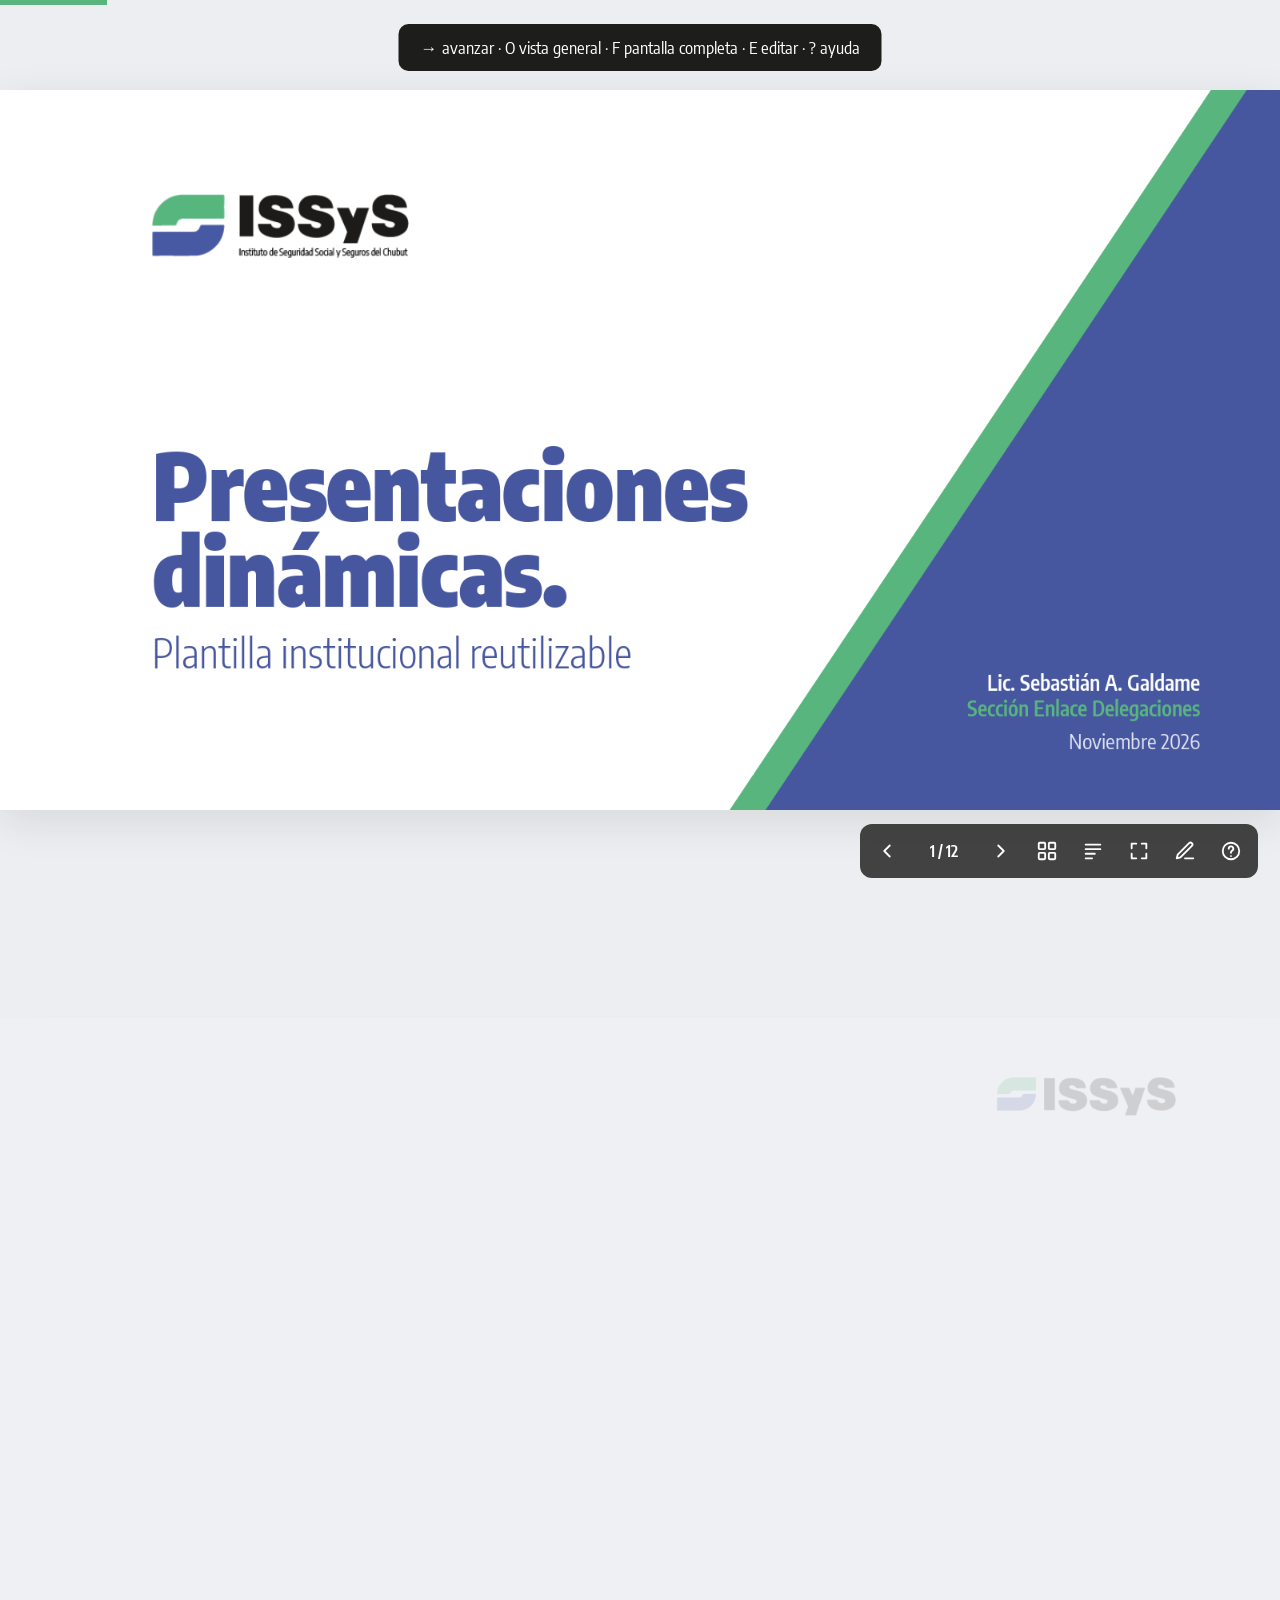
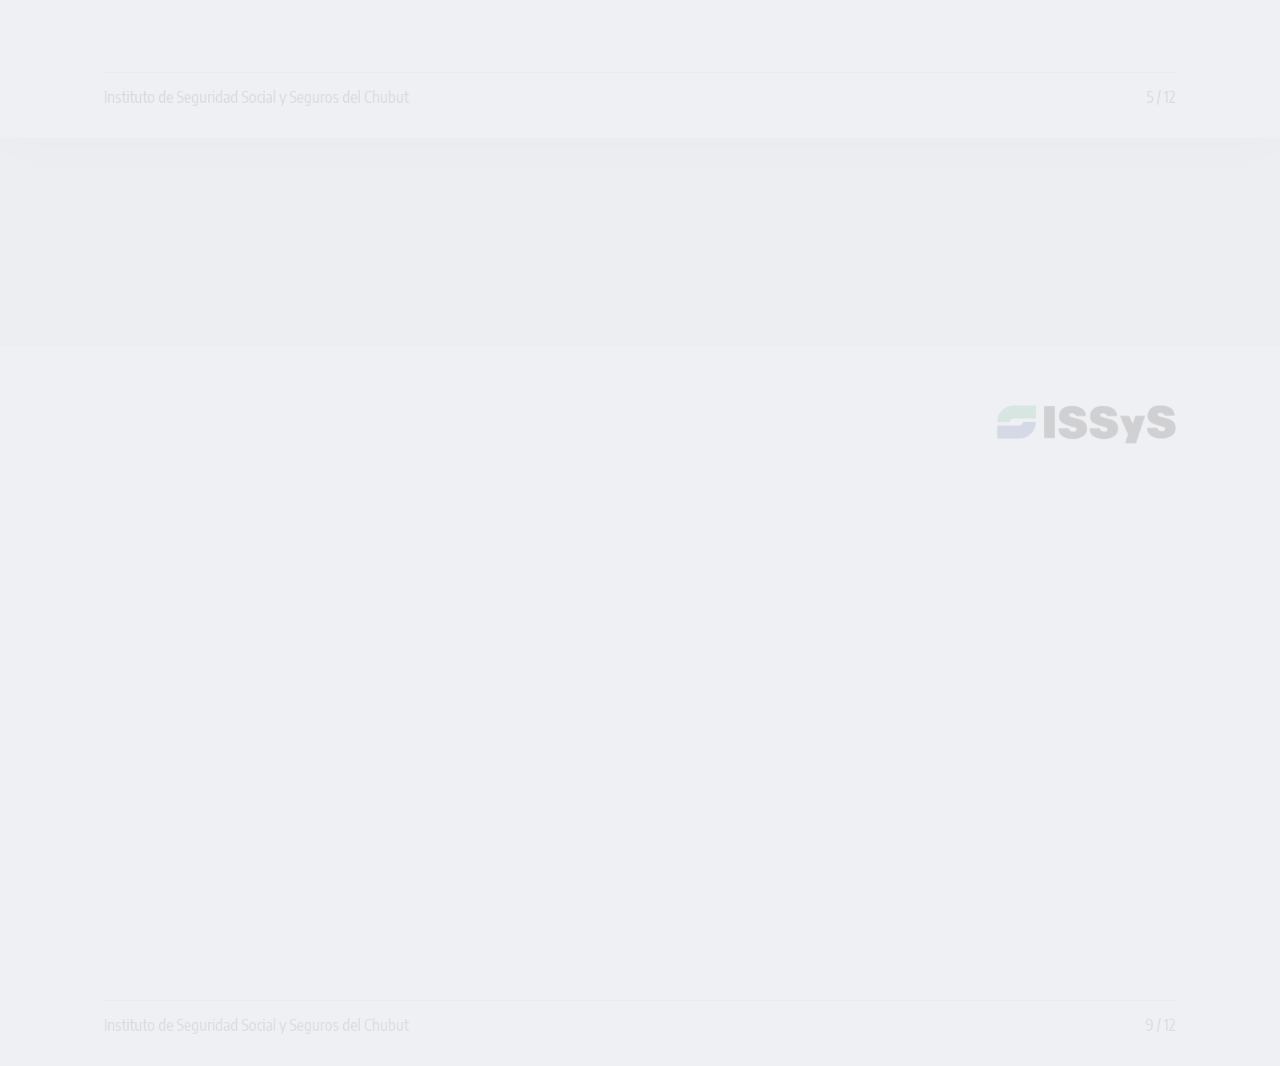
<file: public/presentaciones/index.html>
<!DOCTYPE html>
<html lang="es-AR">
<head>
<meta charset="UTF-8">
<meta name="viewport" content="width=device-width, initial-scale=1.0">
<title>Presentación ISSyS</title>
<meta name="theme-color" content="#4657A0">
<link rel="icon" type="image/png" href="[data-uri]">
<!--
  ============================================================
  MOTOR Y EDITOR DE PRESENTACIONES ISSyS
  ------------------------------------------------------------
  · El diseño es fijo (manual de marca ISSyS). El contenido cambia.
  · Este único archivo presenta y edita. Logos y tipografía van
    incrustados: funciona sin internet y sin carpetas al lado.
  · Editar: tecla E, botón del lápiz o presentacion-issys.html?editar
    Los cambios se guardan solos en este navegador; "Descargar" genera
    un .html con la presentación adentro, listo para compartir.
  · Publicado en https://issys-sistemas.web.app/presentaciones/ carga además nube.js:
    login único de los Sistemas ISSyS (shared/auth.js) y guardado compartido.
    El .html descargado no lo usa.
  · Contenido por defecto: el bloque <script id="deck"> al final.
  · Otro tema sin tocar este archivo:
        presentacion-issys.html?deck=temas/mi-tema.json
    (requiere servirlo por Firebase Hosting o un servidor local;
     desde file:// el navegador bloquea la lectura del JSON.
     En el editor se puede abrir ese JSON con "Abrir archivo".)
  · Logos oficiales: constante MARCA al final del archivo.
  · Atajos: → / espacio avanzar · ← retroceder · O vista general
            F pantalla completa · N notas del orador · E editar · ? ayuda
  ============================================================
-->
<style>
:root{
  --green:#59B57E; --blue:#4657A0; --gray:#878787; --gray-light:#C6C6C6; --yellow:#F9D76B;
  --ink:#1D1D1B; --surface:#F5F6F8; --blue-dark:#36457F; --blue-tint:#E3E6F1;
  --green-dark:#2F7D50; --green-tint:#E6F3EB; --turismo:#B5B94B; --muted:#5F5F5F; --danger:#B3261E;
  --accent:var(--green); --accent-ink:var(--ink);
  --font:'Encode Sans Condensed','Arial Narrow',Arial,sans-serif;
}
[data-area="prevision"]{--accent:var(--blue);--accent-ink:#fff}
[data-area="turismo"]{--accent:var(--turismo);--accent-ink:var(--ink)}

*{box-sizing:border-box}
html,body{height:100%;margin:0;overflow:hidden}
body{background:#EDEEF1;font-family:var(--font);color:var(--ink);-webkit-font-smoothing:antialiased}
a{color:var(--blue)}

/* ---------- Cámara / mundo ---------- */
#world{position:absolute;left:0;top:0;transform-origin:0 0;will-change:transform}
.slide{position:absolute;width:1600px;height:900px;background:#fff;overflow:hidden;
  opacity:.14;transition:opacity .7s ease,box-shadow .3s;box-shadow:0 14px 50px rgba(29,29,27,.10)}
.slide.active{opacity:1}
body.ov .slide{opacity:1;cursor:pointer}
body.ov .slide:hover{box-shadow:0 0 0 14px var(--accent)}
body.ov .slide iframe{pointer-events:none}

/* ---------- Animaciones de entrada ---------- */
.a{opacity:0;transform:translateY(34px)}
.slide.play .a{animation:up .75s cubic-bezier(.2,.7,.3,1) forwards;animation-delay:calc(var(--i,0) * 120ms + 450ms)}
.a.zoom{transform:scale(.85)}
.slide.play .a.zoom{animation-name:zoom}
.a.left{transform:translateX(-50px)}
.slide.play .a.left{animation-name:left}
@keyframes up{to{opacity:1;transform:none}}
@keyframes zoom{to{opacity:1;transform:none}}
@keyframes left{to{opacity:1;transform:none}}
.frag{opacity:0;transform:translateX(-30px);transition:opacity .5s,transform .5s cubic-bezier(.2,.7,.3,1)}
.frag.on{opacity:1;transform:none}
body.ov .a,body.ov .frag{opacity:1;transform:none;animation:none}
@media (prefers-reduced-motion:reduce){
  .a,.frag{opacity:1!important;transform:none!important;animation:none!important}
}

/* ---------- Estructura común ---------- */
.deco{position:absolute;top:0;right:0;width:760px;height:340px;background:var(--blue-tint);
  clip-path:polygon(0 0,100% 0,100% 100%)}
.slide.par .deco{background:var(--green-tint)}
.slide[data-fondo] .deco{display:none}
.slide[data-fondo="surface"]{background:var(--surface)}
.slide[data-fondo="azul"]{background:var(--blue-tint)}
.slide[data-fondo="verde"]{background:var(--green-tint)}
.slide[data-fondo] .tt span{color:var(--muted)}
.s-head{position:absolute;top:74px;left:130px;right:130px;display:flex;justify-content:flex-end;align-items:center;z-index:2}
.s-head .tag{font-size:22px;font-weight:600;letter-spacing:2px;text-transform:uppercase;color:var(--muted)}
.s-head .tag b{color:var(--ink);font-weight:900}
.logo{display:inline-flex;align-items:center}
.logo img{display:block;height:48px;width:auto}
.logo.blanco img{filter:brightness(0) invert(1)}      /* manual: sobre oscuro, logo en blanco */
.slide[data-fondo] .logo img{filter:brightness(0)}    /* manual: sobre fondo claro, logo en negro */
.s-foot{position:absolute;bottom:40px;left:130px;right:130px;display:flex;justify-content:space-between;
  font-size:20px;font-weight:400;color:var(--muted);border-top:1px solid var(--gray-light);padding-top:16px;z-index:2}
.body{position:absolute;left:130px;right:130px;top:160px;bottom:120px;z-index:1}

.tt{margin:0 0 36px;line-height:.98}
.tt b{display:block;font-size:78px;font-weight:900;color:var(--ink);letter-spacing:-.5px}
.tt span{display:block;font-size:56px;font-weight:300;color:var(--gray)}
.txt{font-size:34px;line-height:1.45;font-weight:400;max-width:1100px}
.txt p{margin:0 0 22px}
.txt ul,.txt ol{margin:0 0 22px;padding-left:44px}
/* Viñetas con niveles (hasta 3): cada nivel más chico, con otra viñeta y otro color de marca */
.txt li::marker,.caja li::marker{color:var(--green-dark)}
:is(.txt,.caja) :is(ul,ol) :is(ul,ol){margin:.15em 0 .25em;padding-left:1.15em;font-size:.88em}
:is(.txt,.caja) :is(ul,ol) :is(ul,ol) li::marker{color:var(--blue)}
:is(.txt,.caja) :is(ul,ol) :is(ul,ol) :is(ul,ol) li::marker{color:var(--gray)}
:is(.txt,.caja) ul ul{list-style-type:'–  '}
:is(.txt,.caja) ul ul ul{list-style-type:square}
:is(.txt,.caja) ol ol{list-style-type:lower-alpha}
:is(.txt,.caja) ol ol ol{list-style-type:lower-roman}
.txt b,.txt strong{font-weight:600;color:var(--blue)}
.hl{margin-top:30px;max-width:1100px;font-size:30px;line-height:1.4;background:var(--green-tint);
  border-left:10px solid var(--green-dark);padding:24px 32px;border-radius:0 12px 12px 0}
.hl b,.item p b,blockquote b,.t-cierre .txt b{font-weight:600}
.btn{display:inline-flex;align-items:center;gap:12px;font-family:var(--font);font-weight:600;font-size:26px;
  padding:16px 30px;border-radius:10px;background:var(--blue);color:#fff;text-decoration:none;border:none;cursor:pointer;transition:background .2s}
.btn:hover{background:var(--blue-dark)}
.btn.alt{background:var(--accent);color:var(--accent-ink)}
.btn.ghost{background:transparent;color:#fff;border:2px solid #fff}
.btn.ghost:hover{background:rgba(255,255,255,.12)}

/* ---------- Portada ---------- */
/* Como la tapa del BrandBook: franja verde en diagonal y bloque azul a la derecha */
.t-portada .hero-v,.t-portada .hero{position:absolute;inset:0;pointer-events:none}
.t-portada .hero-v{background:var(--green);clip-path:polygon(94.6% 0,100% 0,100% 100%,57% 100%)}
.t-portada .hero{background:var(--blue);clip-path:polygon(97.4% 0,100% 0,100% 100%,59.8% 100%)}
.t-portada .logo{position:absolute;top:130px;left:190px}
.t-portada .logo img{height:80px}
.t-portada .cover{position:absolute;left:190px;top:440px;max-width:780px}
.t-portada h1{font-size:116px;font-weight:900;line-height:.92;margin:0 0 18px;letter-spacing:-1.5px;color:var(--blue)}
.t-portada .sub{font-size:50px;font-weight:300;color:var(--blue);margin:0 0 44px}
/* Autor y fecha: abajo a la derecha, sobre el bloque azul, en blanco */
.t-portada .meta{position:absolute;right:100px;bottom:70px;max-width:400px;text-align:right;font-size:26px;font-weight:600;color:#fff;line-height:1.25}
.t-portada .meta span{display:block;font-weight:400;color:rgba(255,255,255,.85);margin-top:8px}
.t-portada .meta [data-f]:empty::before{color:#fff}

/* ---------- Sección ---------- */
.t-seccion .hero{position:absolute;top:0;right:0;bottom:0;width:66%;background:var(--accent);
  clip-path:polygon(0 0,100% 0,100% 100%,62% 100%)}
.t-seccion .num{position:absolute;right:70px;bottom:20px;font-size:400px;font-weight:900;color:#fff;line-height:1;letter-spacing:-12px}
.t-seccion h2{position:absolute;left:130px;bottom:150px;margin:0;font-size:120px;font-weight:900;color:var(--gray);line-height:.95;max-width:820px}
.t-seccion h2 span{display:block}
.t-seccion h2 small{display:block;font-size:44px;font-weight:300;margin-top:18px;color:var(--gray)}
.t-seccion .logo{position:absolute;top:80px;left:130px}
/* Línea de avance: en qué sección va la presentación */
.t-seccion>.avance{position:absolute;left:130px;bottom:52px;width:820px}
.t-seccion:has(>.avance)>h2{bottom:185px}
.avance ol{list-style:none;margin:0;padding:0;display:flex}
.avance li{flex:1;position:relative;display:flex;flex-direction:column;align-items:center;min-width:0;text-align:center}
.avance li::before{content:'';position:absolute;top:21px;right:50%;width:100%;height:4px;background:var(--gray-light)}
.avance li:first-child::before{display:none}
.avance li.hecho::before,.avance li.aca::before{background:var(--green)}
.avance b{position:relative;z-index:1;width:46px;height:46px;border-radius:50%;display:grid;place-items:center;font-size:22px;font-weight:900;line-height:1;
  background:#fff;color:var(--gray);border:3px solid var(--gray-light);box-sizing:border-box}
.avance li.hecho b{background:var(--green);border-color:var(--green);color:#fff}
.avance li.aca b{background:var(--blue);border-color:var(--blue);color:#fff;box-shadow:0 0 0 8px rgba(70,87,160,.16)}
.avance span{margin-top:14px;max-width:100%;padding:0 6px;box-sizing:border-box;font-size:19px;color:var(--gray);white-space:nowrap;overflow:hidden;text-overflow:ellipsis}
.avance li.hecho span{color:var(--green-dark)}
.avance li.aca span{color:var(--blue);font-weight:600}

/* ---------- Lista ---------- */
.items{display:grid;gap:22px 70px;max-width:1340px}
.items.two{grid-template-columns:1fr 1fr}
.item{display:flex;gap:28px;align-items:flex-start}
.item .n{flex:0 0 72px;height:72px;border-radius:50%;background:var(--accent);color:var(--accent-ink);
  display:grid;place-items:center;font-size:30px;font-weight:900}
.item h3{margin:4px 0 6px;font-size:36px;font-weight:600}
.item p{margin:0;font-size:27px;line-height:1.4;color:#4A4A48}
.item>div:last-child{flex:1;min-width:0}

/* ---------- Imagen ---------- */
.split{display:grid;grid-template-columns:1fr 1fr;gap:80px;align-items:center;height:100%}
.split.rev .media{order:-1}
.media{position:relative}
.media img,.ph{display:block;width:100%;height:580px;object-fit:cover;border-radius:18px}
.media figcaption{font-size:22px;color:var(--muted);margin-top:14px;font-weight:400}
.ph{background:var(--blue-tint);display:grid;place-items:center;color:var(--blue);font-size:26px;font-weight:600;
  background-image:radial-gradient(rgba(70,87,160,.12) 2px,transparent 2px);background-size:34px 34px}
.ph svg{width:120px;opacity:.55;margin-bottom:14px}
.ph div{text-align:center}

/* ---------- Cifras ---------- */
.stats{display:grid;grid-template-columns:repeat(auto-fit,minmax(300px,1fr));gap:40px;margin-top:20px}
.stat{background:var(--surface);border-top:10px solid var(--accent);border-radius:0 0 16px 16px;padding:40px 40px 44px;min-width:0}
.slide[data-fondo="surface"] .stat{background:#fff}
.stat .v{font-size:112px;white-space:nowrap;font-weight:900;color:var(--blue);line-height:1}
.stats.cuatro{grid-template-columns:repeat(4,minmax(0,1fr));gap:28px}
.stats.cuatro .stat{padding:32px 26px 36px}
.stats.cuatro .v{font-size:84px}
.stat .l{font-size:30px;font-weight:600;margin-top:16px}
.stat .d{font-size:24px;font-weight:400;color:var(--muted);margin-top:8px}

/* ---------- Gráfico ---------- */
.g-cuerpo{display:flex;flex-direction:column}
.t-grafico .tt{margin-bottom:24px}
.g-ley{display:flex;gap:36px;flex-wrap:wrap;align-items:center;height:34px;margin:0 0 18px;font-size:24px;font-weight:600;flex:none}
.g-ley i{display:inline-block;width:22px;height:22px;border-radius:5px;margin-right:10px;vertical-align:-3px}
.graf{flex:1;min-height:0;position:relative}
.graf svg{position:absolute;inset:0;width:100%;height:100%;overflow:visible;font-family:var(--font)}
.g-fuente{flex:none;height:30px;margin-top:14px;font-size:20px;color:var(--muted)}
.g-fuente:not(:empty)::before{content:"Fuente: "}
.gb{transform-box:fill-box;transform-origin:50% 100%}
.gb.neg{transform-origin:50% 0}
.gb.h{transform-origin:0 50%}
.gb.h.neg{transform-origin:100% 50%}
.gr{transform-box:fill-box;transform-origin:50% 50%}
.slide.play .gb{animation:gcrece .8s cubic-bezier(.2,.7,.3,1) both;animation-delay:calc(var(--i,0) * 70ms + 650ms)}
.slide.play .gb.h{animation-name:gcreceX}
.slide.play .gl{animation:gtraza 1.3s cubic-bezier(.45,0,.3,1) both;animation-delay:calc(var(--i,0) * 200ms + 650ms)}
.slide.play .gv{animation:gaparece .5s ease both;animation-delay:calc(var(--i,0) * 70ms + 1300ms)}
.slide.play .gr{animation:ggira 1s cubic-bezier(.2,.7,.3,1) both;animation-delay:650ms}
@keyframes gcrece{from{transform:scaleY(0)}}
@keyframes gcreceX{from{transform:scaleX(0)}}
@keyframes gtraza{from{stroke-dashoffset:1}}
@keyframes gaparece{from{opacity:0}}
@keyframes ggira{from{opacity:0;transform:rotate(-100deg) scale(.7)}}
@media (prefers-reduced-motion:reduce){ .gb,.gl,.gv,.gr,.mp{animation:none!important} }

/* ---------- Cuadros de texto libres ---------- */
.caja{position:absolute;z-index:3;font-size:30px;line-height:1.35;color:var(--ink);font-weight:400}
.caja p{margin:0 0 .45em}.caja p:last-child,.caja ul:last-child,.caja ol:last-child{margin-bottom:0}
.caja ul,.caja ol{margin:0 0 .45em;padding-left:1.2em}
.caja b,.caja strong{font-weight:600}
.caja.c-chico{font-size:24px}.caja.c-grande{font-size:42px;line-height:1.2}
.c-recuadro{background:#fff;border:2px solid var(--gray-light);border-radius:14px;padding:20px 26px;box-shadow:0 8px 24px rgba(29,29,27,.08)}
.c-destacado{background:var(--green-tint);border-left:10px solid var(--green-dark);border-radius:0 12px 12px 0;padding:20px 28px}
.c-etiqueta{background:var(--blue);color:#fff;font-weight:600;border-radius:10px;padding:14px 24px}
.c-etiqueta b,.c-etiqueta strong{font-weight:900}
.t-cierre .c-texto{color:#fff}
.caja a{color:inherit}
/* Texto con un costado inclinado (sigue la diagonal): un "float" invisible con shape-outside */
[data-forma]::before{content:'';float:var(--f-lado);width:var(--f-w);height:var(--f-h);shape-outside:var(--f-p);pointer-events:none}
.hl[data-forma],.caja.c-destacado[data-forma],.caja.c-etiqueta[data-forma]{clip-path:var(--f-clip)}
.caja.c-recuadro[data-forma]{background:none;border-color:transparent;box-shadow:none;isolation:isolate}
.c-marco-f{position:absolute;left:0;top:0;width:100%;height:100%;overflow:visible;z-index:-1;pointer-events:none;filter:drop-shadow(0 8px 18px rgba(29,29,27,.08))}
.c-marco-f polygon{fill:#fff;stroke:var(--gray-light);stroke-width:2;vector-effect:non-scaling-stroke;stroke-linejoin:round}
.c-cifra{display:flex;flex-direction:column}.c-cifra .stat{padding:30px 34px 34px;flex:1}
/* Llamadas: globo con pico (forma dibujada en SVG, colores del manual) */
.c-llamada,.c-llamadaAzul{padding:22px 30px;isolation:isolate}
.c-forma{position:absolute;left:0;top:0;overflow:visible;z-index:-1;pointer-events:none;filter:drop-shadow(0 8px 18px rgba(29,29,27,.12))}
.c-llamada .c-forma path{fill:#fff;stroke:var(--blue);stroke-width:3;stroke-linejoin:round}
.c-llamadaAzul{color:#fff;font-weight:600}.c-llamadaAzul b,.c-llamadaAzul strong{font-weight:900}
.c-llamadaAzul .c-forma path{fill:var(--blue)}
.c-cifra.c-chico .v{font-size:72px}.c-cifra.c-mediano .v{font-size:96px}.c-cifra.c-grande .v{font-size:124px}
.c-cifra.c-chico .l{font-size:24px}.c-cifra.c-chico .d{font-size:20px}
.slide[data-fondo="surface"] .c-cifra .stat{background:#fff}
/* Formato de letra (solo valores del manual) */
.f-s1{font-size:.75em}.f-s5{font-size:1.3em;line-height:1.2}.f-s6{font-size:1.65em;line-height:1.1}
.f-w3{font-weight:300}.f-w4{font-weight:400}.f-w6{font-weight:600}.f-w9{font-weight:900}
.f-tinta{color:var(--ink)}.f-azul{color:var(--blue)}.f-verde{color:var(--green)}.f-verdeosc{color:var(--green-dark)}.f-gris{color:var(--gray)}.f-blanco{color:#fff}
:is(.f-tinta,.f-azul,.f-verde,.f-verdeosc,.f-gris,.f-blanco) :is(b,strong){color:inherit}
.f-res{background:var(--yellow);color:var(--ink);padding:0 .12em;border-radius:.12em;-webkit-box-decoration-break:clone;box-decoration-break:clone}
.al-c{text-align:center}.al-d{text-align:right}
/* Lo mismo mientras se edita (el navegador usa <font>) */
font[size="1"],font[size="2"]{font-size:.75em}font[size="3"],font[size="4"]{font-size:1em}font[size="5"]{font-size:1.3em;line-height:1.2}font[size="6"],font[size="7"]{font-size:1.65em;line-height:1.1}
font[face]{font-synthesis:none}font[face="w0"]{font-family:inherit}
font[color="#010203"]{color:inherit}font[color]:not([color="#010203"]) :is(b,strong){color:inherit}
[data-f] span[style*="background"]{padding:0 .12em;border-radius:.12em}

/* ---------- Mapa ---------- */
.t-mapa .tt{margin-bottom:16px}
.m-lista .g-fuente{margin-top:16px;height:auto}
.m-grid{flex:1;min-height:0;display:grid;grid-template-columns:minmax(0,1fr) 360px;gap:36px}
.m-grid .graf{min-height:0}
.m-lista{display:flex;flex-direction:column;justify-content:center;min-height:0}
.m-total span{display:block;font-size:20px;font-weight:600;letter-spacing:2px;text-transform:uppercase;color:var(--muted)}
.m-total b{display:block;font-size:58px;font-weight:900;color:var(--blue);line-height:1.05}
.m-rank{list-style:none;margin:12px 0 0;padding:0}
.m-rank li{padding:4px 0 5px;border-top:1px solid #E1E2E5}
.m-rank div{display:flex;justify-content:space-between;gap:12px;font-size:22px;line-height:1.2}
.m-rank span{font-weight:600;min-width:0;overflow:hidden;text-overflow:ellipsis;white-space:nowrap}
.m-rank b{font-weight:900;white-space:nowrap}
.m-rank i{display:block;height:5px;border-radius:3px;background:var(--accent);margin-top:5px;min-width:3px}
.m-rank.denso div{font-size:18px}
.m-rank.denso li{padding:2px 0 3px}
.mp{transform-box:fill-box;transform-origin:50% 50%}
.slide.play .mp{animation:gzoom .7s cubic-bezier(.2,.7,.3,1.3) both;animation-delay:calc(var(--i,0) * 110ms + 700ms)}
@keyframes gzoom{from{transform:scale(0)}}

/* ---------- Web app ---------- */
.wa{display:grid;grid-template-columns:440px 1fr;gap:60px;height:100%}
.wa .info .txt{font-size:28px}
.wa .info .btn{margin-top:20px}
.browser{background:#fff;border:1px solid var(--gray-light);border-radius:16px;overflow:hidden;display:flex;flex-direction:column;
  box-shadow:0 20px 50px rgba(29,29,27,.12);height:100%;position:relative}
.browser .bar{display:flex;align-items:center;gap:10px;padding:14px 18px;background:var(--surface);border-bottom:1px solid var(--gray-light)}
.browser .bar i{width:14px;height:14px;border-radius:50%;background:var(--gray-light)}
.browser .bar i:nth-child(1){background:var(--green)}
.browser .bar i:nth-child(2){background:var(--yellow)}
.browser .bar i:nth-child(3){background:var(--blue)}
.browser .bar span{margin-left:14px;font-size:20px;color:var(--muted);white-space:nowrap;overflow:hidden;text-overflow:ellipsis}
.browser iframe{flex:1;width:100%;border:0;background:#fff}
.browser .wait{position:absolute;inset:56px 0 0;display:grid;place-items:center;font-size:26px;color:var(--muted);pointer-events:none}
.browser.loaded .wait{display:none}

/* ---------- Galería ---------- */
.gal{display:grid;grid-template-columns:repeat(var(--cols,3),1fr);gap:36px}
.gal figure{margin:0;cursor:zoom-in;min-width:0}
.gal img,.gal .ph{width:100%;height:var(--alto,350px);object-fit:cover;border-radius:16px;transition:transform .3s}
.gal figure:hover img{transform:scale(1.02)}
.gal figcaption{font-size:24px;margin-top:14px;font-weight:600}
.gal figcaption span{display:block;font-weight:400;color:var(--muted);font-size:21px}
.gal .ph svg{width:90px;margin-bottom:6px}
.gal.dos{gap:24px 36px}
.gal.dos .ph{font-size:20px}
.gal.dos .ph svg{width:48px;margin-bottom:0}
.gal.dos figcaption{font-size:21px;margin-top:8px}
.gal.dos figcaption span{font-size:18px}

/* ---------- Cita ---------- */
.t-cita .q{position:absolute;left:130px;right:200px;top:220px}
.t-cita .mark{font-size:300px;line-height:.6;font-weight:900;color:var(--accent);height:130px}
.t-cita blockquote{margin:0;font-size:68px;font-weight:300;line-height:1.2;color:var(--ink)}
.t-cita cite{display:block;margin-top:40px;font-style:normal;font-size:30px;font-weight:600;color:var(--blue)}

/* ---------- Cierre ---------- */
.t-cierre{background:var(--blue)!important;color:#fff}
.t-cierre .bar-g{position:absolute;left:0;right:0;bottom:0;height:22px;background:var(--green)}
.t-cierre .tri{position:absolute;right:0;top:0;width:900px;height:900px;background:rgba(255,255,255,.06);clip-path:polygon(30% 0,100% 0,100% 100%)}
.t-cierre .logo{position:absolute;top:80px;left:130px}
.t-cierre .logo img{height:64px}
.t-cierre h2{position:absolute;left:130px;top:280px;margin:0;font-size:170px;font-weight:900;line-height:.9}
.t-cierre .txt{position:absolute;left:130px;top:480px;color:#E3E6F1;max-width:1000px}
.t-cierre .links{position:absolute;left:130px;bottom:110px;display:flex;gap:22px;flex-wrap:wrap}

/* ---------- Interfaz ---------- */
#progress{position:fixed;top:0;left:0;right:0;height:5px;z-index:20;background:transparent}
#progress i{display:block;height:100%;width:0;background:var(--accent);transition:width .6s}
#ctrl{position:fixed;right:22px;bottom:22px;z-index:20;display:flex;align-items:center;gap:4px;background:rgba(29,29,27,.82);
  backdrop-filter:blur(6px);border-radius:12px;padding:6px;transition:opacity .4s}
#ctrl.hide{opacity:0;pointer-events:none}
#ctrl button{width:42px;height:42px;border:0;border-radius:8px;background:transparent;color:#fff;cursor:pointer;display:grid;place-items:center}
#ctrl button:hover{background:rgba(255,255,255,.14)}
#ctrl button.on{background:var(--accent);color:var(--accent-ink)}
#ctrl svg,#editor svg.i,dialog svg.i{width:22px;height:22px;fill:none;stroke:currentColor;stroke-width:2;stroke-linecap:round;stroke-linejoin:round}
#count{color:#fff;font-size:16px;font-weight:600;min-width:64px;text-align:center}
#notes{position:fixed;left:22px;bottom:22px;z-index:20;max-width:min(560px,calc(100vw - 400px));max-height:40vh;overflow:auto;
  background:rgba(29,29,27,.9);color:#fff;border-radius:12px;padding:18px 22px;font-size:18px;line-height:1.45;display:none}
#notes.show{display:block}
#notes h4{margin:0 0 8px;font-size:13px;letter-spacing:2px;text-transform:uppercase;color:var(--green)}
#toast{position:fixed;left:50%;top:24px;transform:translateX(-50%);z-index:30;background:var(--ink);color:#fff;
  padding:12px 22px;border-radius:10px;font-size:17px;opacity:0;transition:opacity .4s;pointer-events:none;max-width:90vw;text-align:center}
#toast.show{opacity:1}
#lb{position:fixed;inset:0;z-index:40;background:rgba(29,29,27,.92);display:none;place-items:center;cursor:zoom-out;padding:4vh 4vw}
#lb.show{display:grid}
#lb img{max-width:100%;max-height:86vh;border-radius:12px}
#lb p{color:#fff;font-size:20px;text-align:center;margin:14px 0 0}
#help{position:fixed;inset:0;z-index:35;background:rgba(29,29,27,.6);display:none;place-items:center}
#help.show{display:grid}
#help .box{background:#fff;border-radius:16px;padding:30px 36px;min-width:320px;font-size:18px}
#help h3{margin:0 0 16px;font-weight:900;font-size:26px}
#help kbd{display:inline-block;min-width:34px;text-align:center;background:var(--surface);border:1px solid var(--gray-light);
  border-radius:6px;padding:3px 8px;margin-right:12px;font-family:var(--font);font-weight:600}
#help div{margin:8px 0}

/* ---------- Editor: estructura ---------- */
#editor{display:none;position:fixed;inset:0;z-index:10;background:#EDEEF1;font-size:16px;
  grid-template:"top top top" auto "rail centro panel" minmax(0,1fr) / 232px minmax(0,1fr) 320px}
body.editando #editor{display:grid}
body.editando #world,body.editando #progress,body.editando #ctrl,body.editando #notes{display:none}
#editor button,#editor input,#editor select,#editor textarea,dialog button,dialog input{font-family:var(--font);font-size:16px;color:inherit}
#editor :focus-visible,dialog :focus-visible{outline:3px solid var(--blue);outline-offset:1px}

#e-top{grid-area:top;display:flex;align-items:center;gap:10px;padding:10px 16px;background:#fff;border-bottom:4px solid var(--green);flex-wrap:wrap}
#e-top .marca{display:block;height:30px;width:auto;margin:4px 14px 4px 4px}
#e-sistema{font-weight:900;font-size:18px;line-height:1.1;color:var(--ink);border-left:1px solid var(--gray-light);padding:6px 16px 6px 14px;white-space:nowrap}
@media (max-width:640px){#e-sistema{display:none}}
#e-titulo{flex:1 1 200px;min-width:120px;border:1px solid transparent;border-radius:6px;padding:7px 10px;font-weight:600;font-size:20px!important;background:transparent}
#e-titulo:hover{border-color:var(--gray-light)}
#e-estado{font-size:14px;color:var(--muted);white-space:nowrap}
#e-estado.mal{color:var(--danger);font-weight:600}
#e-avisos{display:none;background:var(--yellow);color:var(--ink);border:0;border-radius:6px;padding:6px 12px;font-weight:600;cursor:pointer;white-space:nowrap}
#e-avisos.hay{display:inline-block}

.ub{display:inline-flex;align-items:center;justify-content:center;gap:7px;min-height:40px;padding:0 14px;border:1.5px solid var(--gray-light);border-radius:6px;
  background:#fff;font-weight:600;cursor:pointer;white-space:nowrap;transition:background .15s,border-color .15s;text-decoration:none;color:var(--ink)}
.ub:hover{background:var(--surface);border-color:var(--gray)}
.ub:disabled{opacity:.5;cursor:default;background:#fff;border-color:var(--gray-light)}
.ub.pri{background:var(--blue);border-color:var(--blue);color:#fff!important}
.ub.pri:hover{background:var(--blue-dark);border-color:var(--blue-dark)}
.ub.ico{padding:0;width:40px}
.ub.peligro:hover{color:var(--danger);border-color:var(--danger);background:#fff}
.ub.chico{min-height:32px;font-size:14px!important;padding:0 10px}
.ub.chico.ico{width:32px;padding:0}
.ub.chico svg.i{width:17px!important;height:17px!important}

/* ---------- Editor: riel de diapositivas ---------- */
#e-rail{grid-area:rail;background:#fff;border-right:1px solid var(--gray-light);display:flex;flex-direction:column;min-height:0}
#e-lista{flex:1;overflow-y:auto;overflow-x:hidden;scrollbar-width:thin;padding:12px 10px 12px 6px;display:flex;flex-direction:column;gap:12px}
.e-fila{position:relative;display:flex;gap:5px;align-items:flex-start;flex:none;width:199px}
.e-fila.antes::before,.e-fila.despues::after{content:"";position:absolute;left:18px;right:0;height:3px;background:var(--blue);border-radius:2px}
.e-fila.antes::before{top:-8px}
.e-fila.despues::after{bottom:-8px}
.e-num{width:18px;flex:none;text-align:right;font-size:13px;font-weight:600;color:var(--muted);padding-top:2px}
.e-mini{position:relative;width:176px;height:99px;flex:none;overflow:hidden;border-radius:4px;box-shadow:0 0 0 1px var(--gray-light);cursor:pointer;background:#fff}
.e-fila.sel .e-mini{box-shadow:0 0 0 3px var(--blue)}
.e-fila:not(.sel) .e-mini:hover{box-shadow:0 0 0 2px var(--gray)}
.vista{position:absolute;left:0;top:0;width:1600px;height:900px;transform-origin:0 0;transform:scale(var(--z,.11));pointer-events:none}
.vista .slide,#e-lienzo .slide{opacity:1;left:0;top:0;transition:none;box-shadow:none}
.vista .a,.vista .frag,#e-lienzo .a,#e-lienzo .frag{opacity:1;transform:none;animation:none;transition:none}
.e-marca{position:absolute;left:29px;bottom:5px;width:22px;height:22px;border-radius:50%;background:var(--yellow);color:var(--ink);
  display:grid;place-items:center;font-weight:900;font-size:14px;box-shadow:0 0 0 2px #fff;pointer-events:none}
.e-acc{position:absolute;right:5px;top:5px;display:none;gap:3px}
.e-fila:hover .e-acc,.e-fila:focus-within .e-acc{display:flex}
.e-acc button{width:26px;height:26px;border:1px solid var(--gray-light);border-radius:6px;background:rgba(255,255,255,.95);color:var(--ink);cursor:pointer;display:grid;place-items:center;padding:0;box-shadow:0 1px 4px rgba(29,29,27,.25)}
.e-acc button:hover{background:#fff;color:var(--blue);border-color:var(--blue)}
.e-acc button[data-del]:hover{color:var(--danger);border-color:var(--danger)}
.e-acc button:disabled{display:none}
.e-acc svg.i{width:15px!important;height:15px!important;stroke:currentColor}
#e-agregar{margin:10px;flex:none}

/* ---------- Editor: centro ---------- */
#e-centro{grid-area:centro;display:flex;flex-direction:column;min-width:0;min-height:0}
#e-barra{display:flex;align-items:center;gap:6px;padding:8px 16px;min-height:50px;flex-wrap:wrap;position:relative}
#e-barra .fm{gap:4px;padding-right:8px}#e-barra .fm .i{width:16px;height:16px}
#e-barra .fm-a{font-weight:900;text-decoration:underline 3px var(--blue);text-underline-offset:3px;margin-right:2px}
#e-pop{position:absolute;z-index:30;background:#fff;border:1px solid var(--gray-light);border-radius:10px;box-shadow:0 12px 32px rgba(29,29,27,.16);padding:6px;min-width:190px}
#e-pop button{display:flex;align-items:center;gap:10px;width:100%;border:0;background:none;border-radius:6px;padding:8px 10px;cursor:pointer;text-align:left}
#e-pop button:hover{background:var(--blue-tint)}
#e-pop .pop-t{font-size:12px;font-weight:600;letter-spacing:1px;text-transform:uppercase;color:var(--muted);padding:6px 10px 4px}
#e-pop .pop-sw{display:grid;grid-template-columns:repeat(4,1fr);gap:6px;padding:4px 6px 8px}
#e-pop .pop-sw button{flex-direction:column;gap:4px;padding:6px 2px;font-size:12px!important;text-align:center}
#e-pop .sw{width:28px;height:28px;border-radius:50%;border:1px solid rgba(29,29,27,.2);display:grid;place-items:center;font-weight:900}
#e-pop hr{border:0;border-top:1px solid var(--gray-light);margin:4px 0}
#e-barra .sep{width:1px;height:24px;background:var(--gray-light);margin:0 6px}
#e-barra .ayuda{font-size:14px;color:var(--muted);margin-left:auto}
#e-escenario{flex:1;min-height:0;position:relative;display:grid;place-items:center;padding:0 16px 8px}
#e-lienzo{position:relative;overflow:hidden;background:#fff;box-shadow:0 6px 30px rgba(29,29,27,.14)}
#e-lienzo>.vista{pointer-events:auto}
#e-lienzo a{cursor:default}
#e-lienzo [data-f]{outline:3px dashed transparent;outline-offset:6px;cursor:text;min-width:60px;border-radius:4px;transition:outline-color .12s}
#e-lienzo [data-f]:hover{outline-color:rgba(70,87,160,.45)}
#e-lienzo [data-f]:focus{outline:4px solid var(--blue)}
.t-cierre [data-f]:hover,.t-seccion .num[data-f]:hover{outline-color:rgba(255,255,255,.7)!important}
.t-cierre [data-f]:focus,.t-seccion .num[data-f]:focus{outline-color:#fff!important}
[data-f]:empty::before{content:attr(data-ph);color:var(--muted);opacity:.65;font-weight:inherit;pointer-events:none}
.t-cierre [data-f]:empty::before,.t-seccion .num:empty::before{color:#fff}
#e-lienzo .caja{outline:2px dashed rgba(70,87,160,.3);outline-offset:6px}
#e-lienzo .caja:hover,#e-lienzo .caja:focus-within,#e-lienzo .caja.mueve{outline:3px solid var(--blue)}
#e-lienzo .caja>[data-f]{outline:0!important;min-width:0}
#e-lienzo .c-etiqueta [data-f]:empty::before,#e-lienzo .c-llamadaAzul [data-f]:empty::before,#e-lienzo .t-cierre .c-texto [data-f]:empty::before{color:#fff}
#e-lienzo .c-llamada,#e-lienzo .c-llamadaAzul{outline-color:transparent}
.c-mover,.c-r,.c-punta,.c-quitar{position:absolute;display:none;z-index:2}
#e-lienzo .caja:hover>.c-mover,#e-lienzo .caja:focus-within>.c-mover,#e-lienzo .caja.mueve>.c-mover,
#e-lienzo .caja:hover>.c-r,#e-lienzo .caja:focus-within>.c-r,#e-lienzo .caja.mueve>.c-r,
#e-lienzo .caja:hover>.c-punta,#e-lienzo .caja:focus-within>.c-punta,#e-lienzo .caja.mueve>.c-punta,
#e-lienzo .caja:hover>.c-quitar,#e-lienzo .caja:focus-within>.c-quitar{display:block}
/* 8 manijas: vértices y lados */
.c-r{width:24px;height:24px;margin:-12px 0 0 -12px;background:#fff;border:3px solid var(--blue);border-radius:6px;touch-action:none;box-sizing:border-box}
.c-r[data-r="nw"]{left:0;top:0;cursor:nwse-resize}.c-r[data-r="ne"]{left:100%;top:0;cursor:nesw-resize}
.c-r[data-r="se"]{left:100%;top:100%;cursor:nwse-resize}.c-r[data-r="sw"]{left:0;top:100%;cursor:nesw-resize}
.c-r[data-r="n"]{left:50%;top:0;cursor:ns-resize}.c-r[data-r="s"]{left:50%;top:100%;cursor:ns-resize}
.c-r[data-r="e"]{left:100%;top:50%;cursor:ew-resize}.c-r[data-r="w"]{left:0;top:50%;cursor:ew-resize}
.c-r[data-r="n"],.c-r[data-r="s"]{width:40px;height:18px;margin:-9px 0 0 -20px;border-radius:9px}
.c-r[data-r="e"],.c-r[data-r="w"]{width:18px;height:40px;margin:-20px 0 0 -9px;border-radius:9px}
/* pico de la llamada */
.c-punta{width:30px;height:30px;margin:-15px 0 0 -15px;border-radius:50%;background:var(--yellow);border:4px solid var(--blue);cursor:crosshair;touch-action:none;box-sizing:border-box;z-index:3}
.c-mover{left:50%;top:-58px;width:120px;height:40px;margin-left:-60px;border-radius:10px;cursor:move;touch-action:none;
  background:var(--blue) url("data:image/svg+xml,%3Csvg xmlns='http://www.w3.org/2000/svg' viewBox='0 0 24 24' fill='none' stroke='white' stroke-width='2.2' stroke-linecap='round' stroke-linejoin='round'%3E%3Cpath d='M12 3v18M3 12h18M12 3l-3 3M12 3l3 3M12 21l-3-3M12 21l3-3M3 12l3-3M3 12l3 3M21 12l-3-3M21 12l-3 3'/%3E%3C/svg%3E") center/26px no-repeat}
.c-quitar{right:-26px;top:-58px;width:40px;height:40px;border-radius:50%;border:2px solid var(--gray-light);background:#fff;color:var(--ink);font:600 30px/1 var(--font)!important;cursor:pointer;padding:0}
.c-arriba>.c-mover,.c-arriba>.c-quitar{top:auto;bottom:-58px}
/* Elementos de la plantilla que se pueden correr */
#e-lienzo [data-m].m-sobre{outline:2px dashed rgba(70,87,160,.55);outline-offset:8px}
#e-lienzo [data-m].m-mueve{outline:2px solid var(--blue);outline-offset:8px}
#e-mov{position:fixed;z-index:40;width:28px;height:28px;border-radius:7px;border:0;background:var(--blue);color:#fff;cursor:grab;
  display:grid;place-items:center;box-shadow:0 3px 10px rgba(29,29,27,.25);touch-action:none;padding:0}
#e-marco{position:fixed;z-index:39;pointer-events:none}#e-marco[hidden],body:not(.editando) #e-marco{display:none!important}
#e-marco i{position:absolute;width:14px;height:14px;margin:-7px 0 0 -7px;background:#fff;border:2px solid var(--blue);border-radius:4px;pointer-events:auto;touch-action:none;box-sizing:border-box}
#e-marco i[data-r="nw"]{left:0;top:0;cursor:nwse-resize}#e-marco i[data-r="ne"]{left:100%;top:0;cursor:nesw-resize}
#e-marco i[data-r="se"]{left:100%;top:100%;cursor:nwse-resize}#e-marco i[data-r="sw"]{left:0;top:100%;cursor:nesw-resize}
#e-marco i[data-r="n"]{left:50%;top:0;cursor:ns-resize}#e-marco i[data-r="s"]{left:50%;top:100%;cursor:ns-resize}
#e-marco i[data-r="e"]{left:100%;top:50%;cursor:ew-resize}#e-marco i[data-r="w"]{left:0;top:50%;cursor:ew-resize}
#e-marco b,.c-f{position:absolute;width:20px;height:20px;margin:-10px 0 0 -10px;background:var(--yellow);border:3px solid var(--blue);transform:rotate(45deg);
  pointer-events:auto;touch-action:none;cursor:ew-resize;box-sizing:border-box;border-radius:3px}
#e-marco b[hidden]{display:none}
.c-f{width:30px;height:30px;margin:-15px 0 0 -15px;display:none;z-index:3}
#e-lienzo .caja:hover>.c-f,#e-lienzo .caja:focus-within>.c-f,#e-lienzo .caja.mueve>.c-f{display:block}
#e-marco svg{position:absolute;inset:0;width:100%;height:100%;overflow:visible;pointer-events:none}
#e-marco svg line{stroke:var(--blue);stroke-width:2;stroke-dasharray:6 5}
#e-mov:active{cursor:grabbing}#e-mov[hidden],body:not(.editando) #e-mov{display:none!important}
#e-mov svg{width:18px;height:18px;fill:none;stroke:currentColor;stroke-width:2;stroke-linecap:round;stroke-linejoin:round}
.c-quitar:hover{border-color:var(--danger);color:var(--danger)}
[data-img]{cursor:pointer!important;outline:3px dashed transparent;outline-offset:4px;border-radius:18px}
[data-img]:hover,[data-img].sobre{outline-color:var(--blue)}
#e-pie{display:flex;gap:10px;padding:0 16px 12px;align-items:stretch}
#e-pie label{flex:1;display:block;min-width:0}
#e-pie label>span{display:block;font-size:13px;font-weight:600;color:var(--muted);margin-bottom:3px}
#e-notas{width:100%;height:68px;resize:vertical;border:1px solid var(--gray-light);border-radius:6px;padding:8px 10px;background:#fff;line-height:1.35;display:block}

/* ---------- Editor: panel derecho ---------- */
#e-panel{grid-area:panel;background:#fff;border-left:1px solid var(--gray-light);overflow:auto;padding:4px 16px 24px}
.e-grupo{border-bottom:1px solid #E1E2E5;padding:14px 0 16px}
.e-grupo:last-child{border-bottom:0}
.e-grupo h3{margin:0 0 10px;font-size:18px;font-weight:600;color:var(--blue)}
.e-campo{display:block;margin:0 0 10px}
.e-campo>span{display:block;font-size:14px;font-weight:600;margin-bottom:3px}
.e-campo small,.e-nota{display:block;font-size:14px;color:var(--muted);line-height:1.3;margin-top:3px}
.e-campo input:not([type=checkbox]),.e-campo select,.e-celda input,.e-celda select{width:100%;min-height:38px;border:1px solid var(--gray-light);border-radius:6px;padding:5px 9px;background:#fff}
.e-campo input:focus,.e-campo select:focus,.e-celda input:focus,#e-notas:focus{border-color:var(--blue)}
.e-switch{display:flex;align-items:center;gap:9px;margin:0 0 10px;font-weight:600;cursor:pointer}
.e-switch input{width:19px;height:19px;accent-color:var(--blue);flex:none;margin:0}
.e-tonos{display:flex;gap:8px}
.e-tono{width:44px;height:44px;border-radius:8px;border:1.5px solid var(--gray-light);cursor:pointer;padding:0;position:relative}
.e-tono[aria-pressed=true]{box-shadow:0 0 0 2px #fff,0 0 0 4px var(--blue);border-color:transparent}
.e-tarjeta{border:1px solid #E1E2E5;border-radius:8px;padding:8px 10px 10px;margin-bottom:10px;background:var(--surface)}
.e-tarjeta header{display:flex;align-items:center;gap:3px;margin-bottom:6px}
.e-tarjeta header b{flex:1;font-size:14px;font-weight:600}
.e-tarjeta header:last-child{margin-bottom:0}
.e-celdas{display:grid;gap:6px;grid-template-columns:1fr 1fr 1fr}
.e-celda{min-width:0}
.e-celda span{display:block;font-size:13px;font-weight:600;margin-bottom:2px}
.e-foto{display:block;width:100%;height:96px;object-fit:cover;border-radius:6px;margin-bottom:6px;background:var(--blue-tint)}
.e-fila-b{display:flex;gap:6px;flex-wrap:wrap}
.e-avisolista{margin:0;padding:0;list-style:none}
.e-avisolista li{background:var(--yellow);color:var(--ink);border-radius:6px;padding:8px 10px;margin-bottom:6px;font-size:15px;line-height:1.3}
.e-ok{display:flex;gap:7px;align-items:center;color:var(--green-dark);font-weight:600}
#e-lienzo .graf{cursor:pointer}
.e-hoja select{border:0;background:transparent;min-height:32px;width:44px;padding:0 2px;font-size:15px!important;cursor:pointer}
.e-hoja .nom input{width:118px;text-align:left;font-weight:600}
.e-hoja .e-tit{padding:6px 7px;font-size:13px;font-weight:600;color:var(--blue);text-align:left;max-width:70px;overflow:hidden;text-overflow:ellipsis;white-space:nowrap}
.e-agregar-lugar{flex:1;min-height:32px;border:1px solid var(--gray-light);border-radius:6px;padding:0 6px;background:#fff;font-size:14px!important}
.e-ejemplo{background:var(--yellow);border-radius:6px;padding:8px 10px;margin:0 0 10px;font-size:14px;line-height:1.3}
.e-ejemplo button{margin-top:6px;background:#fff}
.e-hoja{overflow-x:auto;margin:0 0 8px;border:1px solid var(--gray-light);border-radius:6px;background:#fff}
.e-hoja table{border-collapse:collapse}
.e-hoja th,.e-hoja td{border:1px solid #E1E2E5;padding:0;vertical-align:middle}
.e-hoja tr>:first-child{border-left:0}
.e-hoja input{display:block;width:62px;min-height:32px;border:0;padding:4px 7px;background:transparent;font-size:14px!important;text-align:right}
.e-hoja .cat input{width:80px;text-align:left;font-weight:600}
.e-hoja thead input{text-align:right;font-weight:600;color:var(--blue)}
.e-hoja input:focus{outline:2px solid var(--blue);outline-offset:-2px;background:#fff}
.e-hoja input.mal{outline:2px solid var(--danger);outline-offset:-2px}
.e-hoja .e-hc{display:flex;align-items:center}
.e-hoja .e-hc input{width:44px;padding-right:2px}
.e-hoja .x{width:20px;height:20px;flex:none;border:0;border-radius:4px;background:none;color:var(--muted);cursor:pointer;padding:0;font-size:16px!important;line-height:1;margin:0 3px}
.e-hoja .x:hover{background:var(--surface);color:var(--danger)}
.e-hoja .esq{background:var(--surface)}

/* ---------- Editor: diálogos ---------- */
dialog{border:0;border-radius:16px;padding:0;width:min(1040px,calc(100vw - 32px));max-height:calc(100vh - 48px);font-family:var(--font);color:var(--ink);box-shadow:0 20px 60px rgba(29,29,27,.3)}
dialog::backdrop{background:rgba(29,29,27,.55)}
dialog header.d{position:sticky;top:0;z-index:2;background:#fff;display:flex;align-items:center;gap:10px;padding:16px 22px;border-bottom:1px solid #E1E2E5;flex-wrap:wrap}
dialog header.d h2{margin:0 auto 0 0;font-size:26px;font-weight:900}
.d-tipos{display:grid;grid-template-columns:repeat(auto-fill,minmax(230px,1fr));gap:18px;padding:20px 22px 24px}
.d-tipo{display:block;width:100%;border:0;background:none;padding:0;text-align:left;cursor:pointer;border-radius:8px}
.d-prev{display:block;position:relative;aspect-ratio:16/9;overflow:hidden;border-radius:6px;box-shadow:0 0 0 1px var(--gray-light);background:#fff}
.d-tipo:hover .d-prev{box-shadow:0 0 0 3px var(--blue)}
.d-tipo b{display:block;font-size:18px;font-weight:600;margin-top:8px}
.d-tipo small{display:block;font-size:15px;color:var(--muted);line-height:1.25}
.d-lista{padding:8px 22px 20px}
.d-doc{display:flex;align-items:center;gap:16px;padding:12px 0;border-bottom:1px solid #E1E2E5}
.d-doc:last-child{border-bottom:0}
.d-doc.actual .d-nom::after{content:"Abierta";margin-left:9px;font-size:13px;font-weight:600;padding:2px 8px;border-radius:5px;background:var(--green-tint);color:var(--green-dark);vertical-align:middle}
.d-doc .d-prev{width:142px;flex:none}
.d-doc .inf{flex:1;min-width:0}
.d-nom{display:block;font-size:19px;font-weight:600;overflow-wrap:anywhere}
.d-doc small{font-size:15px;color:var(--muted)}
.d-doc .acc{display:flex;gap:6px;flex-wrap:wrap;justify-content:flex-end}
.d-vacio{padding:30px 0;color:var(--muted);text-align:center;font-size:18px}

@media (max-width:980px){
  body.editando #editor{display:block;overflow:auto}
  #e-centro{height:calc(56vw + 66px)}
  #e-rail{border:0;border-bottom:1px solid var(--gray-light);flex-direction:row;align-items:center}
  #e-lista{flex-direction:row;padding:10px 6px}
  #e-agregar{flex:none}
  #e-panel{overflow:visible;border:0}
  #e-barra .ayuda,#e-estado{display:none}
  .e-acc{display:flex}
  .e-marca{left:auto;right:4px;bottom:4px}
  #e-pie{display:none}
}
</style>
</head>
<body>
<div id="world"></div>
<div id="progress"><i></i></div>
<div id="notes"><h4>Notas del orador</h4><div id="notesTxt"></div></div>
<nav id="ctrl" aria-label="Controles">
  <button id="bPrev" title="Anterior (←)" aria-label="Anterior"><svg viewBox="0 0 24 24"><path d="M15 18l-6-6 6-6"/></svg></button>
  <span id="count">1 / 1</span>
  <button id="bNext" title="Siguiente (→)" aria-label="Siguiente"><svg viewBox="0 0 24 24"><path d="M9 6l6 6-6 6"/></svg></button>
  <button id="bOv" title="Vista general (O)" aria-label="Vista general"><svg viewBox="0 0 24 24"><rect x="3" y="3" width="7" height="7" rx="1"/><rect x="14" y="3" width="7" height="7" rx="1"/><rect x="3" y="14" width="7" height="7" rx="1"/><rect x="14" y="14" width="7" height="7" rx="1"/></svg></button>
  <button id="bNotes" title="Notas del orador (N)" aria-label="Notas del orador"><svg viewBox="0 0 24 24"><path d="M4 5h16M4 10h16M4 15h10M4 20h7"/></svg></button>
  <button id="bFs" title="Pantalla completa (F)" aria-label="Pantalla completa"><svg viewBox="0 0 24 24"><path d="M4 9V4h5M20 9V4h-5M4 15v5h5M20 15v5h-5"/></svg></button>
  <button id="bEdit" title="Editar (E)" aria-label="Editar"><svg viewBox="0 0 24 24"><path d="M12 20h9M16.5 3.5a2.1 2.1 0 0 1 3 3L7 19l-4 1 1-4z"/></svg></button>
  <button id="bHelp" title="Ayuda (?)" aria-label="Ayuda"><svg viewBox="0 0 24 24"><circle cx="12" cy="12" r="9"/><path d="M9.5 9.5a2.5 2.5 0 1 1 3.5 2.3c-.6.3-1 .9-1 1.6v.6M12 17.5h.01"/></svg></button>
</nav>
<div id="toast" role="status"></div>
<div id="lb"><div><img alt=""><p></p></div></div>
<div id="help"><div class="box">
  <h3>Atajos</h3>
  <div><kbd>→</kbd>Avanzar (también espacio o deslizar)</div>
  <div><kbd>←</kbd>Retroceder</div>
  <div><kbd>O</kbd>Vista general · clic en una diapositiva para ir</div>
  <div><kbd>F</kbd>Pantalla completa</div>
  <div><kbd>N</kbd>Notas del orador</div>
  <div><kbd>E</kbd>Editar la presentación</div>
  <div><kbd>Inicio</kbd>Primera · <kbd>Fin</kbd>Última</div>
  <div style="color:#5F5F5F;margin-top:16px;font-size:15px">Si hacés clic dentro de una app embebida, hacé clic fuera<br>del recuadro para volver a usar las flechas.</div>
</div></div>

<!-- =================== EDITOR =================== -->
<main id="editor" aria-label="Editor de presentaciones">
  <header id="e-top">
    <img class="marca" id="e-logo" alt="ISSyS">
    <span id="e-sistema">Presentaciones</span>
    <input id="e-titulo" aria-label="Título de la presentación" maxlength="120" spellcheck="true">
    <button id="e-avisos" title="Ir a la primera diapositiva con observaciones"></button>
    <span id="e-estado" role="status"></span>
    <button class="ub ico" id="e-undo" title="Deshacer (Ctrl+Z)" aria-label="Deshacer"><svg class="i" viewBox="0 0 24 24"><path d="M3 7v6h6M3 13a9 9 0 1 1 3 6.7"/></svg></button>
    <button class="ub ico" id="e-redo" title="Rehacer (Ctrl+Y)" aria-label="Rehacer"><svg class="i" viewBox="0 0 24 24"><path d="M21 7v6h-6M21 13a9 9 0 1 0-3 6.7"/></svg></button>
    <button class="ub ico" id="e-biblio-b" title="Mis presentaciones" aria-label="Mis presentaciones"><svg class="i" viewBox="0 0 24 24"><path d="M3 7a2 2 0 0 1 2-2h4l2 3h8a2 2 0 0 1 2 2v8a2 2 0 0 1-2 2H5a2 2 0 0 1-2-2z"/></svg></button>
    <button class="ub ico" id="e-bajar" title="Descargar: un único archivo .html para compartir, que se abre y se presenta sin instalar nada" aria-label="Descargar"><svg class="i" viewBox="0 0 24 24"><path d="M12 4v12M7 11l5 5 5-5M4 20h16"/></svg></button>
    <button class="ub pri ico" id="e-presentar" title="Presentar desde esta diapositiva (F5)" aria-label="Presentar"><svg class="i" viewBox="0 0 24 24"><path d="M7 4l13 8-13 8z"/></svg></button>
  </header>
  <aside id="e-rail" aria-label="Diapositivas">
    <div id="e-lista"></div>
    <button class="ub" id="e-agregar"><svg class="i" viewBox="0 0 24 24"><path d="M12 5v14M5 12h14"/></svg>Agregar diapositiva</button>
  </aside>
  <section id="e-centro" aria-label="Diapositiva actual">
    <div id="e-barra">
      <button class="ub ico" id="e-neg" title="Negrita (Ctrl+B)" aria-label="Negrita" disabled><b>N</b></button>
      <button class="ub ico" id="e-cur" title="Cursiva (Ctrl+I)" aria-label="Cursiva" disabled><i>C</i></button>
      <span class="sep"></span>
      <button class="ub fm" data-menu="peso" title="Grosor de la letra (seleccioná el texto primero)" disabled>Letra<svg class="i" viewBox="0 0 24 24"><path d="M6 9l6 6 6-6"/></svg></button>
      <button class="ub fm" data-menu="tam" title="Tamaño de la letra (seleccioná el texto primero)" disabled>Tamaño<svg class="i" viewBox="0 0 24 24"><path d="M6 9l6 6 6-6"/></svg></button>
      <button class="ub fm" data-menu="color" title="Color y resaltado (seleccioná el texto primero)" disabled><span class="fm-a">A</span>Color<svg class="i" viewBox="0 0 24 24"><path d="M6 9l6 6 6-6"/></svg></button>
      <span class="sep"></span>
      <button class="ub ico fal" data-al="justifyLeft" title="Alinear a la izquierda" aria-label="Alinear a la izquierda" disabled><svg class="i" viewBox="0 0 24 24"><path d="M4 6h16M4 12h10M4 18h13"/></svg></button>
      <button class="ub ico fal" data-al="justifyCenter" title="Centrar" aria-label="Centrar" disabled><svg class="i" viewBox="0 0 24 24"><path d="M4 6h16M7 12h10M5 18h14"/></svg></button>
      <button class="ub ico fal" data-al="justifyRight" title="Alinear a la derecha" aria-label="Alinear a la derecha" disabled><svg class="i" viewBox="0 0 24 24"><path d="M4 6h16M10 12h10M7 18h13"/></svg></button>
      <div id="e-pop" role="menu" hidden></div>
      <span class="sep"></span>
      <button class="ub ico" id="e-ul" title="Lista con viñetas" aria-label="Lista con viñetas" disabled><svg class="i" viewBox="0 0 24 24"><path d="M9 6h11M9 12h11M9 18h11M4.5 6h.01M4.5 12h.01M4.5 18h.01"/></svg></button>
      <button class="ub ico" id="e-mas" title="Bajar un nivel la viñeta (Tab)" aria-label="Bajar un nivel la viñeta" disabled><svg class="i" viewBox="0 0 24 24"><path d="M11 6h9M11 12h9M11 18h9M4 9l3 3-3 3"/></svg></button>
      <button class="ub ico" id="e-menos" title="Subir un nivel la viñeta (Mayús+Tab)" aria-label="Subir un nivel la viñeta" disabled><svg class="i" viewBox="0 0 24 24"><path d="M11 6h9M11 12h9M11 18h9M7 9l-3 3 3 3"/></svg></button>
      <button class="ub ico" id="e-ol" title="Lista numerada" aria-label="Lista numerada" disabled><svg class="i" viewBox="0 0 24 24"><path d="M10 6h10M10 12h10M10 18h10M4 5l1.5-1v5M3.5 15a1.5 1.5 0 0 1 3 .4c0 1-3 2-3 3.6h3"/></svg></button>
      <span class="sep"></span>
      <button class="ub" id="e-caja" title="Agregar un cuadro de texto libre en esta diapositiva"><svg class="i" viewBox="0 0 24 24"><rect x="3" y="4" width="18" height="16" rx="2"/><path d="M8 9h8M12 9v7"/></svg>Cuadro de texto</button>
      <button class="ub" id="e-cifra" title="Agregar una tarjeta con una cifra destacada en esta diapositiva"><svg class="i" viewBox="0 0 24 24"><rect x="3" y="4" width="18" height="16" rx="2"/><path d="M3 8h18M8 16v-4l-1.5 1M12 12h2.5v2H12v2h2.5"/></svg>Cifra</button>
      <button class="ub" id="e-llamada" title="Agregar una llamada (globo con pico que señala algo de la diapositiva)"><svg class="i" viewBox="0 0 24 24"><path d="M4 4h16a1 1 0 0 1 1 1v10a1 1 0 0 1-1 1h-9l-5 4v-4H4a1 1 0 0 1-1-1V5a1 1 0 0 1 1-1z"/></svg>Llamada</button>
      <span class="ayuda">Hacé clic en cualquier texto de la diapositiva para editarlo</span>
    </div>
    <div id="e-escenario"><div id="e-lienzo"></div></div>
    <div id="e-pie"><label><span>Notas del orador (solo las ves vos, con la tecla N al presentar)</span><textarea id="e-notas" placeholder="Qué querés decir en esta diapositiva…"></textarea></label></div>
  </section>
  <aside id="e-panel" aria-label="Opciones"></aside>
</main>
<dialog id="e-plantillas" aria-labelledby="e-pl-t">
  <header class="d"><h2 id="e-pl-t">Elegí el tipo de diapositiva</h2><button class="ub" data-cerrar>Cerrar</button></header>
  <div class="d-tipos" id="e-tipos"></div>
</dialog>
<dialog id="e-biblio" aria-labelledby="e-bi-t">
  <header class="d"><h2 id="e-bi-t">Mis presentaciones</h2>
    <button class="ub" id="e-importar" title="Abre un .html descargado de este editor o un .json de la carpeta temas/">Abrir archivo…</button>
    <button class="ub pri" id="e-nueva">Nueva presentación</button>
    <button class="ub" data-cerrar>Cerrar</button></header>
  <div class="d-lista" id="e-docs"></div>
</dialog>
<input type="file" id="e-fimg" accept="image/*" hidden>
<input type="file" id="e-fdoc" accept=".html,.htm,.json" hidden>

<script>
/* =================== Logo =================== */
/* Isologo vectorizado del PNG oficial (/shared/marca/issys-isologo.png). Reemplazar si Comunicaciones entrega el SVG. */
const ISO_D = 'M28.5 0H67.5V22.8H27C24.6 23.2 23.4 25.8 23.2 28.8H.8V23C3 9.5 15.5 0 28.5 0Z';
const isoSVG = (white=false) => `<svg viewBox="0 0 67.5 57.2" aria-hidden="true"><path d="${ISO_D}" fill="${white?'#fff':'#59B57E'}"/><path d="${ISO_D}" transform="rotate(180 33.75 28.6)" fill="${white?'#fff':'#4657A0'}"/></svg>`;
function logo(kind){
  const src = kind === 'compacto' ? MARCA.compacto : MARCA.completo;
  return `<span class="logo${kind==='blanco'?' blanco':''}"><img src="${src}" alt="ISSyS"></span>`;
}

/* =================== Utilidades de contenido =================== */
const esc = t => String(t ?? '').replace(/[&<>"']/g, c => ({'&':'&amp;','<':'&lt;','>':'&gt;','"':'&quot;',"'":'&#39;'}[c]));
const aTexto = html => { const d = new DOMParser().parseFromString(`<body>${String(html ?? '').replace(/<br\s*\/?>/gi,'\n').replace(/<\/p>\s*<p>/gi,'\n')}`,'text/html'); return d.body.textContent; };
const aHtml = t => esc(t).replace(/\n/g,'<br>');
const leer = (o,ruta) => ruta.split('.').reduce((v,k)=>v==null?v:v[k], o);
function escribir(o,ruta,val){ const k=ruta.split('.'), ult=k.pop(); const d=k.reduce((v,x)=>v[x],o); d[ult]=val; }
const clon = o => Array.isArray(o) ? o.map(clon) : o && typeof o==='object' ? Object.fromEntries(Object.entries(o).map(([k,v])=>[k,clon(v)])) : o;
const num = (v,dec) => v.toLocaleString('es-AR',{minimumFractionDigits:dec,maximumFractionDigits:dec});
const urlOk = u => { const t=String(u??'').replace(/[\x00-\x20]/g,''); return /^(https?:|mailto:|data:image\/(png|jpe?g|webp|gif)[;,])/i.test(t) || (!/^[a-z][a-z0-9+.-]*:/i.test(t) && !t.startsWith('//')); };

/* Solo estas etiquetas sobreviven: ni estilos, ni fuentes, ni colores ni scripts (marca y seguridad). */
const ETIQUETAS = {
  plano:  new Set(),
  titulo: new Set(['BR']),
  inline: new Set(['B','STRONG','I','EM','BR']),
  rico:   new Set(['B','STRONG','I','EM','BR','P','UL','OL','LI','A'])
};
ETIQUETAS.carga = ETIQUETAS.rico; // contenido que entra de un archivo: igual que rico, sin armar párrafos
/* Formato de letra permitido por el manual: solo estas clases, guardadas en <x-f class="…">.
   El navegador edita con <font color|size|face> y <span style=background>; al guardar se traduce acá. */
const COLORES_TXT = {tinta:'#1D1D1B', azul:'#4657A0', verde:'#59B57E', verdeosc:'#2F7D50', gris:'#878787', blanco:'#FFFFFF'};
const NOMBRES_COLOR = {tinta:'Negro', azul:'Azul', verde:'Verde', verdeosc:'Verde oscuro', gris:'Gris', blanco:'Blanco'};
const SIN_COLOR = '#010203';               // "Automático": se descarta al guardar
const RESALTE = '#f9d76b';                 // amarillo de marca, solo como fondo
const TAM_TXT = {2:'f-s1', 5:'f-s5', 6:'f-s6'};        // tamaño del navegador → clase (3 = normal)
const PESO_TXT = {w3:'f-w3', w4:'f-w4', w6:'f-w6', w9:'f-w9'};
const CON_FORMATO = new Set(['titulo','inline','rico','carga']);
const GRUPO_F = c => c.startsWith('f-s')?'s' : c.startsWith('f-w')?'w' : c==='f-res'?'r' : 'c';
const CLASES_F = new Set([...Object.keys(COLORES_TXT).map(k=>'f-'+k),'f-res',...Object.values(TAM_TXT),...Object.values(PESO_TXT)]);
function hexColor(v){
  v=String(v||'').trim().toLowerCase();
  const m=v.match(/^rgba?\((\d+),\s*(\d+),\s*(\d+)(?:,\s*([\d.]+))?/);
  if(m) return (m[4]!=null && +m[4]===0) ? '' : '#'+[m[1],m[2],m[3]].map(x=>(+x).toString(16).padStart(2,'0')).join('');
  return v;
}
const claseColor = v => { const x=hexColor(v), k=Object.keys(COLORES_TXT).find(k=>COLORES_TXT[k].toLowerCase()===x); return k?'f-'+k:''; };
function clasesDe(c){
  const o={}, pon=x=>{ if(x && CLASES_F.has(x)) o[GRUPO_F(x)]=x; };
  [...c.classList].forEach(pon);
  if(c.tagName==='FONT'){ pon(claseColor(c.getAttribute('color'))); pon(TAM_TXT[c.getAttribute('size')]); pon(PESO_TXT[c.getAttribute('face')]); }
  if(c.style){ if(c.style.color) pon(claseColor(c.style.color)); if(hexColor(c.style.backgroundColor)===RESALTE) pon('f-res'); }
  if(o.r && o.c==='f-tinta') delete o.c; // el resaltado ya va en negro
  return Object.values(o);
}
const alineacion = c => { const t=(c.style?.textAlign||'')||([...c.classList].find(x=>/^al-[cd]$/.test(x))||''); return t==='center'||t==='al-c'?'al-c' : t==='right'||t==='al-d'?'al-d' : ''; };
function limpiar(html, tipo='rico'){
  const tags = ETIQUETAS[tipo], doc = new DOMParser().parseFromString(`<body>${html ?? ''}`,'text/html');
  (function pasar(n){
    for(const c of [...n.childNodes]){
      if(c.nodeType===3) continue;
      if(c.nodeType!==1 || /^(SCRIPT|STYLE|IFRAME|OBJECT|EMBED|TEMPLATE)$/.test(c.tagName)){ c.remove(); continue; }
      pasar(c);
      if(/^(FONT|SPAN|X-F)$/.test(c.tagName)){
        const cl = CON_FORMATO.has(tipo) ? clasesDe(c) : [];
        if(cl.length){ const x=doc.createElement('x-f'); x.className=cl.join(' '); x.append(...c.childNodes); c.replaceWith(x); }
        else c.replaceWith(...c.childNodes);
        continue;
      }
      const al = tags.has('P') && /^(P|DIV|LI)$/.test(c.tagName) ? alineacion(c) : '';
      if(c.tagName==='DIV' && tags.has('P')){ const p=doc.createElement('p'); if(al) p.className=al; p.append(...c.childNodes); c.replaceWith(p); continue; }
      if(!tags.has(c.tagName)){ c.replaceWith(...c.childNodes); continue; }
      const href = c.tagName==='A' && c.getAttribute('href');
      for(const a of [...c.attributes]) c.removeAttribute(a.name);
      if(href && urlOk(href)){ c.setAttribute('href',href); c.setAttribute('target','_blank'); c.setAttribute('rel','noopener'); }
      if(al) c.className=al;
    }
  })(doc.body);
  if(tipo==='rico'){ // el texto suelto va dentro de un párrafo
    let p=null;
    for(const c of [...doc.body.childNodes]){
      if(c.nodeType===1 && /^(P|UL|OL)$/.test(c.tagName)){ p=null; continue; }
      if(c.nodeType===3 && !c.textContent.trim() && !p){ c.remove(); continue; }
      if(!p){ p=doc.createElement('p'); c.before(p); }
      p.append(c);
    }
  }
  return doc.body.innerHTML.replace(/&nbsp;/g,' ').replace(/(<br>\s*)+$/,'').replace(/<p>(\s|<br>)*<\/p>/g,'').trim();
}

const AREAS = {institucional:'Institucional', seros:'SEROS · Obra Social', prevision:'Previsión · Caja', turismo:'Turismo'};
const FONDOS = {surface:'#F5F6F8', azul:'#E3E6F1', verde:'#E6F3EB'};
const CLAVES_URL = new Set(['url','src','imagen']);
function normalizarValor(k,v){
  if(Array.isArray(v)) return v.map(x=>normalizarValor(k,x));
  if(v && typeof v==='object') return Object.fromEntries(Object.entries(v).map(([c,x])=>[c,normalizarValor(c,x)]));
  if(typeof v!=='string') return v;
  return CLAVES_URL.has(k) ? (urlOk(v)?v:'') : limpiar(v,'carga');
}
/* Todo contenido que entra (JSON, archivo, ?deck=) pasa por acá. */
function normalizar(deck){
  if(!deck || !Array.isArray(deck.diapositivas) || !deck.diapositivas.length) throw new Error('El archivo no tiene diapositivas.');
  const d = normalizarValor('',deck); delete d.logos;
  if(!AREAS[d.area]) d.area='institucional';
  if(d.movimiento!=='suave') d.movimiento='camara';
  d.diapositivas.forEach(s=>{
    if(!R[s.tipo]) s.tipo='texto';
    if(s.fondo && !FONDOS[s.fondo]){ const k=Object.keys(FONDOS).find(x=>FONDOS[x].toLowerCase()===String(s.fondo).toLowerCase()); if(k) s.fondo=k; else delete s.fondo; }
    if(s.logo!=='completo') delete s.logo;
    if(Array.isArray(s.cifras)) s.cifras.forEach(c=>{ c.valor=parseFloat(c.valor)||0; c.decimales=Math.min(3,Math.max(0,parseInt(c.decimales)||0)); });
    if(Array.isArray(s.imagenes)) s.imagenes=s.imagenes.slice(0,6);
    if(s.tipo==='grafico') s.grafico=normGrafico(s.grafico);
    if(s.tipo==='mapa') s.mapa=normMapa(s.mapa);
    if(s.cajas) s.cajas=normCajas(s.cajas);
    if(s.mov){ s.mov=normMov(s.mov); if(!s.mov) delete s.mov; }
    if(s.dim){ s.dim=normDim(s.dim); if(!s.dim) delete s.dim; }
    if(s.forma && typeof s.forma==='object'){ const o={}; for(const [k,v] of Object.entries(s.forma)){ const f=/^[a-z]+\.\d+$/.test(k)&&normForma(v); if(f) o[k]=f; } if(Object.keys(o).length) s.forma=o; else delete s.forma; } else delete s.forma;
  });
  return d;
}

/* =================== Render por tipo =================== */
let VISTA = 'pres'; // pres · mini · edit
function campo(s,tag,ruta,tipo,ph,clase='',i){
  const v = leer(s,ruta);
  if(!v && VISTA!=='edit') return '';
  const c = clase ? ` class="${clase}"` : '', st = i!=null ? ` style="--i:${i}"` : '';
  const ed = VISTA==='edit' ? ` data-f="${ruta}" data-k="${tipo}" data-ph="${ph}"` : '';
  return `<${tag}${c}${st}${ed}>${VISTA==='edit'?aEdicion(v):(v||'')}</${tag}>`;
}
/* Clases de marca → etiquetas que el navegador sabe editar (font / span con fondo / align). */
function aEdicion(html){
  if(!html || !/class="/.test(html)) return html||'';
  const t=document.createElement('template'); t.innerHTML=html;
  t.content.querySelectorAll('x-f').forEach(x=>{
    const f=document.createElement('font'); let cont=f, usa=false;
    for(const c of x.classList){
      const s=Object.keys(TAM_TXT).find(k=>TAM_TXT[k]===c), w=Object.keys(PESO_TXT).find(k=>PESO_TXT[k]===c);
      if(s){ f.setAttribute('size',s); usa=true; }
      else if(w){ f.setAttribute('face',w); usa=true; }
      else if(COLORES_TXT[c.slice(2)]){ f.setAttribute('color',COLORES_TXT[c.slice(2)].toLowerCase()); usa=true; }
    }
    let raiz=f;
    if(x.classList.contains('f-res')){ const sp=document.createElement('span'); sp.style.backgroundColor=RESALTE; if(usa) sp.append(f); raiz=sp; if(!usa) cont=sp; }
    cont.append(...x.childNodes); x.replaceWith(raiz);
  });
  t.content.querySelectorAll('.al-c,.al-d').forEach(p=>{ p.style.textAlign=p.classList.contains('al-c')?'center':'right'; p.removeAttribute('class'); });
  return t.innerHTML;
}
const head = (s) => `<div class="s-head">${logo(s.logo || 'compacto')}</div>`; // manual: logo arriba a la derecha
const foot = (i,D) => `<div class="s-foot"><span>${D.pie || 'Instituto de Seguridad Social y Seguros del Chubut'}</span><span>${i+1} / ${D.diapositivas.length}</span></div>`;
const title = (s,i=0) => (s.titulo||VISTA==='edit') ? `<h2 class="tt a" style="--i:${i}">${campo(s,'b','titulo','titulo','Título')}${campo(s,'span','subtitulo','titulo','Subtítulo')}</h2>` : '';
const img = (src, alt='') => src
  ? `<img src="${esc(src)}" alt="${esc(aTexto(alt))}" loading="lazy">`
  : `<div class="ph"><div>${isoSVG()}<br>${VISTA==='edit'?'Clic para subir una imagen':'Imagen'}</div></div>`;
const dataImg = ruta => VISTA==='edit' ? ` data-img="${ruta}"` : '';

/* =================== Gráficos =================== */
/* Colores del manual en orden de contraste; el amarillo va solo como relleno, nunca como texto. */
const PALETA = ['#4657A0','#59B57E','#878787','#F9D76B','#2F7D50','#C6C6C6','#36457F','#B5B94B'];
const FORMAS = {columnas:'Columnas',barras:'Barras horizontales',lineas:'Líneas',anillo:'Anillo'};
/* Acepta 1.234,5 · 1234,5 · 1,234.5 · 1234.5 · $ 1.500 · 45% */
function parseNum(t){
  t=String(t??'').trim().replace(/[\s$% ]/g,'');
  if(!t) return null;
  if(t.includes(',')&&t.includes('.')) t = t.lastIndexOf(',')>t.lastIndexOf('.') ? t.replace(/\./g,'').replace(',','.') : t.replace(/,/g,'');
  else if(t.includes(',')) t = (t.match(/,/g).length>1) ? t.replace(/,/g,'') : t.replace(',','.');
  else if(/^-?\d{1,3}(\.\d{3})+$/.test(t)) t = t.replace(/\./g,'');
  const n=Number(t); return isFinite(n)?n:NaN;
}
const esNum = v => typeof v==='number' && isFinite(v);
function normGrafico(g){
  g = g && typeof g==='object' ? g : {};
  if(!FORMAS[g.forma]) g.forma='columnas';
  g.series = (Array.isArray(g.series)?g.series:[]).slice(0,4).map(x=>String(x??''));
  if(!g.series.length) g.series=['Serie 1'];
  g.filas = (Array.isArray(g.filas)?g.filas:[]).slice(0,12).map(f=>({etiqueta:String(f?.etiqueta??''),
    valores:g.series.map((_,j)=>{ const v=f?.valores?.[j]; const n=typeof v==='number'?v:parseNum(v); return esNum(n)?n:null; })}));
  if(!g.filas.length) g.filas=[{etiqueta:'',valores:g.series.map(()=>null)}];
  g.decimales = Math.min(3,Math.max(0,parseInt(g.decimales)||0));
  g.prefijo = String(g.prefijo??''); g.sufijo = String(g.sufijo??'');
  g.mostrarValores = g.mostrarValores!==false; g.abreviar = !!g.abreviar; g.ejemplo = !!g.ejemplo;
  return g;
}
function fmtG(v,g,dec){
  if(!esNum(v)) return '';
  const a=Math.abs(v), corto=x=>x.toLocaleString('es-AR',{maximumFractionDigits:1});
  const t = g.abreviar&&a>=1e6 ? corto(v/1e6)+' M' : g.abreviar&&a>=1e3 ? corto(v/1e3)+' mil' : num(v,dec??g.decimales);
  return aTexto(g.prefijo)+t+aTexto(g.sufijo);
}
function ejeNum(lo,hi,n=5){
  if(hi===lo){ hi=lo+1; }
  const raw=(hi-lo)/n, p=Math.pow(10,Math.floor(Math.log10(raw))), f=raw/p;
  const paso=Number(((f<=1?1:f<=2?2:f<=2.5?2.5:f<=5?5:10)*p).toPrecision(6));
  const t0=Math.floor(lo/paso)*paso, t1=Math.ceil(hi/paso)*paso, ticks=[];
  for(let v=t0; v<=t1+paso/2; v+=paso) ticks.push(Number(v.toPrecision(10)));
  return {t0,t1,ticks,dec:Math.min(3,(String(paso).split('.')[1]||'').length)};
}
const largo = (t,fs) => String(t).length*fs*.55; // ancho aproximado en Encode Sans Condensed
const txt = (x,y,t,o='') => `<text x="${x.toFixed(1)}" y="${y.toFixed(1)}" ${o}>${esc(t)}</text>`;
function svgGrafico(g,W,H){
  const ns=g.series.length, n=g.filas.length, col=j=>PALETA[j%PALETA.length];
  const vals=g.filas.flatMap(f=>f.valores).filter(esNum);
  const etq=f=>aTexto(f.etiqueta);
  const abre=`<svg viewBox="0 0 ${W} ${H}" preserveAspectRatio="xMidYMid meet" role="img" aria-label="Gráfico de ${FORMAS[g.forma].toLowerCase()}">`;
  if(!vals.length) return `${abre}${txt(W/2,H/2,'Sin datos: cargalos en la planilla del panel derecho','text-anchor="middle" font-size="28" fill="#5F5F5F"')}</svg>`;
  let o='';

  if(g.forma==='anillo'){
    const vs=g.filas.map(f=>Math.max(0,f.valores[0]||0)), tot=vs.reduce((a,b)=>a+b,0);
    const R=Math.min(H/2-10,230), sw=R*.36, rm=R-sw/2, cx=R+10, cy=H/2;
    let acc=0;
    o+=`<g class="gr">`+vs.map((v,k)=>{ if(!tot||!v) return ''; const p=v/tot*100, d=Math.max(p-.35,.01);
      const s=`<circle cx="${cx}" cy="${cy}" r="${rm}" fill="none" stroke="${col(k)}" stroke-width="${sw}" pathLength="100" stroke-dasharray="${d} ${100-d}" stroke-dashoffset="${-acc}" transform="rotate(-90 ${cx} ${cy})"/>`;
      acc+=p; return s; }).join('')+`</g>`;
    o+=`<g class="gv" style="--i:0">${txt(cx,cy+12,fmtG(tot,g),`text-anchor="middle" font-size="${Math.min(56,R*.42)}" font-weight="900" fill="#1D1D1B"`)}${txt(cx,cy+46,'Total','text-anchor="middle" font-size="22" fill="#5F5F5F"')}</g>`;
    const x0=cx+R+80, alto=Math.min(70,H/n), y0=cy-alto*n/2;
    o+=g.filas.map((f,k)=>{ const y=y0+alto*k+alto/2, pct=tot?vs[k]/tot*100:0;
      return `<g class="gv" style="--i:${k+1}"><rect x="${x0}" y="${y-13}" width="26" height="26" rx="5" fill="${col(k)}"/>${txt(x0+42,y+9,etq(f),'font-size="27" font-weight="600" fill="#1D1D1B"')}${txt(W,y+9,`${fmtG(f.valores[0],g)} · ${num(pct,pct<10&&pct%1?1:0)}%`,'text-anchor="end" font-size="25" fill="#5F5F5F"')}</g>`; }).join('');
    return abre+o+'</svg>';
  }

  if(g.forma==='barras'){
    const e=ejeNum(Math.min(0,...vals),Math.max(0,...vals));
    const fsC=24, padL=Math.min(380,Math.max(...g.filas.map(f=>largo(etq(f),fsC)))+24);
    const padR=g.mostrarValores?Math.max(...vals.map(v=>largo(fmtG(v,g),24)))+20:24, padT=6, padB=44;
    const pw=W-padL-padR, ph=H-padT-padB, x=v=>padL+pw*(v-e.t0)/(e.t1-e.t0), x0=x(0);
    o+=e.ticks.map(t=>`<line x1="${x(t)}" x2="${x(t)}" y1="${padT}" y2="${padT+ph}" stroke="${t===0?'#878787':'#E1E2E5'}" stroke-width="${t===0?2:1.5}"/>${txt(x(t),H-10,fmtG(t,g,e.dec),'text-anchor="middle" font-size="20" fill="#5F5F5F"')}`).join('');
    const gh=ph/n, bh=Math.min(58,gh*.72/ns), gap=ns>1?4:0, bloque=bh*ns+gap*(ns-1);
    g.filas.forEach((f,k)=>{
      const yc=padT+gh*k+gh/2, yb=yc-bloque/2;
      o+=txt(padL-16,yc+8,etq(f),`text-anchor="end" font-size="${fsC}" font-weight="600" fill="#1D1D1B"`);
      f.valores.forEach((v,j)=>{ if(!esNum(v)) return; const y=yb+j*(bh+gap), xv=x(v);
        o+=`<rect class="gb h${v<0?' neg':''}" style="--i:${k}" x="${Math.min(xv,x0)}" y="${y}" width="${Math.max(Math.abs(xv-x0),1)}" height="${bh}" rx="3" fill="${col(j)}"/>`;
        if(g.mostrarValores&&bh>=16) o+=`<g class="gv" style="--i:${k}">${txt(v<0?xv-10:xv+10,y+bh/2+Math.min(22,bh*.8)*.36,fmtG(v,g),`text-anchor="${v<0?'end':'start'}" font-size="${Math.min(24,bh*.8)}" font-weight="600" fill="#1D1D1B"`)}</g>`;
      });
    });
    return abre+o+'</svg>';
  }

  // columnas y líneas comparten el eje vertical
  const linea=g.forma==='lineas';
  let lo=Math.min(...vals), hi=Math.max(...vals);
  if(!linea||lo>0&&lo<hi*.5) lo=Math.min(0,lo);
  if(!linea) hi=Math.max(0,hi);
  const e=ejeNum(lo,hi);
  const padL=Math.max(...e.ticks.map(t=>largo(fmtG(t,g,e.dec),22)))+20, padR=linea?30:6, padT=44, padB=52;
  const pw=W-padL-padR, ph=H-padT-padB, y=v=>padT+ph*(1-(v-e.t0)/(e.t1-e.t0)), y0=y(Math.max(e.t0,Math.min(0,e.t1)));
  o+=e.ticks.map(t=>`<line x1="${padL}" x2="${W-padR}" y1="${y(t)}" y2="${y(t)}" stroke="${t===0?'#878787':'#E1E2E5'}" stroke-width="${t===0?2:1.5}"/>${txt(padL-14,y(t)+7,fmtG(t,g,e.dec),'text-anchor="end" font-size="22" fill="#5F5F5F"')}`).join('');
  const gw=pw/n, xc=k=>padL+gw*k+gw/2;
  const fsC=Math.max(15,Math.min(24,gw/(Math.max(...g.filas.map(f=>etq(f).length),1)*.55)));
  o+=g.filas.map((f,k)=>txt(xc(k),H-padB+38,etq(f),`text-anchor="middle" font-size="${fsC.toFixed(1)}" font-weight="600" fill="#1D1D1B"`)).join('');
  const lv=Math.max(...vals.map(v=>fmtG(v,g).length),1);

  if(linea){
    g.series.forEach((_,j)=>{
      let d='', abierto=false;
      g.filas.forEach((f,k)=>{ const v=f.valores[j]; if(!esNum(v)){ abierto=false; return; } d+=`${abierto?'L':'M'}${xc(k).toFixed(1)} ${y(v).toFixed(1)}`; abierto=true; });
      o+=`<path class="gl" style="--i:${j}" d="${d}" fill="none" stroke="${col(j)}" stroke-width="5" stroke-linejoin="round" stroke-linecap="round" pathLength="1" stroke-dasharray="1"/>`;
    });
    g.series.forEach((_,j)=>{
      const ult=g.filas.map(f=>f.valores[j]).findLastIndex(esNum);
      g.filas.forEach((f,k)=>{ const v=f.valores[j]; if(!esNum(v)) return;
        o+=`<g class="gv" style="--i:${k}"><circle cx="${xc(k)}" cy="${y(v)}" r="8" fill="#fff" stroke="${col(j)}" stroke-width="4"/>`;
        if(g.mostrarValores&&(ns===1||k===ult)) o+=txt(xc(k),y(v)-20,fmtG(v,g),`text-anchor="middle" font-size="${Math.max(16,Math.min(24,gw/(lv*.55)))}" font-weight="600" fill="#1D1D1B"`);
        o+='</g>';
      });
    });
    return abre+o+'</svg>';
  }

  const gap=ns>1?6:0, bw=Math.min(120,(gw*.72-gap*(ns-1))/ns), bloque=bw*ns+gap*(ns-1);
  const fsV=Math.min(24,(bw+gap+4)/(lv*.55));
  g.filas.forEach((f,k)=>{
    const xb=padL+gw*k+(gw-bloque)/2;
    f.valores.forEach((v,j)=>{ if(!esNum(v)) return; const x=xb+j*(bw+gap), yv=y(v);
      o+=`<rect class="gb${v<0?' neg':''}" style="--i:${k}" x="${x}" y="${Math.min(yv,y0)}" width="${bw}" height="${Math.max(Math.abs(yv-y0),1)}" rx="3" fill="${col(j)}"/>`;
      if(g.mostrarValores&&fsV>=14) o+=`<g class="gv" style="--i:${k}">${txt(x+bw/2,v<0?yv+fsV+8:yv-10,fmtG(v,g),`text-anchor="middle" font-size="${fsV.toFixed(1)}" font-weight="600" fill="#1D1D1B"`)}</g>`;
    });
  });
  return abre+o+'</svg>';
}

/* =================== Mapa de Chubut =================== */
/* Límite provincial del IGN (wms.ign.gob.ar, capa ign:provincia), simplificado. Proyección equirectangular a 44° S, 1000 unidades de ancho. */
const CHUBUT_D = 'M516 0L827 0L834 15L849 29L866 35L898 39L887 50L880 67L881 69L885 68L887 70L889 68L894 69L895 67L896 71L901 71L911 69L916 65L918 67L929 67L937 69L945 62L947 57L943 54L946 51L946 47L941 41L936 39L925 40L923 38L915 41L908 38L943 29L953 22L956 19L966 14L978 12L982 16L987 31L998 53L998 88L1000 98L993 113L995 124L989 128L983 131L976 132L939 142L935 141L924 127L921 121L923 110L927 100L920 100L921 95L919 93L916 95L915 90L912 86L886 79L872 83L863 89L855 99L844 100L837 106L836 113L831 118L831 123L834 126L839 128L841 127L845 131L848 131L850 135L857 136L878 149L888 149L894 153L905 155L913 151L916 158L913 162L898 172L863 186L838 203L829 215L829 227L818 238L813 249L802 258L797 268L794 285L799 290L797 298L801 312L803 318L808 319L805 322L806 328L809 330L813 329L807 336L810 345L802 348L799 356L800 363L806 373L805 376L809 377L810 382L808 386L805 386L802 389L803 391L801 391L802 393L799 392L799 395L796 397L799 399L798 402L802 403L803 407L800 405L799 409L797 405L792 407L794 410L790 411L790 413L794 416L793 418L792 416L789 419L786 415L782 416L781 420L775 422L768 428L765 428L756 437L754 453L751 454L751 461L758 467L764 466L765 470L769 468L769 470L770 469L775 473L773 473L773 475L769 478L766 478L765 482L767 486L763 485L765 489L764 490L761 490L760 493L759 491L756 491L756 489L754 492L755 495L754 492L750 491L750 489L745 488L744 489L741 487L740 488L742 490L739 491L739 487L734 485L731 486L732 491L729 490L727 493L717 484L712 485L711 483L709 484L705 482L702 484L700 482L699 484L697 482L695 485L692 486L693 489L690 488L686 492L687 495L685 494L685 492L681 493L677 491L676 493L677 495L673 493L662 501L659 500L657 508L665 508L664 511L656 509L656 507L649 507L651 510L649 511L650 512L657 513L659 516L659 521L642 519L637 521L621 522L607 529L595 541L577 570L563 585L561 597L563 601L559 603L560 612L557 612L550 617L548 623L550 624L545 626L539 634L538 637L541 640L537 640L534 646L63 646L63 644L66 643L67 640L62 628L55 623L49 621L52 615L50 612L50 609L48 605L45 601L48 595L46 592L48 588L48 585L51 583L54 578L49 578L49 575L52 572L59 570L59 568L66 567L73 569L84 564L83 561L80 560L80 558L76 555L78 553L77 548L85 547L87 549L86 544L99 537L101 532L97 528L99 524L95 521L89 512L90 510L81 508L81 502L77 501L79 496L73 490L75 485L73 481L62 481L55 477L52 478L51 473L48 475L43 472L39 474L36 478L35 476L31 476L28 472L25 472L24 469L18 469L14 465L18 462L14 460L19 453L13 449L14 446L18 447L20 445L21 450L27 450L30 453L32 449L38 452L43 451L42 448L47 445L53 447L58 447L61 450L69 449L71 445L72 446L83 442L92 451L97 451L104 455L109 452L109 450L114 444L113 438L115 434L111 427L113 425L115 419L118 420L126 419L127 409L123 405L119 404L123 399L118 394L112 394L109 391L98 392L97 388L93 385L79 387L74 389L66 387L62 389L55 384L49 389L43 390L45 388L43 386L41 380L47 376L45 367L42 366L44 365L44 360L47 358L45 358L45 354L40 349L39 341L47 341L50 339L59 318L63 314L61 307L56 306L56 300L53 300L49 297L51 289L57 279L61 278L61 275L65 276L65 274L68 274L67 271L70 271L71 267L65 262L56 263L56 256L55 255L50 256L48 249L36 251L36 247L39 240L36 234L31 236L30 234L32 229L30 224L34 223L33 214L40 216L47 210L50 213L53 212L53 207L50 198L53 194L50 188L47 189L43 185L38 185L39 182L35 182L34 179L30 178L29 170L22 168L18 164L13 153L8 151L9 149L5 145L8 142L5 137L3 129L5 128L7 126L5 120L7 118L6 115L2 113L1 111L2 108L5 110L8 109L11 104L8 102L8 97L13 92L16 91L16 88L20 80L16 73L19 66L13 62L9 64L7 62L6 53L8 52L2 42L4 39L3 34L4 31L0 26L2 23L7 25L14 24L13 21L16 18L21 23L27 23L27 27L31 31L34 29L36 25L41 26L45 24L47 24L48 21L51 21L54 18L52 13L54 8L50 6L48 0L516 0Z';
const MAPA_PROY = {lon0:-72.1885, lat0:-42.0, c:0.71934, k:161.54};
const proyectar = (lat,lon) => [(lon-MAPA_PROY.lon0)*MAPA_PROY.c*MAPA_PROY.k, (MAPA_PROY.lat0-lat)*MAPA_PROY.k];
/* lado: dónde va la etiqueta (e derecha · w izquierda · n arriba · s abajo). fuera: se muestra en un recuadro aparte. */
const LUGARES = {
  rawson:{n:'Casa Central (Rawson)',lat:-43.3002,lon:-65.1023,lado:'s'},
  trelew:{n:'Trelew',lat:-43.2490,lon:-65.3051,lado:'w'},
  madryn:{n:'Puerto Madryn',lat:-42.7692,lon:-65.0385,lado:'w'},
  esquel:{n:'Esquel',lat:-42.9115,lon:-71.3195,lado:'e'},
  comodoro:{n:'Comodoro Rivadavia',lat:-45.8641,lon:-67.4966,lado:'w'},
  puelo:{n:'Lago Puelo',lat:-42.0741,lon:-71.6046,lado:'e'},
  caba:{n:'CABA',fuera:true,lado:'e'},
  gaiman:{n:'Gaiman',lat:-43.2897,lon:-65.4923,lado:'w'},
  dolavon:{n:'Dolavon',lat:-43.3083,lon:-65.7083,lado:'w'},
  radatilly:{n:'Rada Tilly',lat:-45.9248,lon:-67.5545,lado:'w'},
  sarmiento:{n:'Sarmiento',lat:-45.5882,lon:-69.0700,lado:'n'},
  trevelin:{n:'Trevelin',lat:-43.0858,lon:-71.4633,lado:'e'},
  elmaiten:{n:'El Maitén',lat:-42.0497,lon:-71.1667,lado:'e'},
  elhoyo:{n:'El Hoyo',lat:-42.0667,lon:-71.5167,lado:'e'},
  corcovado:{n:'Corcovado',lat:-43.5390,lon:-71.4650,lado:'e'},
  tecka:{n:'Tecka',lat:-43.4936,lon:-70.8106,lado:'e'},
  jsm:{n:'José de San Martín',lat:-44.0570,lon:-70.4697,lado:'e'},
  gobcosta:{n:'Gobernador Costa',lat:-44.0496,lon:-70.5960,lado:'s'},
  riomayo:{n:'Río Mayo',lat:-45.6858,lon:-70.2589,lado:'n'},
  senguer:{n:'Alto Río Senguer',lat:-45.0466,lon:-70.8233,lado:'e'},
  pasoindios:{n:'Paso de Indios',lat:-43.8650,lon:-69.0450,lado:'e'},
  camarones:{n:'Camarones',lat:-44.7980,lon:-65.7110,lado:'w'},
  piramides:{n:'Puerto Pirámides',lat:-42.5730,lon:-64.2830,lado:'n'},
  gastre:{n:'Gastre',lat:-42.2667,lon:-69.2167,lado:'e'},
  telsen:{n:'Telsen',lat:-42.4378,lon:-66.9447,lado:'e'}
};
const MAPA_INICIAL = [['rawson',1840],['trelew',1320],['madryn',960],['esquel',640],['comodoro',1510],['puelo',210],['caba',95]];
const LADOS = {e:'→',w:'←',n:'↑',s:'↓'};
function normMapa(m){
  m = m && typeof m==='object' ? m : {};
  const vistos=new Set();
  m.puntos = (Array.isArray(m.puntos)?m.puntos:[]).filter(p=>p&&LUGARES[p.lugar]&&!vistos.has(p.lugar)&&vistos.add(p.lugar)).slice(0,14).map(p=>{
    const v=typeof p.valor==='number'?p.valor:parseNum(p.valor);
    return {lugar:p.lugar, nombre:String(p.nombre??esc(LUGARES[p.lugar].n)), valor:esNum(v)?v:null, lado:LADOS[p.lado]?p.lado:LUGARES[p.lugar].lado};
  });
  m.medida = String(m.medida??'');
  m.decimales = Math.min(3,Math.max(0,parseInt(m.decimales)||0));
  m.prefijo = String(m.prefijo??''); m.sufijo = String(m.sufijo??'');
  m.abreviar = !!m.abreviar; m.ejemplo = !!m.ejemplo; m.total = m.total!==false;
  return m;
}
function svgMapa(m){
  const pts=m.puntos, max=Math.max(0,...pts.map(p=>p.valor).filter(esNum)), RMAX=66;
  const radio=v=>esNum(v)&&v>0&&max>0 ? Math.max(7,RMAX*Math.sqrt(v/max)) : 0;
  const orden=[...pts].sort((a,b)=>(b.valor??-1)-(a.valor??-1)), rango=new Map(orden.map((p,k)=>[p,k]));
  const nom=p=>aTexto(p.nombre);
  const halo='stroke="#fff" stroke-width="7" stroke-linejoin="round" paint-order="stroke"';
  const etiqueta=(p,cx,cy,r)=>{
    const d=(r||6)+12, v=fmtG(p.valor,m), k=rango.get(p);
    const L={e:[cx+d,cy-4,cy+33,'start'],w:[cx-d,cy-4,cy+33,'end'],n:[cx,cy-d-44,cy-d-6,'middle'],s:[cx,cy+d+30,cy+d+68,'middle']}[p.lado]||[cx+d,cy-4,cy+33,'start'];
    return `<g class="gv" style="--i:${k+4}">${txt(L[0],L[1],nom(p),`text-anchor="${L[3]}" font-size="33" font-weight="600" fill="#1D1D1B" ${halo}`)}${v?txt(L[0],L[2],v,`text-anchor="${L[3]}" font-size="38" font-weight="900" fill="#1D1D1B" ${halo}`):''}</g>`;
  };
  const circulo=(p,cx,cy,r)=> r ? `<circle class="mp" style="--i:${rango.get(p)};fill:var(--accent)" cx="${cx.toFixed(1)}" cy="${cy.toFixed(1)}" r="${r.toFixed(1)}" fill-opacity=".82" stroke="#fff" stroke-width="3"/>`
    : `<circle cx="${cx.toFixed(1)}" cy="${cy.toFixed(1)}" r="6" fill="#fff" stroke="#878787" stroke-width="3"/>`;
  let o=`<path d="${CHUBUT_D}" fill="#E3E6F1" stroke="#4657A0" stroke-width="2.5" stroke-linejoin="round"/>`;
  o+=txt(1000,420,'Océano Atlántico','text-anchor="middle" font-size="24" font-style="italic" fill="#878787" letter-spacing="2"');
  const dentro=orden.filter(p=>!LUGARES[p.lugar].fuera), fuera=pts.filter(p=>LUGARES[p.lugar].fuera);
  const pos=p=>proyectar(LUGARES[p.lugar].lat,LUGARES[p.lugar].lon);
  o+=dentro.map(p=>{ const [x,y]=pos(p); return circulo(p,x,y,radio(p.valor)); }).join('');
  o+=dentro.map(p=>{ const [x,y]=pos(p); return etiqueta(p,x,y,radio(p.valor)); }).join('');
  if(fuera.length){
    const altos=fuera.map(p=>Math.max(2*radio(p.valor)+20,86)), alto=48+altos.reduce((a,b)=>a+b,0), x0=890, w=320, y0=700-alto;
    o+=`<g><rect x="${x0}" y="${y0}" width="${w}" height="${alto}" rx="14" fill="#fff" stroke="#C6C6C6" stroke-width="2"/>${txt(x0+22,y0+36,'FUERA DE CHUBUT','font-size="20" font-weight="600" letter-spacing="2" fill="#5F5F5F"')}`;
    let y=y0+48;
    fuera.forEach((p,k)=>{ const r=radio(p.valor), cx=x0+26+Math.max(r,6), cy=y+altos[k]/2;
      o+=circulo(p,cx,cy,r)+etiqueta({...p,lado:'e'},cx,cy,r).replace(/--i:undefined/,`--i:${rango.get(p)+4}`); y+=altos[k]; });
    o+='</g>';
  }
  return `<svg viewBox="-10 -20 1220 720" preserveAspectRatio="xMidYMid meet" role="img" aria-label="Mapa de Chubut">${o}</svg>`;
}

/* Línea de avance de las secciones: 1 … N, con la actual resaltada */
function lineaAvance(s,i,D){
  const ds=D?.diapositivas||[]; if(s.sinAvance) return '';
  const secs=ds.map((x,j)=>x.tipo==='seccion'?j:-1).filter(j=>j>=0);
  let pos=secs.indexOf(i); if(pos<0) pos=secs.indexOf(ds.indexOf(s));
  if(secs.length<2 || pos<0) return '';
  return `<nav class="avance a" style="--i:2" aria-label="Sección ${pos+1} de ${secs.length}"><ol>${secs.map((j,m)=>{
    const t=aTexto(ds[j].titulo).replace(/\s+/g,' ').trim();
    return `<li class="${m<pos?'hecho':m===pos?'aca':''}"${m===pos?' aria-current="step"':''}><b>${m+1}</b><span>${esc(t)}</span></li>`;
  }).join('')}</ol></nav>`;
}
const R = {
  portada:(s)=>`
    <div class="hero-v"></div><div class="hero"></div>
    ${logo('completo')}
    <div class="cover">
      ${campo(s,'h1','titulo','titulo','Título de la presentación','a left',1)}
      ${campo(s,'p','subtitulo','titulo','Subtítulo','sub a',2)}
    </div>
    <div class="meta a" style="--i:3">${campo(s,'div','autor','titulo','Autor y sector')}${campo(s,'span','fecha','plano','Fecha')}</div>`,

  seccion:(s,i,D)=>`
    <div class="hero"></div>
    ${logo('completo')}
    ${campo(s,'div','numero','plano','00','num a zoom',0)}
    <h2 class="a left" style="--i:1">${campo(s,'span','titulo','titulo','Título de la sección')}${campo(s,'small','subtitulo','titulo','Subtítulo')}</h2>
    ${lineaAvance(s,i,D)}`,

  texto:(s)=>`<div class="deco"></div><div class="body">
      ${title(s)}
      ${campo(s,'div','texto','rico','Escribí el texto de la diapositiva…','txt a',1)}
      ${campo(s,'div','destacado','inline','Texto destacado (opcional)','hl a',2)}
    </div>`,

  lista:(s)=>{
    const items = s.items||[]; const two = items.length > 4;
    return `<div class="deco"></div><div class="body">
      ${title(s)}
      <div class="items ${two?'two':''}">${items.map((it,k)=>{
        const o = typeof it === 'string' ? {titulo:it} : it;
        return `<div class="item ${s.pasos?'frag':'a'}" style="--i:${k+1}">
          <div class="n">${o.icono || String(k+1).padStart(2,'0')}</div>
          <div>${campo(s,'h3',`items.${k}.titulo`,'plano','Título del ítem')}${campo(s,'p',`items.${k}.texto`,'inline','Descripción breve (opcional)')}</div></div>`;}).join('')}
      </div></div>`;
  },

  imagen:(s)=>`<div class="body"><div class="split ${s.imagenIzquierda?'rev':''}">
      <div>${title(s)}${campo(s,'div','texto','rico','Escribí el texto…','txt a',1)}
        ${s.boton&&s.boton.url?`<a class="btn a" style="--i:2;margin-top:20px" href="${esc(s.boton.url)}" target="_blank" rel="noopener">${s.boton.texto||'Ver más'} ↗</a>`:''}</div>
      <figure class="media a zoom" style="--i:1;margin:0"><div${dataImg('imagen')}>${img(s.imagen,s.pie)}</div>${campo(s,'figcaption','pie','plano','Epígrafe (opcional)')}</figure>
    </div></div>`,

  cifras:(s)=>`<div class="deco"></div><div class="body">
      ${title(s)}
      <div class="stats${(s.cifras||[]).length>3?' cuatro':''}">${(s.cifras||[]).map((c,k)=>`
        <div class="stat a" style="--i:${k+1}">
          <div class="v"><span class="cnt" data-to="${parseFloat(c.valor)||0}" data-dec="${c.decimales||0}">${num(parseFloat(c.valor)||0,c.decimales||0)}</span>${c.sufijo||''}</div>
          ${campo(s,'div',`cifras.${k}.etiqueta`,'plano','Qué mide','l')}${campo(s,'div',`cifras.${k}.detalle`,'plano','Detalle (opcional)','d')}
        </div>`).join('')}</div></div>`,

  grafico:(s)=>{
    const g = s.grafico&&Array.isArray(s.grafico.filas) ? s.grafico : normGrafico(clon(s.grafico));
    const ed = VISTA==='edit', ley = g.series.length>1 && g.forma!=='anillo';
    const alto = 620 - (s.titulo||ed ? (s.subtitulo||ed ? 155 : 100) : 0) - (ley ? 52 : 0) - (s.fuente||ed ? 44 : 0);
    return `<div class="deco"></div><div class="body g-cuerpo">
      ${title(s)}
      ${ley?`<div class="g-ley a" style="--i:1">${g.series.map((x,j)=>`<span><i style="background:${PALETA[j%PALETA.length]}"></i>${esc(aTexto(x))}</span>`).join('')}</div>`:''}
      <div class="graf a" style="--i:1"${ed?' title="Clic para editar los datos"':''}>${svgGrafico(g,1340,Math.max(240,alto))}</div>
      ${campo(s,'div','fuente','plano','Fuente de los datos (opcional)','g-fuente a',2)}
    </div>`;
  },

  mapa:(s)=>{
    const m = s.mapa&&Array.isArray(s.mapa.puntos) ? s.mapa : normMapa(clon(s.mapa));
    const conV=m.puntos.filter(p=>esNum(p.valor)).sort((a,b)=>b.valor-a.valor), max=Math.max(0,...conV.map(p=>p.valor));
    const total=conV.reduce((a,p)=>a+p.valor,0), med=esc(aTexto(m.medida));
    return `<div class="deco"></div><div class="body g-cuerpo">
      ${title(s)}
      <div class="m-grid">
        <div class="graf a zoom" style="--i:1"${VISTA==='edit'?' title="Clic para editar los datos"':''}>${svgMapa(m)}</div>
        <div class="m-lista a" style="--i:2">
          ${m.total?`<div class="m-total"><span>${med?`${med} · total`:'Total'}</span><b>${esc(fmtG(total,m))}</b></div>`:med?`<div class="m-total"><span>${med}</span></div>`:''}
          <ol class="m-rank${conV.length>7?' denso':''}">${conV.map(p=>`<li><div><span>${esc(aTexto(p.nombre))}</span><b>${esc(fmtG(p.valor,m))}</b></div><i style="width:${max?p.valor/max*100:0}%"></i></li>`).join('')}</ol>
          ${campo(s,'div','fuente','plano','Fuente de los datos (opcional)','g-fuente')}
        </div>
      </div>
    </div>`;
  },

  webapp:(s)=>`<div class="body"><div class="wa">
      <div class="info">${title(s)}
        ${campo(s,'div','descripcion','rico','Qué muestra esta aplicación…','txt a',1)}
        ${s.url?`<a class="btn a" style="--i:2" href="${esc(s.url)}" target="_blank" rel="noopener">Abrir en pestaña nueva ↗</a>`:''}</div>
      <div class="browser a zoom" style="--i:1">
        <div class="bar"><i></i><i></i><i></i><span>${esc(s.url||'https://…')}</span></div>
        ${VISTA==='pres'&&s.url?`<iframe data-src="${esc(s.url)}" title="${esc(aTexto(s.titulo)||'Aplicación')}" allow="fullscreen; clipboard-write; geolocation"></iframe>`:''}
        <div class="wait">${VISTA==='pres'?(s.url?'Cargando aplicación…':'Falta la dirección de la aplicación'):'La aplicación se muestra en vivo al presentar'}</div>
      </div></div></div>`,

  galeria:(s)=>{
    const g = (s.imagenes||[]).slice(0,6), n = g.length;
    const cols = n===4 ? 4 : n>4 ? 3 : Math.max(n,1), alto = n>4 ? 148 : n===4 ? 300 : 350;
    return `<div class="deco"></div><div class="body">
      ${title(s)}
      <div class="gal ${n>4?'dos':''}" style="--cols:${cols};--alto:${alto}px">${g.map((f,k)=>`
        <figure class="a" style="--i:${k+1}" data-src="${esc(f.src||'')}" data-cap="${esc(aTexto(f.pie))}"><div${dataImg(`imagenes.${k}.src`)}>
          ${img(f.src,f.pie)}</div><figcaption>${campo(s,'div',`imagenes.${k}.pie`,'plano','Epígrafe')}${campo(s,'span',`imagenes.${k}.detalle`,'plano','Detalle (opcional)')}</figcaption></figure>`).join('')}
      </div></div>`;
  },

  cita:(s)=>`<div class="deco"></div>
    <div class="q"><div class="mark a" style="--i:0">“</div>
      ${campo(s,'blockquote','texto','inline','Escribí la cita…','a',1)}
      ${campo(s,'cite','autor','plano','Autor de la cita (opcional)','a',2)}</div>`,

  cierre:(s)=>`<div class="tri"></div><div class="bar-g"></div>
    ${logo('blanco')}
    ${VISTA==='edit'?campo(s,'h2','titulo','titulo','Gracias.','a left',0):`<h2 class="a left" style="--i:0">${s.titulo||'Gracias.'}</h2>`}
    ${campo(s,'div','texto','inline','Datos de contacto o mensaje final (opcional)','txt a',1)}
    <div class="links">${(s.links||[]).filter(l=>l.url).map((l,k)=>`<a class="btn ${k===0?'alt':'ghost'} a" style="--i:${k+2}" href="${esc(l.url)}" target="_blank" rel="noopener">${l.texto||esc(l.url)}</a>`).join('')}</div>`
};
const NO_FRAME = ['portada','seccion','cierre','cita'];
function htmlDiapo(s,i,D){
  const tipo = R[s.tipo] ? s.tipo : 'texto';
  const frame = NO_FRAME.includes(tipo) ? '' : head(s,D) + foot(i,D);
  const fondo = s.fondo && !['portada','seccion','cierre'].includes(tipo) ? ` data-fondo="${s.fondo}"` : '';
  const html = `<section class="slide t-${tipo}${i%2?' par':''}" data-i="${i}"${fondo}>${R[tipo](s,i,D)}${frame}${cajasHtml(s)}</section>`;
  return marcarMovibles(html,s);
}

/* =================== Elementos movibles =================== */
/* Cada bloque de la plantilla se puede correr a mano. Se guarda el desplazamiento en s.mov = {clave:[dx,dy]}
   y se aplica con la propiedad CSS "translate" (no pisa la animación de entrada, que usa transform).
   El orden importa: los contenedores van antes que lo que tienen adentro. */
const MOVIBLES = [
  ['titulo','.tt, .t-seccion>h2, .t-cierre>h2, .cover>h1'], ['subtitulo','.cover>.sub'], ['datos','.t-portada>.meta'],
  ['isotipo','.iso-big'], ['numero','.t-seccion>.num'], ['avance','.t-seccion>.avance'], ['enlaces','.t-cierre>.links'], ['panel','.m-lista'],
  ['texto','.txt'], ['destacado','.hl'], ['item','.item'], ['boton','.btn'], ['imagen','.media'], ['cifra','.stat'],
  ['leyenda','.g-ley'], ['grafico','.graf'], ['fuente','.g-fuente'], ['app','.browser'], ['foto','.gal>figure'],
  ['comillas','.q>.mark'], ['cita','.q>blockquote'], ['autor','.q>cite']
];
/* Bloques que llevan alto fijo (se estiran); el resto usa alto mínimo para que el texto nunca se corte. */
const ALTO_FIJO='.graf,.media,.browser,.gal>figure';
function aplicarDim(el,d){
  el.style.width=d[0]+'px'; el.style.maxWidth='none'; el.style.flex='none';
  // d[2], d[3]: margen izquierdo y superior (al tirar de la izquierda o de arriba, lo de alrededor no se corre)
  el.style.marginLeft = d[2]!=null ? d[2]+'px' : ''; el.style.marginTop = d[3]!=null ? d[3]+'px' : '';
  if(d[1]){ if(el.matches(ALTO_FIJO)) el.style.height=d[1]+'px'; else el.style.minHeight=d[1]+'px'; }
  else { el.style.height=''; el.style.minHeight=''; }
}
/* Forma: un costado inclinado. f = {l:'d'|'i' (derecho/izquierdo), a: entrada arriba, b: entrada abajo, h: alto de referencia} */
function normForma(f){
  if(!f || typeof f!=='object') return undefined;
  const a=Math.round(lim(+f.a||0,0,1500)), b=Math.round(lim(+f.b||0,0,1500)), h=Math.round(lim(+f.h||0,0,900));
  return (a||b) && h>=20 ? {l:f.l==='i'?'i':'d',a,b,h} : undefined;
}
function estiloForma(f){
  const w=Math.max(f.a,f.b), H=f.h, d=f.l==='d';
  return {'--f-lado':d?'right':'left','--f-w':w+'px','--f-h':H+'px',
    '--f-p': d ? `polygon(${w-f.a}px 0, ${w}px 0, ${w}px ${H}px, ${w-f.b}px ${H}px)` : `polygon(0 0, ${f.a}px 0, ${f.b}px ${H}px, 0 ${H}px)`,
    '--f-clip': d ? `polygon(0 0, calc(100% - ${f.a}px) 0, calc(100% - ${f.b}px) 100%, 0 100%)` : `polygon(${f.a}px 0, 100% 0, 100% 100%, ${f.b}px 100%)`};
}
function aplicarForma(el,f){
  ['--f-lado','--f-w','--f-h','--f-p','--f-clip'].forEach(k=>el.style.removeProperty(k));
  if(!f){ el.removeAttribute('data-forma'); return; }
  el.setAttribute('data-forma',f.l);
  for(const [k,v] of Object.entries(estiloForma(f))) el.style.setProperty(k,v);
}
const conForma = c => c.tipo!=='cifra' && !esLlamada(c);
/* Recuadro inclinado: el borde blanco se dibuja como polígono (se estira al alto real del cuadro) */
function marcoRecuadro(c){
  if(!c.forma || c.estilo!=='recuadro') return '';
  const f=c.forma, w=c.w, H=f.h;
  const p = f.l==='d' ? `0,0 ${w-f.a},0 ${w-f.b},${H} 0,${H}` : `${f.a},0 ${w},0 ${w},${H} ${f.b},${H}`;
  return `<svg class="c-marco-f" viewBox="0 0 ${w} ${H}" preserveAspectRatio="none" aria-hidden="true"><polygon points="${p}"/></svg>`;
}
/* Rombos de forma: x de cada esquina según la entrada de ese costado */
const xRombo = (q,f,W) => { const e=q.includes('e'), arr=q.includes('n'), v=f&&f.l===(e?'d':'i') ? (arr?f.a:f.b) : 0; return e ? W-v : v; };
function marcarMovibles(html,s){
  const ed=VISTA==='edit', mov=s.mov||{}, dim=s.dim||{}, forma=s.forma||{};
  if(!ed && !Object.keys(mov).length && !Object.keys(dim).length && !Object.keys(forma).length) return html;
  const t=document.createElement('template'); t.innerHTML=html;
  for(const [n,sel] of MOVIBLES){
    let k=0;
    t.content.querySelectorAll(sel).forEach(el=>{
      if(el.closest('.caja') || el.parentElement.closest('[data-m]') || el.querySelector('[data-m]')) return;
      const clave=n+'.'+(k++), p=mov[clave];
      if(ed) el.dataset.m=clave;
      if(p) el.style.translate=`${p[0]}px ${p[1]}px`;
      if(dim[clave]) aplicarDim(el,dim[clave]);
      if(forma[clave]) aplicarForma(el,forma[clave]);
    });
  }
  return t.innerHTML;
}
function normDim(m){
  if(!m || typeof m!=='object') return undefined;
  const o={};
  for(const [k,v] of Object.entries(m)) if(/^[a-z]+\.\d+$/.test(k) && Array.isArray(v) && +v[0]>0)
    o[k]=[Math.round(lim(+v[0],60,1600)), Math.round(+v[1]>0?lim(+v[1],30,900):0),
      ...(v[2]!=null||v[3]!=null ? [v[2]!=null?Math.round(lim(+v[2]||0,-1600,1600)):null, v[3]!=null?Math.round(lim(+v[3]||0,-900,900)):null] : [])];
  return Object.keys(o).length ? o : undefined;
}
function normMov(m){
  if(!m || typeof m!=='object') return undefined;
  const o={};
  for(const [k,v] of Object.entries(m)) if(/^[a-z]+\.\d+$/.test(k) && Array.isArray(v)){
    const x=Math.round(Math.max(-1600,Math.min(1600,+v[0]||0))), y=Math.round(Math.max(-900,Math.min(900,+v[1]||0)));
    if(x||y) o[k]=[x,y];
  }
  return Object.keys(o).length ? o : undefined;
}

/* =================== Cuadros de texto y cifras libres =================== */
/* Se ubican en coordenadas de la diapositiva (1600 × 900). Estilos y tamaños cerrados: los fija el manual de marca. */
const ESTILOS_CAJA = {recuadro:'Recuadro',texto:'Solo texto',destacado:'Destacado verde',etiqueta:'Etiqueta azul',llamada:'Llamada',llamadaAzul:'Llamada azul'};
const esLlamada = c => c.tipo!=='cifra' && /^llamada/.test(c.estilo);
const lim = (v,a,b) => Math.min(b,Math.max(a,v));
/* Globo: rectángulo redondeado + pico que va hacia c.punta (relativo a la esquina del cuadro). */
function formaLlamada(c){
  const w=c.w, h=c.h||170, r=18, [tx,ty]=c.punta||[Math.round(w*.25),h+80];
  const lado = ty>h?'s' : ty<0?'n' : tx<0?'o' : tx>w?'e' : '';
  const b=Math.min(70,((lado==='n'||lado==='s')?w:h)/3), bx=lim(tx,r+b/2,w-r-b/2), by=lim(ty,r+b/2,h-r-b/2);
  let d=`M${r},0`;
  if(lado==='n') d+=` L${bx-b/2},0 L${tx},${ty} L${bx+b/2},0`;
  d+=` L${w-r},0 Q${w},0 ${w},${r}`;
  if(lado==='e') d+=` L${w},${by-b/2} L${tx},${ty} L${w},${by+b/2}`;
  d+=` L${w},${h-r} Q${w},${h} ${w-r},${h}`;
  if(lado==='s') d+=` L${bx+b/2},${h} L${tx},${ty} L${bx-b/2},${h}`;
  d+=` L${r},${h} Q0,${h} 0,${h-r}`;
  if(lado==='o') d+=` L0,${by+b/2} L${tx},${ty} L0,${by-b/2}`;
  d+=` L0,${r} Q0,0 ${r},0 Z`;
  return `<svg class="c-forma" width="${w}" height="${h}" viewBox="0 0 ${w} ${h}" aria-hidden="true"><path d="${d}"/></svg>`;
}
const TAMANOS_CAJA = {chico:'Chico',mediano:'Mediano',grande:'Grande'};
function normCajas(c){
  return (Array.isArray(c)?c:[]).slice(0,8).filter(x=>x&&typeof x==='object').map(x=>{
    const w=Math.min(1500,Math.max(160,parseFloat(x.w)||420));
    const o={x:Math.min(1600-w,Math.max(0,parseFloat(x.x)||0)), y:Math.min(860,Math.max(0,parseFloat(x.y)||0)), w,
      estilo:ESTILOS_CAJA[x.estilo]?x.estilo:'recuadro', tam:TAMANOS_CAJA[x.tam]?x.tam:'mediano'};
    if(parseFloat(x.h)) o.h=Math.round(lim(parseFloat(x.h),50,900));
    if(Array.isArray(x.punta)) o.punta=[Math.round(lim(+x.punta[0]||0,-1600,1600)),Math.round(lim(+x.punta[1]||0,-900,900))];
    if(x.tipo==='cifra') Object.assign(o,{tipo:'cifra', valor:parseFloat(x.valor)||0, decimales:Math.min(3,Math.max(0,parseInt(x.decimales)||0)),
      sufijo:String(x.sufijo??''), etiqueta:String(x.etiqueta??''), detalle:String(x.detalle??'')});
    else o.texto=String(x.texto??'');
    if(esLlamada(o)){ o.h=o.h||170; o.punta=o.punta||[Math.round(o.w*.25),o.h+80]; } else delete o.punta;
    if(conForma(o)){ const f=normForma(x.forma); if(f) o.forma=f; }
    return o;
  });
}
function cajasHtml(s){
  const ed=VISTA==='edit';
  return (s.cajas||[]).map((c,k)=>{
    const cifra=c.tipo==='cifra';
    if(!cifra && !c.texto && !ed) return '';
    const llam = esLlamada(c);
    const asas = ed?`<span class="c-mover" title="Arrastrá para mover"></span>${['nw','n','ne','e','se','s','sw','w'].map(r=>`<span class="c-r" data-r="${r}" title="Arrastrá para cambiar el tamaño${r.length===1&&'ns'.includes(r)&&!llam?' · doble clic: alto automático':''}"></span>`).join('')}${llam?`<span class="c-punta" style="left:${c.punta[0]}px;top:${c.punta[1]}px" title="Arrastrá para mover el pico de la llamada"></span>`:''}<button class="c-quitar" title="Quitar" aria-label="Quitar ${cifra?'cifra':'cuadro de texto'}">×</button>`:'';
    const alto = (c.h ? `;${llam?'height':'min-height'}:${c.h}px` : '') + (c.forma&&conForma(c) ? ';'+Object.entries(estiloForma(c.forma)).map(([k,v])=>`${k}:${v}`).join(';') : '');
    const rombos = ed&&conForma(c) ? ['nw','ne','se','sw'].map(q=>`<span class="c-f" data-q="${q}" style="left:${xRombo(q,c.forma,c.w)}px;top:${q.includes('n')?'30px':'calc(100% - 30px)'}" title="Arrastrá de costado para inclinar este lado (el texto sigue la diagonal) · doble clic: recto"></span>`).join('') : '';
    const pos = `data-caja="${k}" style="--i:${k+5};left:${c.x}px;top:${c.y}px;width:${c.w}px${alto}"`, arriba = ed&&c.y<70?' c-arriba':'';
    if(cifra) return `<div class="caja c-cifra c-${c.tam}${arriba} a" ${pos}><div class="stat">
      <div class="v"><span class="cnt" data-to="${c.valor}" data-dec="${c.decimales}">${num(c.valor,c.decimales)}</span>${c.sufijo||''}</div>
      ${campo(s,'div',`cajas.${k}.etiqueta`,'plano','Qué mide','l')}${campo(s,'div',`cajas.${k}.detalle`,'plano','Detalle (opcional)','d')}</div>${asas}</div>`;
    return `<div class="caja c-${c.estilo} c-${c.tam}${arriba} a"${c.forma&&conForma(c)?` data-forma="${c.forma.l}"`:''} ${pos}>${rombos}${llam?formaLlamada(c):conForma(c)?marcoRecuadro(c):''}${campo(s,'div',`cajas.${k}.texto`,'rico',llam?'Escribí el texto de la llamada…':'Escribí el texto del cuadro…')}${asas}</div>`;
  }).join('');
}
const enVista = (v,fn) => { const a=VISTA; VISTA=v; try{ return fn(); } finally{ VISTA=a; } };

/* =================== Motor =================== */
const W=1600, H=900, GAP=260;
const world = document.getElementById('world');
let D, S=[], pos=[], cur=0, frag=0, ov=false, camT=null, booted=false;

function build(){
  document.title = D.titulo ? `${aTexto(D.titulo)} · ISSyS` : 'Presentación ISSyS';
  document.body.dataset.area = D.area || 'institucional';
  const n = D.diapositivas.length, cols = D.columnas || Math.ceil(Math.sqrt(n));
  pos = [];
  world.innerHTML = enVista('pres',()=>D.diapositivas.map((s,i)=>{
    const x = (i%cols)*(W+GAP), y = Math.floor(i/cols)*(H+GAP);
    pos[i] = {x, y};
    return htmlDiapo(s,i,D);
  }).join(''));
  S = [...world.children];
  S.forEach((el,i)=>{ el.style.left=pos[i].x+'px'; el.style.top=pos[i].y+'px'; });
  world.dataset.cols = cols;
  S.forEach((el,i)=>el.addEventListener('click',()=>{ if(ov) toggleOv(false, i); }));
  world.querySelectorAll('.gal figure').forEach(f=>f.addEventListener('click',e=>{
    if(ov || !f.dataset.src) return; e.stopPropagation();
    lb.querySelector('img').src=f.dataset.src; lb.querySelector('p').textContent=f.dataset.cap; lb.classList.add('show');
  }));
  world.querySelectorAll('iframe').forEach(fr=>fr.addEventListener('load',()=>fr.parentElement.classList.add('loaded')));
}

const fit = () => Math.min(innerWidth/W, innerHeight/H);
function cam(cx,cy,s,dur,ease){
  world.style.transition = dur ? `transform ${dur}ms ${ease}` : 'none';
  world.style.transform = `translate(${innerWidth/2}px,${innerHeight/2}px) scale(${s}) translate(${-cx}px,${-cy}px)`;
}
const center = i => ({x:pos[i].x+W/2, y:pos[i].y+H/2});
let lastC = null;
function focus(i, animate=true){
  const s=fit(), c=center(i); clearTimeout(camT);
  if(!animate){ cam(c.x,c.y,s,0); lastC=c; return; }
  const mode = D.movimiento || 'camara';
  if(mode==='camara' && lastC && (lastC.x!==c.x || lastC.y!==c.y)){
    const far = Math.hypot(c.x-lastC.x, c.y-lastC.y) > W*1.5;
    cam((c.x+lastC.x)/2,(c.y+lastC.y)/2, s*(far?0.42:0.62), 480, 'cubic-bezier(.55,0,.8,.4)');
    camT = setTimeout(()=>cam(c.x,c.y,s,650,'cubic-bezier(.15,.75,.3,1)'),480);
  } else cam(c.x,c.y,s,850,'cubic-bezier(.65,0,.35,1)');
  lastC = c;
}
function overviewCam(){
  const cols=+world.dataset.cols, rows=Math.ceil(S.length/cols);
  const TW=cols*W+(cols-1)*GAP, TH=rows*H+(rows-1)*GAP;
  cam(TW/2, TH/2, Math.min(innerWidth/TW, innerHeight/TH)*0.9, 850, 'cubic-bezier(.65,0,.35,1)');
  lastC = {x:TW/2,y:TH/2};
}

function go(i, opts={}){
  i = Math.max(0, Math.min(S.length-1, i));
  const prevEl = S[cur];
  if(prevEl && prevEl!==S[i]) prevEl.classList.remove('active','play');
  cur = i; const el = S[i];
  const frs = [...el.querySelectorAll('.frag')];
  frag = opts.allFrags ? frs.length : 0;
  frs.forEach((f,k)=>f.classList.toggle('on', k<frag));
  el.classList.remove('play'); void el.offsetWidth; el.classList.add('active','play');
  focus(i, opts.animate!==false);
  // apps embebidas: carga diferida
  el.querySelectorAll('iframe[data-src]').forEach(fr=>{ if(!fr.src) fr.src = fr.dataset.src; });
  // contadores
  el.querySelectorAll('.cnt').forEach(countUp);
  // UI
  document.getElementById('count').textContent = `${i+1} / ${S.length}`;
  document.querySelector('#progress i').style.width = `${(i+1)/S.length*100}%`;
  document.getElementById('notesTxt').innerHTML = D.diapositivas[i].notas || '<em style="opacity:.6">Sin notas para esta diapositiva.</em>';
  try{ if(location.protocol.startsWith('http') || location.protocol==='file:') history.replaceState(null,'',`#${i+1}`); }catch(e){ /* vista previa aislada: sin enlace por diapositiva */ }
}
function next(){
  if(ov) return;
  const frs=[...S[cur].querySelectorAll('.frag')];
  if(frag < frs.length){ frs[frag++].classList.add('on'); return; }
  if(cur < S.length-1) go(cur+1);
}
function prev(){
  if(ov) return;
  const frs=[...S[cur].querySelectorAll('.frag')];
  if(frag > 0){ frs[--frag].classList.remove('on'); return; }
  if(cur > 0) go(cur-1, {allFrags:true});
}
function toggleOv(force, target){
  ov = typeof force==='boolean' ? force : !ov;
  document.body.classList.toggle('ov', ov);
  document.getElementById('bOv').classList.toggle('on', ov);
  if(ov){ S[cur].querySelectorAll('.frag').forEach(f=>f.classList.add('on')); overviewCam(); }
  else go(target ?? cur);
}
function countUp(el){
  const to=parseFloat(el.dataset.to)||0, dec=+el.dataset.dec||0, t0=performance.now()+500, dur=1500;
  el.textContent = num(0,dec);
  (function step(t){
    const p=Math.min(1,Math.max(0,(t-t0)/dur)), e=1-Math.pow(1-p,3);
    el.textContent = num(to*e,dec);
    if(p<1) requestAnimationFrame(step);
  })(performance.now());
}

/* =================== Interfaz =================== */
const lb = document.getElementById('lb'), help = document.getElementById('help'), ctrl = document.getElementById('ctrl');
const editando = () => document.body.classList.contains('editando');
let fsManual = false, desdeEditor = false;
lb.addEventListener('click',()=>lb.classList.remove('show'));
help.addEventListener('click',()=>help.classList.remove('show'));
let toastT; function toast(msg,ms=3800){ const t=document.getElementById('toast'); t.textContent=msg; t.classList.add('show'); clearTimeout(toastT); toastT=setTimeout(()=>t.classList.remove('show'),ms); }
function fs(){ fsManual=true; document.fullscreenElement ? document.exitFullscreen() : document.documentElement.requestFullscreen?.(); }
function notes(){ const n=document.getElementById('notes'); n.classList.toggle('show'); document.getElementById('bNotes').classList.toggle('on', n.classList.contains('show')); }

document.getElementById('bPrev').onclick=prev;
document.getElementById('bNext').onclick=next;
document.getElementById('bOv').onclick=()=>toggleOv();
document.getElementById('bFs').onclick=fs;
document.getElementById('bNotes').onclick=notes;
document.getElementById('bEdit').onclick=()=>abrirEditor();
document.getElementById('bHelp').onclick=()=>help.classList.toggle('show');
document.addEventListener('fullscreenchange',()=>{
  // Esc en pantalla completa termina la presentación si se lanzó desde el editor (como en PowerPoint)
  if(!document.fullscreenElement && desdeEditor && !fsManual && !editando()) abrirEditor();
  fsManual=false;
});

addEventListener('keydown',e=>{
  if(editando()||!D) return; // sin D todavía no terminó de cargar (pantalla de ingreso)
  if(/INPUT|TEXTAREA|SELECT/.test(e.target.tagName)) return;
  if(lb.classList.contains('show') || help.classList.contains('show')){ if(e.key==='Escape'){lb.classList.remove('show');help.classList.remove('show');} return; }
  switch(e.key){
    case 'ArrowRight': case 'ArrowDown': case 'PageDown': case ' ': case 'Enter': e.preventDefault(); next(); break;
    case 'ArrowLeft': case 'ArrowUp': case 'PageUp': e.preventDefault(); prev(); break;
    case 'Home': go(0); break;
    case 'End': go(S.length-1); break;
    case 'o': case 'O': toggleOv(); break;
    case 'Escape': if(ov) toggleOv(false); else if(desdeEditor) abrirEditor(); break;
    case 'f': case 'F': fs(); break;
    case 'n': case 'N': notes(); break;
    case 'e': case 'E': abrirEditor(); break;
    case '?': help.classList.toggle('show'); break;
  }
});
let tx=null, ty=null;
addEventListener('touchstart',e=>{ tx=e.touches[0].clientX; ty=e.touches[0].clientY; },{passive:true});
addEventListener('touchend',e=>{
  if(tx===null || editando()) return; const dx=e.changedTouches[0].clientX-tx, dy=e.changedTouches[0].clientY-ty;
  if(Math.abs(dx)>50 && Math.abs(dx)>Math.abs(dy)) dx<0 ? next() : prev(); tx=null;
});
let idle; function wake(){ ctrl.classList.remove('hide'); clearTimeout(idle); idle=setTimeout(()=>{ if(!ov) ctrl.classList.add('hide'); },2800); }
addEventListener('mousemove',wake); addEventListener('touchstart',wake,{passive:true});
let rz; addEventListener('resize',()=>{ if(editando()) return; clearTimeout(rz); rz=setTimeout(()=> ov ? overviewCam() : focus(cur,false),120); });

/* =================== Editor: datos y guardado =================== */
const $ = id => document.getElementById(id);
const CLAVE_ULTIMA = 'issys-presentaciones:ultima';
const PIE = 'Instituto de Seguridad Social y Seguros del Chubut';
const nuevoId = () => Date.now().toString(36)+Math.random().toString(36).slice(2,8);
const diapo = () => D.diapositivas[cur];
let DB=null, abierto=false, esPlantilla=false, guardT=null, pendiente=false;
let hist=[], hPos=-1, hGrupo=null, hT=0, avisos=[];

function abrirDB(){
  return new Promise(res=>{
    try{
      const r=indexedDB.open('issys-presentaciones',1);
      r.onupgradeneeded=()=>r.result.createObjectStore('decks',{keyPath:'id'});
      r.onsuccess=()=>{ DB=r.result; res(); };
      r.onerror=()=>res();
    }catch(e){ res(); }
  });
}
const tx_ = (modo,fn) => new Promise((res,rej)=>{
  if(!DB) return rej(new Error('sin base'));
  const q=fn(DB.transaction('decks',modo).objectStore('decks'));
  q.onsuccess=()=>res(q.result); q.onerror=()=>rej(q.error);
});
/* En el sitio publicado NUBE reemplaza a IndexedDB; el resto del editor no cambia. */
const leerDoc = id => NUBE ? NUBE.leer(id) : tx_('readonly',s=>s.get(id));
const listarDocs = () => NUBE ? NUBE.listar() : tx_('readonly',s=>s.getAll());
const borrarDoc = id => NUBE ? NUBE.borrar(id) : tx_('readwrite',s=>s.delete(id));
const ponerDoc = deck => NUBE ? NUBE.poner(deck) : tx_('readwrite',s=>s.put({id:deck.id,titulo:deck.titulo,actualizado:deck.actualizado,deck}));
const LUGAR = () => NUBE ? 'en la nube' : 'en este equipo';

// El estado normal (guardando / guardado) va en el punto sobre la foto del encabezado común; en texto sólo los problemas
function estado(txt,mal=false){
  const e=$('e-estado'); e.textContent=mal?txt:''; e.classList.toggle('mal',mal);
  const enc=NUBE&&NUBE.encabezado; if(enc&&txt) enc.estado(mal?'error':/^Guardando/.test(txt)?'guardando':'ok');
}
async function guardarYa(){
  clearTimeout(guardT); if(!pendiente) return; pendiente=false;
  if(!DB&&!NUBE){ estado('Sin guardado en este navegador: usá Descargar',true); return; }
  try{
    await ponerDoc(clon(D));
    try{ localStorage.setItem(CLAVE_ULTIMA,D.id); }catch(e){}
    if(!pendiente) estado(`Guardado ${LUGAR()}`);
  }catch(err){
    if(!NUBE){ estado('No se pudo guardar: usá Descargar',true); return; }
    pendiente=true; // lo editado sigue abierto y sin guardar: al salir, el navegador avisa
    if(err.conflicto) conflicto(err.por);
    else if(err.code==='unavailable'||err.code==='deadline-exceeded'||!navigator.onLine){ estado('Sin conexión: se reintenta solo',true); guardT=setTimeout(guardarYa,15000); }
    else{ console.error(err); estado('No se pudo guardar: usá Descargar',true); }
  }
}
function conflicto(por){
  estado('Hay otra versión de esta presentación',true);
  NUBE.avisar(`${por} cambió esta presentación mientras la editabas.`,[
    ['Seguir en una copia',()=>{ D.id=nuevoId(); D.titulo=`${D.titulo} (copia)`; cambio(); pintarTodo(); }],
    ['Descartar lo mío y ver su versión',async()=>{ pendiente=false; const r=await leerDoc(D.id); if(r) usarDeck(r.deck); estado(`Guardado ${LUGAR()}`); }]
  ]);
}
function programarGuardado(){ pendiente=true; estado('Guardando…'); clearTimeout(guardT); guardT=setTimeout(guardarYa,NUBE?2000:600); }
addEventListener('pagehide',guardarYa);
document.addEventListener('visibilitychange',()=>{ if(document.hidden) guardarYa(); });
addEventListener('beforeunload',e=>{ if(NUBE&&pendiente) e.preventDefault(); });

function resetHist(){ hist=[{deck:clon(D),cur}]; hPos=0; hGrupo=null; botonesHist(); }
function botonesHist(){ $('e-undo').disabled=hPos<=0; $('e-redo').disabled=hPos>=hist.length-1; }
/* Registra un cambio en el historial y lo guarda. "grupo": las ediciones seguidas del mismo campo son un solo deshacer. */
function cambio(grupo=null){
  D.actualizado=new Date().toISOString();
  const ahora=Date.now();
  if(grupo && grupo===hGrupo && ahora-hT<1500 && hPos===hist.length-1) hist[hPos]={deck:clon(D),cur};
  else{ hist.length=hPos+1; hist.push({deck:clon(D),cur}); if(hist.length>60) hist.shift(); hPos=hist.length-1; }
  hGrupo=grupo; hT=ahora; botonesHist(); programarGuardado();
}
function irHist(p){
  if(p<0||p>=hist.length) return;
  document.activeElement?.blur?.();
  hPos=p; D=clon(hist[p].deck); cur=Math.min(hist[p].cur,D.diapositivas.length-1); hGrupo=null;
  botonesHist(); programarGuardado(); pintarTodo();
}

/* =================== Editor: plantillas de diapositiva =================== */
const TIPOS = {
  portada:{n:'Portada',d:'Abre la presentación'},
  seccion:{n:'Sección',d:'Separa capítulos con número grande'},
  texto:{n:'Texto',d:'Párrafos y un destacado'},
  lista:{n:'Lista',d:'Puntos numerados, también de a uno'},
  imagen:{n:'Imagen y texto',d:'Foto con texto al costado'},
  cifras:{n:'Cifras',d:'Indicadores con contador animado'},
  grafico:{n:'Gráfico',d:'Columnas, barras, líneas o anillo con datos editables'},
  mapa:{n:'Mapa de Chubut',d:'Un dato por delegación, con círculos proporcionales'},
  galeria:{n:'Galería',d:'Hasta 6 fotos con epígrafe'},
  webapp:{n:'App en vivo',d:'Una web app dentro de la diapositiva'},
  cita:{n:'Cita',d:'Una frase con su autor'},
  cierre:{n:'Cierre',d:'Agradecimiento y enlaces'}
};
function plantilla(tipo){
  const fecha=new Date().toLocaleDateString('es-AR',{month:'long',year:'numeric'});
  const n=D?D.diapositivas.filter(s=>s.tipo==='seccion').length+1:1;
  const base={
    portada:{titulo:'',subtitulo:'',autor:'',fecha:fecha[0].toUpperCase()+fecha.slice(1)},
    seccion:{numero:String(n).padStart(2,'0'),titulo:'',subtitulo:''},
    texto:{titulo:'',subtitulo:'',texto:'',destacado:''},
    lista:{titulo:'',subtitulo:'',pasos:false,items:[{titulo:'',texto:''},{titulo:'',texto:''},{titulo:'',texto:''}]},
    imagen:{titulo:'',subtitulo:'',texto:'',imagen:'',pie:''},
    cifras:{titulo:'',subtitulo:'',cifras:[{valor:0,etiqueta:''},{valor:0,etiqueta:''},{valor:0,etiqueta:''}]},
    mapa:{titulo:'',subtitulo:'',fuente:'',mapa:normMapa({medida:'Reintegros',ejemplo:true,puntos:MAPA_INICIAL.map(([lugar,valor])=>({lugar,valor}))})},
    grafico:{titulo:'',subtitulo:'',fuente:'',grafico:normGrafico({forma:'columnas',ejemplo:true,series:['2025','2026'],
      filas:[['Ene',1240,1310],['Feb',1180,1295],['Mar',1325,1410],['Abr',1290,1450],['May',1360,1505],['Jun',1410,1580]].map(([etiqueta,...valores])=>({etiqueta,valores}))})},
    webapp:{titulo:'',subtitulo:'',descripcion:'',url:''},
    galeria:{titulo:'',subtitulo:'',imagenes:[{src:'',pie:''},{src:'',pie:''},{src:'',pie:''}]},
    cita:{texto:'',autor:''},
    cierre:{titulo:'Gracias.',texto:'',links:[{texto:'www.issys.gov.ar',url:'https://www.issys.gov.ar'}]}
  }[tipo];
  return {tipo,...base};
}
function nuevoDeck(){
  return {id:nuevoId(),titulo:'Nueva presentación',area:'institucional',movimiento:'camara',pie:PIE,actualizado:new Date().toISOString(),
    diapositivas:[plantilla('portada'),plantilla('texto'),plantilla('cierre')]};
}
function convertir(tipo){
  const a=diapo(), b=plantilla(tipo);
  if(a.titulo) b.titulo=b.tipo==='cita'?b.titulo:a.titulo;
  if(a.subtitulo && 'subtitulo' in b) b.subtitulo=a.subtitulo;
  if(a.texto && 'texto' in b) b.texto=limpiar(a.texto,['texto','imagen'].includes(tipo)?'rico':'inline');
  if(a.notas) b.notas=a.notas;
  if(a.cajas?.length) b.cajas=a.cajas;
  if(a.tipo==='cifras' && tipo==='grafico' && (a.cifras||[]).length){ // las cifras pasan a ser los datos del gráfico
    const c=a.cifras; b.grafico=normGrafico({forma:'columnas',series:['Valor'],decimales:Math.max(...c.map(x=>x.decimales||0)),
      sufijo:c.every(x=>x.sufijo===c[0].sufijo)?c[0].sufijo||'':'',filas:c.map(x=>({etiqueta:esc(aTexto(x.etiqueta)),valores:[parseFloat(x.valor)||0]}))});
  }
  if(a.fondo && !['portada','seccion','cierre'].includes(tipo)) b.fondo=a.fondo;
  D.diapositivas[cur]=b; cambio(); pintarTodo();
}

/* =================== Editor: control de marca =================== */
/* Lo que el diseño no puede garantizar solo: que el contenido entre y que esté completo. */
function revisar(s,el){
  const a=[], t=s.tipo, q=c=>el.querySelector(c), rect=x=>x.getBoundingClientRect();
  const NOENTRA='El contenido no entra en la diapositiva: acortá el texto o dividila en dos.';
  const b=q('.body');
  if(b && (b.scrollHeight>b.clientHeight+2 || b.scrollWidth>b.clientWidth+2)) a.push(NOENTRA);
  if([...el.querySelectorAll('.stat .v')].some(v=>v.scrollWidth>v.clientWidth+1)) a.push('Hay una cifra demasiado larga para su recuadro: redondeala o sacá una columna.');
  const pisa=(x,y)=>x&&y&&rect(x).bottom>rect(y).top;
  if(t==='portada' && pisa(q('.logo'),q('.cover'))) a.push(NOENTRA);
  if(t==='seccion' && pisa(q('.logo'),q('h2'))) a.push(NOENTRA);
  if(t==='cierre' && (pisa(q('h2'),q('.txt'))||pisa(q('.txt')||q('h2'),q('.links a')))) a.push(NOENTRA);
  if(t==='cita' && rect(q('.q')).bottom>rect(el).bottom-rect(el).height*.04) a.push(NOENTRA);
  if(t==='cita'){ if(!s.texto) a.push('Falta el texto de la cita.'); }
  else if(!s.titulo) a.push('Falta el título.');
  if(t==='imagen' && !s.imagen) a.push('Falta la imagen.');
  if(t==='galeria' && (s.imagenes||[]).some(g=>!g.src)) a.push('Hay espacios de la galería sin imagen.');
  if(t==='webapp' && !/^https:\/\//i.test(s.url||'')) a.push('Falta la dirección de la aplicación (tiene que empezar con https://).');
  const caja=[...el.querySelectorAll('.caja')], re=rect(el);
  if(caja.some(c=>{ const r=rect(c); return r.bottom>re.bottom+1||r.right>re.right+1; })) a.push('Un cuadro de texto se sale de la diapositiva: movelo o acortá el texto.');
  if((s.cajas||[]).some(c=>c.tipo!=='cifra' && !aTexto(c.texto).trim())) a.push('Hay un cuadro de texto vacío.');
  if((s.cajas||[]).some(c=>c.tipo==='cifra' && !aTexto(c.etiqueta).trim())) a.push('Hay una cifra sin texto que explique qué mide.');
  if([...el.querySelectorAll('.caja.c-llamada,.caja.c-llamadaAzul')].some(b=>{ const t=b.querySelector(':scope>div'); return t && rect(t).bottom>rect(b).bottom-6; })) a.push('El texto no entra en una llamada: agrandala desde sus vértices.');
  if(t==='mapa'){
    const m=s.mapa||{}, p=m.puntos||[];
    if(m.ejemplo) a.push('El mapa tiene datos de ejemplo: reemplazalos por los reales.');
    if(!p.some(x=>esNum(x.valor))) a.push('El mapa no tiene datos.');
    if(p.some(x=>x.valor<0)) a.push('El mapa no muestra valores negativos.');
    if(!m.ejemplo && !s.fuente) a.push('Falta la fuente de los datos.');
  }
  if(t==='grafico'){
    const g=s.grafico||{}, filas=g.filas||[];
    if(g.ejemplo) a.push('El gráfico tiene datos de ejemplo: reemplazalos por los reales.');
    if(!filas.some(f=>(f.valores||[]).some(esNum))) a.push('El gráfico no tiene datos.');
    if(g.forma==='anillo'){
      if(filas.some(f=>f.valores?.[0]<0)) a.push('El anillo no muestra valores negativos: usá columnas o barras.');
      if(filas.length>8) a.push('El anillo se lee mal con más de 8 partes: agrupá las más chicas en "Otros".');
    }
    if(!g.ejemplo && !s.fuente) a.push('Falta la fuente de los datos (por ejemplo: "Padrón de afiliados, octubre 2026").');
  }
  return a;
}
function pintarAvisos(){
  const total=avisos.filter(x=>x&&x.length).length, b=$('e-avisos');
  b.classList.toggle('hay',total>0);
  b.textContent=total===1?'1 diapositiva para revisar':`${total} diapositivas para revisar`;
  document.querySelectorAll('.e-fila').forEach((f,i)=>{
    let m=f.querySelector('.e-marca'); const v=avisos[i]||[];
    if(v.length&&!m){ m=document.createElement('span'); m.className='e-marca'; m.textContent='!'; f.append(m); }
    if(m){ if(v.length) m.title=v.join(' '); else m.remove(); }
  });
}
$('e-avisos').onclick=()=>{ const i=avisos.findIndex(x=>x&&x.length); if(i>=0) irA(i); };

/* =================== Editor: pintado =================== */
const ICONO = {
  dup:'<svg class="i" viewBox="0 0 24 24"><rect x="9" y="9" width="12" height="12" rx="2"/><path d="M5 15H4a1 1 0 0 1-1-1V4a1 1 0 0 1 1-1h10a1 1 0 0 1 1 1v1"/></svg>',
  del:'<svg class="i" viewBox="0 0 24 24"><path d="M3 6h18M8 6V4h8v2M6 6l1 14h10l1-14M10 11v5M14 11v5"/></svg>',
  sub:'<svg class="i" viewBox="0 0 24 24"><path d="M6 15l6-6 6 6"/></svg>',
  baj:'<svg class="i" viewBox="0 0 24 24"><path d="M6 9l6 6 6-6"/></svg>',
  ok:'<svg class="i" viewBox="0 0 24 24"><path d="M5 13l4 4L19 7"/></svg>'
};
const vistaMini = (s,i,deck,z,v='mini') => `<div class="vista" data-area="${deck.area||'institucional'}" style="--z:${z}" aria-hidden="true">${enVista(v,()=>htmlDiapo(s,i,deck))}</div>`;

function pintarMini(i){
  const f=document.querySelector(`.e-fila[data-i="${i}"]`); if(!f) return;
  const m=f.querySelector('.e-mini');
  m.innerHTML=vistaMini(D.diapositivas[i],i,D,.11);
  m.setAttribute('aria-label',`Diapositiva ${i+1}: ${TIPOS[D.diapositivas[i].tipo].n}. ${aTexto(D.diapositivas[i].titulo)}`);
  avisos[i]=revisar(D.diapositivas[i],m.firstElementChild.firstElementChild);
  pintarAvisos();
  if(i===cur) pintarControlMarca();
}
function pintarRail(){
  const un=D.diapositivas.length===1;
  $('e-lista').innerHTML=D.diapositivas.map((s,i)=>`<div class="e-fila${i===cur?' sel':''}" draggable="true" data-i="${i}">
      <span class="e-num">${i+1}</span>
      <div class="e-mini" role="button" tabindex="0"${i===cur?' aria-current="true"':''}></div>
      <span class="e-acc"><button data-dup="${i}" title="Duplicar (Ctrl+D)" aria-label="Duplicar diapositiva ${i+1}">${ICONO.dup}</button><button data-del="${i}" title="Eliminar" aria-label="Eliminar diapositiva ${i+1}"${un?' disabled':''}>${ICONO.del}</button></span>
    </div>`).join('');
  D.diapositivas.forEach((s,i)=>pintarMini(i));
  avisos.length=D.diapositivas.length;
  pintarAvisos();
  document.querySelector('.e-fila.sel')?.scrollIntoView({block:'nearest'});
}
function ajustarLienzo(){
  const e=$('e-escenario'), cs=getComputedStyle(e);
  const w=e.clientWidth-parseFloat(cs.paddingLeft)-parseFloat(cs.paddingRight), h=e.clientHeight-parseFloat(cs.paddingBottom);
  const z=Math.max(.15,Math.min(w/W,h/H)), l=$('e-lienzo');
  l.style.width=W*z+'px'; l.style.height=H*z+'px';
  l.firstElementChild?.style.setProperty('--z',z);
}
new ResizeObserver(ajustarLienzo).observe($('e-escenario'));
function pintarLienzo(){
  const l=$('e-lienzo');
  l.innerHTML=vistaMini(diapo(),cur,D,1,'edit');
  l.querySelectorAll('[data-f]').forEach(el=>{ el.contentEditable='true'; el.spellcheck=true; el.setAttribute('role','textbox'); el.setAttribute('aria-label',el.dataset.ph); });
  campoActivo(null);
  ajustarLienzo();
}
function pintarTodo(){
  document.title=`${aTexto(D.titulo)||'Presentación'} · Editor ISSyS`;
  document.body.dataset.area=D.area||'institucional';
  $('e-titulo').value=aTexto(D.titulo);
  $('e-notas').value=aTexto(diapo().notas);
  pintarRail(); pintarLienzo(); pintarPanel();
}
function irA(i){
  document.activeElement?.blur?.();
  cur=Math.max(0,Math.min(D.diapositivas.length-1,i));
  document.querySelectorAll('.e-fila').forEach((f,k)=>{ f.classList.toggle('sel',k===cur); const m=f.querySelector('.e-mini'); k===cur?m.setAttribute('aria-current','true'):m.removeAttribute('aria-current'); });
  document.querySelector('.e-fila.sel')?.scrollIntoView({block:'nearest'});
  $('e-notas').value=aTexto(diapo().notas);
  pintarLienzo(); pintarPanel();
}
/* Cambio hecho desde el panel: refresca lienzo y miniatura sin tocar el panel (no pierde el foco). */
function aplicar(grupo){ cambio(grupo); pintarLienzo(); pintarMini(cur); }

/* =================== Editor: edición sobre la diapositiva =================== */
const lienzo=$('e-lienzo');
let activo=null, miniT=null;
function campoActivo(el){
  activo=el; const k=el?.dataset.k;
  $('e-neg').disabled=$('e-cur').disabled=!(k==='inline'||k==='rico');
  $('e-ul').disabled=$('e-ol').disabled=$('e-mas').disabled=$('e-menos').disabled=k!=='rico';
  document.querySelectorAll('#e-barra .fm').forEach(b=>b.disabled=!CON_FORMATO.has(k));
  document.querySelectorAll('#e-barra .fal').forEach(b=>b.disabled=k!=='rico');
  if(!el) cerrarPop();
}
function miniPronto(){ clearTimeout(miniT); const i=cur; miniT=setTimeout(()=>{ pintarMini(i);
  if(D.diapositivas[i]?.tipo==='seccion') D.diapositivas.forEach((x,j)=>{ if(j!==i && x.tipo==='seccion') pintarMini(j); }); },250); }
lienzo.addEventListener('focusin',e=>{ const el=e.target.closest('[data-f]'); if(el) campoActivo(el); });
lienzo.addEventListener('input',e=>{
  const el=e.target.closest('[data-f]'); if(!el) return;
  if(!el.textContent.trim() && !el.querySelector('li')) el.innerHTML='';
  escribir(diapo(),el.dataset.f,limpiar(el.innerHTML,el.dataset.k));
  cambio('t'+cur+el.dataset.f); miniPronto();
});
lienzo.addEventListener('focusout',e=>{
  const el=e.target.closest('[data-f]'); if(!el) return;
  const v=aEdicion(leer(diapo(),el.dataset.f)||''); if(el.innerHTML!==v) el.innerHTML=v;
  if(!e.relatedTarget?.closest?.('#e-barra')) campoActivo(null);
  hGrupo=null;
});
lienzo.addEventListener('keydown',e=>{
  const el=e.target.closest('[data-f]'); if(!el) return;
  const k=el.dataset.k, mod=e.ctrlKey||e.metaKey;
  if(e.key==='Escape'){ el.blur(); return; }
  if(e.key==='Tab' && k==='rico' && nivelLista()){ e.preventDefault(); cambiarNivel(e.shiftKey); return; }
  if(e.key==='Enter' && k!=='rico'){
    e.preventDefault();
    if(k==='plano') el.blur(); else document.execCommand('insertLineBreak');
  }
  if(mod && /^[biu]$/i.test(e.key) && (k==='plano'||k==='titulo'||/u/i.test(e.key))) e.preventDefault();
});
lienzo.addEventListener('paste',e=>{
  const el=e.target.closest('[data-f]'); if(!el) return;
  e.preventDefault(); // siempre sin formato: el formato lo pone la plantilla
  const t=e.clipboardData.getData('text/plain').replace(/\r/g,'');
  if(el.dataset.k==='rico') document.execCommand('insertHTML',false,t.split(/\n+/).filter(x=>x.trim()).map(x=>`<p>${esc(x)}</p>`).join(''));
  else document.execCommand('insertText',false,t.replace(/\n+/g,' ').trim());
});
lienzo.addEventListener('click',e=>{
  if(e.target.closest('a')) e.preventDefault();
  const f=e.target.closest('[data-img]');
  if(f) elegirImagen(f.dataset.img);
  const q=e.target.closest('.c-quitar'); if(q){ quitarCaja(+q.closest('.caja').dataset.caja); return; }
  if(e.target.closest('.graf,.m-lista')) $('e-panel').querySelector('.e-hoja tbody input[data-c="0"], .e-hoja input')?.focus();
});
['dragover','dragleave','drop'].forEach(ev=>lienzo.addEventListener(ev,e=>{
  const f=e.target.closest('[data-img]');
  e.preventDefault();
  lienzo.querySelectorAll('.sobre').forEach(x=>x.classList.remove('sobre'));
  if(f && ev==='dragover') f.classList.add('sobre');
  if(f && ev==='drop' && e.dataTransfer.files[0]) cargarImagen(e.dataTransfer.files[0],f.dataset.img);
}));
/* Cuadros de texto: agregar, mover, cambiar ancho y quitar */
function agregarCaja(tipo){
  const s=diapo(); s.cajas=s.cajas||[]; const cifra=tipo==='cifra';
  if(tipo==='llamada'){
    if(s.cajas.length>=8){ toast('Máximo 8 cuadros y cifras por diapositiva.'); return; }
    const n=s.cajas.length;
    s.cajas.push({x:600+n*30,y:260+n*30,w:440,h:170,punta:[110,250],texto:'',estilo:'llamada',tam:'mediano'});
    cambio(); pintarLienzo(); pintarMini(cur); pintarPanel();
    lienzo.querySelector(`[data-f="cajas.${n}.texto"]`)?.focus(); return;
  }
  if(s.cajas.length>=8){ toast('Máximo 8 cuadros y cifras por diapositiva.'); return; }
  const n=s.cajas.length;
  s.cajas.push(cifra ? {x:610+n*30,y:300+n*30,w:380,tipo:'cifra',valor:0,decimales:0,sufijo:'',etiqueta:'',detalle:'',estilo:'recuadro',tam:'mediano'}
                     : {x:560+n*30,y:340+n*30,w:480,texto:'',estilo:'recuadro',tam:'mediano'});
  cambio(); pintarLienzo(); pintarMini(cur); pintarPanel();
  lienzo.querySelector(`[data-f="cajas.${n}.${cifra?'etiqueta':'texto'}"]`)?.focus();
}
function quitarCaja(k){
  diapo().cajas.splice(k,1); if(!diapo().cajas.length) delete diapo().cajas;
  cambio(); pintarLienzo(); pintarMini(cur); pintarPanel();
}
$('e-caja').onclick=()=>agregarCaja(); $('e-cifra').onclick=()=>agregarCaja('cifra'); $('e-llamada').onclick=()=>agregarCaja('llamada');
/* Doble clic en la manija de arriba o de abajo: el cuadro vuelve a tomar el alto de su texto */
lienzo.addEventListener('dblclick',e=>{
  const rf=e.target.closest('.c-f');
  if(rf){ const c=diapo().cajas[+rf.closest('.caja').dataset.caja]; if(c?.forma){ delete c.forma; cambio(); pintarLienzo(); pintarMini(cur); } return; }
  const r=e.target.closest('.c-r[data-r="n"],.c-r[data-r="s"]'); if(!r) return;
  const c=diapo().cajas[+r.closest('.caja').dataset.caja]; if(!c || esLlamada(c) || !c.h) return;
  delete c.h; cambio(); pintarLienzo(); pintarMini(cur);
});
lienzo.addEventListener('pointerdown',e=>{
  const hnd=e.target.closest('.c-mover,.c-r,.c-punta,.c-f'); if(!hnd||e.button!==0) return;
  e.preventDefault(); document.activeElement?.blur?.();
  const caja=hnd.closest('.caja'), c=diapo().cajas[+caja.dataset.caja];
  const z=parseFloat(lienzo.firstElementChild.style.getPropertyValue('--z'))||1;
  const modo=hnd.classList.contains('c-mover')?'mover' : hnd.classList.contains('c-punta')?'punta' : hnd.classList.contains('c-f')?'forma' : hnd.dataset.r;
  const q=hnd.dataset.q, ladoF=q&&q.includes('e')?'d':'i', arrF=q&&q.includes('n');
  const f0 = modo==='forma' ? (c.forma?.l===ladoF ? {...c.forma,h:caja.offsetHeight} : {l:ladoF,a:0,b:0,h:caja.offsetHeight}) : null;
  const rombos=()=>caja.querySelectorAll('.c-f').forEach(r=>r.style.left=xRombo(r.dataset.q,c.forma,c.w)+'px');
  const o={...c, h:c.h||caja.offsetHeight, punta:c.punta?[...c.punta]:null}, x0=e.clientX, y0=e.clientY; let movio=false;
  const imantar=v=>{ for(const g of [130,800,1470]) if(Math.abs(v-g)<12) return g; return Math.round(v/10)*10; }; // márgenes y centro de la diapositiva
  const forma=()=>{ if(!esLlamada(c)) return; caja.querySelector('.c-forma')?.remove(); caja.insertAdjacentHTML('afterbegin',formaLlamada(c));
    const p=caja.querySelector('.c-punta'); if(p){ p.style.left=c.punta[0]+'px'; p.style.top=c.punta[1]+'px'; } };
  hnd.setPointerCapture(e.pointerId); caja.classList.add('mueve');
  const mv=ev=>{
    const dx=(ev.clientX-x0)/z, dy=(ev.clientY-y0)/z; movio=movio||Math.abs(dx)+Math.abs(dy)>2;
    if(modo==='mover'){
      let x=o.x+dx; const cen=x+c.w/2;
      x = Math.abs(cen-800)<12 ? 800-c.w/2 : Math.abs(x+c.w-1470)<12 ? 1470-c.w : imantar(x);
      c.x=Math.round(Math.min(1600-c.w,Math.max(0,x))); c.y=Math.round(Math.min(860,Math.max(0,imantar(o.y+dy))));
    } else if(modo==='punta'){
      c.punta=[Math.round(o.punta[0]+dx), Math.round(o.punta[1]+dy)];
    } else if(modo==='forma'){
      const v=Math.round(lim(f0[arrF?'a':'b']+(ladoF==='d'?-dx:dx),0,c.w*.85)/5)*5, f={...f0,[arrF?'a':'b']:v};
      if(f.a||f.b) c.forma=f; else delete c.forma;
      aplicarForma(caja,c.forma); rombos();
      caja.querySelector('.c-marco-f')?.remove(); if(c.forma) caja.insertAdjacentHTML('afterbegin',marcoRecuadro(c));
    } else {
      let x=o.x, y=o.y, w=o.w, hh=o.h;
      if(modo.includes('e')) w=Math.min(1600-o.x, imantar(o.x+o.w+dx)-o.x);
      if(modo.includes('w')){ x=Math.max(0,imantar(o.x+dx)); w=o.x+o.w-x; }
      if(modo.includes('s')) hh=Math.min(900-o.y, Math.round((o.h+dy)/10)*10);
      if(modo.includes('n')){ y=Math.max(0,Math.round((o.y+dy)/10)*10); hh=o.y+o.h-y; }
      if(w<160){ if(modo.includes('w')) x=o.x+o.w-160; w=160; }
      if(hh<50){ if(modo.includes('n')) y=o.y+o.h-50; hh=50; }
      c.x=Math.round(x); c.y=Math.round(y); c.w=Math.round(w);
      if(/[ns]/.test(modo)) c.h=Math.round(hh);
      if(o.punta) c.punta=[o.punta[0]-(c.x-o.x), o.punta[1]-(c.y-o.y)]; // el pico queda apuntando al mismo lugar
    }
    caja.style.left=c.x+'px'; caja.style.top=c.y+'px'; caja.style.width=c.w+'px';
    if(c.h) caja.style[esLlamada(c)?'height':'minHeight']=c.h+'px';
    caja.classList.toggle('c-arriba',c.y<70); forma(); if(modo!=='forma'){ rombos(); if(c.forma){ caja.querySelector('.c-marco-f')?.remove(); caja.insertAdjacentHTML('afterbegin',marcoRecuadro(c)); } }
  };
  const fin=()=>{ hnd.removeEventListener('pointermove',mv); hnd.removeEventListener('pointerup',fin); hnd.removeEventListener('pointercancel',fin);
    caja.classList.remove('mueve'); if(movio){ cambio(); pintarMini(cur); } };
  hnd.addEventListener('pointermove',mv); hnd.addEventListener('pointerup',fin); hnd.addEventListener('pointercancel',fin);
});
/* Elementos de la plantilla: una manija aparece a la izquierda del bloque bajo el mouse.
   Arrastrar = correrlo · doble clic = vuelve a su lugar. */
const manija=h('button',{id:'e-mov',type:'button',hidden:true,title:'Arrastrá para mover · doble clic: volver a su lugar','aria-label':'Mover elemento',
  html:'<svg viewBox="0 0 24 24"><path d="M12 3v18M3 12h18M9 6l3-3 3 3M9 18l3 3 3-3M6 9l-3 3 3 3M18 9l3 3-3 3"/></svg>'});
document.body.append(manija);
let movEl=null, movT=null, movArr=false;
const marco=h('div',{id:'e-marco',hidden:true});
['nw','n','ne','e','se','s','sw','w'].forEach(r=>marco.append(h('i',{'data-r':r,title:'Arrastrá para cambiar el tamaño · doble clic: tamaño original'})));
marco.insertAdjacentHTML('afterbegin','<svg aria-hidden="true"><line/></svg>');
['nw','ne','se','sw'].forEach(q=>marco.append(h('b',{'data-q':q,title:'Arrastrá de costado para inclinar este lado (el texto sigue la diagonal) · doble clic: recto'})));
/* Solo los bloques de texto comunes (no los que acomodan hijos en fila o grilla) */
const admiteForma = el => !el.matches('.graf,.media,.browser,.gal>figure,.stat,.btn,.m-lista,.links,.q>.mark,.t-seccion>.num,.iso-big,.avance') && getComputedStyle(el).display==='block';
document.body.append(marco);
function ubicarManija(){
  if(!movEl?.isConnected){ manija.hidden=true; marco.hidden=true; return; }
  const r=movEl.getBoundingClientRect(), l=lienzo.getBoundingClientRect();
  manija.style.left=Math.max(l.left+2, r.left-38)+'px'; manija.style.top=Math.max(l.top+2, r.top-2)+'px'; manija.hidden=false;
  Object.assign(marco.style,{left:r.left+'px',top:r.top+'px',width:r.width+'px',height:r.height+'px'}); marco.hidden=false;
  const ok=admiteForma(movEl), f=diapo().forma?.[movEl.dataset.m], z=r.width/(movEl.offsetWidth||1);
  marco.querySelectorAll('b').forEach(b=>{ b.hidden=!ok; if(ok){ b.style.left=xRombo(b.dataset.q,f,movEl.offsetWidth)*z+'px'; b.style.top=b.dataset.q.includes('n')?'22px':'calc(100% - 22px)'; } });
  const ln=marco.querySelector('line');
  if(ok && f){ const W=movEl.offsetWidth, x1=(f.l==='d'?W-f.a:f.a)*z, x2=(f.l==='d'?W-f.b:f.b)*z;
    ln.setAttribute('x1',x1); ln.setAttribute('y1',0); ln.setAttribute('x2',x2); ln.setAttribute('y2',f.h*z); ln.style.display=''; }
  else ln.style.display='none';
}
marco.addEventListener('mouseover',()=>clearTimeout(movT));
marco.addEventListener('mouseleave',()=>ocultarManija());
marco.addEventListener('dblclick',e=>{
  const s=diapo(), k=movEl?.dataset.m;
  if(e.target.closest('b') && k && s.forma?.[k]){ delete s.forma[k]; if(!Object.keys(s.forma).length) delete s.forma; aplicarForma(movEl,null); cambio(); pintarMini(cur); ubicarManija(); pintarPanel(); return; }
  if(!e.target.closest('i') || !k || !s.dim?.[k]) return;
  delete s.dim[k]; if(!Object.keys(s.dim).length) delete s.dim;
  movEl.style.width=movEl.style.maxWidth=movEl.style.flex=movEl.style.height=movEl.style.minHeight=movEl.style.marginLeft=movEl.style.marginTop='';
  cambio(); pintarMini(cur); ubicarManija(); pintarPanel();
});
marco.addEventListener('pointerdown',e=>{
  const rb=e.target.closest('b');
  if(rb && movEl && e.button===0){
    e.preventDefault(); document.activeElement?.blur?.();
    const el=movEl, clave=el.dataset.m, s=diapo(), q=rb.dataset.q, lado=q.includes('e')?'d':'i', arr=q.includes('n');
    const z=parseFloat(lienzo.firstElementChild.style.getPropertyValue('--z'))||1, x0=e.clientX, W=el.offsetWidth;
    const prev=s.forma?.[clave], f0=prev?.l===lado ? {...prev,h:el.offsetHeight} : {l:lado,a:0,b:0,h:el.offsetHeight};
    let f=null, movio=false;
    movArr=true; el.classList.add('m-mueve'); rb.setPointerCapture(e.pointerId);
    const mv=ev=>{
      const dx=(ev.clientX-x0)/z; movio=movio||Math.abs(dx)>2;
      const v=Math.round(lim(f0[arr?'a':'b']+(lado==='d'?-dx:dx),0,W*.85)/5)*5;
      f={...f0,[arr?'a':'b']:v}; if(!(f.a||f.b)) f=null;
      s.forma=s.forma||{}; if(f) s.forma[clave]=f; else delete s.forma[clave];
      aplicarForma(el,f); ubicarManija();
    };
    const fin=()=>{
      rb.removeEventListener('pointermove',mv); rb.removeEventListener('pointerup',fin); rb.removeEventListener('pointercancel',fin);
      movArr=false; el.classList.remove('m-mueve');
      if(s.forma && !Object.keys(s.forma).length) delete s.forma;
      if(movio){ cambio(); pintarMini(cur); pintarPanel(); ubicarManija(); }
    };
    rb.addEventListener('pointermove',mv); rb.addEventListener('pointerup',fin); rb.addEventListener('pointercancel',fin);
    return;
  }
  const hnd=e.target.closest('i'); if(!hnd || !movEl || e.button!==0) return;
  e.preventDefault(); document.activeElement?.blur?.();
  const el=movEl, clave=el.dataset.m, s=diapo(), dir=hnd.dataset.r;
  const z=parseFloat(lienzo.firstElementChild.style.getPropertyValue('--z'))||1;
  const w0=el.offsetWidth, h0=el.offsetHeight, x0=e.clientX, y0=e.clientY, cs=getComputedStyle(el);
  const prev=s.dim?.[clave]||[w0,0], ml0=parseFloat(cs.marginLeft)||0, mt0=parseFloat(cs.marginTop)||0;
  let d=[...prev], movio=false;
  movArr=true; el.classList.add('m-mueve'); hnd.setPointerCapture(e.pointerId);
  const mv=ev=>{
    const dx=(ev.clientX-x0)/z, dy=(ev.clientY-y0)/z; movio=movio||Math.abs(dx)+Math.abs(dy)>2;
    let w=w0, hh=prev[1]||0, ml=prev[2]??null, mt=prev[3]??null;
    if(dir.includes('e')) w=w0+dx;
    if(dir.includes('w')) w=w0-dx;
    if(dir.includes('s')) hh=h0+dy;
    if(dir.includes('n')) hh=h0-dy;
    w=Math.round(Math.max(60,w)/5)*5; if(/[ns]/.test(dir)) hh=Math.round(Math.max(30,hh)/5)*5;
    if(dir.includes('w')) ml=Math.round(ml0+(w0-w));
    if(dir.includes('n')) mt=Math.round(mt0+(h0-hh));
    d=[w,hh,...(ml!=null||mt!=null?[ml,mt]:[])];
    aplicarDim(el,d); ubicarManija();
  };
  const fin=()=>{
    hnd.removeEventListener('pointermove',mv); hnd.removeEventListener('pointerup',fin); hnd.removeEventListener('pointercancel',fin);
    movArr=false; el.classList.remove('m-mueve');
    if(!movio) return;
    s.dim=s.dim||{}; s.dim[clave]=d;
    cambio(); pintarMini(cur); pintarPanel(); ubicarManija();
  };
  hnd.addEventListener('pointermove',mv); hnd.addEventListener('pointerup',fin); hnd.addEventListener('pointercancel',fin);
});
function mostrarManija(el){
  clearTimeout(movT);
  if(movEl!==el){ movEl?.classList.remove('m-sobre'); movEl=el; el.classList.add('m-sobre'); }
  ubicarManija();
}
function ocultarManija(){ if(movArr) return; clearTimeout(movT); movT=setTimeout(()=>{ movEl?.classList.remove('m-sobre'); movEl=null; manija.hidden=true; marco.hidden=true; },350); }
lienzo.addEventListener('mouseover',e=>{
  if(movArr) return;
  const el=e.target.closest('[data-m]');
  if(el && !e.target.closest('.caja')) mostrarManija(el); else ocultarManija();
});
lienzo.addEventListener('mouseleave',ocultarManija);
lienzo.addEventListener('scroll',()=>{ if(movEl) ubicarManija(); },true);
manija.addEventListener('mouseenter',()=>clearTimeout(movT));
manija.addEventListener('mouseleave',ocultarManija);
manija.addEventListener('dblclick',()=>{
  const s=diapo(), k=movEl?.dataset.m; if(!k || !s.mov?.[k]) return;
  delete s.mov[k]; if(!Object.keys(s.mov).length) delete s.mov;
  movEl.style.translate=''; cambio(); pintarMini(cur); ubicarManija(); pintarPanel();
});
manija.addEventListener('pointerdown',e=>{
  if(!movEl || e.button!==0) return;
  e.preventDefault(); document.activeElement?.blur?.();
  const el=movEl, clave=el.dataset.m, s=diapo();
  const z=parseFloat(lienzo.firstElementChild.style.getPropertyValue('--z'))||1;
  const o=s.mov?.[clave]||[0,0], x0=e.clientX, y0=e.clientY; let p=o, movio=false;
  movArr=true; el.classList.add('m-mueve'); manija.setPointerCapture(e.pointerId);
  const mv=ev=>{
    const dx=(ev.clientX-x0)/z, dy=(ev.clientY-y0)/z; movio=movio||Math.abs(dx)+Math.abs(dy)>2;
    p=[Math.round((o[0]+dx)/5)*5, Math.round((o[1]+dy)/5)*5];
    if(Math.abs(p[0])<8) p[0]=0; if(Math.abs(p[1])<8) p[1]=0; // se imanta a su lugar original
    el.style.translate=`${p[0]}px ${p[1]}px`; ubicarManija();
  };
  const fin=()=>{
    manija.removeEventListener('pointermove',mv); manija.removeEventListener('pointerup',fin); manija.removeEventListener('pointercancel',fin);
    movArr=false; el.classList.remove('m-mueve');
    if(!movio) return;
    s.mov=s.mov||{};
    if(p[0]||p[1]) s.mov[clave]=p; else delete s.mov[clave];
    if(!Object.keys(s.mov).length) delete s.mov;
    cambio(); pintarMini(cur); pintarPanel();
  };
  manija.addEventListener('pointermove',mv); manija.addEventListener('pointerup',fin); manija.addEventListener('pointercancel',fin);
});
const formato=(cmd)=>()=>{ if(!activo) return; activo.focus(); document.execCommand(cmd); };
['e-neg','e-cur','e-ul','e-ol','e-mas','e-menos'].forEach(id=>$(id).addEventListener('mousedown',e=>e.preventDefault()));
$('e-neg').onclick=formato('bold'); $('e-cur').onclick=formato('italic');
$('e-ul').onclick=formato('insertUnorderedList'); $('e-ol').onclick=formato('insertOrderedList');
/* Niveles de viñeta: hasta 3. Si el texto no es una lista, primero lo convierte en viñetas. */
const NIVELES_MAX=3;
function nivelLista(){
  let n=0, x=getSelection().anchorNode; x=x?.nodeType===3?x.parentNode:x;
  while(x && x!==activo){ if(/^(UL|OL)$/.test(x.tagName)) n++; x=x.parentNode; }
  return n;
}
function cambiarNivel(subir){
  if(!activo || activo.dataset.k!=='rico') return; activo.focus();
  const n=nivelLista();
  if(subir){ if(n) document.execCommand('outdent'); return; }
  if(!n){ document.execCommand('insertUnorderedList'); return; }
  if(n<NIVELES_MAX) document.execCommand('indent');
}
$('e-mas').onclick=()=>cambiarNivel(false); $('e-menos').onclick=()=>cambiarNivel(true);
/* Formato de letra: menús que no le sacan el foco ni la selección al texto */
const MENUS_F = {
  peso:{t:'Grosor de la letra', cmd:'fontName', items:[['w0','Automático',''],['w3','Liviana','font-weight:300'],['w4','Normal','font-weight:400'],['w6','Semi negrita','font-weight:600'],['w9','Negra','font-weight:900']]},
  tam:{t:'Tamaño', cmd:'fontSize', items:[['2','Más chico','font-size:13px'],['3','Normal','font-size:16px'],['5','Grande','font-size:20px'],['6','Muy grande','font-size:25px']]}
};
const pop=$('e-pop');
/* Para editar el grosor el navegador necesita una "familia" por peso: se registran w3…w9
   con la misma Encode Sans Condensed incrustada (no se duplica el archivo). La tipografía
   está al final del archivo, por eso se espera a que termine de cargar la página. */
function familiasPeso(){
  try{
    for(const ss of document.styleSheets) for(const r of ss.cssRules){
      if(!(r instanceof CSSFontFaceRule) || !/Encode/.test(r.style.getPropertyValue('font-family'))) continue;
      const w=parseInt(r.style.getPropertyValue('font-weight')), src=r.style.getPropertyValue('src');
      if(PESO_TXT['w'+w/100] && src){ const f=new FontFace('w'+w/100, src); document.fonts.add(f); f.load().catch(()=>{}); }
    }
  }catch(e){ console.warn('familiasPeso',e.message); }
}
if(document.readyState==='loading') document.addEventListener('DOMContentLoaded',familiasPeso); else familiasPeso();
function cerrarPop(){ pop.hidden=true; pop.innerHTML=''; delete pop.dataset.m; }
function aplicarF(cmd,val){
  if(!activo) return; activo.focus();
  document.execCommand('styleWithCSS',false,false);
  document.execCommand(cmd,false,val);
  cerrarPop();
}
function abrirPop(btn){
  const m=btn.dataset.menu; if(pop.dataset.m===m){ cerrarPop(); return; }
  pop.innerHTML=''; pop.dataset.m=m;
  if(m==='color'){
    pop.append(h('div',{class:'pop-t'},'Color de la letra'));
    const g=h('div',{class:'pop-sw'});
    g.append(h('button',{type:'button',title:'Color de la plantilla',onclick:()=>aplicarF('foreColor',SIN_COLOR)},h('span',{class:'sw',style:'background:#fff'},'A'),'Automático'));
    for(const k in COLORES_TXT) g.append(h('button',{type:'button',onclick:()=>aplicarF('foreColor',COLORES_TXT[k])},h('span',{class:'sw',style:`background:${COLORES_TXT[k]}`}),NOMBRES_COLOR[k]));
    pop.append(g, h('hr'), h('div',{class:'pop-t'},'Resaltado'),
      h('button',{type:'button',onclick:()=>aplicarF('hiliteColor',RESALTE)},h('span',{class:'sw',style:'background:#F9D76B;width:22px;height:22px'}),'Resaltar en amarillo'),
      h('button',{type:'button',onclick:()=>aplicarF('hiliteColor','transparent')},h('span',{class:'sw',style:'background:#fff;width:22px;height:22px'}),'Quitar resaltado'));
  } else {
    const M=MENUS_F[m]; pop.append(h('div',{class:'pop-t'},M.t));
    for(const [v,n,st] of M.items) pop.append(h('button',{type:'button',style:st,onclick:()=>aplicarF(M.cmd,v)},n));
  }
  pop.hidden=false;
  const b=btn.getBoundingClientRect(), r=$('e-barra').getBoundingClientRect();
  pop.style.left=Math.min(b.left-r.left, r.width-pop.offsetWidth-8)+'px'; pop.style.top=(b.bottom-r.top+4)+'px';
}
document.querySelectorAll('#e-barra .fm,#e-barra .fal').forEach(b=>b.addEventListener('mousedown',e=>e.preventDefault()));
pop.addEventListener('mousedown',e=>e.preventDefault());
document.querySelectorAll('#e-barra .fm').forEach(b=>b.onclick=()=>abrirPop(b));
document.querySelectorAll('#e-barra .fal').forEach(b=>b.onclick=()=>aplicarF(b.dataset.al));
document.addEventListener('mousedown',e=>{ if(!pop.hidden && !e.target.closest('#e-pop,#e-barra .fm')) cerrarPop(); });
document.addEventListener('keydown',e=>{ if(e.key==='Escape' && !pop.hidden){ cerrarPop(); } },true);

/* =================== Editor: imágenes =================== */
let rutaImg=null;
function elegirImagen(ruta){ rutaImg=ruta; $('e-fimg').value=''; $('e-fimg').click(); }
$('e-fimg').addEventListener('change',e=>{ if(e.target.files[0]) cargarImagen(e.target.files[0],rutaImg); });
async function cargarImagen(file,ruta){
  if(!file.type.startsWith('image/')){ toast('Ese archivo no es una imagen.'); return; }
  const i=cur;
  try{
    const u=URL.createObjectURL(file), im=new Image(); im.src=u; await im.decode();
    const e=Math.min(1,1600/Math.max(im.naturalWidth,im.naturalHeight)), c=document.createElement('canvas');
    c.width=Math.round(im.naturalWidth*e)||1600; c.height=Math.round(im.naturalHeight*e)||900;
    c.getContext('2d').drawImage(im,0,0,c.width,c.height); URL.revokeObjectURL(u);
    escribir(D.diapositivas[i],ruta,c.toDataURL('image/webp',.85));
    cambio();
    if(i===cur){ pintarLienzo(); pintarPanel(); }
    pintarMini(i);
  }catch(err){ toast('No se pudo leer esa imagen.'); }
}

/* =================== Editor: panel de opciones =================== */
function h(tag,props={},...hijos){
  const el=document.createElement(tag);
  for(const [k,v] of Object.entries(props)){
    if(k.startsWith('on')) el.addEventListener(k.slice(2),v);
    else if(k==='html') el.innerHTML=v;
    else if(k in el && k!=='list') el[k]=v;
    else el.setAttribute(k,v);
  }
  el.append(...hijos.filter(x=>x!=null));
  return el;
}
const grupo=(titulo,...hijos)=>h('section',{className:'e-grupo'},h('h3',{},titulo),...hijos);
const entrada=(etq,valor,alCambiar,extra={},ayuda)=>h('label',{className:'e-campo'},h('span',{},etq),
  h('input',{value:valor??'',oninput:e=>alCambiar(e.target.value),...extra}),ayuda?h('small',{},ayuda):null);
const celda=(etq,valor,alCambiar,extra={})=>h('label',{className:'e-celda'},h('span',{},etq),h('input',{value:valor??'',oninput:e=>alCambiar(e.target.value),...extra}));
const interruptor=(etq,val,alCambiar)=>h('label',{className:'e-switch'},h('input',{type:'checkbox',checked:!!val,onchange:e=>alCambiar(e.target.checked)}),etq);
const conProtocolo=u=>{ u=u.trim(); return /^[\w-]+(\.[\w-]+)+([/?#].*)?$/.test(u)?`https://${u}`:u; };
const icoBtn=(ic,etq,fn,dis=false)=>h('button',{className:'ub chico ico',title:etq,'aria-label':etq,html:ic,onclick:fn,disabled:dis});

/* Tarjeta de un elemento de lista, con subir, bajar y quitar. */
function tarjeta(lista,k,titulo,minimo,...cuerpo){
  const mover=d=>()=>{ const [x]=lista.splice(k,1); lista.splice(k+d,0,x); cambio(); pintarLienzo(); pintarMini(cur); pintarPanel(); };
  return h('div',{className:'e-tarjeta'},
    h('header',{},h('b',{},titulo),
      icoBtn(ICONO.sub,'Subir',mover(-1),k===0),
      icoBtn(ICONO.baj,'Bajar',mover(1),k===lista.length-1),
      icoBtn(ICONO.del,'Quitar',()=>{ lista.splice(k,1); cambio(); pintarLienzo(); pintarMini(cur); pintarPanel(); },lista.length<=minimo)),
    ...cuerpo);
}
const agregar=(lista,max,etq,nuevo)=>h('button',{className:'ub chico',disabled:lista.length>=max,textContent:lista.length>=max?`Máximo ${max}`:etq,
  onclick:()=>{ lista.push(nuevo()); cambio(); pintarLienzo(); pintarMini(cur); pintarPanel(); }});
const quitarImagen=(ruta)=>()=>{ escribir(diapo(),ruta,''); cambio(); pintarLienzo(); pintarMini(cur); pintarPanel(); };
function selectorImagen(ruta,valor){
  return [valor?h('img',{className:'e-foto',src:valor,alt:''}):null,
    h('div',{className:'e-fila-b'},h('button',{className:'ub chico',textContent:valor?'Cambiar imagen':'Subir imagen',onclick:()=>elegirImagen(ruta)}),
      valor?h('button',{className:'ub chico peligro',textContent:'Quitar',onclick:quitarImagen(ruta)}):null)];
}
/* Planilla del gráfico: filas = categorías, columnas = series. Acepta pegar un rango de Excel o Google Sheets. */
const verNum = v => esNum(v) ? String(v).replace('.',',') : '';
function hojaGrafico(s){
  const g=s.grafico, ns=g.series.length;
  const real=()=>{ if(g.ejemplo){ g.ejemplo=false; $('e-g-ej')?.remove(); } };
  const rehacer=()=>{ cambio(); pintarLienzo(); pintarMini(cur); pintarPanel(); };
  const x=(etq,fn)=>h('button',{className:'x',title:etq,'aria-label':etq,textContent:'×',onclick:()=>{ fn(); real(); rehacer(); }});
  const celdaNum=(f,r,j)=>h('input',{value:verNum(f.valores[j]),inputMode:'decimal','data-r':r,'data-c':j,'aria-label':`${aTexto(f.etiqueta)||`Fila ${r+1}`}, ${aTexto(g.series[j])}`,
    oninput:e=>{ const n=parseNum(e.target.value), mal=Number.isNaN(n); e.target.classList.toggle('mal',mal); if(mal) return;
      f.valores[j]=n; real(); aplicar(`g${r}-${j}`); }});
  const tabla=h('table',{},
    h('thead',{},h('tr',{},h('th',{className:'esq'}),
      ...g.series.map((nm,j)=>h('th',{style:`border-top:4px solid ${PALETA[j%PALETA.length]}`},h('div',{className:'e-hc'},
        h('input',{value:aTexto(nm),'data-r':-1,'data-c':j,'aria-label':`Nombre de la serie ${j+1}`,oninput:e=>{ g.series[j]=esc(e.target.value); real(); aplicar('gs'+j); }}),
        ns>1?x(`Quitar la serie ${aTexto(nm)}`,()=>{ g.series.splice(j,1); g.filas.forEach(f=>f.valores.splice(j,1)); }):null))),
      h('th',{className:'esq'}))),
    h('tbody',{},...g.filas.map((f,r)=>h('tr',{},
      h('th',{className:'cat'},h('input',{value:aTexto(f.etiqueta),placeholder:'Categoría','data-r':r,'data-c':-1,'aria-label':`Categoría de la fila ${r+1}`,
        oninput:e=>{ f.etiqueta=esc(e.target.value); real(); aplicar('gc'+r); }})),
      ...g.series.map((_,j)=>h('td',{},celdaNum(f,r,j))),
      h('td',{},g.filas.length>1?x(`Quitar la fila ${r+1}`,()=>g.filas.splice(r,1)):null)))));
  // Enter y flechas arriba/abajo se mueven como en una planilla
  tabla.addEventListener('keydown',e=>{
    const t=e.target; if(t.tagName!=='INPUT') return;
    const d={Enter:1,ArrowDown:1,ArrowUp:-1}[e.key]; if(!d) return;
    const sig=tabla.querySelector(`input[data-r="${+t.dataset.r+(e.shiftKey&&e.key==='Enter'?-1:d)}"][data-c="${t.dataset.c}"]`);
    e.preventDefault(); sig?.focus(); sig?.select();
  });
  tabla.addEventListener('focusout',()=>{ hGrupo=null; });
  tabla.addEventListener('paste',e=>{
    const crudo=e.clipboardData.getData('text/plain').replace(/\r/g,'').replace(/\n+$/,'');
    if(!/[\t\n;]/.test(crudo)) return; // un solo valor: pegado normal en la celda
    e.preventDefault();
    const sep=crudo.includes('\t')?'\t':';';
    const filas=crudo.split('\n').filter(l=>l.trim()).map(l=>l.split(sep).map(c=>c.trim()));
    const esN=c=>{ const n=parseNum(c); return n!==null&&!Number.isNaN(n); };
    // primera fila = nombres de serie si la esquina está vacía, si no son números o si son años (2025, 2026…)
    const enc=filas[0].slice(1);
    const conEnc=filas.length>1 && enc.length>0 && (filas[0][0]==='' || enc.every(c=>!esN(c)) || (!esN(filas[0][0]) && enc.every(c=>/^(19|20)\d\d$/.test(c))));
    const datos=filas.slice(conEnc?1:0), conCat=datos.every(r=>!esN(r[0]));
    const anchoMax=Math.max(...filas.map(r=>r.length))-(conCat?1:0), nSer=Math.max(1,Math.min(4,anchoMax));
    if(!datos.length){ toast('No se encontraron datos en lo pegado.'); return; }
    g.series=Array.from({length:nSer},(_,j)=>esc(conEnc?(filas[0][j+(conCat?1:0)]||`Serie ${j+1}`):nSer===1?'Valor':`Serie ${j+1}`));
    g.filas=datos.slice(0,12).map((r,k)=>({etiqueta:esc(conCat?r[0]:String(k+1)),
      valores:g.series.map((_,j)=>{ const n=parseNum(r[j+(conCat?1:0)]); return esNum(n)?n:null; })}));
    g.decimales=Math.min(2,Math.max(0,...g.filas.flatMap(f=>f.valores).filter(esNum).map(v=>(String(v).split('.')[1]||'').length)));
    g.ejemplo=false; rehacer();
    const recorte=datos.length>12||anchoMax>4;
    toast(`Se cargaron ${g.filas.length} filas y ${nSer} ${nSer===1?'serie':'series'}${recorte?' (máximo 12 filas y 4 series)':''}. Para volver atrás, usá Deshacer.`,5000);
  });
  return h('div',{className:'e-hoja'},tabla);
}
function hojaMapa(s){
  const m=s.mapa;
  const real=()=>{ if(m.ejemplo){ m.ejemplo=false; $('e-m-ej')?.remove(); } };
  const rehacer=()=>{ cambio(); pintarLienzo(); pintarMini(cur); pintarPanel(); };
  const tabla=h('table',{},
    h('thead',{},h('tr',{},h('th',{className:'esq e-tit'},'Lugar'),h('th',{className:'esq e-tit',style:'text-align:right'},aTexto(m.medida)||'Valor'),
      h('th',{className:'esq e-tit',title:'Lado de la etiqueta'},'Etiq.'),h('th',{className:'esq'}))),
    h('tbody',{},...m.puntos.map((p,r)=>h('tr',{},
      h('th',{className:'nom'},h('input',{value:aTexto(p.nombre),'data-r':r,'data-c':-1,'aria-label':`Nombre que se muestra para ${LUGARES[p.lugar].n}`,
        oninput:e=>{ p.nombre=esc(e.target.value); real(); aplicar('mn'+r); }})),
      h('td',{},h('input',{value:verNum(p.valor),inputMode:'decimal','data-r':r,'data-c':0,'aria-label':`Valor de ${aTexto(p.nombre)}`,
        oninput:e=>{ const n=parseNum(e.target.value), mal=Number.isNaN(n); e.target.classList.toggle('mal',mal); if(mal) return; p.valor=n; real(); aplicar('mv'+r); }})),
      h('td',{},h('select',{title:'Dónde va la etiqueta','aria-label':`Lado de la etiqueta de ${aTexto(p.nombre)}`,onchange:e=>{ p.lado=e.target.value; aplicar(); }},
        ...Object.entries(LADOS).map(([k,f])=>h('option',{value:k,selected:k===p.lado},f)))),
      h('td',{},h('button',{className:'x',textContent:'×',title:'Quitar del mapa','aria-label':`Quitar ${aTexto(p.nombre)}`,onclick:()=>{ m.puntos.splice(r,1); rehacer(); }}))))));
  tabla.addEventListener('keydown',e=>{
    const t=e.target; if(t.tagName!=='INPUT') return;
    const d={Enter:1,ArrowDown:1,ArrowUp:-1}[e.key]; if(!d) return;
    const sig=tabla.querySelector(`input[data-r="${+t.dataset.r+(e.shiftKey&&e.key==='Enter'?-1:d)}"][data-c="${t.dataset.c}"]`);
    e.preventDefault(); sig?.focus(); sig?.select();
  });
  tabla.addEventListener('focusout',()=>{ hGrupo=null; });
  // Pegar dos columnas (lugar y valor) desde una planilla: se asignan por nombre
  tabla.addEventListener('paste',e=>{
    const crudo=e.clipboardData.getData('text/plain').replace(/\r/g,'').replace(/\n+$/,'');
    if(!/\n/.test(crudo)) return;
    e.preventDefault();
    const sin=t=>String(t).normalize('NFD').replace(/[̀-ͯ]/g,'').toLowerCase().replace(/[^a-z0-9]+/g,' ').trim();
    let ok=0; const nada=[];
    crudo.split('\n').map(l=>l.split(/\t|;/).map(c=>c.trim())).forEach(([nombre,valor])=>{
      const n=parseNum(valor); if(!nombre||!esNum(n)) return;
      const q=sin(nombre);
      const p=m.puntos.find(p=>[sin(aTexto(p.nombre)),sin(LUGARES[p.lugar].n),p.lugar].some(x=>x===q||x.includes(q)||q.includes(x)));
      if(p){ p.valor=n; ok++; } else nada.push(nombre);
    });
    if(!ok){ toast('No se reconoció ningún lugar: pegá dos columnas, lugar y valor.'); return; }
    m.ejemplo=false; rehacer();
    toast(`Se cargaron ${ok} valores.${nada.length?` Sin ubicar: ${nada.join(', ')}.`:''} Para volver atrás, usá Deshacer.`,6000);
  });
  return h('div',{className:'e-hoja'},tabla);
}
const PANEL={
  seccion:s=>grupo('Línea de avance',
    interruptor('Mostrar en qué sección va la presentación',!s.sinAvance,v=>{ if(v) delete s.sinAvance; else s.sinAvance=true; aplicar(); }),
    h('p',{className:'e-nota'},'Aparece cuando hay dos o más diapositivas de Sección: numera 1, 2, 3… y resalta la actual. Las ya vistas quedan en verde.')),
  mapa:s=>{ s.mapa=normMapa(s.mapa); const m=s.mapa;
    const rehacer=()=>{ cambio(); pintarLienzo(); pintarMini(cur); pintarPanel(); };
    const libres=Object.entries(LUGARES).filter(([k])=>!m.puntos.some(p=>p.lugar===k));
    const frag=document.createDocumentFragment();
    frag.append(grupo('Mapa',
      entrada('Qué se mide',aTexto(m.medida),v=>{ m.medida=esc(v); aplicar('mm'); },{placeholder:'Reintegros, afiliados, consultas…'}),
      m.ejemplo?h('div',{className:'e-ejemplo',id:'e-m-ej'},'Son datos de ejemplo. Al cambiar cualquier valor dejan de serlo.',
        h('button',{className:'ub chico',textContent:'Ya son los datos reales',onclick:()=>{ m.ejemplo=false; rehacer(); }})):null,
      hojaMapa(s),
      libres.length?h('div',{className:'e-fila-b'},h('select',{className:'e-agregar-lugar','aria-label':'Agregar un lugar al mapa',
        onchange:e=>{ const k=e.target.value; if(!k) return; m.puntos.push({lugar:k,nombre:esc(LUGARES[k].n),valor:null,lado:LUGARES[k].lado}); rehacer(); }},
        h('option',{value:''},'Agregar lugar…'),...libres.map(([k,l])=>h('option',{value:k},l.n)))):null,
      h('p',{className:'e-nota'},'El área de cada círculo es proporcional al valor. Las flechas eligen de qué lado va la etiqueta. Podés pegar dos columnas copiadas de una planilla (lugar y valor).')),
    grupo('Números',
      h('div',{className:'e-celdas'},
        celda('Prefijo',aTexto(m.prefijo),v=>{ m.prefijo=esc(v); aplicar('mp'); },{maxLength:4,placeholder:'$ '}),
        celda('Sufijo',aTexto(m.sufijo),v=>{ m.sufijo=esc(v); aplicar('ms'); },{maxLength:10,placeholder:'%'}),
        celda('Decimales',m.decimales,v=>{ m.decimales=Math.min(3,Math.max(0,parseInt(v)||0)); aplicar('md'); },{type:'number',min:0,max:3})),
      h('div',{style:'height:10px'}),
      interruptor('Mostrar el total',m.total,v=>{ m.total=v; aplicar(); }),
      interruptor('Abreviar miles y millones (1,2 M)',m.abreviar,v=>{ m.abreviar=v; aplicar(); })));
    return frag; },
  grafico:s=>{ s.grafico=normGrafico(s.grafico); const g=s.grafico;
    const rehacer=()=>{ cambio(); pintarLienzo(); pintarMini(cur); pintarPanel(); };
    const frag=document.createDocumentFragment();
    frag.append(grupo('Gráfico',
      h('label',{className:'e-campo'},h('span',{},'Forma'),
        h('select',{onchange:e=>{ g.forma=e.target.value; rehacer(); }},...Object.entries(FORMAS).map(([k,n])=>h('option',{value:k,selected:k===g.forma},n))),
        g.forma==='anillo'&&g.series.length>1?h('small',{},'El anillo usa solo la primera serie.'):null),
      g.ejemplo?h('div',{className:'e-ejemplo',id:'e-g-ej'},'Son datos de ejemplo. Al cambiar cualquier celda dejan de serlo.',
        h('button',{className:'ub chico',textContent:'Ya son los datos reales',onclick:()=>{ g.ejemplo=false; rehacer(); }})):null,
      hojaGrafico(s),
      h('div',{className:'e-fila-b'},
        h('button',{className:'ub chico',disabled:g.filas.length>=12,textContent:g.filas.length>=12?'Máximo 12 filas':'Agregar fila',
          onclick:()=>{ g.filas.push({etiqueta:'',valores:g.series.map(()=>null)}); rehacer(); }}),
        h('button',{className:'ub chico',disabled:g.series.length>=4,textContent:g.series.length>=4?'Máximo 4 series':'Agregar serie',
          onclick:()=>{ g.series.push(esc(`Serie ${g.series.length+1}`)); g.filas.forEach(f=>f.valores.push(null)); rehacer(); }})),
      h('p',{className:'e-nota'},'Copiá un rango en Excel o Google Sheets (con títulos de fila y columna) y pegalo en cualquier celda con Ctrl+V: reemplaza toda la tabla.')),
    grupo('Números',
      h('div',{className:'e-celdas'},
        celda('Prefijo',aTexto(g.prefijo),v=>{ g.prefijo=esc(v); aplicar('gp'); },{maxLength:4,placeholder:'$ '}),
        celda('Sufijo',aTexto(g.sufijo),v=>{ g.sufijo=esc(v); aplicar('gsu'); },{maxLength:10,placeholder:'%'}),
        celda('Decimales',g.decimales,v=>{ g.decimales=Math.min(3,Math.max(0,parseInt(v)||0)); aplicar('gd'); },{type:'number',min:0,max:3})),
      h('div',{style:'height:10px'}),
      interruptor('Mostrar los valores',g.mostrarValores,v=>{ g.mostrarValores=v; aplicar(); }),
      interruptor('Abreviar miles y millones (1,2 M)',g.abreviar,v=>{ g.abreviar=v; aplicar(); })));
    return frag; },
  lista:s=>{ s.items=s.items||[]; return grupo('Ítems',
    interruptor('Mostrar de a uno, con cada clic',s.pasos,v=>{ s.pasos=v; aplicar(); }),
    ...s.items.map((it,k)=>tarjeta(s.items,k,`Ítem ${k+1}`,1)),
    agregar(s.items,6,'Agregar ítem',()=>({titulo:'',texto:''}))); },
  imagen:s=>{ s.boton=s.boton||{texto:'',url:''}; return grupo('Imagen',...selectorImagen('imagen',s.imagen),
    h('div',{style:'height:12px'}),
    interruptor('Imagen a la izquierda',s.imagenIzquierda,v=>{ s.imagenIzquierda=v; aplicar(); }),
    entrada('Botón: texto',aTexto(s.boton.texto),v=>{ s.boton.texto=aHtml(v); aplicar('bt'); }),
    entrada('Botón: enlace',s.boton.url,v=>{ s.boton.url=urlOk(conProtocolo(v))?conProtocolo(v):''; aplicar('bu'); },{type:'url',placeholder:'https://…'},'Sin enlace, el botón no se muestra.')); },
  cifras:s=>{ s.cifras=s.cifras||[]; return grupo('Cifras',
    ...s.cifras.map((c,k)=>tarjeta(s.cifras,k,`Cifra ${k+1}`,1,h('div',{className:'e-celdas'},
      celda('Valor',c.valor,v=>{ c.valor=parseFloat(v.replace(',','.'))||0; aplicar('v'+k); },{inputMode:'decimal'}),
      celda('Decimales',c.decimales||0,v=>{ c.decimales=Math.min(3,Math.max(0,parseInt(v)||0)); aplicar('d'+k); },{type:'number',min:0,max:3}),
      celda('Sufijo',aTexto(c.sufijo),v=>{ c.sufijo=esc(v); aplicar('s'+k); },{maxLength:4,placeholder:'%'})))),
    agregar(s.cifras,4,'Agregar cifra',()=>({valor:0,etiqueta:''}))); },
  webapp:s=>grupo('Aplicación',entrada('Dirección de la app',s.url,v=>{ const u=conProtocolo(v); s.url=urlOk(u)?u:''; aplicar('u'); },{type:'url',placeholder:'https://…'},'Algunos sitios no permiten mostrarse embebidos; para esos queda el botón de pestaña nueva.')),
  galeria:s=>{ s.imagenes=s.imagenes||[]; return grupo('Imágenes',
    ...s.imagenes.map((g,k)=>tarjeta(s.imagenes,k,`Imagen ${k+1}`,1,...selectorImagen(`imagenes.${k}.src`,g.src))),
    agregar(s.imagenes,6,'Agregar imagen',()=>({src:'',pie:''}))); },
  cierre:s=>{ s.links=s.links||[]; return grupo('Enlaces',
    ...s.links.map((l,k)=>tarjeta(s.links,k,`Enlace ${k+1}`,0,
      entrada('Texto',aTexto(l.texto),v=>{ l.texto=esc(v); aplicar('lt'+k); }),
      entrada('Dirección',l.url,v=>{ const u=conProtocolo(v); l.url=urlOk(u)?u:''; aplicar('lu'+k); },{type:'url',placeholder:'https://…'}))),
    agregar(s.links,3,'Agregar enlace',()=>({texto:'',url:''}))); }
};
function pintarControlMarca(){
  const c=$('e-marca-c'); if(!c) return; const a=avisos[cur]||[];
  c.replaceChildren(...(a.length?[h('ul',{className:'e-avisolista'},...a.map(x=>h('li',{},x)))]:[h('div',{className:'e-ok',html:ICONO.ok+'Sin observaciones'})]));
}
function pintarPanel(){
  const s=diapo(), conFondo=!['portada','seccion','cierre'].includes(s.tipo);
  const tonos=[['','Blanco','#fff'],['surface','Gris muy claro',FONDOS.surface],['azul','Azul suave',FONDOS.azul],['verde','Verde suave',FONDOS.verde]];
  const conMarco=!NO_FRAME.includes(s.tipo);
  $('e-panel').replaceChildren(
    grupo('Diapositiva',
      h('label',{className:'e-campo'},h('span',{},'Tipo'),
        h('select',{onchange:e=>convertir(e.target.value)},...Object.entries(TIPOS).map(([k,t])=>h('option',{value:k,selected:k===s.tipo},t.n)))),
      conFondo?h('div',{className:'e-campo'},h('span',{},'Fondo'),h('div',{className:'e-tonos'},...tonos.map(([k,n,c])=>
        h('button',{className:'e-tono',title:n,'aria-label':`Fondo ${n}`,'aria-pressed':String((s.fondo||'')===k),style:`background:${c}`,onclick:()=>{ k?s.fondo=k:delete s.fondo; aplicar(); pintarPanel(); }})))):null,
      (s.mov||s.dim||s.forma)?h('button',{className:'ub chico',style:'margin-top:12px',textContent:'Volver los elementos a su lugar, tamaño y forma',onclick:()=>{ delete s.mov; delete s.dim; delete s.forma; aplicar(); pintarPanel(); }}):null),
    ...(PANEL[s.tipo]?[PANEL[s.tipo](s)]:[]),
    grupo('Cuadros de texto y cifras',
      ...(s.cajas||[]).map((c,k)=>{
        const cifra=c.tipo==='cifra', t=aTexto(cifra?c.etiqueta:c.texto).trim();
        const tam=h('label',{className:'e-celda'},h('span',{},'Tamaño'),h('select',{onchange:e=>{ c.tam=e.target.value; aplicar(); }},...Object.entries(TAMANOS_CAJA).map(([v,n])=>h('option',{value:v,selected:v===c.tam},n))));
        return h('div',{className:'e-tarjeta'},
          h('header',{},h('b',{},(cifra?'Cifra ':esLlamada(c)?'Llamada ':'Cuadro ')+(k+1)+(t?': '+t.slice(0,22)+(t.length>22?'…':''):'')),
            icoBtn(ICONO.del,cifra?'Quitar cifra':'Quitar cuadro',()=>quitarCaja(k))),
          cifra ? h('div',{className:'e-celdas',style:'grid-template-columns:1.3fr .8fr .8fr 1.1fr'},
              celda('Valor',c.valor,v=>{ c.valor=parseNum(v)||0; aplicar('cv'+k); },{inputMode:'decimal'}),
              celda('Decim.',c.decimales||0,v=>{ c.decimales=Math.min(3,Math.max(0,parseInt(v)||0)); aplicar('cd'+k); },{type:'number',min:0,max:3}),
              celda('Sufijo',aTexto(c.sufijo),v=>{ c.sufijo=esc(v); aplicar('cs'+k); },{maxLength:4,placeholder:'%'}), tam)
            : h('div',{className:'e-celdas',style:'grid-template-columns:1.4fr 1fr'},
              h('label',{className:'e-celda'},h('span',{},'Estilo'),h('select',{onchange:e=>{ c.estilo=e.target.value;
                if(esLlamada(c)){ c.h=c.h||Math.max(120,lienzo.querySelector(`[data-caja="${k}"]`)?.offsetHeight||170); c.punta=c.punta||[Math.round(c.w*.25),c.h+80]; }
                else delete c.punta;
                aplicar(); }},...Object.entries(ESTILOS_CAJA).map(([v,n])=>h('option',{value:v,selected:v===c.estilo},n)))), tam));
      }),
      h('div',{style:'display:flex;gap:8px;flex-wrap:wrap'},
        h('button',{className:'ub chico',disabled:(s.cajas||[]).length>=8,textContent:'Agregar cuadro de texto',onclick:()=>agregarCaja()}),
        h('button',{className:'ub chico',disabled:(s.cajas||[]).length>=8,textContent:s.tipo==='cifras'?'Agregar cifra suelta':'Agregar cifra',onclick:()=>agregarCaja('cifra')}),
        h('button',{className:'ub chico',disabled:(s.cajas||[]).length>=8,textContent:'Agregar llamada',onclick:()=>agregarCaja('llamada')})),
      h('p',{className:'e-nota'},'Se mueven con la manija azul de arriba y cambian de tamaño desde cualquiera de sus vértices o lados (doble clic en la manija de arriba o de abajo: alto automático). En las llamadas, el punto amarillo mueve el pico. Se imantan a los márgenes y al centro. Los elementos de la plantilla también: al pasar el mouse se corren con la manija azul de su izquierda y cambian de tamaño con los cuadraditos de sus vértices y lados. Los rombos amarillos de las esquinas inclinan ese costado para que el texto siga una diagonal (doble clic en cualquier manija: vuelve a como estaba).')),
    grupo('Control de marca',h('div',{id:'e-marca-c'}),h('p',{className:'e-nota'},'Colores, tipografía y logo los fija la plantilla del manual ISSyS: el texto pegado pierde su formato.')),
    grupo('Presentación',
      h('label',{className:'e-campo'},h('span',{},'Área'),
        h('select',{onchange:e=>{ D.area=e.target.value; cambio(); pintarTodo(); }},...Object.entries(AREAS).map(([k,n])=>h('option',{value:k,selected:k===D.area},n))),
        h('small',{},'Cambia el color de acento según el manual de marca.')),
      entrada('Pie de página',aTexto(D.pie),v=>{ D.pie=esc(v); cambio('pie'); pintarLienzo(); miniTodas(); }),
      h('label',{className:'e-campo'},h('span',{},'Transición'),
        h('select',{onchange:e=>{ D.movimiento=e.target.value; cambio(); }},
          h('option',{value:'camara',selected:D.movimiento!=='suave'},'Cámara con zoom'),
          h('option',{value:'suave',selected:D.movimiento==='suave'},'Deslizamiento suave'))),
      h('button',{className:'ub chico',textContent:'Exportar JSON (para temas/)',onclick:exportarJSON}))
  );
  pintarControlMarca();
}
let miniTodasT; function miniTodas(){ clearTimeout(miniTodasT); miniTodasT=setTimeout(()=>D.diapositivas.forEach((s,i)=>pintarMini(i)),300); }

/* =================== Editor: acciones sobre diapositivas =================== */
function insertar(s,en=cur+1){ D.diapositivas.splice(en,0,s); cur=en; cambio(); pintarTodo(); }
function duplicar(i=cur){ insertar(clon(D.diapositivas[i]),i+1); }
function eliminar(i=cur){
  if(D.diapositivas.length===1) return;
  D.diapositivas.splice(i,1);
  if(cur>i||cur>=D.diapositivas.length) cur=Math.max(0,cur-1);
  cambio(); pintarTodo(); toast('Diapositiva eliminada. Ctrl+Z para deshacer.');
}
function mover(de,a){
  if(a<0||a>=D.diapositivas.length||de===a) return;
  const [s]=D.diapositivas.splice(de,1); D.diapositivas.splice(a,0,s);
  if(cur===de) cur=a; else if(de<cur&&a>=cur) cur--; else if(de>cur&&a<=cur) cur++;
  cambio(); pintarTodo();
}
$('e-lista').addEventListener('click',e=>{
  const dup=e.target.closest('[data-dup]'), del=e.target.closest('[data-del]');
  if(dup){ duplicar(+dup.dataset.dup); return; }
  if(del){ eliminar(+del.dataset.del); return; }
  const f=e.target.closest('.e-fila'); if(f) irA(+f.dataset.i);
});
$('e-lista').addEventListener('keydown',e=>{ if((e.key==='Enter'||e.key===' ')&&e.target.classList.contains('e-mini')){ e.preventDefault(); irA(+e.target.parentElement.dataset.i); } });
let arrastre=null;
const limpiarArrastre=()=>document.querySelectorAll('.e-fila.antes,.e-fila.despues').forEach(f=>f.classList.remove('antes','despues'));
$('e-lista').addEventListener('dragstart',e=>{ const f=e.target.closest('.e-fila'); if(!f) return; arrastre=+f.dataset.i; e.dataTransfer.effectAllowed='move'; e.dataTransfer.setData('text/plain',String(arrastre)); });
$('e-lista').addEventListener('dragover',e=>{
  if(arrastre==null) return; const f=e.target.closest('.e-fila'); if(!f) return;
  e.preventDefault(); limpiarArrastre(); const r=f.getBoundingClientRect();
  const horizontal=getComputedStyle($('e-lista')).flexDirection==='row';
  f.classList.add((horizontal?e.clientX<r.left+r.width/2:e.clientY<r.top+r.height/2)?'antes':'despues');
});
$('e-lista').addEventListener('drop',e=>{
  if(arrastre==null) return; e.preventDefault();
  const f=e.target.closest('.e-fila.antes,.e-fila.despues');
  if(f){ let a=+f.dataset.i+(f.classList.contains('despues')?1:0); if(arrastre<a) a--; mover(arrastre,a); }
  limpiarArrastre(); arrastre=null;
});
$('e-lista').addEventListener('dragend',()=>{ limpiarArrastre(); arrastre=null; });

$('e-agregar').onclick=()=>{
  $('e-tipos').replaceChildren(...Object.entries(TIPOS).map(([k,t])=>{
    const b=h('button',{className:'d-tipo',onclick:()=>{ $('e-plantillas').close(); insertar(plantilla(k)); }},
      h('span',{className:'d-prev',html:vistaMini(plantilla(k),1,D,.15,'edit')}),h('b',{},t.n),h('small',{},t.d));
    return b;
  }));
  $('e-plantillas').showModal();
  // la vista se ajusta al ancho real de cada tarjeta
  $('e-tipos').querySelectorAll('.d-prev').forEach(p=>p.firstElementChild.style.setProperty('--z',p.clientWidth/W));
};
document.querySelectorAll('dialog [data-cerrar]').forEach(b=>b.onclick=()=>b.closest('dialog').close());
document.querySelectorAll('dialog').forEach(d=>d.addEventListener('click',e=>{ if(e.target===d) d.close(); }));

/* =================== Editor: barra superior =================== */
$('e-titulo').addEventListener('input',e=>{
  D.titulo=esc(e.target.value); document.title=`${e.target.value||'Presentación'} · Editor ISSyS`;
  cambio('titulo'); pintarLienzo(); miniTodas();
});
$('e-notas').addEventListener('input',e=>{ const v=aHtml(e.target.value); if(v) diapo().notas=v; else delete diapo().notas; cambio('n'+cur); });
$('e-undo').onclick=()=>irHist(hPos-1);
$('e-redo').onclick=()=>irHist(hPos+1);
$('e-presentar').onclick=presentar;
$('e-biblio-b').onclick=abrirBiblioteca;
$('e-bajar').onclick=descargarHTML;

function presentar(){
  document.activeElement?.blur?.();
  guardarYa(); desdeEditor=true; lastC=null;
  const ir=Math.min(cur,D.diapositivas.length-1);
  document.body.classList.remove('editando');
  build(); ov=false; document.body.classList.remove('ov'); S.forEach(x=>x.classList.remove('active','play'));
  go(ir,{animate:false}); wake();
  fsManual=false; document.documentElement.requestFullscreen?.().catch(()=>{});
}
async function abrirEditor(){
  if(document.fullscreenElement){ fsManual=true; document.exitFullscreen().catch(()=>{}); }
  if(!abierto){
    abierto=true; if(!NUBE) await abrirDB();
    let deNube=false;
    try{
      if(esPlantilla){
        let id=null; try{ id=localStorage.getItem(CLAVE_ULTIMA); }catch(e){}
        const r=id&&await leerDoc(id);
        if(r){ D=r.deck; cur=0; deNube=!!NUBE; }
      }else if(D.id){
        const r=await leerDoc(D.id);
        if(r && (r.deck.actualizado||'')>(D.actualizado||'')){ D=r.deck; toast('Se abrió tu versión más reciente guardada en este equipo.'); }
      }
    }catch(e){}
    const nuevo=!D.id; if(nuevo) D.id=nuevoId();
    D.titulo=D.titulo||'Presentación'; D.actualizado=D.actualizado||new Date().toISOString();
    resetHist();
    if(!DB&&!NUBE) estado('Sin guardado en este navegador: usá Descargar',true);
    else if(deNube) estado(`Guardado ${LUGAR()}`);
    else if(!esPlantilla||!nuevo){ pendiente=true; guardarYa(); }
    else{ estado(''); if(NUBE) setTimeout(abrirBiblioteca,0); }
  }
  if(ov){ ov=false; document.body.classList.remove('ov'); document.getElementById('bOv').classList.remove('on'); }
  clearTimeout(camT);
  document.getElementById('notes').classList.remove('show'); document.getElementById('bNotes').classList.remove('on');
  world.innerHTML=''; S=[];
  cur=Math.max(0,Math.min(cur,D.diapositivas.length-1));
  document.body.classList.add('editando');
  pintarTodo();
  (document.fonts?.ready||Promise.resolve()).then(()=>{ if(editando()) D.diapositivas.forEach((s,i)=>pintarMini(i)); });
}
function usarDeck(deck){
  D=deck; cur=0; resetHist(); pintarTodo();
}

addEventListener('keydown',e=>{
  if(!editando() || document.querySelector('dialog[open],.nube-modal')) return;
  const t=e.target, enTexto=/INPUT|TEXTAREA|SELECT/.test(t.tagName), enCampo=!!t.closest?.('[data-f]'), mod=e.ctrlKey||e.metaKey, k=e.key.toLowerCase();
  if(mod && k==='z' && !enTexto){ e.preventDefault(); irHist(hPos+(e.shiftKey?1:-1)); return; }
  if(mod && k==='y' && !enTexto){ e.preventDefault(); irHist(hPos+1); return; }
  if(mod && k==='s'){ e.preventDefault(); pendiente=true; guardarYa(); toast(NUBE?'Guardado en la nube.':'Guardado en este equipo. Para compartirla, usá Descargar.'); return; }
  if(mod && k==='d'){ e.preventDefault(); duplicar(); return; }
  if(e.key==='F5'){ e.preventDefault(); presentar(); return; }
  if(enTexto||enCampo) return;
  if(e.altKey && e.key==='ArrowUp'){ e.preventDefault(); mover(cur,cur-1); return; }
  if(e.altKey && e.key==='ArrowDown'){ e.preventDefault(); mover(cur,cur+1); return; }
  if(/^(ArrowUp|ArrowLeft|PageUp)$/.test(e.key)){ e.preventDefault(); irA(cur-1); return; }
  if(/^(ArrowDown|ArrowRight|PageDown)$/.test(e.key)){ e.preventDefault(); irA(cur+1); return; }
  if(e.key==='Delete'){ e.preventDefault(); eliminar(); }
});

/* =================== Editor: biblioteca y archivos =================== */
async function abrirBiblioteca(){
  await guardarYa();
  const c=$('e-docs'); let docs=[];
  try{ docs=await listarDocs(); }catch(e){ if(NUBE){ console.error(e); toast('No se pudo leer la lista de presentaciones.'); } }
  docs.sort((a,b)=>(b.actualizado||'').localeCompare(a.actualizado||''));
  const fmtF=f=>f?new Date(f).toLocaleString('es-AR',{dateStyle:'medium',timeStyle:'short'}):'';
  c.replaceChildren(...(docs.length?docs.map(d=>{
    const p=h('span',{className:'d-prev',html:vistaMini(d.deck.diapositivas[0],0,d.deck,142/W)});
    const n=d.n??d.deck.diapositivas.length; // en la nube la lista trae sólo la primera diapositiva: completa se lee al abrirla
    const accion=fn=>async()=>{ try{ await fn(); }catch(err){ console.error(err); toast('No se pudo completar: revisá la conexión.'); } };
    return h('div',{className:'d-doc'+(d.id===D.id?' actual':'')},p,
      h('div',{className:'inf'},h('span',{className:'d-nom'},aTexto(d.titulo)||'Sin título'),h('small',{},`${n} ${n===1?'diapositiva':'diapositivas'} · ${fmtF(d.actualizado)}${d.por?` · ${d.por}`:''}`)),
      h('div',{className:'acc'},
        h('button',{className:'ub chico',textContent:'Abrir',onclick:accion(async()=>{ const r=await leerDoc(d.id); if(!r) throw new Error('ya no existe'); $('e-biblio').close(); usarDeck(r.deck); estado(`Guardado ${LUGAR()}`); try{ localStorage.setItem(CLAVE_ULTIMA,d.id); }catch(e){} })}),
        h('button',{className:'ub chico',textContent:'Duplicar',onclick:accion(async()=>{ const x=clon((await leerDoc(d.id)).deck); x.id=nuevoId(); x.titulo=`${x.titulo} (copia)`; x.actualizado=new Date().toISOString(); await ponerDoc(x); abrirBiblioteca(); })}),
        h('button',{className:'ub chico peligro',textContent:'Eliminar',onclick:accion(async()=>{
          if(!confirm(NUBE?`¿Eliminar "${aTexto(d.titulo)}" para todos los usuarios? No se puede deshacer.`:`¿Eliminar "${aTexto(d.titulo)}" de este equipo? No se puede deshacer.`)) return;
          await borrarDoc(d.id);
          if(d.id===D.id){ const r=(await listarDocs()).sort((a,b)=>(b.actualizado||'').localeCompare(a.actualizado||''))[0]; pendiente=false; usarDeck(r?(await leerDoc(r.id)).deck:nuevoDeck()); if(!r){ pendiente=true; guardarYa(); } }
          abrirBiblioteca();
        })}))
    );
  }):[h('div',{className:'d-vacio'},NUBE?'Todavía no hay presentaciones guardadas en la nube.':DB?'Todavía no hay presentaciones guardadas en este equipo.':'Este navegador no permite guardar: usá Descargar para no perder tu trabajo.')]));
  if(!$('e-biblio').open) $('e-biblio').showModal();
}
$('e-nueva').onclick=()=>{ $('e-biblio').close(); usarDeck(nuevoDeck()); pendiente=true; guardarYa(); };
$('e-importar').onclick=()=>{ $('e-fdoc').value=''; $('e-fdoc').click(); };
$('e-fdoc').addEventListener('change',async e=>{
  const f=e.target.files[0]; if(!f) return;
  try{
    const t=await f.text();
    const crudo=/\.json$/i.test(f.name)?t:new DOMParser().parseFromString(t,'text/html').getElementById('deck')?.textContent;
    if(!crudo) throw new Error('El archivo no es una presentación ISSyS.');
    const d=normalizar(JSON.parse(crudo));
    d.id=nuevoId(); d.titulo=d.titulo||f.name.replace(/\.\w+$/,''); d.actualizado=new Date().toISOString();
    if($('e-biblio').open) $('e-biblio').close();
    usarDeck(d); pendiente=true; guardarYa(); toast(`Se abrió "${aTexto(d.titulo)}".`);
  }catch(err){ toast(err instanceof SyntaxError?'El archivo está dañado: no se pudo leer.':err.message); }
});
const nombreArchivo=()=> (aTexto(D.titulo).normalize('NFD').replace(/[̀-ͯ]/g,'').replace(/[^\w]+/g,'-').replace(/^-|-$/g,'').toLowerCase()||'presentacion');
function bajar(contenido,tipo,nombre){
  const u=URL.createObjectURL(new Blob([contenido],{type:tipo})), a=h('a',{href:u,download:nombre});
  document.body.append(a); a.click(); a.remove(); setTimeout(()=>URL.revokeObjectURL(u),2000);
}
/* El archivo descargado es este mismo programa con la presentación adentro: se presenta y se sigue editando. */
function descargarHTML(){
  const doc=new DOMParser().parseFromString(FUENTE,'text/html');
  doc.getElementById('deck').textContent=JSON.stringify(D,null,1).replace(/</g,'\\u003c');
  doc.title=`${aTexto(D.titulo)} · ISSyS`;
  bajar('<!DOCTYPE html>\n'+doc.documentElement.outerHTML,'text/html',`${nombreArchivo()}.html`);
  toast('Descargada. Ese archivo se abre con doble clic y se presenta sin internet.');
}
function exportarJSON(){
  const {id,actualizado,...resto}=D;
  bajar(JSON.stringify(resto,null,2),'application/json',`${nombreArchivo()}.json`);
}

/* =================== Carga =================== */
const QS = new URLSearchParams(location.search);
// Publicado en Sistemas ISSyS (issys-sistemas.web.app/presentaciones/), en sus vistas previas (issys-sistemas--<canal>.web.app) o en los emuladores: usa la nube
const ES_NUBE = /^(issys-sistemas(--[a-z0-9-]+)?\.(web\.app|firebaseapp\.com)|localhost)$/.test(location.hostname);
let NUBE = null, FUENTE = '';
async function boot(){
  const p = QS.get('deck');
  if(p){
    try{ const r = await fetch(p,{cache:'no-store'}); if(!r.ok) throw new Error(r.status); D = normalizar(await r.json()); }
    catch(err){ toast(`No se pudo cargar "${p}". Se muestra la presentación incluida.`,6000); }
  }
  esPlantilla = false;
  if(!D){ D = normalizar(JSON.parse(document.getElementById('deck').textContent)); esPlantilla = !D.id; }
  $('e-logo').src = MARCA.compacto;
  let h_ = NaN; try{ h_ = parseInt(location.hash.slice(1),10); }catch(e){}
  if(NUBE){ $('e-bi-t').textContent='Presentaciones'; $('e-biblio-b').title='Presentaciones'; $('e-biblio-b').setAttribute('aria-label','Presentaciones'); }
  if(QS.has('editar')||NUBE){ await abrirEditor(); return; }
  build();
  go(isNaN(h_)?0:h_-1, {animate:false});
  wake();
  if(!booted){ booted=true; setTimeout(()=>toast('→ avanzar · O vista general · F pantalla completa · E editar · ? ayuda'),900); }
}
const cargarNube = () => new Promise((ok,mal)=>{
  const s=document.createElement('script'); s.src='nube.js';
  s.onload=()=>window.nubeListo.then(ok); s.onerror=mal;
  document.head.append(s);
});
const start = async () => {
  FUENTE = '<!DOCTYPE html>\n'+document.documentElement.outerHTML; // copia intacta, antes de pintar nada, para "Descargar"
  if(ES_NUBE){
    try{ NUBE = await cargarNube(); }
    catch(err){ document.body.innerHTML='<p style="font:20px sans-serif;padding:40px">No se pudo conectar con el servidor. <a href="">Reintentar</a></p>'; return; }
  }
  return (document.fonts ? Promise.race([document.fonts.ready, new Promise(r=>setTimeout(r,1500))]) : Promise.resolve()).then(boot);
};
document.readyState === 'loading' ? addEventListener('DOMContentLoaded', start) : start();
</script>

<!-- =================== CONTENIDO POR DEFECTO =================== -->
<script type="application/json" id="deck">
{
  "titulo": "Plantilla de presentaciones",
  "area": "institucional",
  "movimiento": "camara",
  "pie": "Instituto de Seguridad Social y Seguros del Chubut",
  "diapositivas": [
    {
      "tipo": "portada",
      "titulo": "Presentaciones<br>dinámicas.",
      "subtitulo": "Plantilla institucional reutilizable",
      "autor": "Lic. Sebastián A. Galdame<br><x-f class=\"f-verde\">Sección Enlace Delegaciones</x-f>",
      "fecha": "Noviembre 2026",
      "notas": "Presentar la herramienta: un único archivo con la identidad ISSyS que sirve para cualquier tema."
    },
    { "tipo": "seccion", "numero": "01", "titulo": "Cómo funciona.", "subtitulo": "Un diseño, muchos temas" },
    {
      "tipo": "texto",
      "titulo": "Un motor,",
      "subtitulo": "muchos contenidos",
      "texto": "<p>El diseño respeta el <b>manual de marca ISSyS</b>: paleta, tipografía Encode Sans Condensed y uso del logotipo.</p><p>Con la tecla <b>E</b> se abre el editor: escribís sobre la diapositiva y la marca queda a cargo de la plantilla.</p>",
      "destacado": "Con <b>Descargar</b> obtenés un solo archivo, listo para compartir y presentar sin internet.",
      "notas": "Remarcar que no hace falta tocar el diseño para hacer una presentación nueva."
    },
    {
      "tipo": "lista",
      "titulo": "Navegación",
      "subtitulo": "Paso a paso",
      "pasos": true,
      "items": [
        { "titulo": "Avanzar", "texto": "Flecha derecha, espacio o deslizar en pantalla táctil." },
        { "titulo": "Vista general", "texto": "Tecla O: se aleja la cámara y se ven todas las diapositivas." },
        { "titulo": "Pantalla completa", "texto": "Tecla F, ideal para proyectar." },
        { "titulo": "Notas del orador", "texto": "Tecla N: muestra el guion de cada diapositiva." }
      ],
      "notas": "Cada ítem aparece con cada clic. Se activa en el editor con «Mostrar de a uno»."
    },
    {
      "tipo": "imagen",
      "titulo": "Texto e imagen",
      "subtitulo": "con animación",
      "texto": "<p>En el editor, hacé clic en el marcador para subir una foto o arrastrala encima.</p>",
      "imagen": "",
      "pie": "Reemplazar por una imagen propia"
    },
    {
      "tipo": "cifras",
      "titulo": "Datos que se animan",
      "subtitulo": "Contadores automáticos",
      "cifras": [
        { "valor": 6, "etiqueta": "Delegaciones regionales", "detalle": "Valor de ejemplo" },
        { "valor": 12, "etiqueta": "Tipos de diapositiva", "detalle": "Portada, sección, texto, lista…" },
        { "valor": 98.5, "decimales": 1, "sufijo": "%", "etiqueta": "Admite decimales", "detalle": "y sufijos como % o $" }
      ]
    },
    {
      "tipo": "grafico",
      "titulo": "Gráficos con datos",
      "subtitulo": "que se editan como una planilla",
      "fuente": "Datos de ejemplo",
      "grafico": {
        "forma": "columnas",
        "ejemplo": true,
        "series": ["2025", "2026"],
        "filas": [
          { "etiqueta": "Ene", "valores": [1240, 1310] },
          { "etiqueta": "Feb", "valores": [1180, 1295] },
          { "etiqueta": "Mar", "valores": [1325, 1410] },
          { "etiqueta": "Abr", "valores": [1290, 1450] },
          { "etiqueta": "May", "valores": [1360, 1505] },
          { "etiqueta": "Jun", "valores": [1410, 1580] }
        ]
      },
      "notas": "En el editor, la planilla del panel derecho cambia los datos. Se puede pegar un rango copiado de Excel."
    },
    {
      "tipo": "mapa",
      "titulo": "Reintegros por delegación",
      "subtitulo": "un dato en cada punto del mapa",
      "fuente": "Datos de ejemplo",
      "mapa": {
        "medida": "Reintegros",
        "ejemplo": true,
        "puntos": [
          { "lugar": "rawson", "nombre": "Casa Central (Rawson)", "valor": 1840 },
          { "lugar": "trelew", "nombre": "Trelew", "valor": 1320 },
          { "lugar": "madryn", "nombre": "Puerto Madryn", "valor": 960 },
          { "lugar": "esquel", "nombre": "Esquel", "valor": 640 },
          { "lugar": "comodoro", "nombre": "Comodoro Rivadavia", "valor": 1510 },
          { "lugar": "puelo", "nombre": "Lago Puelo", "valor": 210 },
          { "lugar": "caba", "nombre": "CABA", "valor": 95 }
        ]
      },
      "notas": "El área de cada círculo es proporcional al valor. Los datos se cambian en la planilla del panel derecho."
    },
    {
      "tipo": "webapp",
      "titulo": "App en vivo",
      "subtitulo": "dentro de la presentación",
      "descripcion": "<p>Cualquier web app propia (Firebase) se muestra y se puede usar sin salir de la presentación.</p>",
      "url": "https://example.com",
      "notas": "Algunos sitios externos no permiten mostrarse embebidos; para esos queda el botón de pestaña nueva."
    },
    {
      "tipo": "galeria",
      "titulo": "Galería",
      "subtitulo": "clic para ampliar",
      "imagenes": [
        { "src": "", "pie": "Imagen 1", "detalle": "Descripción breve" },
        { "src": "", "pie": "Imagen 2", "detalle": "Descripción breve" },
        { "src": "", "pie": "Imagen 3", "detalle": "Descripción breve" }
      ]
    },
    {
      "tipo": "cita",
      "texto": "Una buena presentación no muestra todo: muestra lo necesario, en el orden correcto."
    },
    {
      "tipo": "cierre",
      "titulo": "Gracias.",
      "texto": "Sección Enlace Delegaciones · Instituto de Seguridad Social y Seguros",
      "links": [
        { "texto": "www.issys.gov.ar", "url": "https://www.issys.gov.ar" }
      ]
    }
  ]
}
</script>

<!-- =================== MARCA INCRUSTADA ===================
     Logos de /shared/marca/ y Encode Sans Condensed (Google Fonts, licencia OFL).
     El logo blanco o negro se obtiene por filtro del logo oficial, sin deformarlo. -->
<script>
const MARCA = {
  completo: '[data-uri]',
  compacto: '[data-uri]'
};
</script>
<style>
@font-face{font-family:'Encode Sans Condensed';font-style:normal;font-weight:300;font-display:swap;src:url([data-uri]) format('woff2')}
@font-face{font-family:'Encode Sans Condensed';font-style:normal;font-weight:400;font-display:swap;src:url([data-uri]) format('woff2')}
@font-face{font-family:'Encode Sans Condensed';font-style:normal;font-weight:600;font-display:swap;src:url([data-uri]) format('woff2')}
@font-face{font-family:'Encode Sans Condensed';font-style:normal;font-weight:900;font-display:swap;src:url([data-uri]) format('woff2')}
</style>
</body>
</html>
</file>
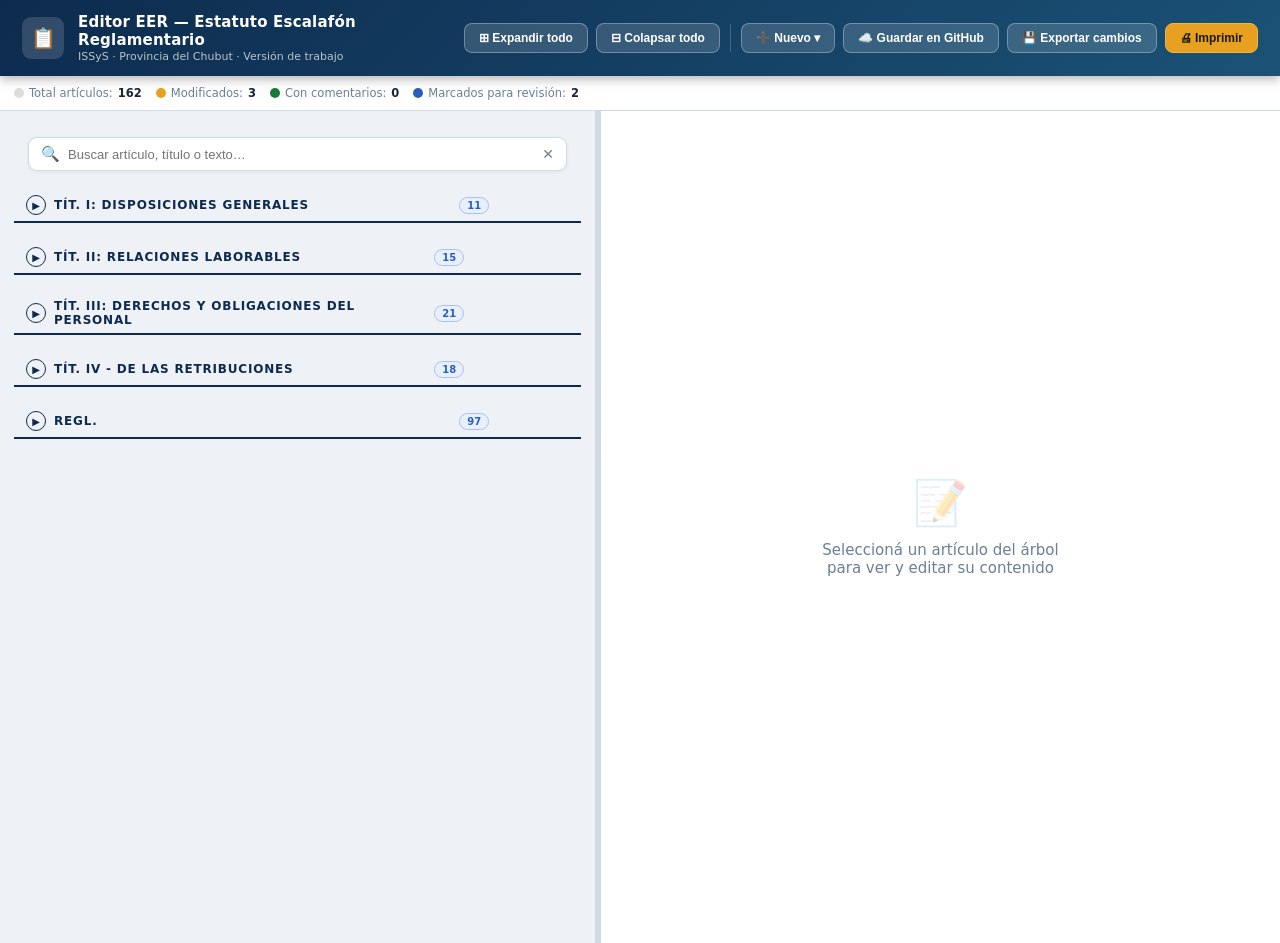
<file: git/estatuto_editor.html>
<!DOCTYPE html>
<html lang="es">
<head>
<meta charset="UTF-8">
<meta name="viewport" content="width=device-width,initial-scale=1">
<title>Editor EER — ISSyS · Chubut</title>
<style>
*{box-sizing:border-box;margin:0;padding:0}
:root{
  --navy:#0d2b4e;--navy2:#1a5276;--navy3:#21618c;
  --accent:#e8a020;--accent2:#f0b840;
  --bg:#eef2f7;--white:#fff;
  --border:#d0dae4;--text:#1a2535;--muted:#6b7f96;
  --green:#1a7a3c;--green-bg:#e8f9ee;--green-bd:#a8e0bc;
  --red:#c0392b;--red-bg:#fdecea;--red-bd:#f0a8a8;
  --blue-bg:#e8f0fe;--blue:#2c5fbd;--blue-bd:#a8c0f0;
  --warn:#d4a017;--warn-bg:#fef9e7;--warn-bd:#f7dc6f;
  --pnl-w:680px;
}
body{font-family:'Segoe UI',system-ui,sans-serif;background:var(--bg);color:var(--text);min-height:100vh}

/* HEADER */
.hdr{background:linear-gradient(135deg,var(--navy),var(--navy2));color:#fff;padding:13px 22px;display:flex;align-items:center;gap:14px;box-shadow:0 3px 10px rgba(0,0,0,.3);position:sticky;top:0;z-index:100}
.hdr-ico{width:42px;height:42px;background:rgba(255,255,255,.15);border-radius:9px;display:flex;align-items:center;justify-content:center;font-size:20px;flex-shrink:0}
.hdr-info{flex:1}
.hdr-title{font-size:15px;font-weight:700;letter-spacing:.2px}
.hdr-sub{font-size:11px;opacity:.7;margin-top:1px}
.hdr-btns{display:flex;align-items:center;gap:8px;margin-left:auto}
.hdr-btn{display:flex;align-items:center;gap:6px;padding:7px 14px;background:rgba(255,255,255,.15);border:1.5px solid rgba(255,255,255,.3);border-radius:8px;color:#fff;font-size:12px;font-weight:600;cursor:pointer;transition:background .15s;white-space:nowrap}
.hdr-btn:hover{background:rgba(255,255,255,.28)}
.hdr-btn.accent{background:var(--accent);border-color:var(--accent2);color:#1a1a00}
.hdr-btn.accent:hover{background:var(--accent2)}
.hdr-sep{width:1px;height:28px;background:rgba(255,255,255,.2);margin:0 2px}

/* LAYOUT */
.main{display:flex;height:calc(100vh - 68px);overflow:hidden}
.tree-pnl{flex:1;overflow-y:auto;padding:16px 14px 40px;min-width:0}
.edit-pnl{width:var(--pnl-w);flex-shrink:0;background:var(--white);border-left:1.5px solid var(--border);overflow-y:auto;display:flex;flex-direction:column}

/* SEARCH BAR */
.search-bar{padding:10px 14px 4px;position:sticky;top:0;background:var(--bg);z-index:10}
.search-wrap{display:flex;align-items:center;gap:8px;background:#fff;border:1.5px solid var(--border);border-radius:9px;padding:7px 12px;box-shadow:0 1px 4px rgba(0,0,0,.06)}
.search-ico{color:var(--muted);font-size:15px;flex-shrink:0}
.search-input{border:none;outline:none;font-size:13px;color:var(--text);flex:1;background:transparent}
.search-clear{color:var(--muted);cursor:pointer;font-size:14px;line-height:1}
.search-clear:hover{color:var(--red)}

/* TREE */
.section-header{display:flex;align-items:center;gap:8px;padding:10px 12px 6px;margin:10px 0 4px;border-bottom:2px solid var(--navy);cursor:pointer;user-select:none}
.section-header:hover{background:rgba(13,43,78,.05);border-radius:6px 6px 0 0}
.section-tgl{width:20px;height:20px;border-radius:50%;border:1.5px solid var(--navy);display:flex;align-items:center;justify-content:center;font-size:10px;color:var(--navy);flex-shrink:0;transition:transform .2s}
.section-tgl.open{transform:rotate(90deg)}
.section-label{font-size:12px;font-weight:700;text-transform:uppercase;letter-spacing:.8px;color:var(--navy);flex:1}
.section-count{font-size:10px;font-weight:700;padding:2px 7px;border-radius:20px;background:var(--blue-bg);color:var(--blue);border:1.5px solid var(--blue-bd)}
.section-body{overflow:hidden;transition:max-height .25s ease,opacity .2s;max-height:6000px;opacity:1}
.section-body.collapsed{max-height:0;opacity:0}

.cap-header{display:flex;align-items:center;gap:7px;padding:6px 12px 4px 16px;cursor:pointer;user-select:none;margin:2px 0}
.cap-header:hover .cap-label{text-decoration:underline}
.cap-tgl{width:16px;height:16px;border-radius:50%;border:1.5px solid #8fa3b8;display:flex;align-items:center;justify-content:center;font-size:8px;color:#8fa3b8;flex-shrink:0;transition:transform .2s}
.cap-tgl.open{transform:rotate(90deg)}
.cap-label{font-size:11.5px;font-weight:600;color:var(--navy3);flex:1}
.cap-body{overflow:hidden;transition:max-height .22s ease,opacity .18s;max-height:3000px;opacity:1}
.cap-body.collapsed{max-height:0;opacity:0}

/* ARTICLE NODE */
.art-node{margin:2px 0;padding-left:30px}
.art-card{display:inline-flex;align-items:flex-start;gap:7px;padding:6px 11px 6px 10px;border-radius:7px;border:1.5px solid var(--border);cursor:pointer;background:var(--white);box-shadow:0 1px 3px rgba(0,0,0,.07);transition:transform .1s,box-shadow .1s,border-color .1s;max-width:500px;width:100%;user-select:none}
.art-card:hover{transform:translateY(-1px);box-shadow:0 3px 10px rgba(0,0,0,.12);border-color:#b0c8e0}
.art-card.active{border-color:var(--navy2);box-shadow:0 0 0 2.5px rgba(26,82,118,.25),0 3px 10px rgba(0,0,0,.12);background:var(--blue-bg);transform:translateY(-1px)}
.art-card.modified{border-color:var(--warn);background:var(--warn-bg)}
.art-card.modified.active{border-color:var(--accent);box-shadow:0 0 0 2.5px rgba(232,160,32,.3)}
.art-ico{font-size:14px;flex-shrink:0;margin-top:1px}
.art-label{font-size:13px;font-weight:600;line-height:1.35;color:var(--text);flex:1}
.art-num{font-size:11px;font-weight:700;color:var(--navy2);min-width:20px;text-align:right;flex-shrink:0;margin-top:2px}
.art-card-btns{display:flex;gap:3px;margin-left:4px;flex-shrink:0;opacity:0;transition:opacity .15s}
.art-node:hover .art-card-btns,.art-card.active .art-card-btns{opacity:1}
.art-card-btn{font-size:10px;padding:2px 6px;border-radius:4px;border:1.5px solid;cursor:pointer;font-weight:700;line-height:1.4;background:transparent;white-space:nowrap}
.art-card-btn-edit{color:#2c5fbd;border-color:#a8c0f0}.art-card-btn-edit:hover{background:#e8f0fe}
.art-card-btn-del{color:#c0392b;border-color:#f0a8a8}.art-card-btn-del:hover{background:#fdecea}
/* Icon-only buttons: text hidden, shown on hover */
.btn-lbl{display:none;font-size:inherit}
button:hover .btn-lbl{display:inline}
/* Section / Cap edit-delete buttons */
.hdr-sec-acts,.hdr-cap-acts{display:flex;gap:3px;flex-shrink:0;opacity:0;transition:opacity .15s;margin-left:4px}
.section-header:hover .hdr-sec-acts,.cap-header:hover .hdr-cap-acts{opacity:1}
.hdr-sec-btn{font-size:10px;padding:2px 5px;border-radius:4px;border:1.5px solid;cursor:pointer;font-weight:700;line-height:1.4;background:transparent}
.hdr-sec-btn-edit{color:#2c5fbd;border-color:#a8c0f0}.hdr-sec-btn-edit:hover{background:#e8f0fe}
.hdr-sec-btn-del{color:#c0392b;border-color:#f0a8a8}.hdr-sec-btn-del:hover{background:#fdecea}
/* Association display */
.ep-assoc{font-size:11.5px;padding:5px 0 2px;display:flex;align-items:center;gap:7px;flex-wrap:wrap;color:var(--muted)}
.ep-assoc .ep-btn{padding:3px 9px;font-size:11px}
.art-pill{font-size:9.5px;font-weight:700;padding:2px 6px;border-radius:10px;flex-shrink:0;margin-top:1px}
.pill-ok{background:#e8f9ee;color:var(--green);border:1.5px solid var(--green-bd)}
.pill-mod{background:var(--warn-bg);color:var(--warn);border:1.5px solid var(--warn-bd)}

/* EDIT PANEL */
.ep-empty{flex:1;display:flex;flex-direction:column;align-items:center;justify-content:center;gap:12px;color:var(--muted);font-size:15px;text-align:center;padding:24px}
.ep-empty .ico{font-size:44px;opacity:.28}

.ep-header{padding:16px 18px 12px;border-bottom:1.5px solid var(--border);position:sticky;top:0;background:var(--white);z-index:5}
.ep-breadcrumb{font-size:10.5px;color:var(--muted);font-weight:600;text-transform:uppercase;letter-spacing:.5px;margin-bottom:6px;display:flex;align-items:center;gap:6px}
.ep-bread-sep{opacity:.4}
.ep-title{font-size:17px;font-weight:700;line-height:1.35;color:var(--text);margin-bottom:10px}
.ep-actions{display:flex;gap:7px;flex-wrap:wrap}
.ep-btn{display:flex;align-items:center;gap:5px;padding:6px 12px;border-radius:7px;border:1.5px solid;font-size:12px;font-weight:600;cursor:pointer;transition:background .12s}
.ep-btn-save{background:var(--green-bg);color:var(--green);border-color:var(--green-bd)}.ep-btn-save:hover{background:#cef0da}
.ep-btn-reset{background:#f5f5f5;color:#666;border-color:#ccc}.ep-btn-reset:hover{background:#eee}
.ep-btn-comment{background:var(--blue-bg);color:var(--blue);border-color:var(--blue-bd)}.ep-btn-comment:hover{background:#d0e1fc}
.ep-btn-flag{background:var(--warn-bg);color:var(--warn);border-color:var(--warn-bd)}.ep-btn-flag:hover{background:#fdf0c0}
.ep-btn-nav{background:#f0f4f8;color:var(--text);border-color:var(--border)}.ep-btn-nav:hover{background:#e0eaf4}

.ep-body{padding:14px 18px;flex:1}
.ep-sec{font-size:11px;font-weight:700;text-transform:uppercase;letter-spacing:1px;color:var(--navy);margin-bottom:8px;margin-top:16px}
.ep-sec:first-child{margin-top:0}
.ep-textarea{width:100%;min-height:260px;font-family:inherit;font-size:14.5px;line-height:1.7;color:var(--text);border:1.5px solid var(--border);border-radius:8px;padding:12px 14px;resize:vertical;outline:none;transition:border-color .15s;background:#fafcff}
.ep-textarea:focus{border-color:var(--navy2);background:#fff}
.ep-textarea.modified{border-color:var(--accent);background:var(--warn-bg)}

/* COMMENTS */
.comment-list{display:flex;flex-direction:column;gap:8px;margin-bottom:8px}
.comment-item{border:1.5px solid var(--border);border-radius:8px;padding:10px 12px;background:#fafcff}
.comment-item.resolved{opacity:.5;background:#f5f5f5}
.comment-meta{display:flex;align-items:center;gap:8px;margin-bottom:4px}
.comment-author{font-size:11px;font-weight:700;color:var(--navy2)}
.comment-date{font-size:10px;color:var(--muted)}
.comment-type{font-size:10px;font-weight:700;padding:1px 6px;border-radius:10px}
.type-obs{background:#e8f0fe;color:var(--blue);border:1px solid var(--blue-bd)}
.type-prop{background:#e8f9ee;color:var(--green);border:1px solid var(--green-bd)}
.type-duda{background:var(--warn-bg);color:var(--warn);border:1px solid var(--warn-bd)}
.comment-text{font-size:13px;line-height:1.6;color:var(--text)}
.comment-actions{display:flex;gap:5px;margin-top:6px}
.comment-btn{font-size:10.5px;padding:2px 8px;border-radius:5px;border:1.5px solid;cursor:pointer;font-weight:600}
.cbtn-resolve{background:#e8f9ee;color:var(--green);border-color:var(--green-bd)}
.cbtn-del{background:var(--red-bg);color:var(--red);border-color:var(--red-bd)}

.add-comment-box{border:1.5px dashed #b0c8e0;border-radius:8px;padding:10px 12px;background:#f5f9fd}
.add-comment-row{display:flex;gap:7px;margin-bottom:8px;flex-wrap:wrap}
.add-comment-sel{font-size:12px;padding:5px 9px;border:1.5px solid var(--border);border-radius:6px;color:var(--text);background:#fff;cursor:pointer;outline:none}
.add-comment-ta{width:100%;font-family:inherit;font-size:13px;line-height:1.6;border:1.5px solid var(--border);border-radius:7px;padding:8px 10px;resize:vertical;min-height:70px;outline:none}
.add-comment-ta:focus{border-color:var(--navy2)}
.add-comment-submit{display:flex;align-items:center;gap:5px;padding:6px 13px;background:var(--navy2);color:#fff;border:none;border-radius:7px;font-size:12px;font-weight:600;cursor:pointer}
.add-comment-submit:hover{background:var(--navy3)}

/* FLAGS */
.flag-badge{display:inline-flex;align-items:center;gap:5px;padding:3px 9px;border-radius:10px;font-size:11.5px;font-weight:700;margin-top:6px}
.flag-pending{background:var(--warn-bg);color:var(--warn);border:1.5px solid var(--warn-bd)}
.flag-approved{background:var(--green-bg);color:var(--green);border:1.5px solid var(--green-bd)}
.flag-review{background:var(--red-bg);color:var(--red);border:1.5px solid var(--red-bd)}

/* STATS BAR */
.stats-bar{padding:10px 14px;background:var(--white);border-bottom:1.5px solid var(--border);display:flex;gap:14px;flex-wrap:wrap}
.stat-item{display:flex;align-items:center;gap:5px;font-size:11.5px;color:var(--muted)}
.stat-dot{width:10px;height:10px;border-radius:50%;flex-shrink:0}
.stat-val{font-weight:700;color:var(--text)}

/* HIGHLIGHT */
.hl{background:#fff3c0;border-radius:2px}

/* HIDDEN / NO RESULTS */
.no-results{padding:20px;text-align:center;color:var(--muted);font-size:13px}

/* RESIZE HANDLE */
.resize-handle{width:5px;cursor:col-resize;background:var(--border);flex-shrink:0;transition:background .15s;position:relative;z-index:10}
.resize-handle:hover,.resize-handle.dragging{background:var(--navy2)}

/* ADD ARTICLE MODAL */
.modal-overlay{position:fixed;inset:0;background:rgba(0,0,0,.5);z-index:1000;display:flex;align-items:center;justify-content:center}
.modal-box{background:#fff;border-radius:12px;padding:24px 26px;width:540px;max-width:95vw;box-shadow:0 8px 32px rgba(0,0,0,.28)}
.modal-title{font-size:15px;font-weight:700;color:var(--navy);margin-bottom:16px;display:flex;align-items:center;gap:8px}
.modal-field{margin-bottom:13px}
.modal-label{font-size:11px;font-weight:700;text-transform:uppercase;letter-spacing:.6px;color:var(--muted);margin-bottom:5px}
.modal-input{width:100%;font-family:inherit;font-size:13.5px;padding:8px 11px;border:1.5px solid var(--border);border-radius:7px;outline:none;color:var(--text)}
.modal-input:focus{border-color:var(--navy2)}
.modal-textarea{width:100%;font-family:inherit;font-size:13.5px;padding:8px 11px;border:1.5px solid var(--border);border-radius:7px;outline:none;color:var(--text);min-height:110px;resize:vertical}
.modal-textarea:focus{border-color:var(--navy2)}
.modal-actions{display:flex;gap:8px;justify-content:flex-end;margin-top:18px}
.modal-btn-cancel{padding:7px 16px;border:1.5px solid var(--border);border-radius:7px;background:#f5f5f5;color:#555;font-size:13px;font-weight:600;cursor:pointer}
.modal-btn-cancel:hover{background:#eee}
.modal-btn-ok{padding:7px 18px;border:none;border-radius:7px;background:var(--navy2);color:#fff;font-size:13px;font-weight:600;cursor:pointer}
.modal-btn-ok:hover{background:var(--navy3)}
.ep-btn-move{background:#f0f4ff;color:var(--navy2);border-color:#c0d0f0}.ep-btn-move:hover{background:#e0eaff}
/* DROPDOWN NUEVO */
.hdr-dropdown{position:relative}
.hdr-dropdown-menu{position:absolute;top:calc(100% + 6px);right:0;background:#fff;border:1.5px solid var(--border);border-radius:10px;box-shadow:0 6px 24px rgba(0,0,0,.18);z-index:500;min-width:180px;overflow:hidden;display:none}
.hdr-dropdown-item{display:flex;align-items:center;gap:9px;padding:10px 16px;font-size:13px;font-weight:600;color:var(--text);cursor:pointer;background:none;border:none;width:100%;text-align:left;white-space:nowrap}
.hdr-dropdown-item:hover{background:var(--blue-bg);color:var(--navy2)}
.hdr-dropdown-sep{height:1px;background:var(--border);margin:3px 0}

@media print{
  body>*{display:none!important}
  #printArea{display:block!important;font-family:'Segoe UI',sans-serif;padding:2cm;color:#000;font-size:12pt;line-height:1.7}
  .pr-title{font-size:18pt;font-weight:700;text-align:center;margin-bottom:6pt;border-bottom:2pt solid #000;padding-bottom:8pt}
  .pr-sub{font-size:11pt;text-align:center;color:#333;margin-bottom:20pt}
  .pr-art-name{font-size:12pt;font-weight:700;margin-top:16pt;margin-bottom:4pt}
  .pr-art-text{font-size:11pt;line-height:1.8;white-space:pre-wrap}
  .pr-comment{margin-top:8pt;padding:6pt 8pt;border:1pt solid #ccc;background:#f9f9f9;font-size:10pt}
}
#printArea{display:none}
</style>
</head>
<body>
<div class="hdr">
  <div class="hdr-ico">📋</div>
  <div class="hdr-info">
    <div class="hdr-title">Editor EER — Estatuto Escalafón Reglamentario</div>
    <div class="hdr-sub">ISSyS · Provincia del Chubut · Versión de trabajo</div>
  </div>
  <div class="hdr-btns">
    <button class="hdr-btn" onclick="expandAll()">⊞ Expandir todo</button>
    <button class="hdr-btn" onclick="collapseAll()">⊟ Colapsar todo</button>
    <div class="hdr-sep"></div>
    <div class="hdr-dropdown" id="nuevoDropdown">
      <button class="hdr-btn" onclick="toggleNuevoDropdown(event)">➕ Nuevo ▾</button>
      <div class="hdr-dropdown-menu" id="nuevoDropdownMenu">
        <button class="hdr-dropdown-item" onclick="closeNuevo();openAddTituloModal()">📑 Título</button>
        <button class="hdr-dropdown-item" onclick="closeNuevo();openAddCapituloModal()">📂 Capítulo</button>
        <div class="hdr-dropdown-sep"></div>
        <button class="hdr-dropdown-item" onclick="closeNuevo();openAddItemModal('articulo')">📄 Artículo</button>
        <button class="hdr-dropdown-item" onclick="closeNuevo();openAddItemModal('reglamento')">📋 Reglamento</button>
      </div>
    </div>
    <button class="hdr-btn" id="ghBtn" onclick="saveToGitHub()">☁️ Guardar en GitHub</button>
    <button class="hdr-btn" onclick="exportChanges()">💾 Exportar cambios</button>
    <button class="hdr-btn accent" onclick="printDoc()">🖨 Imprimir</button>
  </div>
</div>

<div class="stats-bar" id="statsBar">
  <div class="stat-item"><div class="stat-dot" style="background:#ddd"></div>Total artículos: <span class="stat-val" id="statTotal">0</span></div>
  <div class="stat-item"><div class="stat-dot" style="background:#e8a020"></div>Modificados: <span class="stat-val" id="statMod">0</span></div>
  <div class="stat-item"><div class="stat-dot" style="background:#1a7a3c"></div>Con comentarios: <span class="stat-val" id="statCom">0</span></div>
  <div class="stat-item"><div class="stat-dot" style="background:#2c5fbd"></div>Marcados para revisión: <span class="stat-val" id="statFlag">0</span></div>
</div>

<div class="main">
  <div class="tree-pnl" id="treePnl">
    <div class="search-bar">
      <div class="search-wrap">
        <span class="search-ico">🔍</span>
        <input class="search-input" id="searchInput" type="text" placeholder="Buscar artículo, título o texto…" oninput="onSearch(this.value)">
        <span class="search-clear" onclick="clearSearch()" title="Limpiar">✕</span>
      </div>
    </div>
    <div id="treeRoot"></div>
  </div>
  <div class="resize-handle" id="resizeHandle"></div>
  <div class="edit-pnl" id="editPnl">
    <div class="ep-empty" id="epEmpty">
      <div class="ico">📝</div>
      <div>Seleccioná un artículo del árbol<br>para ver y editar su contenido</div>
    </div>
    <div id="epContent" style="display:none;flex:1;display:none;flex-direction:column">
      <div class="ep-header" id="epHeader"></div>
      <div class="ep-body" id="epBody"></div>
    </div>
  </div>
</div>

<div id="printArea"></div>

<!-- Modal simple reutilizable (Título / Capítulo) -->
<div id="simpleModal" class="modal-overlay" style="display:none">
  <div class="modal-box" style="width:420px">
    <div class="modal-title" id="simpleModalTitle"></div>
    <div id="simpleModalContent"></div>
    <div class="modal-actions">
      <button class="modal-btn-cancel" onclick="document.getElementById('simpleModal').style.display='none'">Cancelar</button>
      <button class="modal-btn-ok" onclick="simpleModalSubmit()">Agregar</button>
    </div>
  </div>
</div>

<!-- Modal: Nuevo artículo -->
<div id="addArtModal" class="modal-overlay" style="display:none">
  <div class="modal-box">
    <div class="modal-title" id="addArtModalTitle">➕ Agregar nuevo artículo</div>
    <div class="modal-field">
      <div class="modal-label">Título (sección)</div>
      <select id="newArtTitulo" class="modal-input" onchange="onNewArtTituloChange()"></select>
    </div>
    <div class="modal-field">
      <div class="modal-label">Capítulo</div>
      <select id="newArtCapitulo" class="modal-input"></select>
    </div>
    <div class="modal-field">
      <div class="modal-label">Nombre del artículo</div>
      <input id="newArtNombre" class="modal-input" placeholder="Ej: Artículo 15° — Licencias especiales">
    </div>
    <div class="modal-field">
      <div class="modal-label">Texto</div>
      <textarea id="newArtTexto" class="modal-textarea" placeholder="Texto del artículo…"></textarea>
    </div>
    <div class="modal-actions">
      <div id="newArtReglOf" class="modal-field" style="display:none">
        <div class="modal-label">Reglamenta al artículo</div>
        <select id="newArtArticuloId" class="modal-input">
          <option value="">— Sin asociar —</option>
        </select>
      </div>
      <button class="modal-btn-cancel" onclick="closeAddArticleModal()">Cancelar</button>
      <button class="modal-btn-ok" id="addArtModalSubmit" onclick="submitAddArticle()">Agregar artículo</button>
    </div>
  </div>
</div>

<script>
const RAW_DATA = [{"id": "a1", "titulo": "TITULO I: DISPOSICIONES GENERALES", "capitulo": "CAPÍTULO I - OBJETO Y ÁMBITOS DE APLICACIÓN", "nombre": "Artículo 2º: PERSONAL EXCLUIDO* Quedan fuera del alcance de las previsiones de este Estatuto:", "texto": "- Presidente\n\n- Vocales\n\n- Gerente General\n\n- Las personas contratadas bajo cualquier modalidad del derecho privado o administrativo, para realizar tareas extraordinarias o ajenas al giro normal de la administración, las cuales se rigen exclusivamente por las previsiones de sus respectivos contratos, cuando su retribución no esté imputada a partidas de personal."},{"id":"a_vig","titulo":"TITULO I: DISPOSICIONES GENERALES","capitulo":"CAPÍTULO II - VIGENCIA Y REVISIÓN DEL EER","nombre":"Artículo 3º: VIGENCIA","texto":"El presente Estatuto tiene vigencia por un plazo de DOS (2) años, contados a partir de su entrada en vigor. Sin embargo, si no se renueva expresamente al vencimiento de dicho plazo, mantendrá su plena vigencia por ultraactividad."},{"id":"a_rev","titulo":"TITULO I: DISPOSICIONES GENERALES","capitulo":"CAPÍTULO II - VIGENCIA Y REVISIÓN DEL EER","nombre":"Artículo 4º: REVISIÓN","texto":"La reforma del presente Estatuto requerirá una Comisión especial, compuesta por representantes del Directorio y de las asociaciones sindicales que representan a los trabajadores del Instituto."}, {"id": "a2", "titulo": "TITULO I: DISPOSICIONES GENERALES", "capitulo": "CAPÍTULO III - DEFINICIONES BÁSICAS", "nombre": "Artículo 5º: PLANTAS* Las plantas son los regímenes de estabilidad que agrupan a los agentes del Instituto según su tipo de vínculo laboral:", "texto": "- Planta Permanente: Se integra por el personal que posee una relación laboral por tiempo indeterminado y cuya estabilidad se rige por las condiciones y plazos de adquisición establecidos en el Artículo 19º del presente Estatuto.\n\n- Planta Temporaria: Comprende al personal sujeto a una relación contractual directa con el Instituto, establecida mediante un acto administrativo de contratación por un período determinado, para la ejecución de funciones de carácter transitorio, eventual o estacional, o que requieren especialización técnica o profesional. Este personal carece de estabilidad laboral y está excluido de los derechos de carrera administrativa, promoción y ascenso.\n\n- Planta Política: Comprende al personal cuyo vínculo laboral se funda en la confianza institucional y discrecional de las autoridades superiores del Instituto. Desempeña funciones de gestión, asesoramiento o apoyo directo a la administración. Este personal está sujeto a la remoción discrecional de la autoridad que lo designa y, en consecuencia, carece del derecho a la estabilidad laboral y está excluido de la carrera administrativa, promoción y ascenso."}, {"id": "a3", "titulo": "TITULO I: DISPOSICIONES GENERALES", "capitulo": "CAPÍTULO III - DEFINICIONES BÁSICAS", "nombre": "Artículo 6º: AGRUPAMIENTOS. Los agrupamientos integran al personal que ejerce funciones afines según su formación académica y laboral. Se clasifican en:", "texto": "- Médico/Legal: Incluye el personal que realiza tareas relacionadas con la auditoria médica, así como aquellos profesional vinculados con el ámbito legal y judicial que desempeñen funciones en la Dirección Asesoría Legal.\n\n- Profesional: Incluye al personal que desempeña funciones específicas basadas en conocimientos académicos avanzados adquiridos a través de carreras de nivel superior.\n\n- Técnico: Está integrado por personal con formación técnica específica, generalmente adquirida mediante carreras de nivel terciario o técnico profesional.\n\n- Administrativo: Incluye al personal encargado de realizar tareas de gestión y soporte administrativo que garantizan el correcto funcionamiento de la institución.\n\n- Servicios: Este agrupamiento reúne al personal encargado de realizar actividades relacionadas con el mantenimiento, limpieza, seguridad y logística.\n\n- Hotelero: Comprende al personal que desempeña funciones de manera exclusiva en los hoteles o complejos turísticos pertenecientes al ISSyS, en virtud de la naturaleza atípica, comercial y de servicio continuo de dichas actividades. Este agrupamiento se regirá por las disposiciones especiales contenidas en el Título VI del presente Estatuto."}, {"id": "a4", "titulo": "TITULO I: DISPOSICIONES GENERALES", "capitulo": "CAPÍTULO III - DEFINICIONES BÁSICAS", "nombre": "Artículo 8º: CATEGORÍAS. Las categorías son los sucesivos grados concursables en los que se clasifican los cargos. Las categorías vigentes son las siguientes:", "texto": "- J-I\n\n- J-II\n\n- J-III\n\n- J-IV\n\n- J-V\n\n- J-VI\n\n- J-VII\n\n- C-V\n\n- C-IV\n\n- C-III\n\n- C-II"}, {"id": "a5", "titulo": "TITULO I: DISPOSICIONES GENERALES", "capitulo": "CAPÍTULO III - DEFINICIONES BÁSICAS", "nombre": "Artículo 9º: NIVELES* Los Niveles constituyen la estructura organizacional que determina las relaciones de mando, autoridad y responsabilidad funcional dentro del Instituto, clasificando a las Categor", "texto": "- Jerárquico: Corresponde a las Categorías que implican autoridad formal para dirigir, supervisar y tomar decisiones estratégicas o tácticas, siendo responsables de equipos y objetivos organizacionales. La asignación a este Nivel se justifica legalmente por el régimen de Dedicación Funcional, el cual exige la concurrencia fuera del horario habitual y cuantas veces resulte necesario para el servicio\n\n- No Jerárquico: Se relaciona con las Categorías de cargos operativos, técnicos o administrativos cuyo propósito principal es ejecutar tareas específicas bajo las directrices de los niveles Jerárquicos, sin personal a cargo. Estos agentes perciben la Compensación de Erogaciones, destinada a cubrir los gastos originados por el desempeño habitual y permanente de sus funciones\n\nLas categorías se califican según su nivel en:\n\nJerárquico\n\n- J-I\n\n- J-II\n\n- J-III\n\n- J-IV\n\n- J-V\n\n- J-VI\n\n- J-VII\n\nNo Jerárquico\n\n- C-V\n\n- C-IV\n\n- C-III\n\n- C-II"}, {"id": "a6", "titulo": "TITULO II: RELACIONES LABORABLES", "capitulo": "CAPÍTULO I: CONDICIONES PARA EL INGRESO", "nombre": "Artículo 12º: INGRESO* El ingreso al ISSyS se realizará previa acreditación de idoneidad, cumplimiento de los requisitos establecidos y aprobación del proceso de selección conforme a la reglamentación", "texto": "El ingreso de personal sin la aplicación de los sistemas de selección establecidos de conformidad con los principios convenidos en el presente EER no reviste en ningún caso carácter de permanente ni genera derecho a la incorporación al correspondiente régimen de estabilidad."}, {"id": "a7", "titulo": "TITULO II: RELACIONES LABORABLES", "capitulo": "CAPÍTULO I: CONDICIONES PARA EL INGRESO", "nombre": "Artículo 13º: REQUISITOS* Los postulantes deben cumplimentar como condición sin excepción los siguientes requisitos:", "texto": "- Ser argentino/a nativo/a o por opción. En caso de haber nacido en el extranjero estar en ejercicio de la ciudadanía según lo previsto por el Artículo 5º de la Ley N.º 14.354;\n\n- Haber cumplido dieciocho (18) años como mínimo y ser menor de cuarenta y cinco (45) años, excepto que el postulante acredite tener la capacidad de completar los TREINTA (30) años de servicios computables requeridos para la Jubilación Ordinaria (Artículo 31º, Ley XVIII- Nº 32) antes de alcanzar la edad mínima exigible para el acceso a dicho beneficio jubilatorio\n\n- Poseer estudios secundarios completos;\n\n- Acreditar haber cumplido con los ciclos de enseñanza requeridos para el ingreso de cada agrupamiento;\n\n- Residir en las localidades en que ejercerán los cargos o en un radio que no exceda los ochenta (80) kilómetros de las mismas, haciéndolo dentro de la circunscripción respectiva, o tomar el compromiso por escrito al momento de concursar el cargo, a mudar su residencia a una localidad distante que no exceda los ochenta (80) kilómetros del lugar en el que desempeñará sus funciones, quedando a cargo del concursante los costos de traslado, bajo apercibimiento de declararse nula su designación si así no lo hiciere."}, {"id": "a8", "titulo": "TITULO II: RELACIONES LABORABLES", "capitulo": "CAPÍTULO I: CONDICIONES PARA EL INGRESO", "nombre": "Artículo 15º: INHABILIDADES. Sin perjuicio de lo establecido en el Artículo 11º, no pueden ingresar al Instituto de Seguridad Social y Seguros:", "texto": "- Quienes tienen inhabilitación judicial para ejercer cargos públicos;\n\n- Quienes han sido exonerados o cesanteados por mal desempeño en la Administración Pública nacional, provincial o municipal, salvo que hayan sido rehabilitados;\n\n- Quienes incurren en las incompatibilidades establecidas en el Artículo 15º del presente Estatuto;\n\n- Quienes se encuentren incluidos en el Registro de Alimentantes Morosos."}, {"id": "a9", "titulo": "TITULO II: RELACIONES LABORABLES", "capitulo": "CAPÍTULO I: CONDICIONES PARA EL INGRESO", "nombre": "Artículo 16º: REQUISITOS PARA LA INSCRIPCIÓN AL CONCURSO* Para formalizar la inscripción en los procesos de selección, los postulantes deberán presentar con carácter de declaración jurada la siguiente", "texto": "- Copia Certificada de Documento Nacional de Identidad (DNI) y Constancia de CUIL.\n\n- Currículum Vitae actualizado y firmado.\n\n- Copias certificadas de los títulos (Secundario, Terciario y/o Universitario) y sus respectivos analíticos que acrediten el cumplimiento del perfil requerido.\n\n- Certificado de Antecedentes Penales (RAP) emitido por el Poder Judicial de la Provincia del Chubut (Ley V Nº 64)\n\n- Certificado del Registro Nacional de Reincidencia.\n\n- Certificado de Libre Deuda del Registro de Alimentantes Morosos (RAM), conforme Ley XIII Nº 12.\n\nLa sola presentación de esta documentación no garantiza la admisión al concurso, la cual quedará supeditada a verificación obre la veracidad y el cumplimiento de los requerimientos del puesto."}, {"id": "a10", "titulo": "TITULO II: RELACIONES LABORABLES", "capitulo": "CAPÍTULO I: CONDICIONES PARA EL INGRESO", "nombre": "Artículo 17º: REQUISITOS PARA EL INGRESO Y DESIGNACIÓN. Una vez finalizado el proceso de selección y previo al dictado del acto administrativo de designación, el postulante seleccionado deberá cumplim", "texto": "- Constancia de Caja de Ahorro en el Banco del Chubut S.A.\n\n- Certificado de aptitud psicofísica emitido por el Contralor Médico del ISSyS (Art. 14º inc. k, Ley XVIII- Nº 32).\n\n- Declaración Jurada de Incompatibilidad de Cargos, en cumplimiento del Art. 67º de la Constitución de la Provincia del Chubut y Art. 20º de la Ley I Nº 231 de Ética Pública.\n\n- Declaración Jurada sobre condición de beneficiario de jubilación, pensión o retiro (Nacional, Provincial o Municipal), conforme Art. 14º inc. j) de la Ley XVIII Nº 32.\n\n- Constancia de pago de la Cuota de Ingreso al sistema previsional (Art. 14 inc. i de la Ley XVIII Nº 32).\n\n- Certificación de servicios prestados en organismos públicos o privados.\n\n- Declaración Jurada de cargas de familia, adjuntando la documentación civil que acredite el vínculo (DNI de convivientes, Actas de Matrimonio, Nacimiento o Certificados de Convivencia).\n\nToda la documentación presentada estará sujeta a verificación de autenticidad. El falseamiento de cualquier dato u omisión de información será causal de exclusión automática del proceso de selección o de revocación del acto de designación por vicio en la causa.\n\n- Proceso de selección para el ingreso"}, {"id": "a11", "titulo": "TITULO II: RELACIONES LABORABLES", "capitulo": "CAPÍTULO I: CONDICIONES PARA EL INGRESO", "nombre": "Artículo 18º PRIORIDAD POR ENLACE FAMILIAR. En caso de fallecimiento de un agente que se encontrare en actividad en la Planta Permanente, el Instituto reconocerá un derecho de prioridad para el ingres", "texto": "Para el ejercicio de este derecho, los beneficiarios deberán cumplir indefectiblemente con los siguientes requisitos:\n\n- Idoneidad: Aprobar el proceso de selección y los exámenes de idoneidad técnica previstos para el cargo.\n\n- Mérito: En caso de igualdad de puntaje en el orden de mérito con otros postulantes externos, la prioridad será otorgada al familiar directo del agente fallecido.\n\n- Requisitos Generales: Cumplir con la totalidad de los requisitos de inscripción e ingreso establecidos en los Artículos 16º y 17º de este Estatuto.\n\n- Limitación de Beneficios: No ser beneficiario de pensión derivada del fallecimiento del agente, ni poseer otro cargo público o beneficio previsional de cualquier naturaleza.\n\n- Rango de Ingreso: La designación se efectuará exclusivamente en el Rango Inicial del Agrupamiento para el cual haya acreditado idoneidad. Plazo de solicitud (ej. 1 año)\n\nPrioridad por enlace familiar"}, {"id": "a12", "titulo": "TITULO II: RELACIONES LABORABLES", "capitulo": "CAPÍTULO I: CONDICIONES PARA EL INGRESO", "nombre": "Artículo 19º: PERIODO DE PRUEBA Y ESTABILIDAD* Toda designación en la Planta Permanente del Instituto tendrá carácter condicional durante los primeros DOCE (12) meses de servicio efectivo, conforme al", "texto": "Durante este lapso, el agente deberá acreditar su aptitud técnica y moral para el desempeño del cargo. La estabilidad definitiva prevista en el Artículo 14 bis de la Constitución Nacional se adquirirá automáticamente una vez cumplido el plazo de doce (12) meses, salvo que la autoridad competente, mediante resolución fundada y previa evaluación de desempeño desfavorable, disponga la revocación de la designación antes del vencimiento de dicho período.\n\nPeríodo de prueba"}, {"id": "a13", "titulo": "TITULO II: RELACIONES LABORABLES", "capitulo": "CAPÍTULO II. CARRERA ADMINISTRATIVA", "nombre": "Artículo 22º: TRASLADO* El agente que goce de estabilidad en la Planta Permanente podrá ser trasladado de su lugar de trabajo a un cargo vacante de igual categoría y con similares requisitos de idonei", "texto": "- Temporalidad: Para solicitar o disponer un traslado, se requerirá con carácter general un mínimo de tres (3) años de desempeño efectivo en el lugar de trabajo actual, salvo las excepciones previstas en la reglamentación.\n\n- Traslado a solicitud del agente: Podrá fundamentarse en razones de salud, integración familiar o motivos personales. En caso de razones de salud del agente o su grupo familiar, será obligatoria la intervención del Contralor Médico del Instituto.\n\n- Protección de la Unidad Familiar: El personal no podrá ser trasladado contra su voluntad cuando la medida produzca el desmembramiento del núcleo familiar o altere gravemente sus condiciones de vida de forma injustificada.\n\n- Perspectiva de Género y Protección Integral: Se garantizará el traslado inmediato y prioritario de las agentes víctimas de violencia (conforme Ley I Nº 635), priorizando su seguridad y la de su grupo familiar por sobre los requisitos de antigüedad o vacante previa.\n\n- Traslado por Razones de Servicio: Los traslados dispuestos por el Instituto deberán ser fundados por la Gerencia General, garantizando el consentimiento del agente si la medida implica cambio de residencia, salvo situaciones de emergencia operativa debidamente justificadas.\n\n- Traslado"}, {"id": "a14", "titulo": "TITULO II: RELACIONES LABORABLES", "capitulo": "CAPÍTULO II. CARRERA ADMINISTRATIVA", "nombre": "Artículo 23º: REASIGNACION DE FUNCIONES*  Se entiende por reasignación de funciones el acto administrativo mediante el cual un agente es reubicado en un puesto o tarea diferente dentro de la misma sed", "texto": "- Condiciones: La reasignación debe efectuarse dentro de la misma categoría y agrupamiento de revista del agente, respetando su nivel remunerativo.\n\n- Fundamento: Será dispuesta por la autoridad competente en virtud de necesidades del servicio, razones organizativas o para optimizar la eficiencia administrativa.\n\n- Límite: La reasignación no podrá ser utilizada como sanción disciplinaria encubierta ni implicar un menoscabo moral o una alteración sustancial de la naturaleza de las tareas que definen el agrupamiento del agente.\n\n- Reasignación de funciones"}, {"id": "a15", "titulo": "TITULO II: RELACIONES LABORABLES", "capitulo": "CAPÍTULO II. CARRERA ADMINISTRATIVA", "nombre": "Artículo 24º - PROMOCIÓN* La promoción consiste en el progreso horizontal del agente dentro de su agrupamiento mediante el acceso a rangos superiores. Es un derecho basado en la idoneidad, el desempeñ", "texto": "- Requisitos: Para acceder a la promoción, el agente deberá acreditar la antigüedad mínima en el rango que fije la reglamentación, poseer legajo disciplinario hábil y aprobar las instancias de evaluación de idoneidad.\n\n- Excepción por Transitoriedad: Para el primer proceso de promoción tras la vigencia de este Estatuto, se aplicará el régimen especial de antigüedad previsto en las Disposiciones Transitorias.\n\n- Suficiencia Presupuestaria: El otorgamiento de promociones estará sujeto a la disponibilidad financiera del Instituto. Quienes aprueben la evaluación y no accedan por falta de cupo, mantendrán prioridad para el ejercicio siguiente sin necesidad de nueva evaluación.\n\n- Reglamentación Promoción"}, {"id": "a16", "titulo": "TITULO II: RELACIONES LABORABLES", "capitulo": "CAPÍTULO II. CARRERA ADMINISTRATIVA", "nombre": "Artículo 25º: ASCENSO. El ascenso consiste en la cobertura de cargos vacantes de mayor nivel jerárquico dentro de la estructura orgánica del Instituto. Representa la progresión vertical del agente en ", "texto": "- Mecanismo de Selección: El ascenso se producirá exclusivamente mediante concurso de antecedentes y oposición, garantizando la igualdad de oportunidades, la transparencia y la idoneidad.\n\n- Carácter de la Convocatoria: Los concursos para ascensos serán inicialmente de carácter interno, destinados al personal de Planta Permanente. En caso de declararse desierto, el Instituto podrá disponer un llamado externo.\n\n- Idoneidad: La reglamentación establecerá los requisitos de formación, antigüedad y evaluación técnica necesarios para cada nivel jerárquico.\n\n- Reglamentación Ascenso"}, {"id": "a17", "titulo": "TITULO II: RELACIONES LABORABLES", "capitulo": "CAPÍTULO II. CARRERA ADMINISTRATIVA", "nombre": "Artículo 26º: REAGRUPAMIENTO. Se entiende por reagrupamiento el pase de un agente de un agrupamiento a otro distinto", "texto": "- El reagrupamiento podrá ser solicitado por el agente cuando acredite haber obtenido un título habilitante o formación académica superior relacionada con las funciones del agrupamiento al que aspira.\n\n- El cambio de agrupamiento no será automático por la sola presentación del título. El agente deberá someterse a las instancias de evaluación de conocimientos técnicos y aptitudes que fije la reglamentación para garantizar su competencia en el nuevo escalafón.\n\n- El reagrupamiento se producirá en la categoría de revista inicial del agrupamiento al que se aspira, o en la categoría que determine la reglamentación conforme a la equivalencia de méritos.\n\n- Reglamentación Reagrupamiento"}, {"id": "a18", "titulo": "TÍTULO III: DERECHOS Y OBLIGACIONES DEL PERSONAL", "capitulo": "CAPÍTULO I - GENERALIDADES", "nombre": "Artículo 27º: DERECHOS* Los agentes que se incorporen a la Planta Permanente del Instituto de Seguridad Social y Seguros, una vez cumplimentados los requisitos de ingreso y el período de prueba, gozar", "texto": "- De la Estabilidad y Carrera:\n\n- Estabilidad: Derecho a conservar el cargo, el rango y la localidad de revista, una vez obtenida la confirmación según el Artículo 19º de este Estatuto.\n\n- Carrera Administrativa: Derecho a la promoción y ascenso, basados en la idoneidad y el mérito, conforme a los mecanismos de evaluación previstos.\n\n- Reincorporación: Derecho a ser reintegrado al servicio activo en los casos previstos por la normativa vigente o por revocación de medidas administrativas.\n\n- Capacitación: Acceso a programas de formación, actualización y perfeccionamiento gestionados o administrados por el Instituto para el desarrollo profesional.\n\n- De la Retribución y Beneficios Económicos:\n\n- Justa Retribución: Percibir el haber correspondiente a su categoría y rango, Sueldo Anual Complementario, asignaciones familiares y bonificaciones vigentes.\n\n- Compensaciones: Derecho al cobro de horas extraordinarias, suplementos por servicios especiales y adicionales definidos por la normativa técnica.\n\n- Régimen Previsional: Acceso a los beneficios de jubilación y seguridad social de acuerdo con la Ley XVIII Nº 32.\n\n- De las Condiciones de Trabajo y Bienestar:\n\n- Seguridad e Higiene: Prestación de servicios en ambientes saludables, contando con los elementos de protección personal (EPP) y medidas de medicina del trabajo adecuadas a su función.\n\n- Asistencia Social: Cobertura sanitaria y social para el agente y sus derechohabientes.\n\n- Espacios de Bienestar: Acceso a áreas de refrigerio y descanso dentro de las dependencias donde se desempeñen las funciones, provistas por el Instituto.\n\n- Asueto Institucional: Goce de asueto administrativo el día 20 de noviembre en conmemoración de la \"Creación del ISSyS\". Si resultare inhábil, se trasladará al primer día hábil posterior.\n\n- De las Libertades y Garantías Jurídicas:\n\n- Debido Proceso: Derecho a un régimen disciplinario objetivo que garantice el derecho de defensa y la interposición de recursos administrativos.\n\n- Sumario Previo: Garantía de sumario administrativo para toda sanción que implique una suspensión mayor a diez (10) días.\n\n- Libertad de Conciencia y Asociación: Derecho a la libre agremiación, asociación y plena libertad de pensamiento, religión y opinión política, siempre que su ejercicio no interfiera con la naturaleza del servicio.\n\n- Derechos Políticos: Derecho a postularse a cargos electivos conforme a las Constituciones Nacional, Provincial y Cartas Orgánicas Municipales.\n\n- Información Pública: Derecho de acceso a la información pública institucional bajo los principios de transparencia.\n\n- Egreso:\n\n- Renuncia: Derecho a concluir la relación de empleo mediante la renuncia. El acto administrativo de aceptación podrá ser diferido o supeditado a la inexistencia o finalización de procesos sumarios en curso, conforme lo determine la reglamentación.\n\n- Reglamentación Renuncia"}, {"id": "a19", "titulo": "TÍTULO III: DERECHOS Y OBLIGACIONES DEL PERSONAL", "capitulo": "CAPÍTULO I - GENERALIDADES", "nombre": "Artículo 28º: DERECHOS PLANTA TEMPORARIA y POLÍTICA* Los agentes que pertenezcan a la Planta Temporaria y Política del Instituto, gozarán de los derechos enumerados en el Artículo 27º, con las siguien", "texto": "- Exclusiones: No gozarán de los derechos de Estabilidad, Carrera Administrativa (Promoción y Ascenso), ni Reincorporación Activa, dada la naturaleza transitoria o de confianza de su designación.\n\n- Régimen de Licencias: En cuanto al derecho de licencias (Inc. 10 del Art. 27º), se regirán exclusivamente por lo establecido en el Capítulo específico de Licencias o lo que determine su contrato de locación de servicios en particular.\n\n- Debido Proceso: Conservan el derecho al debido proceso y a la interposición de recursos, pero su desvinculación no requerirá sumario previo salvo que se invoque una causa disciplinaria que afecte su buen nombre y honor."}, {"id": "a20", "titulo": "TÍTULO III: DERECHOS Y OBLIGACIONES DEL PERSONAL", "capitulo": "CAPÍTULO I - GENERALIDADES", "nombre": "Artículo 29º: CONSERVACIÓN DE DERECHOS* El personal de Planta Permanente mantendrá su estabilidad y el derecho a la retención de su cargo y categoría de revista cuando fuera designado para desempeñar ", "texto": "- Participación en Carrera: La situación de retención de cargo no impedirá al agente participar en los procesos de promoción y concursos de ascenso, siempre que cumplimente los requisitos de idoneidad y legajo exigidos.\n\n- Obligación de Asunción Efectiva: En caso de resultar adjudicatario de un ascenso o promoción, el agente tendrá la obligación de asumir el cargo y/o rango de manera efectiva para que el beneficio se perfeccione.\n\n- Caducidad por Inasunción: Si el agente optara por permanecer en la función política o gremial y no tomara posesión efectiva de su nuevo destino dentro de los plazos que fije la reglamentación, la adjudicación caducará de pleno derecho, permaneciendo el agente en su situación de revista anterior sin derecho a reclamo de diferencias salariales ni reserva del nuevo cargo.\n\n- Reglamentación Conservación de Derechos"}, {"id": "a21", "titulo": "TÍTULO III: DERECHOS Y OBLIGACIONES DEL PERSONAL", "capitulo": "CAPÍTULO I - GENERALIDADES", "nombre": "Artículo 30º: JORNADA LABORAL* La jornada normal de labor para el personal del Instituto será de treinta y cinco (35) horas semanales, a razón de siete (7) horas diarias, de lunes a viernes.", "texto": "- Turnos Habituales: La prestación del servicio se cumplirá ordinariamente en los siguientes turnos:\n\n- Turno Mañana: De 07:00 a 14:00 horas.\n\n- Turno Tarde: De 13:00 a 20:00 horas.\n\n- Flexibilidad y Sedes Externas: La Gerencia General queda facultada para establecer horarios diferenciales, turnos rotativos o regímenes de jornada partida para el personal desempeñado en Delegaciones, dependencias operativas o áreas que, por la naturaleza de su función, requieran una cobertura horaria distinta a la habitual.\n\n- Personal Hotelero: El régimen horario del personal encuadrado en el Agrupamiento Hotelero se regirá por las disposiciones específicas establecidas en el capítulo correspondiente de este Estatuto, atendiendo a las particularidades de la actividad.\n\n- Descanso de Refrigerio: Dentro de la jornada laboral, el personal dispondrá de una pausa de veinte (20) minutos destinada a refrigerio, la cual deberá ser coordinada por el superior jerárquico para no afectar la atención al público ni la continuidad del servicio."}, {"id": "a22", "titulo": "TÍTULO III: DERECHOS Y OBLIGACIONES DEL PERSONAL", "capitulo": "CAPÍTULO I - GENERALIDADES", "nombre": "Artículo 31º: PERMISOS DE SALIDA* El personal podrá ser autorizado a ausentarse de su puesto de trabajo durante la jornada laboral por razones particulares, oficiales o excepcionales.", "texto": "- Autorización: La concesión de estos permisos es facultad del personal jerárquico responsable del área o de quien lo reemplace, siempre que la ausencia no afecte la normal prestación del servicio.\n\n- Responsabilidad: El agente autorizado deberá registrar obligatoriamente su salida y retorno mediante el sistema de control vigente. La omisión de este registro será considerada abandono de servicio.\n\n- Compensación: Las salidas de carácter particular generan la obligación de reposición horaria, conforme lo determine la reglamentación.\n\n- Reglamentación Jornada Laboral, Horarios, Control De Asistencia y Permiso de Salida"}, {"id": "a23", "titulo": "TÍTULO III: DERECHOS Y OBLIGACIONES DEL PERSONAL", "capitulo": "CAPÍTULO II - LICENCIAS", "nombre": "Artículo 33º. ENUMERACIÓN: Las licencias son:", "texto": "a) Licencia Anual Reglamentaria\n\nb) Licencia Por Enfermedad\n\nc) Licencias Por Examen\n\nd) Licencia Por Actividades Culturales\n\ne) Licencia Por Actividades Deportivas\n\nf) Licencia Por Atención De Familiar Enfermo\n\ng) Licencia Por Fallecimiento De Familiar\n\nh) Licencia Por Matrimonio\n\ni) Licencia Por Matrimonio De Hijo/A.\n\nj) Licencia Por Maternidad\n\nk) Licencia Por Paternidad\n\nl) Licencia Por Adopción\n\nll) Licencia Por Asuntos Particulares\n\nm) Licencia Extraordinaria Sin Goce De Haberes\n\nn) Licencia Por Desempeño en Cargo Político y/o Gremial\n\no) Donación De Sangre\n\np) Licencia Larga Evolución Por Enfermedad Profesional\n\nq) Licencia Por Violencia De Genero\n\nr) Asueto Y Feriado Nacional, Provincial Y Municipal\n\na) LICENCIA ANUAL REGLAMENTARIA El agente tiene derecho a un descanso anual remunerado por año vencido. La duración de la licencia se rinde por días hábiles, según la antigüedad acreditada al 31 de diciembre del año de devengamiento:\n\n- 1 año: 14 días hábiles.\n\n- 2 a 4 años: 18 días hábiles.\n\n- 5 a 6 años: 22 días hábiles.\n\n- 7 a 10 años: 24 días hábiles.\n\n- 11 a 15 años: 26 días hábiles.\n\n- 16 a 20 años: 28 días hábiles.\n\n- 21 a 25 años: 30 días hábiles.\n\n- 26 a 30 años: 32 días hábiles.\n\n- Más de 30 años: 35 días hábiles.\n\nPara acceder a este beneficio, los agentes deben acreditar al menos seis (6) meses de actividad al 31 de diciembre del año de devengamiento, otorgándose en caso contrario el proporcional al tiempo trabajado.\n\nLa licencia deberá ser usufructuada entre el 15 de diciembre del año de devengamiento y el 30 de diciembre del año siguiente, admitiéndose su fraccionamiento en hasta tres (3) períodos con un mínimo de cinco (5) días por cada uno. Aquellas licencias o fracciones no utilizadas al vencimiento de dicho plazo caducarán de pleno derecho, excepto cuando el usufructo hubiera sido interrumpido por razones imperiosas de servicio o suspendido por enfermedad (propia o de familiar), accidente laboral, fallecimiento de familiares directos, maternidad, paternidad o adopción..\n\nNo se admitirá la compensación económica de la licencia, salvo en los casos de extinción de la relación laboral, donde el agente tendrá derecho al cobro de hasta un máximo de dos (2) períodos completos anteriores y el proporcional en curso, liquidados a la remuneración vigente al momento del cese.\n\nPara determinar la duración del beneficio, se reconocerá la antigüedad previa en entidades públicas y privadas debidamente acreditada.\n\n\nb) LICENCIA POR ENFERMEDAD. Se entiende por Licencia por Enfermedad el derecho del agente a ausentarse temporalmente de su puesto de trabajo debido a una afección de salud que le impida el cumplimiento de sus funciones. El goce de esta licencia se divide según su duración y complejidad en:\n\n- Corta Evolución: Se otorgarán hasta treinta (30) días corridos por año calendario, continuos o alternados. Los primeros veinte (20) días se liquidarán con goce íntegro de haberes y los diez (10) días restantes al cincuenta por ciento (50%). "}, {"id": "a24", "titulo": "TÍTULO III: DERECHOS Y OBLIGACIONES DEL PERSONAL", "capitulo": "CAPÍTULO III - OBLIGACIONES Y PROHIBICIONES", "nombre": "Artículo 34º: OBLIGACIONES. El personal del Instituto debe cumplir de manera rigurosa las siguientes obligaciones:", "texto": "- Prestar servicio en forma regular y continua dentro del horario general o especial que, de acuerdo a la naturaleza de los servicios, se determine, poniendo toda su capacidad, dedicación y diligencia para el mejor desempeño y perfeccionamiento del Organismo.\n\n- Obedecer las órdenes del superior jerárquico, siempre que estas emanen de autoridad con jurisdicción y competencia, se refieran al servicio y sean reglamentariamente lícitas.\n\n- Mantener estricta reserva sobre los asuntos del servicio que por su naturaleza o por disposiciones especiales así lo requieran.\n\n- Cuidar los bienes del Instituto, velando por la economía del material y la debida conservación de los elementos confiados a su custodia, utilización o examen.\n\n- Observar en el servicio una conducta decorosa y digna, acorde a la función pública.\n\n- Proceder con cortesía, diligencia y ecuanimidad en el trato con el público.\n\n- Mantener vínculos cordiales, demostrar espíritu de cooperación, solidaridad y respeto para con los demás agentes del Instituto.\n\n- Cumplir los cursos de capacitación, perfeccionamiento y exámenes de competencia que se dispongan con la finalidad de optimizar el servicio.\n\n- Dar cuenta por la vía jerárquica correspondiente de toda irregularidad administrativa que llegare a su conocimiento.\n\n- Cumplir con los plazos y condiciones de permanencia en el cargo establecidos en el presente Estatuto para los casos de presentación de renuncia.\n\n- Excusarse de intervenir en todo asunto en el que su actuación pueda originar interpretaciones de parcialidad o concurra una incompatibilidad moral.\n\n- Declarar bajo juramento los cargos oficiales que desempeñe.\n\n- Declarar los servicios prestados y oficialmente certificados ante otros organismos para su cómputo y acreditación de derechos.\n\n- Consignar un domicilio legal ante el Instituto y mantenerlo actualizado, el cual subsistirá a todos los efectos legales mientras no sea formalmente modificado.\n\n- Declarar en las informaciones y sumarios administrativos ordenados por autoridad competente, siempre que no existieran impedimentos legales para hacerlo.\n\n- Requerir autorización previa y expresa de la superioridad para difundir por cualquier medio informes referentes al servicio o al Organismo.\n\n- Garantizar la equidad de género y la no discriminación en todas las tareas, comunicaciones y acciones realizadas en el ámbito laboral.\n\n- Utilizar vestimenta adecuada a la función y mantener una imagen decorosa durante la jornada de servicio."}, {"id": "a25", "titulo": "TÍTULO III: DERECHOS Y OBLIGACIONES DEL PERSONAL", "capitulo": "CAPÍTULO III - OBLIGACIONES Y PROHIBICIONES", "nombre": "Artículo 35º: PROHIBICIONES. Se prohíbe a todo agente del Instituto:", "texto": "- Percibir estipendios o recompensas ajenas a las normas vigentes, así como aceptar dádivas u obsequios ofrecidos en virtud de sus funciones o como retribución de actos inherentes a ellas.\n\n- Arrogarse atribuciones o funciones que no le correspondan legalmente.\n\n- Ser directa o indirectamente proveedor o contratista del Instituto de Seguridad Social y Seguros.\n\n- Retirar, ocultar o usar indebidamente elementos, equipos o documentos propiedad del Organismo.\n\n- Hacer circular o promover listas de suscripciones dentro del Instituto, salvo aquellas que cumplan un fin social y cuenten con autorización expresa de la superioridad.\n\n- Promover o aceptar homenajes y cualquier otro acto que implique sumisión o manifiesta obsecuencia hacia los superiores jerárquicos.\n\n- Usar las prerrogativas del cargo, el tiempo de servicio o los recursos del Instituto para realizar proselitismo político, gremial o sindical.\n\n- Patrocinar trámites o gestiones administrativas de terceros, se encuentren o no oficialmente a su cargo, dentro del ámbito del Instituto.\n\n- Difundir por cualquier medio información no oficializada o documentos internos que expongan cuestiones sensibles o privadas del Instituto y sus afiliados."}, {"id": "a26", "titulo": "TÍTULO III: DERECHOS Y OBLIGACIONES DEL PERSONAL", "capitulo": "CAPITULO IV - ACTIVIDAD, ANTIGÜEDAD, CALIFICACIÓN, RENUNCIA Y REINCORPORACIÓN", "nombre": "Artículo 36º: SITUACIÓN DEL PERSONAL. El agente podrá hallarse en alguna de las siguientes situaciones:", "texto": "- ACTIVIDAD: cuando preste servicios efectivos, se encuentre en uso de licencia con goce íntegro de haberes, haya sido incorporado a las Fuerzas Armadas por convocatoria especial, o se encuentre en uso de licencia por enfermedad sin goce de haberes.\n\n- INACTIVIDAD: cuando el agente se encuentre en uso de licencia extraordinaria sin goce de haberes por motivos particulares o sea sancionado con suspensión disciplinaria mayor a los treinta (30) días corridos."}, {"id": "a27", "titulo": "TÍTULO III: DERECHOS Y OBLIGACIONES DEL PERSONAL", "capitulo": "CAPITULO IV - ACTIVIDAD, ANTIGÜEDAD, CALIFICACIÓN, RENUNCIA Y REINCORPORACIÓN", "nombre": "Artículo 38º: CALIFICACIÓN. El Instituto implementará anualmente un sistema de calificación del personal, el cual deberá meritar los siguientes aspectos:", "texto": "- La idoneidad técnica y profesional en el desempeño de las tareas asignadas al cargo.\n\n- La conducta personal y la contracción al trabajo demostrada durante el período evaluado.\n\n- El cumplimiento de los regímenes de asistencia y puntualidad.\n\n- Las aptitudes y potencial para el ejercicio de cargos de mayor jerarquía o responsabilidad."}, {"id": "a28", "titulo": "TÍTULO III: DERECHOS Y OBLIGACIONES DEL PERSONAL", "capitulo": "CAPITULO IV - ACTIVIDAD, ANTIGÜEDAD, CALIFICACIÓN, RENUNCIA Y REINCORPORACIÓN", "nombre": "Artículo 39º: RENUNCIA. El personal tiene derecho a concluir la relación laboral mediante la presentación de su renuncia, bajo las siguientes condiciones:", "texto": "- El acto administrativo de aceptación de la renuncia deberá dictarse dentro de los treinta (30) días corridos contados a partir de su recepción oficial en el Departamento de Recursos Humanos.\n\n- El agente tiene la obligación de continuar prestando servicios hasta el vencimiento del citado plazo, salvo que la renuncia sea aceptada con anterioridad o que medie autorización expresa de la superioridad para cesar en sus funciones."}, {"id": "a29", "titulo": "TÍTULO III: DERECHOS Y OBLIGACIONES DEL PERSONAL", "capitulo": "CAPITULO IV - ACTIVIDAD, ANTIGÜEDAD, CALIFICACIÓN, RENUNCIA Y REINCORPORACIÓN", "nombre": "Artículo 40º: RENUNCIA CON PROCESO PENDIENTE. En los casos en que el agente se encuentre vinculado a procesos de investigación o procesos judiciales:", "texto": "- No se aceptará la renuncia de aquel agente que se encuentre sometido a sumario administrativo o proceso penal vinculado a sus funciones, hasta tanto recaiga resolución definitiva en las actuaciones respectivas.\n\n- En tales supuestos, la Presidencia del Instituto podrá autorizar al agente a cesar en la prestación de sus tareas habituales, perdiendo este el derecho a percibir contraprestación alguna, haberes o beneficios a partir de la fecha efectiva de dicho cese."}, {"id": "a30", "titulo": "TÍTULO III: DERECHOS Y OBLIGACIONES DEL PERSONAL", "capitulo": "CAPITULO IV - ACTIVIDAD, ANTIGÜEDAD, CALIFICACIÓN, RENUNCIA Y REINCORPORACIÓN", "nombre": "Artículo 41º: REINCORPORACIÓN. El personal que haya cesado en sus funciones por invalidez podrá solicitar su reincorporación al servicio conforme a las siguientes reglas:", "texto": "- La solicitud procederá cuando desaparezcan las causas que motivaron la invalidez y se produzca la limitación o cese del beneficio previsional por parte de la autoridad competente.\n\n- El agente será reincorporado en tareas compatibles con su aptitud psicofísica actual, en un puesto de igual categoría al que ocupaba al momento de su desvinculación."}, {"id": "a31", "titulo": "TÍTULO III: DERECHOS Y OBLIGACIONES DEL PERSONAL", "capitulo": "CAPITULO V - RÉGIMEN DISCIPLINARIO", "nombre": "Artículo 42º: PRINCIPIO DE LEGALIDAD. El personal del Instituto no podrá ser sancionado disciplinariamente ni privado de su empleo sino por las causas y procedimientos determinados en este Estatuto. L", "texto": "- Correctivas: consistentes en apercibimiento y suspensiones de hasta treinta (30) días corridos.\n\n- Expulsivas: consistentes en cesantía y exoneración.\n\nToda sanción debe aplicarse mediante Resolución fundada que contenga una clara exposición de los hechos, la indicación de las causas y el encuadramiento legal de la conducta."}, {"id": "a32", "titulo": "TÍTULO III: DERECHOS Y OBLIGACIONES DEL PERSONAL", "capitulo": "CAPITULO V - RÉGIMEN DISCIPLINARIO", "nombre": "Artículo 43º: SANCIONES CORRECTIVAS. Son causas para la aplicación de sanciones disciplinarias de tipo correctivo:", "texto": "- El incumplimiento del horario de trabajo fijado por las disposiciones vigentes.\n\n- La inasistencia injustificada que no exceda de cinco (5) días continuos o diez (10) días discontinuos por año calendario.\n\n- Las faltas de respeto hacia superiores, compañeros, subordinados o hacia el público.\n\n- La negligencia en el cumplimiento de las tareas o funciones, acreditada mediante informe del superior inmediato donde se detallen los incumplimientos."}, {"id": "a33", "titulo": "TÍTULO III: DERECHOS Y OBLIGACIONES DEL PERSONAL", "capitulo": "CAPITULO V - RÉGIMEN DISCIPLINARIO", "nombre": "Artículo 44º: INCUMPLIMIENTO DE HORARIO. El incumplimiento de horario se configura cuando el agente se presente pasada la hora de ingreso o se retire antes de la salida, bajo las siguientes reglas:", "texto": "- Se establece una tolerancia máxima diaria de cinco (5) minutos para la iniciación o finalización de la jornada.\n\n- Se permite un máximo de cinco (5) incumplimientos mensuales que sumados no superen sesenta (60) minutos; superados estos límites, se aplicará la escala sancionatoria.\n\n- Si los incumplimientos exceden diez (10) veces o noventa (90) minutos al mes, se computará una sanción por cada nuevo incumplimiento adicional.\n\n- La escala de sanciones por año calendario será:\n\n- 1ra vez, apercibimiento;\n\n- 2da y 3ra vez, un (1) día de suspensión;\n\n- 4ta a 6ta vez, dos (2) días;\n\n- 7ma a 9na vez, tres (3) días;\n\n- 10ma y 11va vez, cuatro (4) días;\n\n- 12va vez, cinco (5) días.\n\n- A partir de la 13va vez, se considerará causal de cesantía."}, {"id": "a34", "titulo": "TÍTULO III: DERECHOS Y OBLIGACIONES DEL PERSONAL", "capitulo": "CAPITULO V - RÉGIMEN DISCIPLINARIO", "nombre": "Artículo 45º: INASISTENCIAS INJUSTIFICADAS. Cuando el agente incurra en inasistencias injustificadas se aplicarán las siguientes sanciones progresivas por año calendario:", "texto": "- Primera vez, apercibimiento;\n\n- segunda vez, un (1) día de suspensión;\n\n- tercera y cuarta vez, dos (2) días;\n\n- quinta y sexta vez, tres (3) días;\n\n- séptima y octava vez, cuatro (4) días;\n\n- novena vez, cinco (5) días;\n\n- décima vez, seis (6) días;\n\n- La undécima inasistencia injustificada facultará la aplicación de la sanción de cesantía.\n\nEstas ausencias se sancionarán sin perjuicio del descuento de haberes por los días no trabajados. Las suspensiones se cumplirán a partir del día hábil siguiente a la notificación."}, {"id": "a35", "titulo": "TÍTULO III: DERECHOS Y OBLIGACIONES DEL PERSONAL", "capitulo": "CAPITULO V - RÉGIMEN DISCIPLINARIO", "nombre": "Artículo 47º: CAUSALES DE CESANTÍA. Se podrá sancionar con cesantía en los siguientes supuestos:", "texto": "- Inasistencias injustificadas que excedan los cinco (5) días continuos o diez (10) discontinuos en el año.\n\n- Acumulación de treinta (30) días de suspensión disciplinaria en los doce (12) meses anteriores.\n\n- Abandono del servicio sin causa justificada, previa intimación fehaciente.\n\n- Faltas reiteradas en el cumplimiento de tareas o falta grave de respeto al superior.\n\n- Incumplimiento o quebrantamiento reiterado de las obligaciones y prohibiciones establecidas en este Estatuto.\n\n- Incumplimiento intencional de órdenes lícitamente impartidas.\n\n- Acumulación de cargos incompatibles\n\n- Condena por delito doloso incompatible con la función."}, {"id": "a36", "titulo": "TÍTULO III: DERECHOS Y OBLIGACIONES DEL PERSONAL", "capitulo": "CAPITULO V - RÉGIMEN DISCIPLINARIO", "nombre": "Artículo 48º: CAUSALES DE EXONERACIÓN. Son causas de exoneración:", "texto": "- Sentencia condenatoria dictada respecto a delitos contra la Seguridad de la Nación, los Poderes Públicos, la Administración Pública o la fe pública.\n\n- Falta grave que perjudique materialmente al Instituto de manera intencional o por negligencia inexcusable."}, {"id": "a37", "titulo": "TÍTULO III: DERECHOS Y OBLIGACIONES DEL PERSONAL", "capitulo": "CAPITULO V - RÉGIMEN DISCIPLINARIO", "nombre": "Artículo 49º: GARANTÍAS DEL PROCEDIMIENTO. Todo proceso disciplinario deberá garantizar:", "texto": "- El respeto a las reglas de causalidad, proporcionalidad, oportunidad y no duplicación de sanciones (non bis in idem).\n\n- El derecho de defensa del agente previo a la imposición de cualquier sanción.\n\n- La publicidad de las actuaciones para las partes involucradas, prohibiéndose el carácter secreto de los sumarios para los imputados."}, {"id": "a38", "titulo": "TÍTULO III: DERECHOS Y OBLIGACIONES DEL PERSONAL", "capitulo": "CAPÍTULO VI - CESE", "nombre": "Artículo 54º: CAUSALES DE CESE. El cese del agente, que implica la extinción de la relación laboral y la baja del padrón de revista, se producirá por las siguientes causas:", "texto": "- Por incompatibilidad o inhabilidad, conforme a las prohibiciones y requisitos establecidos en el presente Estatuto.\n\n- Por renuncia aceptada o vencimiento del plazo de ley para su aceptación.\n\n- Por fallecimiento del agente.\n\n- Por haber agotado el máximo de licencia por razones de enfermedad, cuando el grado de incapacidad psicofísica dictaminado por la Junta Médica permita el encuadre del agente en los beneficios jubilatorios por invalidez.\n\n- Por jubilación ordinaria o de carácter voluntario.\n\n- De oficio, cuando el agente haya alcanzado la edad y los requisitos de servicios exigidos por las leyes previsionales vigentes para obtener el beneficio jubilatorio.\n\n- Por exoneración o cesantía, impuestas mediante el procedimiento sumarial correspondiente y fundadas en las causales previstas en este Estatuto.\n\n- Por la situación de no confirmación o cese del agente en los términos del Artículo 7º de este cuerpo normativo."}, {"id": "a39", "titulo": "TITULO IV -  DE LAS RETRIBUCIONES", "capitulo": "CAPÍTULO I - RETRIBUCIÓN FIJA", "nombre": "Artículo 56º SUELDO BÁSICO*  El Sueldo Básico de cada agente resultará de la aplicación de los coeficientes establecidos sobre el Salario Básico Inicial (SBI), conforme a su situación de revista en el", "texto": "- Por Ascenso: El coeficiente correspondiente a la Categoría jerárquica o no jerárquica asignada mediante acto administrativo.\n\n- Por Promoción: El coeficiente correspondiente al Rango alcanzado dentro de su respectivo agrupamiento, de acuerdo al régimen de carrera horizontal.\n\nDichos coeficientes se detallan en las tablas que, como Anexo I, forman parte integrante del presente Estatuto. En ningún caso un agente podrá percibir simultáneamente básicos correspondientes a Rango y Categoría, prevaleciendo siempre el que resulte superior."}, {"id": "a40", "titulo": "TITULO IV -  DE LAS RETRIBUCIONES", "capitulo": "CAPÍTULO I - RETRIBUCIÓN FIJA", "nombre": "Artículo 60º: SUELDO ANUAL COMPLEMENTARIO. Todos los agentes del Instituto gozarán del derecho a percibir el Sueldo Anual Complementario, el cual se abonará en dos cuotas: la primera de ellas con venc", "texto": "- El importe a abonar en cada cuota semestral será equivalente al cincuenta por ciento (50%) de la mayor remuneración mensual devengada por todo concepto dentro del semestre respectivo.\n\n- El pago será proporcional al tiempo efectivamente trabajado en cada uno de los semestres. En caso de extinción de la relación laboral por cualquier causa, el agente o sus derechohabientes tendrán derecho a percibir la parte proporcional del Sueldo Anual Complementario devengada hasta el momento del cese."}, {"id": "a41", "titulo": "TITULO IV -  DE LAS RETRIBUCIONES", "capitulo": "CAPÍTULO II - RETRIBUCIÓN VARIABLE", "nombre": "Artículo 61º: HORAS EXTRAS* Tareas en horario extraordinario o suplementario, son aquellas que resulta indispensable realizar como complemento de la labor que se ejecuta durante la jornada de trabajo.", "texto": "El personal no jerárquico del presente Estatuto que deba cumplir tareas que excedan el horario normal será retribuido por tareas en horas extraordinarias.\n\n- Jornada Diurna: es la que se cumple desde las siete (7) horas, hasta las veintidós (22) horas.\n\n- Jornada Nocturna: es la que se cumple desde las veintidós (22) horas hasta las (7) horas del día inmediato siguiente.\n\nEn ningún caso un agente podrá cumplir más de doce (12) horas continuas de labor.\n\nNo se asignará tarea en horario suplementario al agente que se encuentre en uso de Licencia de cualquier tipo, o que no haya prestado servicios por inasistencia o cualquier otra causa, ni a quienes gocen de reducción horaria.\n\nLos servicios extraordinarios serán liquidados de acuerdo con las siguientes especificaciones:\n\n- Con el cincuenta por ciento (50%) de recargo del total de la retribución sujeta a aportes las tareas realizadas durante la Jornada Diurna.\n\n- Con el ciento por ciento (100%) las tareas realizadas en día no laborable y en día laborable durante la Jornada Nocturna.\n\nLa retribución se liquidará mensualmente y se determinará por hora, dividiendo a tal efecto la suma total de los conceptos remunerativos bonificables del agente por 154 horas (22 días a razón de siete horas diarias).\n\nDentro del cálculo de las horas extras se computará únicamente el tiempo trabajado que excede la duración de la jornada laboral asignada al agente.\n\nNo procederá el pago de servicios extraordinarios en los casos de fracciones inferiores a una hora, las que en cambio podrán acumularse dentro del periodo autorizado para completar el lapso.\n\nLas horas extraordinarias sólo podrán disponerse cuando razones de imprescindible necesidad del servicio lo requiera, atendiendo a un criterio de estricta contención de gastos.\n\nLa percepción de retribuciones por servicios extraordinarios no excluirá el derecho a percibir viáticos correspondientes.\n\nEste concepto salarial se abonará al finalizar el mes en que se haya devengado."}, {"id": "a42", "titulo": "TITULO IV -  DE LAS RETRIBUCIONES", "capitulo": "CAPÍTULO III - ADICIONALES Y BONIFICACIONES", "nombre": "Artículo 62º: ANTIGÜEDAD. La antigüedad de servicios del personal será bonificada con el dos con 50/100 por ciento (2,50%) por cada año de servicios activos en Organismos Previsionales, de Obra Social", "texto": "A los efectos del cómputo de antigüedad, se tomará como un (1) año de servicios las fracciones mayores de seis (6) meses, depreciándose las fracciones de seis (6) meses o menores, al 31 de diciembre de cada año calendario. Este adicional se computará al momento en que se modifique la antigüedad del agente, y se abonará desde el mes inmediato posterior. Se restará del cómputo de la antigüedad el periodo durante el cual el agente usufructúe licencia sin goce de haberes, salvo las excepciones previstas por ley."}, {"id": "a43", "titulo": "TITULO IV -  DE LAS RETRIBUCIONES", "capitulo": "CAPÍTULO III - ADICIONALES Y BONIFICACIONES", "nombre": "Artículo 63º: ADICIONAL ZONA DESFAVORABLE* Los agentes comprendidos en el presente Estatuto Escalafón percibirán un adicional mensual en concepto de \"Zona Desfavorable\", destinado a compensar las vari", "texto": "- Treinta y uno por ciento (31%): Para los agentes que desempeñen funciones en la Comarca del Río Senguer y en el Golfo San Jorge.\n\n- Veintidós con cincuenta por ciento (22,50%): Para los agentes que se desempeñen en el resto de la Provincia del Chubut.\n\nEste adicional tiene carácter remunerativo y se percibirá mientras el agente preste servicios efectivos en dichas zonas o se encuentre en uso de licencias con goce de haberes."}, {"id": "a44", "titulo": "TITULO IV -  DE LAS RETRIBUCIONES", "capitulo": "CAPÍTULO III - ADICIONALES Y BONIFICACIONES", "nombre": "Artículo 64º: ADICIONAL POR REFRIGERIO* Los agentes del Instituto de Seguridad Social y Seguros que desempeñen funciones de manera efectiva y permanente en la Delegación de Capital Federal, percibirán", "texto": "Dicho concepto se liquidará aplicando un veintidós con cincuenta por ciento (22,50%) sobre el SBI (Sueldo Básico Inicial) vigente para el personal del Instituto.\n\nEste adicional tiene carácter remunerativo y su objeto es compensar los gastos derivados de la prestación de servicios en dicha jurisdicción."}, {"id": "a45", "titulo": "TITULO IV -  DE LAS RETRIBUCIONES", "capitulo": "CAPÍTULO III - ADICIONALES Y BONIFICACIONES", "nombre": "Artículo 65º: ADICIONAL POR TÍTULO* El personal del Instituto percibirá un adicional por título en reconocimiento a su formación académica formal. El importe de este beneficio se calculará aplicando s", "texto": "- Título Universitario de Grado: Treinta por ciento (30%).\n\n- Título Universitario de Pregrado: Veintiuno por ciento (21%).\n\n- Título Oficial Terciario no Universitario: Dieciséis por ciento (16%).\n\n- Título Secundario o equivalente: Doce por ciento (12%).\n\n- Certificado de Estudios Primarios: Ocho por ciento (8%).\n\n- Certificados de Estudios/Capacitación: Cuatro por ciento (4%). Este rubro es exclusivo para el personal de los agrupamientos de \"Servicios\" y \"Planta Hotelera\", siempre que los certificados sean expedidos por organismos gubernamentales o internacionales, con una duración no inferior a seis (6) meses o cien (100) horas cátedra.\n\nA los efectos determinados previamente, no podrá bonificarse más de un (1) título o certificado por agente, reconociéndose en todos los casos aquel al que le corresponda una bonificación mayor."}, {"id": "a46", "titulo": "TITULO IV -  DE LAS RETRIBUCIONES", "capitulo": "CAPÍTULO III - ADICIONALES Y BONIFICACIONES", "nombre": "Artículo 66º: FUNCIÓN TÉCNICA* Los agentes que pertenezcan a los agrupamientos Técnicos, Profesional o Médico/Legal percibirán una retribución mensual en concepto de \"Función Técnica\".", "texto": "El monto de este adicional será el equivalente al cuatro por ciento (4%) del Sueldo Básico que ostente el agente. Este concepto es independiente y acumulable al \"Adicional por Título\" que le corresponda percibir al agente según su formación académica."}, {"id": "a47", "titulo": "TITULO IV -  DE LAS RETRIBUCIONES", "capitulo": "CAPÍTULO III - ADICIONALES Y BONIFICACIONES", "nombre": "Artículo 67º: ADICIONAL COORDINACIÓN AUDITORÍA MÉDICA* Los agentes que cumplan la función de coordinación de auditoría médica, percibirán una retribución mensual equivalente al ocho por ciento (8%) de", "texto": "Este adicional premia la responsabilidad de supervisión y control técnico-médico, y será percibido mientras el agente ejerza efectivamente dicha función."}, {"id": "a48", "titulo": "TITULO IV -  DE LAS RETRIBUCIONES", "capitulo": "CAPÍTULO III - ADICIONALES Y BONIFICACIONES", "nombre": "Artículo 68º: ADICIONAL POR PROLONGACIÓN DE JORNADA (MAYOR CARGA HORARIA). El personal no jerárquico que, por la naturaleza de sus tareas y funciones deba prestar servicios fuera de su jornada laboral", "texto": "Para el inicio de la percepción de este concepto, será requisito indispensable contar con un Acto Administrativo previo emanado por la autoridad competente que justifique la necesidad del servicio. Este adicional es incompatible con la percepción de cualquier otro concepto que reconozca servicios fuera de la jornada normal (como horas extraordinarias o dedicación exclusiva) para la misma tarea.\n\nEste adicional consistirá en el pago de hasta veintidós (22) horas simples por mes, calculadas sobre el Sueldo Básico que ostente el agente al momento de la prestación. La cantidad de horas a reconocer serán informadas mensualmente por el responsable del sector al Departamento de Desarrollo de RRHH y Personal."}, {"id": "a49", "titulo": "TITULO IV -  DE LAS RETRIBUCIONES", "capitulo": "CAPÍTULO III - ADICIONALES Y BONIFICACIONES", "nombre": "Artículo 69º: ADICIONAL GUARDIA* l personal no jerárquico que preste funciones que requieran la atención telefónica obligatoria fuera del horario normal de labor (Guardias), recibirá un adicional en c", "texto": "Este adicional será de veintidós (22) horas simples por mes. Para tener derecho a la percepción del adicional, el mismo deberá ser aprobado por Resolución de Directorio y el responsable del sector deberá informar mensualmente al Departamento de Desarrollo de Recursos Humanos y Personal sobre los agentes afectados. Se deberá contar con una certificación e informe de ejecución del jefe inmediato superior, autorizado por Director Funcional y/o Delegado previo visto bueno de la Gerencia General.\n\nArtículo 35º: ADICIONAL CULMINACIÓN DE ESCALAFÓN. Se considera adicional por Culminación de Escalafón a la retribución que percibirá el agente no jerárquico que, habiendo cumplido los treinta (30) años de antigüedad únicamente en el Instituto de Seguridad Social y Seguros, continúa en el ejercicio de sus funciones.\n\nDicha bonificación será equivalente al ocho por ciento (8%) del SBI, entendiendo por este el establecido en el Artículo 20º del Estatuto Escalafón Este adicional se abonará al momento de cumplir la antigüedad requerida."}, {"id": "a50", "titulo": "TITULO IV -  DE LAS RETRIBUCIONES", "capitulo": "CAPÍTULO III - ADICIONALES Y BONIFICACIONES", "nombre": "Artículo 70º: FALLO DE CAJA* Los agentes del Instituto que tengan a su cargo el manejo de valores y efectivo en ventanilla de manera habitual, percibirán un adicional no remunerativo en concepto de \"F", "texto": "Los importes se calcularán aplicando los siguientes porcentajes sobre el SBI (Sueldo Básico Inicial) vigente:\n\n- Grupo 1 (19,80% del SBI): Para el personal que desempeñe funciones en la Delegación Trelew.\n\n- Grupo 2 (13,20% del SBI): Para el personal que desempeñe funciones en Casa Central y Delegaciones de Comodoro Rivadavia, Puerto Madryn y Esquel.\n\n- Grupo 3 (6,60% del SBI): Para el personal que desempeñe funciones en el resto de las dependencias y bocas de expendio del ISSyS.\n\nLa liquidación se calculará tomando como base general la cantidad de veintidós (22) días hábiles del mes. Este adicional será percibido a mes vencido, sujeto al cumplimiento efectivo de las funciones e informado mensualmente por el responsable del área."}, {"id": "a51", "titulo": "TITULO IV -  DE LAS RETRIBUCIONES", "capitulo": "CAPÍTULO III - ADICIONALES Y BONIFICACIONES", "nombre": "Artículo 71º: ADICIONAL MANEJO DE VALORES* Los agentes que cumplan funciones de Delegado/a, Tesorero/a, Subdelegado/a, Subtesorero/a, Administrador/a de Complejos Turísticos y Jefe/a de Boca de Expend", "texto": "El goce de licencias ordinarias o especiales con goce de haberes no implica la pérdida del derecho a percibir esta bonificación. No obstante, en caso de ausencias injustificadas o sanciones disciplinarias, se detraerá el proporcional correspondiente a la cantidad de días en los cuales el agente no cumplió efectivamente con la función o se encontró sancionado.\n\nArtículo 72º: BONIFICACIÓN POR FALLECIMIENTO. En caso de fallecimiento del/la agente, el Instituto abonará a sus derechohabientes los haberes correspondientes al mes en que se produce el deceso y una bonificación adicional equivalente a un (1) mes de su remuneración mensual, normal, regular y permanente, sin perjuicio de otras asignaciones que puedan corresponderles por ley.\n\nFallecimiento en Acto de Servicio: Si el fallecimiento se produce como consecuencia directa del cumplimiento de sus funciones, la bonificación adicional será equivalente a tres (3) meses de su remuneración mensual, normal, regular y permanente.\n\nEl resarcimiento se abonará a los derechohabientes según las condiciones establecidas en el régimen sucesorio civil vigente. Si existieran intereses contrapuestos o falta de determinación clara del derecho al cobro, el ISSyS podrá consignar judicialmente las sumas devengadas dentro de los treinta (30) días posteriores al deceso.\n\nFallecimiento de Cónyuge o Hijos: En caso de fallecimiento del cónyuge, conviviente o hijos por los que el/la agente percibía asignaciones familiares, el agente recibirá una bonificación mensual equivalente a dicha asignación durante los seis (6) meses siguientes al fallecimiento."}, {"id": "a52", "titulo": "TITULO IV -  DE LAS RETRIBUCIONES", "capitulo": "CAPÍTULO III - ADICIONALES Y BONIFICACIONES", "nombre": "Artículo 73º: ADICIONAL POR VIVIENDA* El personal designado por el ISSyS para cubrir tareas en forma transitoria en un radio mayor de ochenta (80) kilómetros de su residencia habitual, y que no posea ", "texto": "No corresponderá percibir dicho adicional en los casos en que el Instituto ponga a disposición del agente una vivienda, plaza hotelera propia o alojamiento adecuado para su residencia en el lugar de destino. La percepción de este beneficio cesará automáticamente al finalizar la transitoriedad de la designación o cuando el agente fije su residencia definitiva en el lugar.\n\nArtículo 74º: INDEMNIZACIÓN POR TRASLADO. Se otorgará una bonificación por traslado a los agentes que deban cambiar su lugar de residencia habitual por estrictos motivos de servicio, siempre que el traslado implique un desplazamiento efectivo y permanente a una ubicación situada a más de ochenta (80) kilómetros de distancia y por una duración prevista superior a un (1) año.\n\nLa indemnización se compondrá de los siguientes conceptos:\n\n- Asignación por Arraigo: Una suma equivalente a dos (2) veces el SBI (Sueldo Básico Inicial) vigente al momento del traslado.\n\n- Asignación por Grupo Familiar: Una suma adicional equivalente al treinta y uno por ciento (31%) del SBI por cada miembro del grupo familiar a cargo del agente que se traslade efectivamente con él.\n\nEsta indemnización se abonará por única vez ante cada traslado dispuesto por la autoridad competente y no será percibida si el traslado es solicitado por el agente por razones particulares."}, {"id": "a53", "titulo": "TITULO IV -  DE LAS RETRIBUCIONES", "capitulo": "CAPÍTULO IV - SUBROGANCIAS", "nombre": "Artículo 75º: SUBROGANCIA* Se define como Subrogancia la cobertura transitoria de un cargo vacante, llevada a cabo por un agente que reviste una Categoría inferior, asumiendo todas las responsabilidad", "texto": "Se define como cargo vacante aquel que no cuenta con un agente que se desempeñe en el mismo y se encuentre debidamente presupuestado. El agente que se desempeñe interinamente en un cargo, se trate de una vacante transitoria (por licencias de larga duración) o definitiva (por renuncia, cese o fallecimiento), tendrá derecho a percibir la diferencia de sueldo correspondiente, siempre que la designación haya sido dispuesta por el Directorio mediante acto administrativo y su desempeño efectivo sea superior a treinta (30) días corridos.\n\nNo se entenderá como vacante transitoria el goce de la Licencia Anual Reglamentaria por parte del titular del cargo. Los reemplazos serán bonificados con el importe que resulte de la diferencia entre la retribución que percibe el agente y la que le correspondería por la Categoría del cargo vacante a ocupar, manteniendo su Rango de revista. Esta retribución se percibirá desde la fecha de toma de posesión y hasta tanto se cubra el cargo mediante concurso de ascenso, se reincorpore el titular, o medie una nueva designación de la autoridad competente."}, {"id": "a54", "titulo": "TITULO IV -  DE LAS RETRIBUCIONES", "capitulo": "CAPÍTULO V- OTRAS CONSIDERACIONES", "nombre": "Artículo 76º: PROTECCIÓN E INEMBARGABILIDAD DE LAS REMUNERACIONES. Las remuneraciones que debe percibir el/la agente del ISSyS no podrán ser cedidas ni afectadas a terceros por derecho o título alguno", "texto": "La remuneración solo es embargable hasta el veinte por ciento (20%) del monto neto, con excepción de las deudas por cuotas alimentarias o Litis-Expensas, las cuales serán determinadas por orden judicial específica.\n\nNo podrá deducirse, retenerse o compensarse suma alguna que rebaje el monto de las remuneraciones fuera de los límites legales. Todas las retenciones sobre los haberes que se practiquen en el ámbito del Instituto se regirán estrictamente por lo establecido en la Ley I - Nº 109 (antes Ley 3144) y sus modificatorias."}, {"id": "a55", "titulo": "TITULO IV -  DE LAS RETRIBUCIONES", "capitulo": "CAPÍTULO V- OTRAS CONSIDERACIONES", "nombre": "Artículo 77º: ASIGNACIONES FAMILIARES* Los agentes comprendidos en el presente Estatuto Escalafón tendrán derecho a percibir las asignaciones familiares que la Provincia del Chubut establece para los ", "texto": "Este beneficio tiene carácter no remunerativo y no será afectado por ningún tipo de descuento, retención o embargo, salvo lo dispuesto en el Artículo 76º respecto a deudas alimentarias."}, {"id": "a56", "titulo": "TITULO IV -  DE LAS RETRIBUCIONES", "capitulo": "CAPÍTULO V- OTRAS CONSIDERACIONES", "nombre": "Artículo 78º: VIÁTICOS. Se denomina Viático a la asignación diaria destinada a compensar los gastos personales (alojamiento y comida) en que incurren los agentes debido a una Comisión de Servicio en u", "texto": "El valor del viático diario se fija en el uno por ciento (1%) del SBI (Sueldo Básico Inicial) vigente, aplicándose la siguiente escala según los gastos cubiertos por el Instituto:\n\n| Concepto | Porcentaje del Viático |\n| --- | --- |\n| Comisión + Comida + Alojamiento | 100% |\n| Comisión + Alojamiento | 75% |\n| Comisión + Comida | 50% |\n| Comisión (Gastos menores) | 25% |\n\nIncremento por Zona: Cuando la comisión de servicios se realice en la Ciudad Autónoma de Buenos Aires (CABA) o en la ciudad de Comodoro Rivadavia, los valores resultantes se incrementarán en un veinte por ciento (20%).\n\nLimitaciones:\n\n- No se percibirán viáticos cuando la comisión no supere el radio de ochenta (80) km del lugar habitual de trabajo o se realice íntegramente dentro del horario laboral sin necesidad de pernocte o comidas extra.\n\n- La actualización de los valores será automática conforme al incremento del SBI.\n\nEscala por Permanencia Prolongada: Cuando la comisión supere los catorce (14) días en una misma ubicación, se aplicará la siguiente escala acumulativa sobre el valor del viático:\n\n- De 1 a 14 días: 100%\n\n- De 15 a 29 días: 75%\n\n- De 30 a 59 días: 70%\n\n- De 60 días en adelante: 50%\n\nANEXO\n\nCategorías Jerárquicas\n\n|   |   |\n| --- | --- |\n| Categoría | Coeficiente |\n| J-I | 3.875 |\n| J-II | 3.440 |\n| J-III | 3.190 |\n| J-IV | 2.815 |\n| J-V | 2.500 |\n| J-VI | 2.250 |\n| J-VII | 2.000 |\n\nCategorías No Jerárquicas\n\n|   |   |\n| --- | --- |\n| Categoría | Coeficiente |\n| C-V | 1.820 |\n| C-IV | 1.690 |\n| C-III | 1.470 |\n| C-II | 1.280 |\n| C-I | 1.000 |\n| C-0 | 0.750 |\n\nAgrupamientos Administrativo y Servicios\n\n|   |   |\n| --- | --- |\n| Rango | Coeficiente |\n| Inicial | 0.750 |\n| A | 1.000 |\n| B | 1.280 |\n| C | 1.470 |\n\nAgrupamiento Técnico/Profesional\n\n|   |   |\n| --- | --- |\n| Rango | Coeficiente |\n| Inicial | 1.470 |\n| A | 1.690 |\n| B | 1.820 |\n| C | 2.000 |\n\nAgrupamiento Médico/Legal\n\n|   |   |\n| --- | --- |\n| Rango | Coeficiente |\n| Inicial | 2.000 |\n| A | 2.250 |\n| B | 2.500 |\n| C | 2.815 |\n\nI\n\nREGLAMENTACION"}, {"id": "a57", "titulo": "REGLAMENTACIÓN", "capitulo": "REGLAMENTACIÓN DEL RÉGIMEN DE PRIORIDAD POR ENLACE FAMILIAR", "nombre": "Artículo 4º: Orden de Prelación. El derecho será ejercido por una sola persona por cada agente fallecido, de acuerdo al siguiente orden:", "texto": "- Cónyuge o Conviviente supérstite.\n\n- Hijos o Hijas. En caso de concurrencia de aspirantes de igual grado, la Dirección de Secretaría General dará curso a quien sea designado de común acuerdo entre los derechohabientes mediante acta fehaciente."}, {"id": "a58", "titulo": "REGLAMENTACIÓN", "capitulo": "REGLAMENTACIÓN DEL RÉGIMEN DE PRIORIDAD POR ENLACE FAMILIAR", "nombre": "Artículo 5º: Articulación con el Proceso de Selección. El ejercicio de la prioridad no exime al postulante del cumplimiento de las etapas de evaluación. A tal efecto, se aplicará el procedimiento esta", "texto": "- Inscripción: El postulante deberá cumplimentar los requisitos de los Artículos 16º y 17º del Estatuto.\n\n- Evaluación de Idoneidad: Deberá aprobar el Examen de Oposición (Art. 8º y 9º del Reglamento de Selección) con el puntaje mínimo establecido.\n\n- Preferencia: A igualdad de idoneidad y puntaje con otros postulantes externos en un concurso abierto, la vacante será asignada al beneficiario del presente régimen."}, {"id": "a59", "titulo": "REGLAMENTACIÓN", "capitulo": "REGLAMENTACIÓN TRASLADOS", "nombre": "Artículo 1º: Modalidades de Traslado. El traslado de un agente podrá ser dispuesto bajo las siguientes modalidades:", "texto": "- A solicitud del agente: Por razones de salud, integración familiar o motivos personales fundados.\n\n- Por razones de servicio: Dispuestos por la Gerencia General ante necesidades operativas del Instituto.\n\n- Por protección integral (Perspectiva de Género): Medida de resguardo ante situaciones de violencia."}, {"id": "a60", "titulo": "REGLAMENTACIÓN", "capitulo": "REGLAMENTACIÓN TRASLADOS", "nombre": "Artículo 2º: Traslado por Razones Personales. El agente que invoque razones personales para solicitar un traslado deberá presentar una nota ante el Departamento Desarrollo de Recursos Humanos y Person", "texto": "- Se considerarán razones personales válidas aquellas que, sin afectar la salud o la unidad familiar directa, demuestren una mejora sustancial en las condiciones de vida del agente o el inicio de estudios de grado/posgrado vinculados a la actividad del Instituto.\n\n- La concesión de este traslado estará estrictamente supeditada a la existencia de vacante y a que no se afecte la normal prestación del servicio en la sede de origen."}, {"id": "a61", "titulo": "REGLAMENTACIÓN", "capitulo": "REGLAMENTACIÓN TRASLADOS", "nombre": "Artículo 4º: Traslado por Perspectiva de Género y Violencia. En cumplimiento de la Ley I Nº 635, la Ley XV Nº 26 y convenciones internacionales (Belém do Pará), el Instituto garantizará el traslado in", "texto": "- Procedimiento: La solicitud tendrá carácter de \"Urgente\" y será de trámite reservado.\n\n- Acreditación: Bastará con la presentación de la denuncia judicial, informe de organismos oficiales de género o medida cautelar de restricción.\n\n- Excepción: En estos casos, no se exigirá el cumplimiento del plazo de permanencia de cinco (5) años ni la existencia previa de vacante presupuestaria en el momento exacto, debiendo el Instituto arbitrar los medios para la reubicación inmediata."}, {"id": "a62", "titulo": "REGLAMENTACIÓN", "capitulo": "REGLAMENTACIÓN TRASLADOS", "nombre": "Artículo 6º: Traslados por Razones de Servicio. Cuando el traslado sea por iniciativa del Instituto y hacia una localidad diferente, la Gerencia General deberá:", "texto": "- Notificar fehacientemente con treinta (30) días de anticipación.\n\n- Fundamentar la necesidad del servicio que justifica el movimiento.\n\n- El agente podrá oponerse dentro de los cinco (5) días de notificado si acredita fehacientemente que la medida vulnera su salud o la unidad familiar (conforme Art. 3 y 5 de este reglamento)."}, {"id": "a63", "titulo": "REGLAMENTACIÓN", "capitulo": "REGLAMENTACIÓN PROMOCIÓN", "nombre": "Artículo 2º: ANTIGÜEDAD Y REQUISITOS FORMALES. Para postularse, el agente deberá:", "texto": "- Acreditar tres (3) años de permanencia en el rango actual. Excepción: Para el primer llamado tras la aprobación del Estatuto, se aplicará el reconocimiento de antigüedad previsto en el Artículo 4º de las Disposiciones Transitorias.\n\n- Poseer un legajo libre de sanciones graves. Se entenderá por tal no haber superado un máximo de tres (3) suspensiones o cinco (5) apercibimientos en los últimos veinticuatro (24) meses."}, {"id": "a64", "titulo": "REGLAMENTACIÓN", "capitulo": "REGLAMENTACIÓN PROMOCIÓN", "nombre": "Artículo 3º: MATRIZ DE EVALUACIÓN (EL 70%). La aprobación se obtendrá al alcanzar el setenta por ciento (70%) del puntaje total, compuesto de la siguiente manera:", "texto": "Factor de EvaluaciónPonderaciónDescripciónDesempeño Institucional40%Calificación anual del superior inmediato sobre cumplimiento de objetivos.Capacitación Específica30%Cursos validados por el Instituto o títulos de mayor jerarquía obtenidos.Evaluación de Aptitud30%Examen técnico o Proyecto de Mejora según el agrupamiento.Artículo 4º: EVALUACIÓN POR AGRUPAMIENTO.\n\n- Agrupamientos Administrativo, Servicios y Maestranza: Deberán rendir un examen de oposición teórico-práctico sobre procedimientos internos, normativa del Instituto y herramientas de gestión del área.\n\n- Agrupamientos Técnico, Profesional y Médico/Legal: Deberán presentar un Proyecto de Mejora Operativa o Prestacional. El proyecto deberá ser original, factible económicamente y orientado a optimizar los servicios del ISSyS. Será defendido ante la Comisión Evaluadora."}, {"id": "a65", "titulo": "REGLAMENTACIÓN", "capitulo": "REGLAMENTACIÓN PROMOCIÓN", "nombre": "Artículo 6º: ORDEN DE PRELACIÓN Y LISTA DE ESPERA. Si el número de aprobados superase la disponibilidad financiera, se confeccionará un orden de mérito priorizando:", "texto": "- Mayor antigüedad en la Institución.\n\n- Mayor puntaje obtenido en la evaluación de aptitud. Aquellos agentes aprobados que no accedan al beneficio por cupo, ingresarán en la Lista de Espera Prioritaria, conservando su aprobación para el siguiente llamado sin necesidad de reevaluación."}, {"id": "a66", "titulo": "REGLAMENTACIÓN", "capitulo": "REGLAMENTACIÓN ASCENSO", "nombre": "Artículo 2º: REQUISITOS DE INSCRIPCIÓN.", "texto": "- Planta: Pertenecer a la Planta Permanente o Planta Hotelera Permanente.\n\n- Antigüedad: Se fija una antigüedad mínima de cinco (5) años para cargos jerárquicos y de dos (2) años para cargos no jerárquicos, computando tiempo en diversas condiciones de contratación.\n\n- Perspectiva de Género: Es requisito excluyente haber finalizado o acreditar el cursado activo de la capacitación en género (Ley Provincial VIII Nº 129 - Ley Micaela).\n\n- Educación: Poseer título secundario. En casos excepcionales de cargos no jerárquicos, si el ganador no posee título, tendrá un plazo de 3 años para finalizarlo, manteniendo una designación transitoria."}, {"id": "a67", "titulo": "REGLAMENTACIÓN", "capitulo": "REGLAMENTACIÓN ASCENSO", "nombre": "Artículo 4º: EVALUACIÓN TÉCNICA EXTERNA. A fin de asegurar imparcialidad, los exámenes de conocimiento técnico serán confeccionados, administrados y corregidos por la Universidad Nacional de la Patago", "texto": "- Aprobación: Para continuar en el proceso, el postulante deberá alcanzar un puntaje mínimo del setenta por ciento (70%) en la evaluación de conocimientos técnicos.\n\n- Contenido: El examen versará sobre procedimientos, políticas y regulaciones específicas del cargo."}, {"id": "a68", "titulo": "REGLAMENTACIÓN", "capitulo": "REGLAMENTACIÓN ASCENSO", "nombre": "Artículo 5º: PUNTUACIÓN DE ANTECEDENTES.", "texto": "- Antigüedad: 0,50 puntos por cada mes de servicio efectivo en el Instituto.\n\n- Asistencia: Se premia la asistencia de los últimos 2 años: >90% otorga 20 puntos.\n\n- Desempeño: Se valora la última calificación registrada (Sobresaliente: 20 pts).\n\n- Sanciones (Puntaje Negativo): Los apercibimientos descuentan 4 puntos y las suspensiones 6 puntos por cada día. Se exceptúa de estas deducciones a agentes con tutela sindical."}, {"id": "a69", "titulo": "REGLAMENTACIÓN", "capitulo": "REGLAMENTACIÓN REAGRUPAMIENTO", "nombre": "Artículo 3º: Evaluación Técnica (Coherencia con Resolución 2025). Siguiendo los estándares de transparencia del Instituto, el reagrupamiento requerirá superar las siguientes etapas:", "texto": "- Conocimiento Técnico (31%): Examen administrado según los temarios de la UNPSJB para el nuevo perfil.\n\n- Aptitudes y Actitudes (35%): Evaluación de competencias para las nuevas funciones.\n\n- Antecedentes (34%): Valoración de la trayectoria en el Instituto.\n\n- Puntaje de aprobación: 70%."}, {"id": "a70", "titulo": "REGLAMENTACIÓN", "capitulo": "REGLAMENTACIÓN CONSERVACIÓN DE DERECHOS Y ASUNCIÓN EFECTIVA", "nombre": "Artículo 3º: OBLIGACIÓN DE ASUNCIÓN. En caso de resultar ganador de un concurso de ascenso o ser beneficiario de una promoción de rango, el agente será notificado de la adjudicación. Para que el benef", "texto": "- Presentar su renuncia al cargo político o solicitar el cese de su licencia por cargo electivo/gremial.\n\n- Hacer toma de posesión efectiva del nuevo cargo o rango dentro de los diez (10) días hábiles posteriores a la notificación."}, {"id": "a71", "titulo": "REGLAMENTACIÓN", "capitulo": "REGLAMENTACIÓN CONSERVACIÓN DE DERECHOS Y ASUNCIÓN EFECTIVA", "nombre": "Artículo 4º: INCUMPLIMIENTO Y CADUCIDAD. Si el agente optara por continuar en el cargo político o gremial y no asumiera efectivamente sus nuevas funciones en el plazo establecido, la adjudicación del ", "texto": "- El cargo vacante será adjudicado al postulante que siga en el orden de mérito.\n\n- El agente mantendrá su retención de cargo original, sin las mejoras que hubiera obtenido en el concurso fallido."}, {"id": "a72", "titulo": "REGLAMENTACIÓN", "capitulo": "REGLAMENTACIÓN JORNADA LABORAL, HORARIOS Y CONTROL DE ASISTENCIA", "nombre": "Artículo 1º: REGISTRO DE ASISTENCIA. El personal está obligado a registrar su ingreso y egreso mediante el sistema biométrico o el método que el Instituto determine.", "texto": "El registro deberá efectuarse puntualmente a la hora de inicio y finalización de la jornada.\n\nLa omisión de registro sin causa justificada será considerada inasistencia."}, {"id": "a73", "titulo": "REGLAMENTACIÓN", "capitulo": "REGLAMENTACIÓN JORNADA LABORAL, HORARIOS Y CONTROL DE ASISTENCIA", "nombre": "Artículo 2º: TOLERANCIA Y TARDANZAS. Se establece una tolerancia de diez (10) minutos en el ingreso.", "texto": "Superado ese lapso y hasta los treinta (30) minutos, se considerará \"tardanza\".\n\nLa acumulación de cinco (5) tardanzas en un mes calendario dará lugar a una sanción de apercibimiento, salvo justificación aceptada por el superior.\n\nPasados los treinta (30) minutos del horario de ingreso, el agente podrá ser autorizado a prestar servicio, pero se le computará \"media inasistencia\" a efectos reglamentarios."}, {"id": "a74", "titulo": "REGLAMENTACIÓN", "capitulo": "REGLAMENTACIÓN JORNADA LABORAL, HORARIOS Y CONTROL DE ASISTENCIA", "nombre": "Artículo 3º: CAMBIO DE TURNO O MODALIDAD. Las solicitudes de cambio de turno (mañana a tarde o viceversa) deberán ser gestionadas ante el Departamento Desarrollo de Recursos Humanos y Personal, contan", "texto": "El cambio podrá ser definitivo o transitorio por razones de estudio o cuidado de familiares, siempre que no se afecte la dotación mínima necesaria del sector.\n\nLa Gerencia General podrá disponer cambios de turno por razones de servicio debidamente fundadas, notificando al agente con 48 horas de antelación."}, {"id": "a75", "titulo": "REGLAMENTACIÓN", "capitulo": "REGLAMENTACIÓN JORNADA LABORAL, HORARIOS Y CONTROL DE ASISTENCIA", "nombre": "Artículo 5º: PAUSA DE REFRIGERIO. El descanso de veinte (20) minutos es de carácter obligatorio y no acumulable.", "texto": "No podrá ser utilizado para ingresar más tarde o retirarse antes de la jornada.\n\nNo podrá realizarse durante la primera o la última hora de la jornada laboral.\n\nEl personal de atención al público deberá coordinar el descanso por turnos internos para no interrumpir la atención."}, {"id": "a76", "titulo": "REGLAMENTACIÓN", "capitulo": "REGLAMENTACIÓN JORNADA LABORAL, HORARIOS Y CONTROL DE ASISTENCIA", "nombre": "Artículo 8º: SALIDAS PARTICULARES. Se podrán conceder hasta dos (2) permisos mensuales por razones particulares.", "texto": "- Límites: Cada permiso no podrá exceder las dos horas y media (2:30 hs) y el cupo anual máximo será de diez (10) permisos.\n\n- Reposición: El agente deberá reponer la totalidad del tiempo utilizado dentro del mes calendario en que se produjo la salida, coordinando el horario con su superior.\n\n- Excesos Justificados: Si una demora excediera los límites dispuestos y estuviere debidamente justificada, se encuadrará como \"Inasistencia Justificada\" (según el artículo correspondiente a licencias). Si no quedaren cupos de licencias disponibles, se procederá al descuento proporcional de haberes.\n\n- Incumplimiento: La demora no justificada o la falta de reposición horaria dará lugar a las sanciones disciplinarias previstas en el régimen de faltas."}, {"id": "a77", "titulo": "REGLAMENTACIÓN", "capitulo": "REGLAMENTACIÓN JORNADA LABORAL, HORARIOS Y CONTROL DE ASISTENCIA", "nombre": "Artículo 9º: SALIDAS OFICIALES. Son aquellas motivadas por el cumplimiento de tareas propias del Instituto fuera de su sede habitual (gestiones bancarias, diligencias judiciales, trámites ante organis", "texto": "- Estas salidas no requieren reposición horaria ni computan para el límite de salidas particulares, pero deben ser autorizadas por escrito o mediante el sistema de gestión por el superior inmediato."}, {"id": "a78", "titulo": "REGLAMENTACIÓN", "capitulo": "REGLAMENTACIÓN JORNADA LABORAL, HORARIOS Y CONTROL DE ASISTENCIA", "nombre": "Artículo 10º: SALIDAS EXCEPCIONALES. Serán aquellas que, por su naturaleza extraordinaria o urgencia manifiesta, superen los límites de los artículos anteriores.", "texto": "- Deberán ser autorizadas exclusivamente por la Gerencia General.\n\n- Cuando la situación sea recurrente o prolongada, deberá formalizarse mediante el acto administrativo correspondiente que justifique la excepción al régimen general."}, {"id": "a79", "titulo": "REGLAMENTACIÓN", "capitulo": "REGLAMENTACIÓN LICENCIA ANUAL REGLAMENTARIA", "nombre": "Artículo 1º: PROCEDIMIENTO DE SOLICITUD Y PROYECCIÓN ANUAL. El agente deberá presentar ante su superior inmediato y el Departamento de Recursos Humanos su proyección anual de L.A.R. antes del 1º de di", "texto": "- La solicitud se realizará mediante los formularios u aplicativos digitales que el Instituto disponga.\n\n- La aprobación definitiva quedará sujeta a la autorización del responsable del área, quien deberá garantizar que el usufructo de la licencia no afecte la dotación mínima necesaria para la prestación del servicio.\n\n- El cronograma aprobado podrá ser modificado a solicitud del agente hasta el mes de octubre del año de usufructo."}, {"id": "a80", "titulo": "REGLAMENTACIÓN", "capitulo": "REGLAMENTACIÓN LICENCIA ANUAL REGLAMENTARIA", "nombre": "Artículo 2º: PROCEDIMIENTO DE INTERRUPCIÓN Y SUSPENSIÓN. La licencia podrá ser interrumpida por razones de servicio o suspendida por razones de salud o fuerza mayor.", "texto": "- Interrupción por razones de servicio: Se produce por decisión fundada del Directorio o Gerencia General ante necesidades operativas críticas. El agente tendrá derecho al resarcimiento de gastos de traslado y hospedaje no recuperables, previa presentación de comprobantes.\n\n- Suspensión por causas particulares: El usufructo se suspenderá automáticamente por:\n\n- Enfermedad (propia o de familiar): Se suspende por el plazo que dure la afección, debiendo el agente comunicar la novedad de inmediato para la intervención del Contralor Médico.\n\n- Fallecimiento de familiar: Se suspende por el plazo que establezca el Estatuto según el grado de parentesco.\n\n- Una vez finalizada la causa de suspensión o interrupción, el agente deberá reanudar el saldo de su licencia de forma inmediata, salvo que por razones fundadas el superior autorice un nuevo cronograma."}, {"id": "a81", "titulo": "REGLAMENTACIÓN", "capitulo": "REGLAMENTACIÓN LICENCIA ANUAL REGLAMENTARIA", "nombre": "Artículo 3º: PROCEDIMIENTO PARA EL ADELANTO DE L.A.R. El agente podrá solicitar un adelanto de hasta cinco (5) días hábiles con cargo a la L.A.R. del año en curso.", "texto": "- Este beneficio podrá solicitarse únicamente a partir del 1º de julio de cada año.\n\n- El pedido debe ser excepcional, debidamente fundado y contar con el visto bueno del jefe directo y la autorización de la Gerencia General.\n\n- Los días adelantados serán descontados automáticamente del total de días que correspondan al finalizar el año de devengamiento."}, {"id": "a82", "titulo": "REGLAMENTACIÓN", "capitulo": "REGLAMENTACIÓN LICENCIA ANUAL REGLAMENTARIA", "nombre": "Artículo 4º: PROCEDIMIENTO DE SUSPENSIÓN POR MATERNIDAD/ADOPCIÓN. Cuando el nacimiento o la entrega de la guarda con fines de adopción coincida con el período de vacaciones del agente:", "texto": "- El agente o un tercero deberá dar aviso al Departamento de Recursos Humanos dentro de las 48 horas.\n\n- El sistema de control de asistencia interrumpirá el conteo de la L.A.R. y registrará el inicio de la licencia por maternidad/adopción.\n\n- El saldo de días de L.A.R. no usufructuados no caducará al 30 de diciembre del año siguiente, pudiendo ser utilizado inmediatamente después de finalizada la licencia especial o acumulado para el período siguiente por resolución excepcional de la Gerencia."}, {"id": "a83", "titulo": "REGLAMENTACIÓN", "capitulo": "REGLAMENTACIÓN LICENCIA ANUAL REGLAMENTARIA", "nombre": "Artículo 5º: PROCEDIMIENTO PARA RECONOCIMIENTO DE ANTIGÜEDAD. Para el cómputo de antigüedad en entidades públicas (Nacionales, Provinciales o Municipales) y privadas, el agente deberá seguir el siguie", "texto": "- Presentar ante el Departamento de Recursos Humanos el \"Reconocimiento de Servicios\" oficial emitido por la ANSES, Caja Previsional correspondiente o certificación de servicios legalizada.\n\n- El área técnica verificará la documentación y emitirá el dictamen de actualización de antigüedad.\n\n- El cambio en la escala de días de L.A.R. impactará a partir del período anual inmediato posterior a la fecha de aprobación del reconocimiento."}, {"id": "a84", "titulo": "REGLAMENTACIÓN", "capitulo": "REGLAMENTACIÓN LICENCIA POR ENFERMEDAD", "nombre": "Artículo 1º: PROCEDIMIENTO DE SOLICITUD Y AVISO. Todo agente que se vea impedido de asistir a sus tareas por razones de salud deberá:", "texto": "- Comunicar la novedad a su superior inmediato y al área de Personal dentro de las primeras dos (2) horas de su jornada habitual.\n\n- Cargar en el sistema dispuesto a tales fines el certificado médico digital dentro en un plazo máximo de cuarenta y ocho (48) horas de producida la afección.\n\n- Presentar el certificado médico original ante el Depto. RRHH al reintegrarse. Para el personal de las delegaciones y bocas de expendio el envio del certificado será realizado a través de la mesa de entrada de cada Delegación.\n\n- El certificado debe contener: diagnóstico (codificado o no, según ley de protección de datos), fecha de inicio, plazo estimado de reposo, datos del agente (Nombre Completo y DNI) y firma/sello del médico tratante."}, {"id": "a85", "titulo": "REGLAMENTACIÓN", "capitulo": "REGLAMENTACIÓN LICENCIA POR ENFERMEDAD", "nombre": "Artículo 2º: PROCEDIMIENTO DE EVALUACIÓN DEL CONTRALOR MÉDICO. El Contralor Médico del Instituto tendrá las siguientes facultades:", "texto": "- Validar el certificado presentado y determinar si la licencia se encuadra como Corta o Larga Evolución.\n\n- Disponer, si lo considera necesario, una visita domiciliaria de control para verificar la permanencia del agente en su domicilio o lugar de recuperación informado.\n\n- Citar al agente a consultorio para evaluación física o requerir estudios complementarios para avalar la licencia."}, {"id": "a86", "titulo": "REGLAMENTACIÓN", "capitulo": "REGLAMENTACIÓN LICENCIA POR ENFERMEDAD", "nombre": "Artículo 3º: PROCEDIMIENTO DE JUNTA MÉDICA. La intervención de la Junta Médica será obligatoria cuando:", "texto": "- El agente haya agotado los 30 días de Corta Evolución y solicite prórroga o pase a Larga Evolución.\n\n- Se trate de enfermedades crónicas, accidentes graves o patologías que requieran la duplicación de plazos prevista en el Estatuto.\n\n- El Contralor Médico disienta con el diagnóstico del médico tratante. El dictamen de la Junta Médica será inapelable en la instancia administrativa y determinará la capacidad laboral del agente, la necesidad de adecuación de tareas o el inicio de trámites jubilatorios por invalidez."}, {"id": "a87", "titulo": "REGLAMENTACIÓN", "capitulo": "REGLAMENTACIÓN LICENCIA POR ENFERMEDAD", "nombre": "Artículo 4º: DETERMINACIÓN DEL ENCUADRE Y EXCLUSIÓN.", "texto": "- El Contralor Médico institucional, al recibir la notificación de una enfermedad de larga duración, deberá determinar en primera instancia si la patología se encuadra como Enfermedad Inculpable (sin relación con el trabajo) o Enfermedad Profesional/Accidente de Trabajo.\n\n- Si el Contralor Médico o la ART determinan que la causa es de origen laboral, se procederá al cierre inmediato del trámite bajo el Inciso b) y se abrirá el expediente bajo el Inciso p) (Accidente de Trabajo o Enfermedad Profesional).\n\n- En ninguna circunstancia un agente podrá usufructuar los 547 días de la licencia por enfermedad de larga evolución y, posteriormente, solicitar los 730 días por accidente de trabajo por la misma patología. El plazo máximo de protección para enfermedades de origen laboral es el establecido en el Inciso p."}, {"id": "a88", "titulo": "REGLAMENTACIÓN", "capitulo": "REGLAMENTACIÓN LICENCIA POR EXAMEN", "nombre": "Artículo 1º: PROCEDIMIENTO DE SOLICITUD. El agente que requiera hacer uso de la licencia deberá solicitarla ante su superior inmediato y el Departamento de Recursos Humanos con una antelación mínima d", "texto": "- Constancia de inscripción al examen o cronograma de evaluaciones.\n\n- Certificado de alumno regular del año en curso (presentado una vez por ciclo lectivo)."}, {"id": "a89", "titulo": "REGLAMENTACIÓN", "capitulo": "REGLAMENTACIÓN LICENCIA POR EXAMEN", "nombre": "Artículo 2º: ACREDITACIÓN Y PLAZOS. Una vez finalizado el examen, el agente dispondrá de un plazo de cinco (5) días hábiles tras su reintegro para presentar la constancia de examen rendido extendida p", "texto": "- Si el examen fuera postergado por la institución educativa, el agente deberá presentar una constancia de dicha postergación para que los días no sean descontados de su cupo anual de forma injustificada.\n\n- En caso de que el agente no se presentara a rendir por razones personales habiendo usufructuado días de preparación, estos serán descontados de sus haberes o, a su pedido, de su saldo de Licencia Anual Reglamentaria."}, {"id": "a90", "titulo": "REGLAMENTACIÓN", "capitulo": "REGLAMENTACIÓN LICENCIA POR ACTIVIDADES CULTURALES", "nombre": "Artículo 1º: PROCEDIMIENTO DE SOLICITUD Y AUTORIZACIÓN. El agente deberá iniciar la solicitud con una antelación mínima de diez (10) días hábiles a la fecha de inicio de la actividad. El trámite deber", "texto": "- Presentación de la nota de solicitud ante el superior inmediato, adjuntando la invitación, programa o reglamento del evento cultural y la acreditación de la personería de la entidad organizadora.\n\n- El superior jerárquico emitirá un informe sobre la factibilidad operativa de la ausencia.\n\n- La autorización final será dictada por la Gerencia General mediante el acto administrativo o disposición correspondiente."}, {"id": "a91", "titulo": "REGLAMENTACIÓN", "capitulo": "REGLAMENTACIÓN LICENCIA POR ACTIVIDADES CULTURALES", "nombre": "Artículo 2º: ACREDITACIÓN DE PARTICIPACIÓN. Dentro de los cinco (5) días hábiles posteriores al reintegro a sus funciones, el agente deberá presentar ante el Departamento de Recursos Humanos la certif", "texto": "La falta de presentación de dicha constancia transformará los días de ausencia en \"Inasistencias Injustificadas\", con el consecuente descuento de haberes y registro en el legajo personal."}, {"id": "a92", "titulo": "REGLAMENTACIÓN", "capitulo": "REGLAMENTACIÓN LICENCIA POR ACTIVIDADES DEPORTIVAS", "nombre": "Artículo 1º: PROCEDIMIENTO DE SOLICITUD Y AUTORIZACIÓN. El agente deberá presentar la solicitud con una antelación mínima de diez (10) días hábiles, adjuntando:", "texto": "- Nota de la Federación, Asociación o Entidad Deportiva con personería jurídica, donde conste la designación del agente, el carácter de su participación (deportista, técnico, juez, etc.) y la duración del evento.\n\n- Programa oficial de la competencia o evento.\n\n- Informe de conformidad del superior inmediato respecto a la cobertura del servicio en el área. La autorización final será otorgada por la Gerencia General mediante el acto administrativo pertinente."}, {"id": "a93", "titulo": "REGLAMENTACIÓN", "capitulo": "REGLAMENTACION LICENCIA POR ATENCIÓN DE FAMILIAR ENFERMO", "nombre": "Artículo 1º: PROCEDIMIENTO DE SOLICITUD Y AVISO. El agente deberá comunicar la necesidad del usufructo de la licencia al superior inmediato y al Departamento de Recursos Humanos dentro de las primeras", "texto": "- La solicitud deberá acompañarse de una Declaración Jurada donde conste que el agente es el único familiar disponible para el cuidado.\n\n- Deberá presentarse el certificado médico del familiar enfermo donde se especifique la necesidad de cuidados por terceros y el tiempo estimado de reposo."}, {"id": "a94", "titulo": "REGLAMENTACIÓN", "capitulo": "REGLAMENTACION LICENCIA POR ATENCIÓN DE FAMILIAR ENFERMO", "nombre": "Artículo 2º: INTERVENCIÓN DEL CONTRALOR MÉDICO. La concesión definitiva de la licencia quedará supeditada a la validación del Contralor Médico institucional, quien podrá:", "texto": "- Auditar la historia clínica o el certificado del familiar.\n\n- Disponer una visita domiciliaria de control para verificar la situación de salud del familiar y la presencia del agente en el domicilio de atención informado."}, {"id": "a95", "titulo": "REGLAMENTACIÓN", "capitulo": "REGLAMENTACION LICENCIA POR ATENCIÓN DE FAMILIAR ENFERMO", "nombre": "Artículo 3º: ACREDITACIÓN DE VÍNCULO Y DOMICILIO. A efectos de verificar la convivencia o proximidad necesaria para el cuidado, el Instituto podrá requerir:", "texto": "- Certificado de convivencia o parentesco (Partidas de nacimiento/matrimonio).\n\n- Constancia de domicilio del familiar enfermo emitida por autoridad policial o Certificado ante el Juzgado de Paz.\n\n- En caso de discapacidad, copia certificada del Certificado Único de Discapacidad (CUD) vigente."}, {"id": "a96", "titulo": "REGLAMENTACIÓN", "capitulo": "REGLAMENTACION LICENCIA POR FALLECIMIENTO DE FAMILIAR", "nombre": "Artículo 1º: PROCEDIMIENTO DE COMUNICACIÓN. El agente deberá dar aviso del deceso a su superior inmediato y al Departamento de Recursos Humanos a la mayor brevedad posible para registrar el inicio de ", "texto": "- Al reintegrarse, el agente dispondrá de un plazo de cinco (5) días hábiles para presentar el Acta o Certificado de Defunción oficial.\n\n- En caso de vínculos no registrados en el legajo (ej. convivientes no declarados), se deberá adjuntar además la documentación que acredite el vínculo o información sumaria correspondiente."}, {"id": "a97", "titulo": "REGLAMENTACIÓN", "capitulo": "REGLAMENTACION LICENCIA POR FALLECIMIENTO DE FAMILIAR", "nombre": "Artículo 2º: PROCEDIMIENTO PARA DÍAS ADICIONALES POR TRASLADO. Para el reconocimiento de los días por viaje, el agente deberá:", "texto": "- Declarar el lugar del sepelio al momento de solicitar la licencia.\n\n- Al reintegrarse, presentar constancia que acredite el traslado (pasajes de transporte, comprobantes de combustible/peajes a su nombre, o certificado emitido por autoridad policial o Juzgado de Paz de la localidad del sepelio).\n\n- Los días de traslado se computarán como una extensión de los días otorgados por el parentesco, debiendo ser usufructuados de forma continua."}, {"id": "a98", "titulo": "REGLAMENTACIÓN", "capitulo": "REGLAMENTACIÓN LICENCIA POR MATRIMONIO", "nombre": "Artículo 1º: PROCEDIMIENTO DE SOLICITUD Y AUTORIZACIÓN. El agente deberá solicitar la licencia con una antelación mínima de quince (15) días hábiles a la fecha de inicio del usufructo.", "texto": "- La solicitud se realizará mediante el formulario correspondiente, indicando la fecha de la celebración matrimonial.\n\n- El superior inmediato deberá dar el visto bueno, garantizando que la ausencia no afecte la dotación mínima del área.\n\n- La autorización definitiva será comunicada por el Departamento de Recursos Humanos."}, {"id": "a99", "titulo": "REGLAMENTACIÓN", "capitulo": "REGLAMENTACIÓN LICENCIA POR MATRIMONIO", "nombre": "Artículo 2º: ACREDITACIÓN DEL VÍNCULO. Al reintegrarse a sus funciones, el agente dispone de un plazo de diez (10) días hábiles para presentar ante el Departamento de Recursos Humanos el Acta de Matri", "texto": "La falta de presentación de la documentación en el plazo establecido producirá la revocación de la licencia y el descuento de haberes por los días utilizados."}, {"id": "a100", "titulo": "REGLAMENTACIÓN", "capitulo": "REGLAMENTACIÓN LICENCIA POR MATRIMONIO DE HIJO/A", "nombre": "Artículo 1º: PROCEDIMIENTO DE SOLICITUD Y AUTORIZACIÓN. El agente deberá solicitar la licencia ante su superior inmediato con una antelación mínima de cinco (5) días hábiles a la fecha del evento.", "texto": "- En la solicitud deberá indicar si requiere los días adicionales por traslado, declarando la localidad donde se realizará la boda.\n\n- La autorización quedará sujeta a las necesidades del servicio, debiendo el superior jerárquico validar la ausencia."}, {"id": "a101", "titulo": "REGLAMENTACIÓN", "capitulo": "REGLAMENTACIÓN LICENCIA POR MATRIMONIO DE HIJO/A", "nombre": "Artículo 2º: ACREDITACIÓN Y PLAZOS. Al reintegrarse a sus funciones, el agente dispone de un plazo de cinco (5) días hábiles para presentar ante el Departamento de Recursos Humanos:", "texto": "- Copia certificada del Acta de Matrimonio del hijo o hija.\n\n- En caso de haber usufructuado días por traslado, deberá adjuntar constancia que acredite el viaje (pasajes, comprobantes de peaje, combustible o certificación de autoridad local).\n\n- La falta de presentación de la documentación en el plazo establecido dará lugar al descuento de los haberes correspondientes a los días utilizados."}, {"id": "a102", "titulo": "REGLAMENTACIÓN", "capitulo": "REGLAMENTACIÓN LICENCIA POR MATERNIDAD", "nombre": "Artículo 1º: PROCEDIMIENTO DE SOLICITUD Y AUTORIZACIÓN. La agente deberá comunicar fehacientemente su estado de embarazo a partir de la confirmación médica.", "texto": "- Solicitud: Al inicio del séptimo mes de gestación, deberá presentar la solicitud formal indicando la fecha probable de parto y la opción de licencia elegida (45 días pre-parto o reducción a 30 días).\n\n- Acreditación Final: Producido el nacimiento, la agente dispone de diez (10) días hábiles para presentar el Acta de Nacimiento.\n\n- Control Sanitario: Para la continuidad de la percepción de haberes durante la licencia, RR.HH. podrá requerir trimestralmente la constancia de cumplimiento del Calendario Nacional de Vacunación y controles pediátricos obligatorios del recién nacido."}, {"id": "a103", "titulo": "REGLAMENTACIÓN", "capitulo": "REGLAMENTACIÓN LICENCIA POR MATERNIDAD", "nombre": "Artículo 2º: PROCEDIMIENTO PARA EXTENSIONES POR EXCEPCIÓN. En los casos de nacimientos múltiples, prematuros o con discapacidad, la agente deberá:", "texto": "- Presentar la certificación médica del centro de salud donde conste la patología, el grado de prematurez o la condición de nacimiento múltiple dentro de los quince (15) días de ocurrido el parto.\n\n- En caso de discapacidad, se deberá presentar el Certificado Único de Discapacidad (CUD) o, en su defecto, dictamen de la Junta Médica del Instituto que avale la necesidad de mayor atención física y psicológica para otorgar la extensión de un (1) año."}, {"id": "a104", "titulo": "REGLAMENTACIÓN", "capitulo": "REGLAMENTACIÓN LICENCIA POR MATERNIDAD", "nombre": "Artículo 3º: PROCEDIMIENTO EN CASO DE EMBARAZO DE RIESGO.", "texto": "- La agente deberá presentar certificado del médico tratante que especifique la necesidad de reposo absoluto o disminución de esfuerzos, indicando el plazo estimado.\n\n- Esta solicitud será girada de inmediato al Contralor Médico del Instituto, quien validará la licencia especial.\n\n- Si el riesgo persistiera hasta el inicio de la licencia por maternidad ordinaria, ambas se empalmarán sin interrupción del beneficio salarial."}, {"id": "a105", "titulo": "REGLAMENTACIÓN", "capitulo": "REGLAMENTACIÓN LICENCIA POR MATERNIDAD", "nombre": "Artículo 4º: PROCEDIMIENTO POR ABORTO O INTERRUPCIÓN TERAPÉUTICA. Ante la interrupción del embarazo (a partir del 4º mes):", "texto": "- El agente o un familiar deberá dar aviso inmediato.\n\n- Deberá acreditarse mediante certificado médico de la institución donde se realizó la intervención o se produjo el hecho.\n\n- El Contralor Médico registrará la licencia especial de treinta (30) días, garantizando la confidencialidad absoluta del diagnóstico en los registros públicos de asistencia."}, {"id": "a106", "titulo": "REGLAMENTACIÓN", "capitulo": "REGLAMENTACIÓN LICENCIA POR MATERNIDAD", "nombre": "Artículo 5º: PROCEDIMIENTO POR FALLECIMIENTO DE HIJO/A EN LICENCIA. Si el fallecimiento ocurriera durante la licencia por maternidad:", "texto": "- La agente deberá presentar el Acta de Defunción.\n\n- A partir de esa fecha, RR.HH. dará de baja la licencia por maternidad y registrará la licencia especial de treinta (30) días por duelo.\n\n- Finalizado este período, la agente podrá solicitar el usufructo de su Licencia Anual Reglamentaria pendiente si no se encontrara en condiciones de retomar el servicio efectivo, sujeto a evaluación médica."}, {"id": "a107", "titulo": "REGLAMENTACIÓN", "capitulo": "REGLAMENTACIÓN LICENCIA POR MATERNIDAD", "nombre": "Artículo 6º: PROCEDIMIENTO PARA FRANQUICIA DE LACTANCIA.", "texto": "- Al reintegrarse, la agente presentará por escrito ante su Jefe de Área la modalidad de uso de la hora diaria (fraccionada o continua).\n\n- El responsable del área deberá visar la solicitud y elevarla a Personal para su registro en el sistema de control de accesos.\n\n- Cualquier cambio en la modalidad deberá informarse con cuarenta y ocho (48) horas de antelación."}, {"id": "a108", "titulo": "REGLAMENTACIÓN", "capitulo": "REGLAMENTACIÓN LICENCIA POR PARTERNIDAD", "nombre": "Artículo 1º: PROCEDIMIENTO DE COMUNICACIÓN Y PLAZOS.", "texto": "- El agente deberá comunicar el nacimiento a su superior inmediato y al Departamento de Recursos Humanos dentro de las cuarenta y ocho (48) horas de producido el hecho.\n\n- La licencia comenzará a contarse, sin excepción, a partir del día del nacimiento o del día hábil inmediato posterior."}, {"id": "a109", "titulo": "REGLAMENTACIÓN", "capitulo": "REGLAMENTACIÓN LICENCIA POR PARTERNIDAD", "nombre": "Artículo 2º: PROCEDIMIENTO DE JUSTIFICACIÓN Y ACREDITACIÓN. Para la justificación definitiva de los días utilizados, el agente dispondrá de diez (10) días hábiles posteriores a su reintegro para prese", "texto": "- Acta de Nacimiento oficial o fotocopia debidamente certificada.\n\n- En su defecto, la partida de nacimiento o la anotación correspondiente en la Libreta de Familia.\n\n- Extensión por Discapacidad: Para acceder a los treinta (30) días hábiles previstos en el Estatuto, se deberá presentar el Certificado Único de Discapacidad (CUD) o certificado médico de entidad oficial que dé cuenta de la patología del recién nacido."}, {"id": "a110", "titulo": "REGLAMENTACIÓN", "capitulo": "REGLAMENTACIÓN LICENCIA POR PARTERNIDAD", "nombre": "Artículo 3º: PROCEDIMIENTO DE APROBACIÓN.", "texto": "- El Departamento de Recursos Humanos verificará la documentación y emitirá la constancia de justificación de inasistencias.\n\n- El incumplimiento en la presentación de la documentación en los plazos previstos facultará al Instituto a considerar los días como inasistencias injustificadas, con el consecuente descuento de haberes y la aplicación de las sanciones disciplinarias que correspondan por falta de aviso y justificación."}, {"id": "a111", "titulo": "REGLAMENTACIÓN", "capitulo": "REGLAMENTACIÓN LICENCIA POR ADOPCIÓN", "nombre": "Artículo 1º: LICENCIA POR TRÁMITES PREVIOS. Para facilitar el proceso de vinculación, los agentes tendrán derecho a una licencia de hasta diez (10) días por año calendario para trámites vinculados a l", "texto": "- Se otorgará en bloques de hasta dos (2) días corridos por evento.\n\n- El agente deberá dar aviso con 48 horas de antelación y presentar la constancia del juzgado o registro de adoptantes interviniente."}, {"id": "a112", "titulo": "REGLAMENTACIÓN", "capitulo": "REGLAMENTACIÓN LICENCIA POR ADOPCIÓN", "nombre": "Artículo 3º: DINÁMICA FAMILIAR Y FRACCIONAMIENTO. Cuando ambos adoptantes trabajen en el ISSyS u otros organismos públicos provinciales:", "texto": "- Deberán declarar por escrito cómo distribuirán los días de licencia (si uno solo toma el total o si se fracciona).\n\n- En caso de usufructo conjunto, se deberá dejar constancia para la liquidación de los doce (12) días adicionales de extensión previstos en el Estatuto."}, {"id": "a113", "titulo": "REGLAMENTACIÓN", "capitulo": "REGLAMENTACION LICENCIA POR ASUNTOS PARTICULARES", "nombre": "Artículo 1º: PROCEDIMIENTO DE SOLICITUD.", "texto": "- El agente deberá solicitar la justificación ante su superior inmediato de manera escrita o a través del sistema de gestión de personal.\n\n- En caso de fuerza mayor o fenómenos meteorológicos imprevistos, el aviso deberá darse dentro de las dos (2) primeras horas de la jornada, formalizando el pedido al reintegrarse.\n\n- La autoridad concedente (Jefe de Departamento o superior) tendrá la facultad de aceptar o rechazar la justificación según las razones expuestas y las necesidades del servicio."}, {"id": "a114", "titulo": "REGLAMENTACIÓN", "capitulo": "REGLAMENTACION LICENCIA POR ASUNTOS PARTICULARES", "nombre": "Artículo 3º: MECANISMO DE DESCUENTO DE L.A.R. Cuando el agente haga uso de los días adicionales previstos en el Estatuto (del 7º al 16º día anual):", "texto": "- El Departamento de Recursos Humanos deberá notificar al agente el saldo restante de sus vacaciones tras el descuento.\n\n- El descuento se aplicará sobre el período de L.A.R. más antiguo que el agente tenga pendiente de usufructo.\n\n- Esta compensación no podrá afectar el fraccionamiento mínimo de cinco (5) días de la L.A.R. establecido en el Artículo 32º inciso a)."}, {"id": "a115", "titulo": "REGLAMENTACIÓN", "capitulo": "REGLAMENTACIÓN LICENCIA EXTRAORDINARIA SIN GOCE DE HABERES", "nombre": "Artículo 1º: PROCEDIMIENTO DE SOLICITUD.", "texto": "- El agente deberá presentar la solicitud con una antelación mínima de treinta (30) días corridos a la fecha de inicio pretendida, adjuntando la documentación que fundamente el carácter excepcional del pedido.\n\n- El superior inmediato y el Gerente del área deberán emitir un informe técnico donde conste si la ausencia del agente puede ser cubierta sin afectar el servicio o si requiere la designación de un subrogante.\n\n- El expediente será elevado a la Presidencia para el dictado del acto administrativo correspondiente."}, {"id": "a116", "titulo": "REGLAMENTACIÓN", "capitulo": "REGLAMENTACIÓN LICENCIA EXTRAORDINARIA SIN GOCE DE HABERES", "nombre": "Artículo 2º: IMPACTO EN LA CARRERA Y ANTIGÜEDAD.", "texto": "- El período de tiempo en que el agente se encuentre en uso de licencia sin goce de haberes no será computado como tiempo de servicio a los efectos de:\n\n- Determinación de la escala de la Licencia Anual Reglamentaria (L.A.R.).\n\n- Cómputo para el adicional por antigüedad.\n\n- Procesos de ascenso o promociones de categoría.\n\n- Durante el usufructo de la licencia, el agente mantiene su cargo y categoría de revista, pero se suspenden los derechos y obligaciones derivados de la relación laboral activa."}, {"id": "a117", "titulo": "REGLAMENTACIÓN", "capitulo": "REGLAMENTACION LICENCIA POR ACTIVIDAD GREMIAL", "nombre": "Artículo 1º: PROCEDIMIENTO DE SOLICITUD Y COMUNICACIÓN. La entidad sindical deberá comunicar fehacientemente al Instituto la nómina de los agentes afectados a las funciones gremiales mencionadas en el", "texto": "- Mandatos Prolongados: Para la reserva de cargo, se deberá adjuntar copia de la certificación de autoridades emitida por el Ministerio de Trabajo, Empleo y Seguridad Social de la Nación.\n\n- Permisos Breves: Para los delegados o miembros de comisiones, el gremio deberá remitir mensualmente el cronograma de actividades o convocatorias con una antelación mínima de cuarenta y ocho (48) horas."}, {"id": "a118", "titulo": "REGLAMENTACIÓN", "capitulo": "REGLAMENTACION LICENCIA POR ACTIVIDAD GREMIAL", "nombre": "Artículo 2º: CONTROL Y ACREDITACIÓN. El Departamento de Recursos Humanos llevará un registro especial de licencias gremiales.", "texto": "- Los agentes que usufructúen los cuatro (4) días mensuales (delegados) deberán acreditar su asistencia a las reuniones gremiales mediante constancia firmada por la autoridad sindical competente al momento de su reintegro.\n\n- El incumplimiento en la presentación de dichas constancias transformará la ausencia en inasistencia injustificada."}, {"id": "a119", "titulo": "REGLAMENTACIÓN", "capitulo": "REGLAMENTACIÓN LICENCIA POR DONACION DE SANGRE", "nombre": "Artículo 2º: ACREDITACIÓN.", "texto": "- Al reintegrarse a sus funciones, el agente deberá presentar ante el Departamento de Recursos Humanos la certificación oficial emitida por el banco de sangre, hospital o centro de salud.\n\n- El certificado deberá contener: nombre del agente, DNI, fecha y hora de la donación, y sello de la institución.\n\n- No se aceptarán como justificativo las meras constancias de \"asistencia\" a centros de salud que no especifiquen el acto de donación efectivo."}, {"id": "a120", "titulo": "REGLAMENTACIÓN", "capitulo": "REGLAMENTACIÓN LICENCIA POR ACCIDENTE DE TRABAJO O ENFERMEDAD PROFESIONAL", "nombre": "Artículo 2º: COORDINACIÓN CON LA ART.", "texto": "El Instituto abonará los haberes durante los plazos legales, solicitando el reintegro de las Prestaciones Dinerarias a la ART según los convenios vigentes.\n\nLos plazos de esta licencia se computarán de manera continua. La determinación de la \"consolidación del daño\" o el \"alta médica\" será facultad de los médicos de la ART o, en su defecto, de la Comisión Médica Jurisdiccional."}, {"id": "a121", "titulo": "REGLAMENTACIÓN", "capitulo": "REGLAMENTACIÓN LICENCIA POR VIOLENCIA DE GÉNERO", "nombre": "Artículo 1º: PROCEDIMIENTO DE SOLICITUD SIMPLIFICADO. Para preservar la intimidad, el agente podrá solicitar la licencia ante el Departamento de Recursos Humanos o el área de Medicina Laboral mediante", "texto": "- Formulario de solicitud de licencia especial (sin necesidad de relatar el hecho ante superiores directos).\n\n- Acreditación mediante constancia de denuncia judicial, policial, o informe de servicios estatales de atención a la víctima (locales, provinciales o nacionales)."}, {"id": "a122", "titulo": "REGLAMENTACIÓN", "capitulo": "REGLAMENTACIÓN LICENCIA POR VIOLENCIA DE GÉNERO", "nombre": "Artículo 2º: CERTIFICACIÓN Y CONFIDENCIALIDAD.", "texto": "- El legajo del agente solo contendrá la constancia de \"Licencia Especial Art. 32 Inc. q\". Los detalles de la causa quedarán en sobre cerrado y bajo custodia exclusiva del Responsable de Recursos Humanos.\n\n- Todo el personal que tome conocimiento de la situación por razones de servicio está obligado a guardar secreto profesional, bajo pena de sanción grave."}, {"id": "a123", "titulo": "REGLAMENTACIÓN", "capitulo": "REGLAMENTACIÓN LICENCIA POR VIOLENCIA DE GÉNERO", "nombre": "Artículo 3º: GESTIÓN DE LAS MEDIDAS DE APOYO. Cuando el agente solicite la reducción de jornada o cambio de lugar de trabajo:", "texto": "- El Departamento de Recursos Humanos deberá emitir una disposición transitoria de carácter inmediato.\n\n- La superioridad jerárquica deberá facilitar la medida sin cuestionar los motivos, priorizando la seguridad del agente."}, {"id": "a124", "titulo": "REGLAMENTACIÓN", "capitulo": "REGLAMENTACIÓN ASUETOS Y FERIADOS", "nombre": "Artículo 1º: GUARDIAS EN DELEGACIÓN CAPITAL FEDERAL. Debido a la urgencia de las prestaciones de salud que se tramitan en la Ciudad Autónoma de Buenos Aires:", "texto": "- La Jefatura de la Delegación establecerá un cronograma de guardias mínimas para cubrir feriados y asuetos.\n\n- El agente afectado a la guardia tendrá derecho a compensar dicho día con un \"Franco Compensatorio\" a usufructuar dentro de los quince (15) días inmediatos posteriores, previa coordinación con su superior."}, {"id": "a125", "titulo": "REGLAMENTACIÓN", "capitulo": "REGLAMENTACIÓN ASUETOS Y FERIADOS", "nombre": "Artículo 2º: LIQUIDACIÓN DE SERVICIOS EN COMPLEJOS TURÍSTICOS. Para el personal de complejos propios u hotelería:", "texto": "- El pago del 200% se aplicará a todas las horas trabajadas durante el día feriado o asueto provincial.\n\n- La oficina de Personal deberá certificar la asistencia efectiva del agente mediante el registro de reloj o planilla de guardia para habilitar el pago del concepto en el recibo de haberes."}, {"id": "a126", "titulo": "REGLAMENTACIÓN", "capitulo": "REGLAMENTACION DE LAS OBLIGACIONES Y PROHIBICIONES", "nombre": "Artículo 1º: En relación con las obligaciones y prohibiciones establecidas en el Estatuto, se disponen las siguientes normas de procedimiento y control:", "texto": "- La prestación de servicio regular mencionada en el Artículo 34º inciso a) implica el registro obligatorio de ingreso y egreso mediante el sistema que el Instituto determine, considerándose el incumplimiento del horario como falta sujeta a las sanciones previstas en el régimen disciplinario.\n\n- A los efectos del Artículo 34º inciso m), el domicilio legal declarado se considerará constituido para todas las notificaciones administrativas y judiciales. Todo cambio de residencia debe comunicarse al Departamento de Recursos Humanos mediante formulario oficial dentro de las cuarenta y ocho (48) horas de producido, bajo apercibimiento de tener por válidas las notificaciones cursadas al domicilio anterior.\n\n- La obligación de vestimenta adecuada prevista en el Artículo 34º inciso p) se extiende al uso obligatorio de credenciales identificatorias y, en los sectores donde el Instituto provea uniformes de trabajo, estos deberán ser utilizados en forma exclusiva y mantenerse en perfecto estado de higiene.\n\n- El deber de reserva y la prohibición de difundir información interna (Artículos 34º inciso ñ y 35º inciso i) comprenden la prohibición de publicar en redes sociales personales o medios digitales capturas de pantalla, fotografías de expedientes, bases de datos de afiliados o cualquier documento de carácter interno sin autorización jerárquica expresa.\n\n- En cumplimiento del Artículo 34º inciso k), el agente deberá formalizar su excusación por escrito ante su superior inmediato cuando deba intervenir en actuaciones que involucren a parientes hasta el cuarto grado de consanguinidad o segundo de afinidad, o existan intereses comerciales o pleitos pendientes con el administrado.\n\n- La prohibición de patrocinar trámites establecida en el Artículo 35º inciso h) impide que el agente realice gestiones, consultas o seguimientos de expedientes en representación de terceros, incluso fuera de su horario laboral, si dichos trámites se encuentran bajo la órbita del Instituto.\n\n- El uso de elementos del Organismo previsto en el Artículo 35º inciso d) se extiende a los sistemas informáticos, correos institucionales y acceso a internet, los cuales deben ser utilizados exclusivamente para fines laborales, quedando prohibido su uso para actividades particulares o proselitistas.\n\n- La autorización para listas de suscripción con fin social, mencionada en el Artículo 35º inciso e), será otorgada únicamente por la Gerencia de área correspondiente, debiendo el agente responsable rendir cuentas de lo recaudado si así se le solicitara.\n\n- El incumplimiento de cualquiera de los incisos reglamentarios precedentes dará lugar a la apertura del proceso de investigación o sumario administrativo, según la gravedad de la falta y de acuerdo con el régimen disciplinario vigente."}, {"id": "a127", "titulo": "REGLAMENTACIÓN", "capitulo": "REGLAMENTACIÓN DEL RÉGIMEN DISCIPLINARIO", "nombre": "Artículo 1º: PROCEDIMIENTO PARA SANCIONES MENORES. En relación con las sanciones de apercibimiento o suspensiones de hasta diez (10) días por hechos de valoración subjetiva (Artículo 50º), se observar", "texto": "- El superior jerárquico notificará por escrito al agente la conducta imputada, otorgándole un plazo de tres (3) días hábiles para que este presente su descargo y aporte las pruebas que considere pertinentes.\n\n- Presentado el descargo o vencido el plazo para hacerlo, la autoridad competente dictará la resolución dentro de los cinco (5) días hábiles, evaluando las pruebas y antecedentes del agente.\n\n- Las sanciones derivadas de hechos objetivos, tales como el incumplimiento de horario o inasistencias injustificadas, se aplicarán de forma automática mediante la notificación de la resolución basada en los registros de control de asistencia."}, {"id": "a128", "titulo": "REGLAMENTACIÓN", "capitulo": "REGLAMENTACIÓN DEL RÉGIMEN DISCIPLINARIO", "nombre": "Artículo 2º: CÓMPUTO Y NOTIFICACIÓN DE SANCIONES. A los efectos de la aplicación efectiva de las medidas disciplinarias:", "texto": "- Las suspensiones se computarán por días corridos. El agente deberá cumplir la sanción a partir del primer día hábil siguiente a la notificación de la resolución firme, salvo que el acto administrativo disponga una fecha distinta por razones de servicio.\n\n- La notificación de toda sanción deberá hacerse de forma personal en el lugar de trabajo o mediante medio electrónico oficial que garantice la recepción, dejando constancia en el legajo personal del agente.\n\n- El descuento de haberes por días de suspensión se aplicará de manera íntegra en la liquidación correspondiente al mes en que se cumple la sanción, o en el mes inmediato siguiente si el cierre de liquidación ya hubiese operado."}, {"id": "a129", "titulo": "REGLAMENTACIÓN", "capitulo": "REGLAMENTACIÓN DEL RÉGIMEN DISCIPLINARIO", "nombre": "Artículo 3º: CONTROL DE ASISTENCIA Y PUNTUALIDAD. Para la operatividad de los Artículos 44º y 45º, el Departamento de Recursos Humanos observará las siguientes reglas:", "texto": "- El cierre del cómputo de tardanzas e inasistencias se realizará mensualmente. Los informes de exceso de tolerancia o inasistencias sin justificar serán elevados a la autoridad jerárquica para la emisión de la resolución sancionatoria correspondiente.\n\n- Se considerará inasistencia injustificada aquella en la cual el agente no haya dado aviso dentro de las primeras dos horas de la jornada y no presente el certificado médico o comprobante de fuerza mayor dentro de las cuarenta y ocho (48) horas de producido el hecho."}, {"id": "a130", "titulo": "REGLAMENTACIÓN", "capitulo": "REGLAMENTACIÓN DEL RÉGIMEN DISCIPLINARIO", "nombre": "Artículo 4º: TRAMITACIÓN DE RECURSOS. En relación con el Artículo 51º, el trámite de los recursos se ajustará a lo siguiente:", "texto": "- El escrito de interposición del recurso debe contener la fundamentación fáctica y jurídica de la impugnación. La falta de fundamentos será causa suficiente para el rechazo in limine del recurso.\n\n- Durante el efecto suspensivo del recurso, el agente continuará prestando servicios y percibiendo sus haberes normalmente hasta que recaiga resolución definitiva que agote la vía administrativa."}, {"id": "a131", "titulo": "REGLAMENTACIÓN", "capitulo": "REGLAMENTACIÓN DEL RÉGIMEN DISCIPLINARIO", "nombre": "Artículo 5º: SUSPENSIÓN PREVENTIVA DURANTE EL SUMARIO. En los casos de instrucción de sumario administrativo por faltas graves:", "texto": "- La autoridad que ordena el sumario podrá disponer la suspensión preventiva del agente por un plazo no mayor a treinta (30) días cuando su permanencia en el cargo sea inconveniente para el esclarecimiento de los hechos o peligre la seguridad de los bienes del Instituto.\n\n- Dicha suspensión será con goce de haberes, salvo que el sumario se origine por una condena penal privativa de la libertad, en cuyo caso la suspensión será sin goce de haberes mientras dure la detención."}, {"id": "a132", "titulo": "REGLAMENTACIÓN", "capitulo": "REGLAMENTACIÓN ADCIONAL ZONA DESFAVORABLE", "nombre": "Artículo 2º: Residencia Efectiva y Traslados. El derecho al percibo de los porcentajes establecidos en los incisos a) o b) nace a partir de la toma de posesión del cargo en el destino geográfico asign", "texto": "- En caso de traslados, el cambio de porcentaje se aplicará a partir del primer día del mes siguiente de producida la novedad.\n\n- Si el agente es trasladado transitoriamente (comisión de servicios), mantendrá el porcentaje de su zona de origen."}, {"id": "a133", "titulo": "REGLAMENTACIÓN", "capitulo": "REGLAMENTACIÓN PROLONGACIÓN DE JORNADA", "nombre": "Artículo 1º: Procedimiento de Autorización. La solicitud de Prolongación de Jornada deberá iniciarse mediante nota fundada del Director Funcional o Delegado, detallando:", "texto": "- Fundamentos de la mayor carga horaria.\n\n- Listado del personal afectado.\n\n- Visto bueno de la Gerencia General. Una vez aprobada la necesidad, se dictará la Disposición o Resolución correspondiente que habilite la liquidación."}, {"id": "a134", "titulo": "REGLAMENTACIÓN", "capitulo": "REGLAMENTACIÓN FALLO DE CAJA", "nombre": "Artículo 2º: Proporcionalidad por Cumplimiento. Dado que el beneficio compensa un riesgo por contacto efectivo con valores:", "texto": "- Se liquidará en proporción a los días en que el agente efectivamente realizó la apertura y cierre de caja.\n\n- No se percibirá durante períodos de licencia de cualquier tipo, inasistencias, o cuando el agente sea asignado transitoriamente a tareas administrativas que no impliquen manejo de dinero.\n\n- El valor diario se obtendrá dividiendo el monto total del grupo correspondiente por veintidós (22)."}, {"id": "a135", "titulo": "REGLAMENTACIÓN", "capitulo": "REGLAMENTACIÓN BONIFICACIÓN POR FALLECIMIENTO", "nombre": "Artículo 1º: Acreditación del Vínculo. Para acceder al cobro de las bonificaciones previstas, los beneficiarios deberán presentar ante el Departamento de Desarrollo de RRHH y Personal:", "texto": "- Certificado de Defunción del agente.\n\n- Documentación que acredite el vínculo (Partida de Matrimonio, Unión Convivencial inscrita o Partidas de Nacimiento).\n\n- Declaratoria de Herederos o, en casos de urgencia social debidamente acreditada, autorización del Directorio para el pago anticipado a quien acredite haber sufragado los gastos de sepelio."}, {"id": "a136", "titulo": "REGLAMENTACIÓN", "capitulo": "REGLAMENTACIÓN ADICIONAL POR VIVIENDA", "nombre": "Artículo 1º: Procedimiento de Solicitud. Para acceder al beneficio, el agente deberá presentar ante el Departamento de Desarrollo de RRHH y Personal:", "texto": "- Copia del Acto Administrativo que dispone la prestación transitoria de servicios fuera de su asiento habitual.\n\n- Declaración Jurada de domicilio y certificación negativa de propiedad inmueble en la localidad de destino, emitida por el Registro de la Propiedad Inmueble.\n\n- Contrato de locación o comprobante de gastos de alojamiento a su nombre."}, {"id": "a137", "titulo": "REGLAMENTACIÓN", "capitulo": "REGLAMENTACIÓN INDEMNIZACIÓN POR TRASLADO", "nombre": "Artículo 2º: Acreditación del Grupo Familiar. Para el cobro del adicional del 31%, el agente deberá presentar:", "texto": "- Certificados de vecindad del grupo familiar en el nuevo destino o cambio de domicilio en el DNI.\n\n- Certificación de la Dirección de Recursos Humanos de que los familiares se encuentran declarados a cargo del agente.\n\n- En caso de hijos en edad escolar, constancia de inscripción o vacante en establecimientos educativos de la nueva localidad."}, {"id": "a138", "titulo": "REGLAMENTACIÓN", "capitulo": "REGLAMENTACIÓN SUBROGANCIAS", "nombre": "Artículo 2º: Cálculo de la Diferencia Salarial. La diferencia de sueldo se calculará restando:", "texto": "- El Sueldo Básico que ostentaría el agente en la Categoría superior (manteniendo su Rango de promoción horizontal).\n\n- El Sueldo Básico que el agente percibe actualmente por su situación de revista. El resultado será un adicional transitorio denominado \"Diferencia por Subrogancia\", el cual tendrá carácter remunerativo."}, {"id": "a139", "titulo": "REGLAMENTACIÓN", "capitulo": "REGLAMENTACIÓN PROTECCIÓN DE HABERES", "nombre": "Artículo 1º: Prioridad de Descuentos. El Sector Sueldos, al aplicar retenciones sobre los haberes, deberá respetar el siguiente orden de prelación:", "texto": "- Retenciones de Ley (Aportes Previsionales y Obra Social).\n\n- Embargos por cuotas alimentarias.\n\n- Embargos comerciales (respetando el tope del 20%).\n\n- Cuotas por préstamos asistenciales o convenios institucionales."},
{"id":"ri01","titulo":"REGLAMENTACIÓN","capitulo":"REGLAMENTACIÓN DEL PROCESO DE SELECCIÓN PARA EL INGRESO","nombre":"Artículo 1º: Objeto","texto":"El proceso de selección tiene por objeto evaluar la idoneidad, formación y aptitudes de los postulantes para el ingreso al Instituto de Seguridad Social y Seguros (ISSyS), garantizando la igualdad de oportunidades y el cumplimiento de los requisitos establecidos en el Estatuto.","tipo":"reglamento"},
{"id":"ri02","titulo":"REGLAMENTACIÓN","capitulo":"REGLAMENTACIÓN DEL PROCESO DE SELECCIÓN PARA EL INGRESO","nombre":"Artículo 2º: Rango de Ingreso","texto":"Todo ingreso a la Planta Permanente del ISSyS, resultado de este proceso de selección, se efectuará indefectiblemente en el Rango Inicial del Agrupamiento correspondiente (Médico/Legal, Profesional, Técnico, Administrativo, Servicios u Hotelero).","tipo":"reglamento"},
{"id":"ri03","titulo":"REGLAMENTACIÓN","capitulo":"REGLAMENTACIÓN DEL PROCESO DE SELECCIÓN PARA EL INGRESO","nombre":"Artículo 3º: Autoridad y Fiscalización","texto":"El llamado y desarrollo del proceso de selección será responsabilidad de la Dirección de Secretaría General, a través del Departamento Desarrollo de Recursos Humanos y Personal. El proceso contará con la participación de la Asociación del Personal del Instituto de Seguridad Social y Seguros (A.P.I.S.S.y S.) en carácter de fiscalizador, a los fines de controlar la legalidad de los procedimientos.","tipo":"reglamento"},
{"id":"ri04","titulo":"REGLAMENTACIÓN","capitulo":"REGLAMENTACIÓN DEL PROCESO DE SELECCIÓN PARA EL INGRESO","nombre":"Artículo 4º: Convocatoria","texto":"Los concursos de ingreso serán abiertos y difundidos mediante los medios de prensa o plataformas oficiales del Instituto con una antelación mínima que asegure la máxima concurrencia. La resolución de convocatoria deberá consignar: la fecha de inscripción, el Agrupamiento y el cargo a concursar, la fecha y hora del examen, y los pliegos de condiciones.","tipo":"reglamento"},
{"id":"ri05","titulo":"REGLAMENTACIÓN","capitulo":"REGLAMENTACIÓN DEL PROCESO DE SELECCIÓN PARA EL INGRESO","nombre":"Artículo 5º: Documentación Obligatoria","texto":"Para formalizar la inscripción, el postulante deberá presentar ante el Departamento Desarrollo de Recursos Humanos y Personal la totalidad de la documentación requerida en el Artículo 16º del Estatuto. La falta de presentación de alguno de los documentos obligatorios implicará la no admisión al concurso.","tipo":"reglamento"},
{"id":"ri06","titulo":"REGLAMENTACIÓN","capitulo":"REGLAMENTACIÓN DEL PROCESO DE SELECCIÓN PARA EL INGRESO","nombre":"Artículo 6º: Comisión Evaluadora","texto":"Se conformará una Comisión Evaluadora integrada por agentes de la Planta Permanente del Instituto, designados por la autoridad competente. Esta comisión tendrá a su cargo la tarea de certificar las copias de los documentos originales y de notificar los resultados a los concursantes.","tipo":"reglamento"},
{"id":"ri07","titulo":"REGLAMENTACIÓN","capitulo":"REGLAMENTACIÓN DEL PROCESO DE SELECCIÓN PARA EL INGRESO","nombre":"Artículo 7º: Evaluación de Antecedentes","texto":"La Comisión Evaluadora asignará un puntaje a los antecedentes presentados por el postulante conforme a la escala que se determine en la reglamentación complementaria, incluyendo la acreditación de haber cumplido con los ciclos de enseñanza requeridos para el Agrupamiento.","tipo":"reglamento"},
{"id":"ri08","titulo":"REGLAMENTACIÓN","capitulo":"REGLAMENTACIÓN DEL PROCESO DE SELECCIÓN PARA EL INGRESO","nombre":"Artículo 8º: Examen de Oposición","texto":"Los postulantes que cumplan con la totalidad de los requisitos de inscripción y antecedentes deberán rendir un examen de oposición, cuyo temario y modalidad serán establecidos por el área del cargo a concursar.","tipo":"reglamento"},
{"id":"ri09","titulo":"REGLAMENTACIÓN","capitulo":"REGLAMENTACIÓN DEL PROCESO DE SELECCIÓN PARA EL INGRESO","nombre":"Artículo 9º: Contenido del Examen","texto":"El examen versará sobre los conocimientos técnicos o prácticos necesarios para el desempeño de las funciones, pudiendo incluir, según el agrupamiento, la evaluación de antecedentes laborales, conocimientos básicos de matemáticas, dactilografía, caligrafía y redacción.","tipo":"reglamento"},
{"id":"ri10","titulo":"REGLAMENTACIÓN","capitulo":"REGLAMENTACIÓN DEL PROCESO DE SELECCIÓN PARA EL INGRESO","nombre":"Artículo 10º: Aprobación","texto":"Se considera aprobada la instancia de oposición al obtener el setenta por ciento (70%) de la puntuación máxima del examen, conforme a lo dispuesto en la reglamentación para el proceso de promoción.","tipo":"reglamento"},
{"id":"ri11","titulo":"REGLAMENTACIÓN","capitulo":"REGLAMENTACIÓN DEL PROCESO DE SELECCIÓN PARA EL INGRESO","nombre":"Artículo 11º: Apto Psicofísico Obligatorio","texto":"La designación de un postulante estará supeditada a la aprobación del examen de aptitud psicofísica. Este examen será practicado por el Departamento de Contralor Médico del Instituto, en cumplimiento del Artículo 14º, inciso k) de la Ley XVIII- Nº 32. Dicho examen tiene como fin evaluar el porcentaje de incapacidad y patologías que el personal pudiere presentar al ingreso.","tipo":"reglamento"},
{"id":"ri12","titulo":"REGLAMENTACIÓN","capitulo":"REGLAMENTACIÓN DEL PROCESO DE SELECCIÓN PARA EL INGRESO","nombre":"Artículo 12º: Consecuencias del Incumplimiento","texto":"El incumplimiento de la realización y aprobación del examen psicofísico ante el Contralor Médico no generará la presunción de plena aptitud psicofísica a los fines de los beneficios previsionales que establece la Ley XVIII- Nº 32, y será un obstáculo para la obtención del Servicio de Obra Social.","tipo":"reglamento"},
{"id":"ri13","titulo":"REGLAMENTACIÓN","capitulo":"REGLAMENTACIÓN DEL PROCESO DE SELECCIÓN PARA EL INGRESO","nombre":"Artículo 13º: Verificación Legal","texto":"El Departamento Desarrollo de Recursos Humanos y Personal verificará la autenticidad de toda la documentación presentada, incluyendo la acreditación de no poseer inhabilitación judicial para ejercer cargos públicos y de no estar incluido en el Registro de Alimentantes Morosos (RAM).","tipo":"reglamento"},
{"id":"ri14","titulo":"REGLAMENTACIÓN","capitulo":"REGLAMENTACIÓN DEL PROCESO DE SELECCIÓN PARA EL INGRESO","nombre":"Artículo 14º: Nombramiento Condicional","texto":"El postulante que haya aprobado el proceso de selección y acreditado todos los requisitos será designado por el Directorio con carácter condicional en Planta Permanente, debiendo iniciar el Período de Prueba por el término de DOCE (12) meses. Transcurridos TREINTA (30) días después del vencimiento del plazo sin que se dicte el acto ratificatorio, la designación se considera automáticamente efectuada.","tipo":"reglamento"}
];

// State
/*__GH_STATE_START__*/const SAVED_STATE = {"texts":{"a6":"El ingreso al ISSyS se realizará previa acreditación de idoneidad, cumplimiento de los [[a7:requisitos]] establecidos y aprobación del proceso de selección conforme a la reglamentación\nEl ingreso de personal sin la aplicación de los sistemas de selección establecidos de conformidad con los principios convenidos en el presente EER no reviste en ningún caso carácter de permanente ni genera derecho a la incorporación al correspondiente régimen de estabilidad.","a3":"Los agrupamientos integran al personal que ejerce funciones afines según su formación académica y laboral. Se clasifican en:\n- Médico/Legal: Incluye el personal que realiza tareas relacionadas con la auditoria médica, así como aquellos profesional vinculados con el ámbito legal y judicial que desempeñen funciones en la Dirección Asesoría Legal.\n- Profesional: Incluye al personal que desempeña funciones específicas basadas en conocimientos académicos avanzados adquiridos a través de carreras de nivel superior.\n- Técnico: Está integrado por personal con formación técnica específica, generalmente adquirida mediante carreras de nivel terciario o técnico profesional.\n- Administrativo: Incluye al personal encargado de realizar tareas de gestión y soporte administrativo que garantizan el correcto funcionamiento de la institución.\n- Servicios: Este agrupamiento reúne al personal encargado de realizar actividades relacionadas con el mantenimiento, limpieza, seguridad y logística.\n- Hotelero: Comprende al personal que desempeña funciones de manera exclusiva en los hoteles o complejos turísticos pertenecientes al ISSyS, en virtud de la naturaleza atípica, comercial y de servicio continuo de dichas actividades. Este agrupamiento se regirá por las disposiciones especiales contenidas en el Título VI del presente Estatuto.","a8":"\nSin perjuicio de lo establecido en los [[a7:requisitos para el ingreso]], no pueden ingresar al Instituto de Seguridad Social y Seguros:- Quienes tienen inhabilitación judicial para ejercer cargos públicos;\n- Quienes han sido exonerados o cesanteados por mal desempeño en la Administración Pública nacional, provincial o municipal, salvo que hayan sido rehabilitados;\n- Quienes incurren en las [[new_1780574453554:incompatibilidades]] establecidas  del presente Estatuto;\n- Quienes se encuentren incluidos en el Registro de Alimentantes Morosos."},"comments":{},"flags":{"new_1780496663988":"approved","a6":"approved"},"newArticles":{"new_1780496663988":{"id":"new_1780496663988","titulo":"TITULO I: DISPOSICIONES GENERALES","capitulo":"CAPÍTULO I - OBJETO Y ÁMBITOS DE APLICACIÓN","nombre":"PERSONAL COMPRENDIDO","texto":"El presente Estatuto Escalafón Reglamentario (EER) se aplica a toda persona que presta servicios remunerados en el Instituto de Seguridad Social y Seguros (ISSyS) de la Provincia del Chubut."},"new_1780499897743":{"id":"new_1780499897743","titulo":"TITULO I: DISPOSICIONES GENERALES","capitulo":"CAPÍTULO III - DEFINICIONES BÁSICAS","nombre":"NIVELES","texto":"Los Niveles constituyen la estructura organizacional que determina las relaciones de mando, autoridad y responsabilidad funcional dentro del Instituto, clasificando a las Categorías (cargos) en dos regímenes diferenciados: Jerárquico y No Jerárquico.\n1.\tMédico/Legal: Incluye el personal que realiza tareas relacionadas con la auditoria médica, así como aquellos profesional vinculados con el ámbito legal y judicial que desempeñen funciones en la Dirección Asesoría Legal.[SG4.1]\n2.\tProfesional: Incluye al personal que desempeña funciones específicas basadas en conocimientos académicos avanzados adquiridos a través de carreras de nivel superior.\n3.\tTécnico: Está integrado por personal con formación técnica específica, generalmente adquirida mediante carreras de nivel terciario o técnico profesional.\n4.\tAdministrativo: Incluye al personal encargado de realizar tareas de gestión y soporte administrativo que garantizan el correcto funcionamiento de la institución.\n5.\tServicios: Este agrupamiento reúne al personal encargado de realizar actividades relacionadas con el mantenimiento, limpieza, seguridad y logística.\n6.\tHotelero: Comprende al personal que desempeña funciones de manera exclusiva en los hoteles o complejos turísticos pertenecientes al ISSyS, en virtud de la naturaleza atípica, comercial y de servicio continuo de dichas actividades. Este agrupamiento se regirá por las disposiciones especiales contenidas en el Título VI del presente Estatuto.","tipo":"articulo","articuloId":null},"new_1780499942821":{"id":"new_1780499942821","titulo":"TITULO I: DISPOSICIONES GENERALES","capitulo":"CAPÍTULO III - DEFINICIONES BÁSICAS","nombre":"RANGOS","texto":"Los Rangos constituyen los distintos grados promocionales progresivos que definen la carrera administrativa horizontal del Agente, dentro de su respectivo Agrupamiento. El Rango se asocia intrínseca y personalmente al AGENTE de Planta Permanente, y su acceso (promoción) se rige por la acreditación de la idoneidad, formación, evaluación satisfactoria de desempeño y la antigüedad en el servicio. La progresión en los Rangos es el mecanismo estatutario fundamental para asegurar al agente un incremento progresivo en la retribución (Sueldo Básico), reafirmando el derecho a la carrera profesional y el desarrollo en el empleo público, independientemente de la Categoría (Jerárquica o No Jerárquica) del Cargo que ocupe. Los rangos se organizan de manera progresiva, comenzando por el Rango Inicial, seguido por los Rangos A, B, C, D, F, G, H, I, y así sucesivamente hasta alcanzar el Rango L, que constituye el rango más alto dentro de cada agrupamiento.","tipo":"articulo","articuloId":null},"new_1780500143135":{"id":"new_1780500143135","titulo":"TITULO I: DISPOSICIONES GENERALES","capitulo":"CAPÍTULO III - DEFINICIONES BÁSICAS","nombre":"ESTRUCTURA.","texto":"El presente Estatuto Escalafón Reglamentario se estructura en títulos y capítulos que abarcan las disposiciones generales aplicables a todos los trabajadores, así como secciones específicas para ciertos agrupamientos del personal que, por la naturaleza de sus funciones, requiere condiciones particulares. El Título V contiene las disposiciones particulares del Agrupamiento Hotelero, incluyendo: funciones específicas, condiciones laborales especiales y criterios de aplicación adaptados a sus actividades","tipo":"articulo","articuloId":null},"new_1780574453554":{"id":"new_1780574453554","titulo":"TITULO II: RELACIONES LABORABLES","capitulo":"CAPÍTULO I: CONDICIONES PARA EL INGRESO","nombre":"INCOMPATIBILIDADES","texto":"El ejercicio de funciones en el Instituto de Seguridad Social y Seguros es incompatible con cualquier otro empleo en los ámbitos público nacional, provincial o municipal, así como con actividades privadas que generen conflicto de intereses, exceptuándose únicamente el ejercicio docente cuando no exista superposición horaria, no afecte el desempeño institucional y sea debidamente comunicado a la autoridad competente, debiendo en todos los casos priorizarse el cumplimiento de las obligaciones en el ISSyS.","tipo":"articulo","articuloId":null},"new_1780575647977":{"id":"new_1780575647977","titulo":"TITULO II: RELACIONES LABORABLES","capitulo":"CAPÍTULO II. CARRERA ADMINISTRATIVA","nombre":"CARRERA ADMINISTRATIVA","texto":"La carrera administrativa constituye el proceso de progreso del personal mediante los métodos de promoción y ascenso dentro de los agrupamientos, rangos y categorías establecidos. El Instituto garantiza los derechos de permanencia y progresión basándose en la idoneidad y el desempeño. Este derecho se ejerce sobre la estructura escalafonaria y no sobre funciones específicas, salvo aquellas que sean inherentes al cargo.","tipo":"articulo","articuloId":null},"new_1780582658883":{"id":"new_1780582658883","titulo":"TITULO II: RELACIONES LABORABLES","capitulo":"CAPÍTULO II. CARRERA ADMINISTRATIVA","nombre":"LUGAR DE TRABAJO","texto":"Constituye lugar de trabajo todo espacio físico asignado por el Instituto de Seguridad Social y Seguros de la Provincia del Chubut para el desempeño regular de las funciones de sus agentes, incluyendo sedes administrativas, dependencias operativas y cualquier otro ámbito expresamente autorizado por la autoridad competente para la ejecución de tareas institucionales.","tipo":"articulo","articuloId":null}},"artMeta":{"a1":{"titulo":"TITULO I: DISPOSICIONES GENERALES","capitulo":"CAPÍTULO I - OBJETO Y ÁMBITOS DE APLICACIÓN","nombre":"PERSONAL EXCLUIDO","texto":"Quedan fuera del alcance de las previsiones de este Estatuto:\n- Presidente\n- Vocales\n- Gerente General\n- Las personas contratadas bajo cualquier modalidad del derecho privado o administrativo, para realizar tareas extraordinarias o ajenas al giro normal de la administración, las cuales se rigen exclusivamente por las previsiones de sus respectivos contratos, cuando su retribución no esté imputada a partidas de personal."},"a2":{"titulo":"TITULO I: DISPOSICIONES GENERALES","capitulo":"CAPÍTULO III - DEFINICIONES BÁSICAS","nombre":"PLANTAS","texto":"Las plantas son los regímenes de estabilidad que agrupan a los agentes del Instituto según su tipo de vínculo laboral:\n- Planta Permanente: Se integra por el personal que posee una relación laboral por tiempo indeterminado y cuya estabilidad se rige por las condiciones y plazos de adquisición establecidos en el Artículo 19º del presente Estatuto.\n\n- Planta Temporaria: Comprende al personal sujeto a una relación contractual directa con el Instituto, establecida mediante un acto administrativo de contratación por un período determinado, para la ejecución de funciones de carácter transitorio, eventual o estacional, o que requieren especialización técnica o profesional. Este personal carece de estabilidad laboral y está excluido de los derechos de carrera administrativa, promoción y ascenso.\n\n- Planta Política: Comprende al personal cuyo vínculo laboral se funda en la confianza institucional y discrecional de las autoridades superiores del Instituto. Desempeña funciones de gestión, asesoramiento o apoyo directo a la administración. Este personal está sujeto a la remoción discrecional de la autoridad que lo designa y, en consecuencia, carece del derecho a la estabilidad laboral y está excluido de la carrera administrativa, promoción y ascenso.","articuloId":null},"a3":{"titulo":"TITULO I: DISPOSICIONES GENERALES","capitulo":"CAPÍTULO III - DEFINICIONES BÁSICAS","nombre":"AGRUPAMIENTOS","texto":"Los agrupamientos integran al personal que ejerce funciones afines según su formación académica y laboral. Se clasifican en:\n- Médico/Legal: Incluye el personal que realiza tareas relacionadas con la auditoria médica, así como aquellos profesional vinculados con el ámbito legal y judicial que desempeñen funciones en la Dirección Asesoría Legal.\n\n- Profesional: Incluye al personal que desempeña funciones específicas basadas en conocimientos académicos avanzados adquiridos a través de carreras de nivel superior.\n\n- Técnico: Está integrado por personal con formación técnica específica, generalmente adquirida mediante carreras de nivel terciario o técnico profesional.\n\n- Administrativo: Incluye al personal encargado de realizar tareas de gestión y soporte administrativo que garantizan el correcto funcionamiento de la institución.\n\n- Servicios: Este agrupamiento reúne al personal encargado de realizar actividades relacionadas con el mantenimiento, limpieza, seguridad y logística.\n\n- Hotelero: Comprende al personal que desempeña funciones de manera exclusiva en los hoteles o complejos turísticos pertenecientes al ISSyS, en virtud de la naturaleza atípica, comercial y de servicio continuo de dichas actividades. Este agrupamiento se regirá por las disposiciones especiales contenidas en el Título VI del presente Estatuto.","articuloId":null},"a4":{"titulo":"TITULO I: DISPOSICIONES GENERALES","capitulo":"CAPÍTULO III - DEFINICIONES BÁSICAS","nombre":"CATEGORÍAS","texto":"Las categorías son los sucesivos grados concursables en los que se clasifican los cargos. Las categorías vigentes son las siguientes:\n- J-I\n- J-II\n- J-III\n- J-IV\n- J-V\n- J-VI\n- J-VII\n- C-V\n- C-IV\n- C-III\n- C-II","articuloId":null},"a5":{"titulo":"TITULO I: DISPOSICIONES GENERALES","capitulo":"CAPÍTULO III - DEFINICIONES BÁSICAS","nombre":"PERSONAL ADSCRIPTO","texto":"Se considera personal adscripto a aquel agente proveniente de otra jurisdicción u organismo del sector público (nacional, provincial o municipal) que preste servicios de manera temporal en el ISSyS. Dicho personal continuará rigiéndose por el convenio colectivo de trabajo o estatuto, régimen de estabilidad y demás derechos propios de su organismo de origen y, a los efectos del presente Estatuto Escalafón Reglamentario (EER), no generará derechos de permanencia, carrera administrativa, promoción ni ascenso dentro del ISSyS. Estará obligado a cumplir con las obligaciones, prohibiciones, y la jornada laboral establecidos en el TÍTULO III del presente Estatuto.","articuloId":null},"a_vig":{"titulo":"TITULO I: DISPOSICIONES GENERALES","capitulo":"CAPÍTULO II - VIGENCIA Y REVISIÓN DEL EER","nombre":"VIGENCIA","texto":"El presente Estatuto tiene vigencia por un plazo de DOS (2) años, contados a partir de su entrada en vigor. Sin embargo, si no se renueva expresamente al vencimiento de dicho plazo, mantendrá su plena vigencia por ultraactividad.","articuloId":null},"a_rev":{"titulo":"TITULO I: DISPOSICIONES GENERALES","capitulo":"CAPÍTULO II - VIGENCIA Y REVISIÓN DEL EER","nombre":"REVISIÓN","texto":"La reforma del presente Estatuto requerirá una Comisión especial, compuesta por representantes del Directorio y de las asociaciones sindicales que representan a los trabajadores del Instituto.","articuloId":null},"a6":{"titulo":"TITULO II: RELACIONES LABORABLES","capitulo":"CAPÍTULO I: CONDICIONES PARA EL INGRESO","nombre":"INGRESO","texto":"El ingreso al ISSyS se realizará previa acreditación de idoneidad, cumplimiento de los requisitos establecidos y aprobación del proceso de selección conforme a la reglamentación\nEl ingreso de personal sin la aplicación de los sistemas de selección establecidos de conformidad con los principios convenidos en el presente EER no reviste en ningún caso carácter de permanente ni genera derecho a la incorporación al correspondiente régimen de estabilidad.","articuloId":null},"a7":{"titulo":"TITULO II: RELACIONES LABORABLES","capitulo":"CAPÍTULO I: CONDICIONES PARA EL INGRESO","nombre":"REQUISITOS","texto":"Los postulantes deben cumplimentar como condición sin excepción los siguientes requisitos:\n- Ser argentino/a nativo/a o por opción. En caso de haber nacido en el extranjero estar en ejercicio de la ciudadanía según lo previsto por el Artículo 5º de la Ley N.º 14.354;\n- Haber cumplido dieciocho (18) años como mínimo y ser menor de cuarenta y cinco (45) años, excepto que el postulante acredite tener la capacidad de completar los TREINTA (30) años de servicios computables requeridos para la Jubilación Ordinaria (Artículo 31º, Ley XVIII- Nº 32) antes de alcanzar la edad mínima exigible para el acceso a dicho beneficio jubilatorio\n- Poseer estudios secundarios completos;\n- Acreditar haber cumplido con los ciclos de enseñanza requeridos para el ingreso de cada agrupamiento;\n- Residir en las localidades en que ejercerán los cargos o en un radio que no exceda los ochenta (80) kilómetros de las mismas, haciéndolo dentro de la circunscripción respectiva, o tomar el compromiso por escrito al momento de concursar el cargo, a mudar su residencia a una localidad distante que no exceda los ochenta (80) kilómetros del lugar en el que desempeñará sus funciones, quedando a cargo del concursante los costos de traslado, bajo apercibimiento de declararse nula su designación si así no lo hiciere.","articuloId":null},"a8":{"titulo":"TITULO II: RELACIONES LABORABLES","capitulo":"CAPÍTULO I: CONDICIONES PARA EL INGRESO","nombre":"INHABILIDADES","texto":"- Quienes tienen inhabilitación judicial para ejercer cargos públicos;\n\nSin perjuicio de lo establecido en el Artículo 11º, no pueden ingresar al Instituto de Seguridad Social y Seguros:\n- Quienes han sido exonerados o cesanteados por mal desempeño en la Administración Pública nacional, provincial o municipal, salvo que hayan sido rehabilitados;\n- Quienes incurren en las incompatibilidades establecidas en el Artículo 15º del presente Estatuto;\n- Quienes se encuentren incluidos en el Registro de Alimentantes Morosos.","articuloId":null},"a9":{"titulo":"TITULO II: RELACIONES LABORABLES","capitulo":"CAPÍTULO I: CONDICIONES PARA EL INGRESO","nombre":"REQUISITOS PARA LA INSCRIPCIÓN AL CONCURSO","texto":"Para formalizar la inscripción en los procesos de selección, los postulantes deberán presentar con carácter de declaración jurada la siguiente\n- Copia Certificada de Documento Nacional de Identidad (DNI) y Constancia de CUIL.\n- Currículum Vitae actualizado y firmado.\n- Copias certificadas de los títulos (Secundario, Terciario y/o Universitario) y sus respectivos analíticos que acrediten el cumplimiento del perfil requerido.\n- Certificado de Antecedentes Penales (RAP) emitido por el Poder Judicial de la Provincia del Chubut (Ley V Nº 64)\n- Certificado del Registro Nacional de Reincidencia.\n- Certificado de Libre Deuda del Registro de Alimentantes Morosos (RAM), conforme Ley XIII Nº 12.\nLa sola presentación de esta documentación no garantiza la admisión al concurso, la cual quedará supeditada a verificación obre la veracidad y el cumplimiento de los requerimientos del puesto.","articuloId":null},"a10":{"titulo":"TITULO II: RELACIONES LABORABLES","capitulo":"CAPÍTULO I: CONDICIONES PARA EL INGRESO","nombre":"REQUISITOS PARA LA DESIGNACIÓN","texto":"Una vez finalizado el proceso de selección y previo al dictado del acto administrativo de designación, el postulante seleccionado deberá cumplimentar de forma obligatoria los siguientes requisitos de orden prestacional y previsional:\n- Constancia de Caja de Ahorro en el Banco del Chubut S.A.\n- Certificado de aptitud psicofísica emitido por el Contralor Médico del ISSyS (Art. 14º inc. k, Ley XVIII- Nº 32).\n- Declaración Jurada de Incompatibilidad de Cargos, en cumplimiento del Art. 67º de la Constitución de la Provincia del Chubut y Art. 20º de la Ley I Nº 231 de Ética Pública.\n- Declaración Jurada sobre condición de beneficiario de jubilación, pensión o retiro (Nacional, Provincial o Municipal), conforme Art. 14º inc. j) de la Ley XVIII Nº 32.\n- Constancia de pago de la Cuota de Ingreso al sistema previsional (Art. 14 inc. i de la Ley XVIII Nº 32).\n- Certificación de servicios prestados en organismos públicos o privados.\n- Declaración Jurada de cargas de familia, adjuntando la documentación civil que acredite el vínculo (DNI de convivientes, Actas de Matrimonio, Nacimiento o Certificados de Convivencia).\nToda la documentación presentada estará sujeta a verificación de autenticidad. El falseamiento de cualquier dato u omisión de información será causal de exclusión automática del proceso de selección o de revocación del acto de designación por vicio en la causa.\n\n- Proceso de selección para el ingreso","articuloId":null},"a11":{"titulo":"TITULO II: RELACIONES LABORABLES","capitulo":"CAPÍTULO I: CONDICIONES PARA EL INGRESO","nombre":"PRIORIDAD POR ENLACE FAMILIAR","texto":"En caso de fallecimiento de un agente que se encontrare en actividad en la Planta Permanente, el Instituto reconocerá un derecho de prioridad para el ingreso al cónyuge supérstite, conviviente supérstite o a uno de sus hijos o hijas, conforme al orden de prelación que establezca la reglamentación.\nPara el ejercicio de este derecho, los beneficiarios deberán cumplir indefectiblemente con los siguientes requisitos:\n\n- Idoneidad: Aprobar el proceso de selección y los exámenes de idoneidad técnica previstos para el cargo.\n\n- Mérito: En caso de igualdad de puntaje en el orden de mérito con otros postulantes externos, la prioridad será otorgada al familiar directo del agente fallecido.\n\n- Requisitos Generales: Cumplir con la totalidad de los requisitos de inscripción e ingreso establecidos en los Artículos 16º y 17º de este Estatuto.\n\n- Limitación de Beneficios: No ser beneficiario de pensión derivada del fallecimiento del agente, ni poseer otro cargo público o beneficio previsional de cualquier naturaleza.\n\n- Rango de Ingreso: La designación se efectuará exclusivamente en el Rango Inicial del Agrupamiento para el cual haya acreditado idoneidad. Plazo de solicitud (ej. 1 año)\n\nPrioridad por enlace familiar","articuloId":null},"a12":{"titulo":"TITULO II: RELACIONES LABORABLES","capitulo":"CAPÍTULO I: CONDICIONES PARA EL INGRESO","nombre":"PERIODO DE PRUEBA Y ESTABILIDAD","texto":"Toda designación en la Planta Permanente del Instituto tendrá carácter condicional durante los primeros DOCE (12) meses de servicio efectivo, conforme al principio de idoneidad establecido en el Artículo 16º de la Constitución Nacional y el Artículo 47º de la Constitución de la Provincia del Chubut.\nDurante este lapso, el agente deberá acreditar su aptitud técnica y moral para el desempeño del cargo. La estabilidad definitiva prevista en el Artículo 14 bis de la Constitución Nacional se adquirirá automáticamente una vez cumplido el plazo de doce (12) meses, salvo que la autoridad competente, mediante resolución fundada y previa evaluación de desempeño desfavorable, disponga la revocación de la designación antes del vencimiento de dicho período.\n\nPeríodo de prueba","articuloId":null},"a13":{"titulo":"TITULO II: RELACIONES LABORABLES","capitulo":"CAPÍTULO II. CARRERA ADMINISTRATIVA","nombre":"TRASLADO","texto":"El agente que goce de estabilidad en la Planta Permanente podrá ser trasladado de su lugar de trabajo a un cargo vacante de igual categoría y con similares requisitos de idoneidad.\n•\tTemporalidad: Para solicitar o disponer un traslado, se requerirá con carácter general un mínimo de tres (3) años de desempeño efectivo en el lugar de trabajo actual, salvo las excepciones previstas en la reglamentación.\n•\tTraslado a solicitud del agente: Podrá fundamentarse en razones de salud, integración familiar o motivos personales. En caso de razones de salud del agente o su grupo familiar, será obligatoria la intervención del Contralor Médico del Instituto.\n•\tProtección de la Unidad Familiar: El personal no podrá ser trasladado contra su voluntad cuando la medida produzca el desmembramiento del núcleo familiar o altere gravemente sus condiciones de vida de forma injustificada.\n•\tPerspectiva de Género y Protección Integral: Se garantizará el traslado inmediato y prioritario de las agentes víctimas de violencia (conforme Ley I Nº 635), priorizando su seguridad y la de su grupo familiar por sobre los requisitos de antigüedad o vacante previa.\n•\tTraslado por Razones de Servicio: Los traslados dispuestos por el Instituto deberán ser fundados por la Gerencia General, garantizando el consentimiento del agente si la medida implica cambio de residencia, salvo situaciones de emergencia operativa debidamente justificadas.","articuloId":null}},"customTitulos":[],"customCapitulos":{},"capAssoc":{"REGLAMENTACIÓN\nREGLAMENTACIÓN DEL PROCESO DE SELECCIÓN PARA EL INGRESO":"a6"},"order":["new_1780496663988","a1","a_vig","a_rev","a2","a3","new_1780499942821","a4","new_1780499897743","a5","new_1780500143135","a6","a7","new_1780574453554","a8","a9","a10","a11","a12","new_1780575647977","new_1780582658883","a13","a14","a15","a16","a17","a18","a19","a20","a21","a22","a23","a24","a25","a26","a27","a28","a29","a30","a31","a32","a33","a34","a35","a36","a37","a38","a39","a40","a41","a42","a43","a44","a45","a46","a47","a48","a49","a50","a51","a52","a53","a54","a55","a56","a57","a58","a59","a60","a61","a62","a63","a64","a65","a66","a67","a68","a69","a70","a71","a72","a73","a74","a75","a76","a77","a78","a79","a80","a81","a82","a83","a84","a85","a86","a87","a88","a89","a90","a91","a92","a93","a94","a95","a96","a97","a98","a99","a100","a101","a102","a103","a104","a105","a106","a107","a108","a109","a110","a111","a112","a113","a114","a115","a116","a117","a118","a119","a120","a121","a122","a123","a124","a125","a126","a127","a128","a129","a130","a131","a132","a133","a134","a135","a136","a137","a138","a139","ri01","ri02","ri03","ri04","ri05","ri06","ri07","ri08","ri09","ri10","ri11","ri12","ri13","ri14"]};/*__GH_STATE_END__*/

const state = {
  texts: {},      // artId -> modified text
  comments: {},   // artId -> [{id, type, author, date, text, resolved}]
  flags: {},      // artId -> 'pending'|'approved'|'review'|null
  activeId: null,
  searchQ: '',
  newArticles: {},     // id -> {id,titulo,capitulo,nombre,texto}
  artMeta: {},         // id -> {nombre,titulo,capitulo,texto} — persisted overrides for existing articles
  customTitulos: [],   // extra secciones agregadas por el usuario
  customCapitulos: {}, // titulo -> [cap1, cap2, ...]
  capAssoc: {},        // "titulo\ncapitulo" -> articuloId del estatuto que reglamenta
  newArtTipo: 'articulo',
  order: [],
  editingArtId: null
};

// Load from localStorage if available, fallback to SAVED_STATE (embedded from GitHub)
function loadState(){
  try{
    const raw = localStorage.getItem('eerEditorState');
    const p = raw ? JSON.parse(raw) : SAVED_STATE;
    if(p){
      Object.assign(state.texts, p.texts||{});
      Object.assign(state.comments, p.comments||{});
      Object.assign(state.flags, p.flags||{});
      Object.assign(state.newArticles, p.newArticles||{});
      Object.assign(state.artMeta, p.artMeta||{});
      Object.assign(state.customCapitulos, p.customCapitulos||{});
      Object.assign(state.capAssoc, p.capAssoc||{});
      // Default associations for built-in reglamentos
      const capKey = 'REGLAMENTACIÓN\nREGLAMENTACIÓN DEL PROCESO DE SELECCIÓN PARA EL INGRESO';
      if(!state.capAssoc[capKey]) state.capAssoc[capKey] = 'a6';
      (p.customTitulos||[]).forEach(t=>{ if(!state.customTitulos.includes(t)) state.customTitulos.push(t); });
      // Add saved new articles to RAW_DATA
      for(const id in state.newArticles){
        if(!RAW_DATA.find(a=>a.id===id)) RAW_DATA.push(state.newArticles[id]);
      }
      // Restore article order — articles not in saved order keep their natural RAW_DATA position
      if(p.order && p.order.length){
        const savedSet = new Set(p.order);
        const origIds = RAW_DATA.map(a=>a.id);
        // Start with saved order (only IDs still present in RAW_DATA)
        const finalOrder = p.order.filter(id => origIds.includes(id));
        // Insert new hardcoded articles (not in savedSet) at their original relative position
        const notSaved = origIds.filter(id => !savedSet.has(id));
        for(const id of notSaved){
          const origIdx = origIds.indexOf(id);
          let insertAfterPos = -1;
          for(let i = origIdx - 1; i >= 0; i--){
            const prevId = origIds[i];
            const fPos = finalOrder.indexOf(prevId);
            if(fPos >= 0){ insertAfterPos = fPos; break; }
          }
          if(insertAfterPos >= 0) finalOrder.splice(insertAfterPos + 1, 0, id);
          else finalOrder.unshift(id);
        }
        const posMap = {};
        finalOrder.forEach((id,i) => posMap[id] = i);
        RAW_DATA.sort((a,b) => (posMap[a.id]??99999) - (posMap[b.id]??99999));
      }
      // Apply artMeta overrides (nombre, titulo, capitulo, texto)
      for(const id in state.artMeta){
        const art = RAW_DATA.find(a=>a.id===id);
        if(art) Object.assign(art, state.artMeta[id]);
      }
    }
  }catch(e){}
}

function saveState(){
  try{
    localStorage.setItem('eerEditorState', JSON.stringify({
      texts: state.texts,
      comments: state.comments,
      flags: state.flags,
      newArticles: state.newArticles,
      artMeta: state.artMeta,
      customTitulos: state.customTitulos,
      customCapitulos: state.customCapitulos,
      capAssoc: state.capAssoc,
      order: RAW_DATA.map(a=>a.id)
    }));
  }catch(e){}
}

// Build tree structure
function buildTree(data){
  const tree = new Map();
  for(const art of data){
    const t = art.titulo || '(Sin título)';
    const c = art.capitulo || '(Sin capítulo)';
    if(!tree.has(t)) tree.set(t, new Map());
    const tm = tree.get(t);
    if(!tm.has(c)) tm.set(c, []);
    tm.get(c).push(art);
  }
  return tree;
}

let tree = buildTree(RAW_DATA);
let expandedSections = new Set();
let expandedCaps = new Set();
// Type-numbering maps — rebuilt in renderTree and used by renderEditPanel
let mainNumMap = new Map();
let reglNumMap = new Map();

function getArtText(id){
  const art = RAW_DATA.find(a=>a.id===id);
  return state.texts[id] !== undefined ? state.texts[id] : (art ? art.texto : '');
}

function isModified(id){
  const art = RAW_DATA.find(a=>a.id===id);
  return state.texts[id] !== undefined && state.texts[id] !== art.texto;
}

function hasComments(id){
  return state.comments[id] && state.comments[id].filter(c=>!c.resolved).length > 0;
}

function getFlag(id){
  return state.flags[id] || null;
}

// Render tree
function renderTree(){
  const root = document.getElementById('treeRoot');
  const q = state.searchQ.toLowerCase().trim();
  
  if(!tree.size){root.innerHTML='<div class="no-results">No hay datos</div>';return;}
  
  // Rebuild per-type numbering maps (also used by renderEditPanel)
  mainNumMap = new Map(RAW_DATA.filter(a=>a.tipo!=='reglamento').map((a,i)=>[a.id,i+1]));
  reglNumMap = new Map(RAW_DATA.filter(a=>a.tipo==='reglamento').map((a,i)=>[a.id,i+1]));

  let html = '';
  let secIdx = 0;
  let totalShown = 0;
  const titList = [...tree.keys()];

  for(const [titulo, caps] of tree){
    const secId = 'sec_'+secIdx++;
    const isOpen = expandedSections.has(secId) || q;
    
    let capsHtml = '';
    let capIdx = 0;
    let secArtCount = 0;
    const capList = [...caps.keys()];

    for(const [cap, arts] of caps){
      const capId = secId+'_cap_'+capIdx++;
      const isFirstCap = capIdx === 1;
      const isLastCap = capIdx === capList.length;
      const capOpen = expandedCaps.has(capId) || q;
      
      let artHtml = '';
      let capArtCount = 0;
      
      for(const art of arts){
        const lbl = art.nombre;
        const txt = getArtText(art.id);
        const matchName = !q || lbl.toLowerCase().includes(q);
        const matchText = !q || txt.toLowerCase().includes(q);
        const matchTit = !q || titulo.toLowerCase().includes(q);
        const matchCap = !q || cap.toLowerCase().includes(q);
        
        if(q && !matchName && !matchText && !matchTit && !matchCap) continue;
        
        capArtCount++;
        const mod = isModified(art.id);
        const hasCom = hasComments(art.id);
        const flag = getFlag(art.id);
        const active = state.activeId === art.id;
        
        let pill = '';
        if(mod) pill = '<span class="art-pill pill-mod">✎ Mod.</span>';
        else if(hasCom) pill = '<span class="art-pill" style="background:#e8f0fe;color:#2c5fbd;border:1.5px solid #a8c0f0">💬</span>';
        if(flag==='review') pill += '<span class="art-pill" style="background:#fdecea;color:#c0392b;border:1.5px solid #f0a8a8;margin-left:2px">⚑</span>';
        
        // Extract short name and type-specific number
        const isRegl = art.tipo === 'reglamento';
        const artNum = (isRegl ? reglNumMap : mainNumMap).get(art.id) || 0;
        const numLabel = isRegl ? `R${artNum}.` : `${artNum}.`;
        const shortName = lbl.replace(/\*+/g,'').replace(/\.\./g,'').trim();
        const displayName = q ? highlight(shortName, q) : esc(shortName);

        artHtml += `<div class="art-node">
          <div class="art-card${active?' active':''}${mod?' modified':''}" data-id="${art.id}" onclick="selectArt('${art.id}')">
            <span class="art-ico">${isRegl?'📋':(mod?'✎':'📄')}</span>
            <span class="art-num">${numLabel}</span>
            <span class="art-label">${displayName}</span>
            ${pill}
            <span class="art-card-btns">
              <button class="art-card-btn art-card-btn-edit" onclick="event.stopPropagation();openEditArticleModal('${art.id}')">✎<span class="btn-lbl"> Modificar</span></button>
              <button class="art-card-btn art-card-btn-del" onclick="event.stopPropagation();confirmDeleteArticle('${art.id}')">✕<span class="btn-lbl"> Eliminar</span></button>
            </span>
          </div>
        </div>`;
      }
      
      if(!artHtml) continue;
      secArtCount += capArtCount;
      totalShown += capArtCount;
      
      const shortCap = cap.replace(/CAPÍTULO|CAPITULO/g,'Cap.').replace(/REGLAMENTACIÓN|REGLAMENTACION/g,'Regl.');
      
      const capT = esc(titulo), capC = esc(cap);
      const capAssocId = state.capAssoc[titulo+'\n'+cap];
      const capAssocArt = capAssocId ? RAW_DATA.find(a=>a.id===capAssocId) : null;
      const capAssocNum = capAssocArt ? mainNumMap.get(capAssocArt.id) : null;
      const capAssocTag = capAssocArt ? `<span style="font-size:9px;font-weight:700;padding:1px 5px;border-radius:8px;background:#e8f0fe;color:#2c5fbd;border:1px solid #a8c0f0;cursor:pointer" onclick="event.stopPropagation();selectArt('${capAssocArt.id}')" title="Ir al artículo">📄 Art.${capAssocNum}</span>` : '';
      capsHtml += `<div class="cap-block">
        <div class="cap-header" onclick="toggleCap('${capId}')">
          <div class="cap-tgl${capOpen?' open':''}" id="ctgl_${capId}">▶</div>
          <div class="cap-label">${q?highlight(shortCap,q):esc(shortCap)}</div>
          ${capAssocTag}
          <span style="font-size:9px;color:var(--muted);font-weight:600">${capArtCount}</span>
          <span class="hdr-cap-acts">
            ${!isFirstCap?`<button class="hdr-sec-btn" onclick="event.stopPropagation();moveCapUp('${capT}','${capC}')">▲<span class="btn-lbl"> Subir</span></button>`:''}
            ${!isLastCap?`<button class="hdr-sec-btn" onclick="event.stopPropagation();moveCapDown('${capT}','${capC}')">▼<span class="btn-lbl"> Bajar</span></button>`:''}
            <button class="hdr-sec-btn" style="color:#6b3fa0;border-color:#c9a8f0" onclick="event.stopPropagation();openCapAssocModal('${capT}','${capC}')">🔗<span class="btn-lbl"> Asociar</span></button>
            <button class="hdr-sec-btn hdr-sec-btn-edit" onclick="event.stopPropagation();editCapitulo('${capT}','${capC}')">✎<span class="btn-lbl"> Editar</span></button>
            <button class="hdr-sec-btn hdr-sec-btn-del" onclick="event.stopPropagation();deleteCapitulo('${capT}','${capC}')">✕<span class="btn-lbl"> Eliminar</span></button>
          </span>
        </div>
        <div class="cap-body${capOpen?'':' collapsed'}" id="cbody_${capId}">${artHtml}</div>
      </div>`;
    }
    
    if(!capsHtml) continue;
    
    const shortTit = titulo.replace(/TITULO|TÍTULO/g,'Tít.').replace(/REGLAMENTACIÓN/g,'Regl.');
    
    const titE = esc(titulo);
    html += `<div class="section-block">
      <div class="section-header" onclick="toggleSec('${secId}')">
        <div class="section-tgl${isOpen?' open':''}" id="stgl_${secId}">▶</div>
        <div class="section-label">${q?highlight(shortTit,q):esc(shortTit)}</div>
        <span class="section-count">${secArtCount}</span>
        <span class="hdr-sec-acts">
          ${titList.indexOf(titulo)>0?`<button class="hdr-sec-btn" onclick="event.stopPropagation();moveTituloUp('${titE}')">▲<span class="btn-lbl"> Subir</span></button>`:''}
          ${titList.indexOf(titulo)<titList.length-1?`<button class="hdr-sec-btn" onclick="event.stopPropagation();moveTituloDown('${titE}')">▼<span class="btn-lbl"> Bajar</span></button>`:''}
          <button class="hdr-sec-btn hdr-sec-btn-edit" onclick="event.stopPropagation();editTitulo('${titE}')">✎<span class="btn-lbl"> Editar</span></button>
          <button class="hdr-sec-btn hdr-sec-btn-del" onclick="event.stopPropagation();deleteTitulo('${titE}')">✕<span class="btn-lbl"> Eliminar</span></button>
        </span>
      </div>
      <div class="section-body${isOpen?'':' collapsed'}" id="sbody_${secId}">${capsHtml}</div>
    </div>`;
  }
  
  if(!html) html = '<div class="no-results">Sin resultados para "'+esc(state.searchQ)+'"</div>';
  root.innerHTML = html;
  updateStats();
}

function esc(s){ 
  return String(s).replace(/&/g,'&amp;').replace(/</g,'&lt;').replace(/>/g,'&gt;').replace(/"/g,'&quot;');
}
function highlight(s, q){
  const re = new RegExp('('+q.replace(/[.*+?^${}()|[\]\\]/g,'\\$&')+')','gi');
  return esc(s).replace(re,'<mark class="hl">$1</mark>');
}

function toggleSec(id){
  const body = document.getElementById('sbody_'+id);
  const tgl = document.getElementById('stgl_'+id);
  if(!body) return;
  const isCollapsed = body.classList.contains('collapsed');
  body.classList.toggle('collapsed', !isCollapsed);
  tgl.classList.toggle('open', isCollapsed);
  if(isCollapsed) expandedSections.add(id); else expandedSections.delete(id);
}

function toggleCap(id){
  const body = document.getElementById('cbody_'+id);
  const tgl = document.getElementById('ctgl_'+id);
  if(!body) return;
  const isCollapsed = body.classList.contains('collapsed');
  body.classList.toggle('collapsed', !isCollapsed);
  tgl.classList.toggle('open', isCollapsed);
  if(isCollapsed) expandedCaps.add(id); else expandedCaps.delete(id);
}

function expandAll(){
  document.querySelectorAll('.section-body').forEach(el=>{el.classList.remove('collapsed')});
  document.querySelectorAll('.section-tgl').forEach(el=>{el.classList.add('open')});
  document.querySelectorAll('.cap-body').forEach(el=>{el.classList.remove('collapsed')});
  document.querySelectorAll('.cap-tgl').forEach(el=>{el.classList.add('open')});
}

function collapseAll(){
  document.querySelectorAll('.section-body').forEach(el=>{el.classList.add('collapsed')});
  document.querySelectorAll('.section-tgl').forEach(el=>{el.classList.remove('open')});
  document.querySelectorAll('.cap-body').forEach(el=>{el.classList.add('collapsed')});
  document.querySelectorAll('.cap-tgl').forEach(el=>{el.classList.remove('open')});
}

function onSearch(q){
  state.searchQ = q;
  renderTree();
  // Re-open edit panel if active
  if(state.activeId) renderEditPanel(state.activeId);
}

function clearSearch(){
  document.getElementById('searchInput').value = '';
  state.searchQ = '';
  renderTree();
}

// SELECT ARTICLE
function selectArt(id){
  state.activeId = id;
  renderTree();
  renderEditPanel(id);
  // Scroll edit panel to top
  document.getElementById('editPnl').scrollTop = 0;
}

function renderEditPanel(id){
  const art = RAW_DATA.find(a=>a.id===id);
  if(!art) return;
  
  document.getElementById('epEmpty').style.display = 'none';
  const epContent = document.getElementById('epContent');
  epContent.style.display = 'flex';
  epContent.style.flexDirection = 'column';
  
  const txt = getArtText(id);
  const mod = isModified(id);
  const flag = getFlag(id);
  const comments = state.comments[id] || [];
  
  // Find adjacent articles
  const idx = RAW_DATA.indexOf(art);
  const prevId = idx > 0 ? RAW_DATA[idx-1].id : null;
  const nextId = idx < RAW_DATA.length-1 ? RAW_DATA[idx+1].id : null;
  
  // Type-specific numbering
  const isRegl = art.tipo === 'reglamento';
  const typeList = isRegl ? RAW_DATA.filter(a=>a.tipo==='reglamento') : RAW_DATA.filter(a=>a.tipo!=='reglamento');
  const typeIdx = typeList.indexOf(art);
  const artNumDisplay = (isRegl ? 'Regl. ' : 'Art. ') + (typeIdx + 1);

  // Association info
  let assocHtml = '';
  if(isRegl){
    // Chapter-level association: find capAssoc for this article's capitulo
    const ck = art.titulo+'\n'+art.capitulo;
    const linkedId = state.capAssoc[ck];
    const linked = linkedId ? RAW_DATA.find(a=>a.id===linkedId) : null;
    if(linked){
      const lNum = mainNumMap.get(linked.id);
      assocHtml = `<div class="ep-assoc">📄 Reglamenta: Art. ${lNum} — ${esc(linked.nombre.replace(/[*]+/g,'').trim())} <button class="ep-btn ep-btn-nav" onclick="selectArt('${linked.id}')">◀<span class="btn-lbl"> Ver artículo</span></button></div>`;
    } else {
      assocHtml = `<div class="ep-assoc" style="color:var(--muted)">📄 Sin artículo asociado — <button class="ep-btn ep-btn-nav" onclick="openCapAssocModal('${esc(art.titulo)}','${esc(art.capitulo)}')">🔗 Asociar</button></div>`;
    }
  } else {
    // Find all reglamento chapters associated with this statute article
    const assocCaps = Object.entries(state.capAssoc).filter(([k,v])=>v===id);
    if(assocCaps.length){
      const btns = assocCaps.map(([k])=>{
        const [t,c] = k.split('\n');
        const firstReglArt = RAW_DATA.find(a=>a.titulo===t&&a.capitulo===c&&a.tipo==='reglamento');
        const shortC = c.replace(/REGLAMENTACIÓN\s*/i,'').replace(/REGLAMENTACION\s*/i,'').trim()||c;
        return firstReglArt ? `<button class="ep-btn ep-btn-nav" onclick="selectArt('${firstReglArt.id}')">📋 ${esc(shortC)} ▶</button>` : '';
      }).filter(Boolean).join(' ');
      assocHtml = `<div class="ep-assoc">📋 Reglamento: ${btns}</div>`;
    } else {
      assocHtml = `<div class="ep-assoc" style="color:var(--muted)">📋 Sin reglamento asociado</div>`;
    }
  }

  // Header
  const flagBadge = flag ? `<span class="flag-badge flag-${flag}">${flag==='pending'?'⏳ Pendiente':flag==='approved'?'✅ Aprobado':'⚑ Para revisión'}</span>` : '';

  document.getElementById('epHeader').innerHTML = `
    <div class="ep-breadcrumb">
      <span>${esc(art.titulo)}</span>
      ${art.capitulo?'<span class="ep-bread-sep">›</span><span>'+esc(art.capitulo)+'</span>':''}
    </div>
    <div class="ep-title"><span style="color:var(--navy2);font-size:13px;font-weight:700">${artNumDisplay}</span> · ${esc(art.nombre.replace(/[*]+/g,'').trim())}</div>
    ${flagBadge}
    <div class="ep-actions" style="margin-top:${flagBadge?'8px':'0'}">
      <button class="ep-btn ep-btn-save" onclick="saveArt('${id}')">💾<span class="btn-lbl"> Guardar</span></button>
      <button class="ep-btn ep-btn-flag" onclick="cycleFlag('${id}')">⚑<span class="btn-lbl"> Marcar</span></button>
      ${idx>0?`<button class="ep-btn ep-btn-move" onclick="moveArtUp('${id}')">▲<span class="btn-lbl"> Subir</span></button>`:''}
      ${idx<RAW_DATA.length-1?`<button class="ep-btn ep-btn-move" onclick="moveArtDown('${id}')">▼<span class="btn-lbl"> Bajar</span></button>`:''}
      ${prevId?`<button class="ep-btn ep-btn-nav" onclick="selectArt('${prevId}')">◀<span class="btn-lbl"> Anterior</span></button>`:''}
      ${nextId?`<button class="ep-btn ep-btn-nav" onclick="selectArt('${nextId}')">▶<span class="btn-lbl"> Siguiente</span></button>`:''}
    </div>
  `;
  
  // Body
  const activeComments = comments.filter(c=>!c.resolved);
  const resolvedComments = comments.filter(c=>c.resolved);
  
  let commHtml = '';
  if(comments.length){
    commHtml += '<div class="comment-list">';
    for(const c of [...activeComments,...resolvedComments]){
      commHtml += `<div class="comment-item${c.resolved?' resolved':''}">
        <div class="comment-meta">
          <span class="comment-author">👤 ${esc(c.author)}</span>
          <span class="comment-date">${esc(c.date)}</span>
          <span class="comment-type type-${c.type}">${c.type==='obs'?'Observación':c.type==='prop'?'Propuesta':'Duda'}</span>
          ${c.resolved?'<span style="font-size:9px;color:var(--muted)">✓ Resuelto</span>':''}
        </div>
        <div class="comment-text">${esc(c.text)}</div>
        ${!c.resolved?`<div class="comment-actions">
          <button class="comment-btn cbtn-resolve" onclick="resolveComment('${id}','${c.id}')">✓ Resolver</button>
          <button class="comment-btn cbtn-del" onclick="deleteComment('${id}','${c.id}')">✕ Eliminar</button>
        </div>`:''}
      </div>`;
    }
    commHtml += '</div>';
  }
  
  document.getElementById('epBody').innerHTML = `
    <div class="ep-sec">📝 Texto del artículo ${mod?'<span style="color:var(--accent);font-size:10px;font-weight:700">(modificado)</span>':''}</div>
    <textarea class="ep-textarea${mod?' modified':''}" id="artTextarea_${id}" rows="14">${esc(txt)}</textarea>

    ${assocHtml}

    <div class="ep-sec" style="margin-top:18px">💬 Comentarios y observaciones</div>
    ${commHtml}
    <div class="add-comment-box">
      <div class="add-comment-row">
        <select class="add-comment-sel" id="comType_${id}">
          <option value="obs">Observación</option>
          <option value="prop">Propuesta</option>
          <option value="duda">Duda</option>
        </select>
        <input type="text" class="add-comment-sel" id="comAuthor_${id}" placeholder="Autor" value="Lic. Galdame" style="flex:1">
      </div>
      <textarea class="add-comment-ta" id="comText_${id}" placeholder="Escribir comentario…"></textarea>
      <div style="display:flex;justify-content:flex-end;margin-top:7px">
        <button class="add-comment-submit" onclick="addComment('${id}')">➕ Agregar comentario</button>
      </div>
    </div>
  `;
  
  // Live update modified state on textarea change
  const ta = document.getElementById('artTextarea_'+id);
  if(ta){
    ta.addEventListener('input', ()=>{
      const orig = RAW_DATA.find(a=>a.id===id).texto;
      const isMod = ta.value !== orig;
      ta.classList.toggle('modified', isMod);
    });
  }
}

function saveArt(id){
  const ta = document.getElementById('artTextarea_'+id);
  if(!ta) return;
  const orig = RAW_DATA.find(a=>a.id===id).texto;
  if(ta.value === orig){
    delete state.texts[id];
  } else {
    state.texts[id] = ta.value;
  }
  saveState();
  renderTree();
  renderEditPanel(id);
  showToast('✅ Artículo guardado');
}

function resetArt(id){
  if(!confirm('¿Restaurar el texto original de este artículo?')) return;
  delete state.texts[id];
  saveState();
  renderTree();
  renderEditPanel(id);
  showToast('↺ Texto restaurado');
}

function cycleFlag(id){
  const flags = [null, 'pending', 'review', 'approved'];
  const curr = state.flags[id] || null;
  const nextIdx = (flags.indexOf(curr)+1) % flags.length;
  if(flags[nextIdx] === null) delete state.flags[id];
  else state.flags[id] = flags[nextIdx];
  saveState();
  renderTree();
  renderEditPanel(id);
  updateStats();
}

function addComment(id){
  const type = document.getElementById('comType_'+id).value;
  const author = document.getElementById('comAuthor_'+id).value.trim() || 'Anónimo';
  const text = document.getElementById('comText_'+id).value.trim();
  if(!text) return;
  
  if(!state.comments[id]) state.comments[id] = [];
  state.comments[id].push({
    id: 'c_'+Date.now(),
    type, author, text,
    date: new Date().toLocaleDateString('es-AR'),
    resolved: false
  });
  saveState();
  renderTree();
  renderEditPanel(id);
  updateStats();
}

function resolveComment(artId, comId){
  const c = (state.comments[artId]||[]).find(x=>x.id===comId);
  if(c) c.resolved = true;
  saveState();
  renderEditPanel(artId);
  updateStats();
}

function deleteComment(artId, comId){
  if(!confirm('¿Eliminar este comentario?')) return;
  state.comments[artId] = (state.comments[artId]||[]).filter(x=>x.id!==comId);
  saveState();
  renderEditPanel(artId);
  renderTree();
  updateStats();
}

// MOVE ARTICLES
function moveArtUp(id){
  const idx = RAW_DATA.findIndex(a=>a.id===id);
  if(idx <= 0) return;
  const tmp = RAW_DATA[idx-1];
  RAW_DATA[idx-1] = RAW_DATA[idx];
  RAW_DATA[idx] = tmp;
  tree = buildTree(RAW_DATA);
  saveState();
  renderTree();
  renderEditPanel(id);
  showToast('▲ Artículo movido hacia arriba');
}

function moveArtDown(id){
  const idx = RAW_DATA.findIndex(a=>a.id===id);
  if(idx < 0 || idx >= RAW_DATA.length-1) return;
  const tmp = RAW_DATA[idx+1];
  RAW_DATA[idx+1] = RAW_DATA[idx];
  RAW_DATA[idx] = tmp;
  tree = buildTree(RAW_DATA);
  saveState();
  renderTree();
  renderEditPanel(id);
  showToast('▼ Artículo movido hacia abajo');
}

// ADD ARTICLE MODAL
function openAddItemModal(tipo){
  state.editingArtId = null;
  state.newArtTipo = tipo || 'articulo';
  const label = tipo === 'reglamento' ? '📋 Agregar reglamento' : '📄 Agregar artículo';
  document.getElementById('addArtModalTitle').textContent = label;
  document.getElementById('addArtModalSubmit').textContent = 'Agregar';
  const rawTitulos = [...new Set(RAW_DATA.map(a=>a.titulo).filter(Boolean))];
  const allTitulos = [...new Set([...rawTitulos, ...state.customTitulos])];
  const titSel = document.getElementById('newArtTitulo');
  titSel.innerHTML = allTitulos.map(t=>`<option value="${esc(t)}">${esc(t)}</option>`).join('');
  document.getElementById('newArtNombre').value = '';
  document.getElementById('newArtTexto').value = '';
  // Show/hide articuloId field for reglamentos
  const reglOf = document.getElementById('newArtReglOf');
  reglOf.style.display = tipo === 'reglamento' ? '' : 'none';
  if(tipo === 'reglamento'){
    const mains = RAW_DATA.filter(a=>a.tipo!=='reglamento');
    document.getElementById('newArtArticuloId').innerHTML =
      '<option value="">— Sin asociar —</option>' +
      mains.map((a,i)=>`<option value="${esc(a.id)}">Art. ${i+1} — ${esc(a.nombre.replace(/[*]+/g,'').trim())}</option>`).join('');
  }
  onNewArtTituloChange();
  document.getElementById('addArtModal').style.display = 'flex';
}
function openAddArticleModal(){ openAddItemModal('articulo'); }

function onNewArtTituloChange(){
  const titulo = document.getElementById('newArtTitulo').value;
  const rawCaps = [...new Set(RAW_DATA.filter(a=>a.titulo===titulo).map(a=>a.capitulo).filter(Boolean))];
  const customCaps = state.customCapitulos[titulo] || [];
  const caps = [...new Set([...rawCaps, ...customCaps])];
  const capSel = document.getElementById('newArtCapitulo');
  capSel.innerHTML = caps.map(c=>`<option value="${esc(c)}">${esc(c)}</option>`).join('');
}

function closeAddArticleModal(){
  document.getElementById('addArtModal').style.display = 'none';
}

function submitAddArticle(){
  const titulo = document.getElementById('newArtTitulo').value.trim();
  const capitulo = document.getElementById('newArtCapitulo').value.trim();
  const nombre = document.getElementById('newArtNombre').value.trim();
  const texto = document.getElementById('newArtTexto').value.trim();
  if(!nombre){ showToast('⚠️ Ingresá un nombre para el artículo'); return; }
  if(!titulo){ showToast('⚠️ Seleccioná un título'); return; }

  if(state.editingArtId){
    // MODO EDICIÓN
    const art = RAW_DATA.find(a=>a.id===state.editingArtId);
    if(!art) return;
    const articuloId = document.getElementById('newArtArticuloId').value || null;
    art.titulo = titulo;
    art.capitulo = capitulo||'';
    art.nombre = nombre;
    art.texto = texto;
    art.articuloId = articuloId;
    // Persistir cambios: artMeta para artículos originales, newArticles para los creados
    if(state.newArticles[art.id]){
      state.newArticles[art.id] = {...art};
    } else {
      state.artMeta[art.id] = { titulo, capitulo: capitulo||'', nombre, texto, articuloId };
    }
    // Eliminar de texts para que no quede marcado como "modificado"
    delete state.texts[art.id];
    tree = buildTree(RAW_DATA);
    saveState();
    renderTree();
    closeAddArticleModal();
    selectArt(art.id);
    showToast('✅ Artículo modificado');
  } else {
    // MODO CREAR
    const id = 'new_' + Date.now();
    const articuloId = document.getElementById('newArtArticuloId').value || null;
    const art = { id, titulo, capitulo: capitulo||'', nombre, texto, tipo: state.newArtTipo||'articulo', articuloId };
    let insertIdx = RAW_DATA.length;
    for(let i = RAW_DATA.length-1; i >= 0; i--){
      if(RAW_DATA[i].titulo === titulo && RAW_DATA[i].capitulo === capitulo){
        insertIdx = i + 1;
        break;
      }
    }
    RAW_DATA.splice(insertIdx, 0, art);
    state.newArticles[id] = art;
    tree = buildTree(RAW_DATA);
    saveState();
    renderTree();
    closeAddArticleModal();
    selectArt(id);
    showToast('✅ Artículo agregado');
  }
}

// DROPDOWN NUEVO
function toggleNuevoDropdown(e){
  e.stopPropagation();
  const m = document.getElementById('nuevoDropdownMenu');
  m.style.display = m.style.display === 'block' ? 'none' : 'block';
}
function closeNuevo(){
  document.getElementById('nuevoDropdownMenu').style.display = 'none';
}
document.addEventListener('click', ()=>closeNuevo());

// MODAL SIMPLE (Título / Capítulo)
let _simpleSubmitFn = null;
function simpleModalSubmit(){ _simpleSubmitFn && _simpleSubmitFn(); }

function openCapAssocModal(titulo, cap){
  const mains = RAW_DATA.filter(a=>a.tipo!=='reglamento');
  const ck = titulo+'\n'+cap;
  const currentAssoc = state.capAssoc[ck] || '';
  document.getElementById('simpleModalTitle').textContent = '🔗 Asociar capítulo a artículo';
  document.getElementById('simpleModalContent').innerHTML = `
    <div class="modal-field" style="margin-bottom:6px">
      <div class="modal-label" style="margin-bottom:3px;font-size:10px">Capítulo</div>
      <div style="font-size:12px;color:var(--navy2);font-weight:600">${esc(cap)}</div>
    </div>
    <div class="modal-field">
      <div class="modal-label">Artículo del estatuto que reglamenta</div>
      <select id="smi1" class="modal-input">
        <option value="">— Sin asociar —</option>
        ${mains.map((a,i)=>`<option value="${esc(a.id)}"${a.id===currentAssoc?' selected':''}>Art. ${i+1} — ${esc(a.nombre.replace(/[*]+/g,'').trim())}</option>`).join('')}
      </select>
    </div>`;
  _simpleSubmitFn = function(){
    const artId = document.getElementById('smi1').value;
    if(artId) state.capAssoc[ck] = artId;
    else delete state.capAssoc[ck];
    saveState();
    document.getElementById('simpleModal').style.display='none';
    renderTree();
    if(state.activeId) renderEditPanel(state.activeId);
    showToast(artId ? '🔗 Asociación guardada' : '🔗 Asociación eliminada');
  };
  document.getElementById('simpleModal').style.display='flex';
}

function openAddTituloModal(){
  document.getElementById('simpleModalTitle').textContent = '📑 Nuevo Título';
  document.getElementById('simpleModalContent').innerHTML = `
    <div class="modal-field">
      <div class="modal-label">Nombre del título</div>
      <input id="smi1" class="modal-input" placeholder="Ej: TÍTULO III — Derechos y Obligaciones">
    </div>`;
  _simpleSubmitFn = function(){
    const name = document.getElementById('smi1').value.trim();
    if(!name){ showToast('⚠️ Ingresá un nombre'); return; }
    if(!state.customTitulos.includes(name)) state.customTitulos.push(name);
    saveState();
    document.getElementById('simpleModal').style.display = 'none';
    showToast('✅ Título agregado');
  };
  document.getElementById('simpleModal').style.display = 'flex';
  setTimeout(()=>document.getElementById('smi1')?.focus(), 50);
}

function openAddCapituloModal(){
  const rawT = [...new Set(RAW_DATA.map(a=>a.titulo).filter(Boolean))];
  const titulos = [...new Set([...rawT, ...state.customTitulos])];
  document.getElementById('simpleModalTitle').textContent = '📂 Nuevo Capítulo';
  document.getElementById('simpleModalContent').innerHTML = `
    <div class="modal-field">
      <div class="modal-label">Título al que pertenece</div>
      <select id="smi1" class="modal-input">${titulos.map(t=>`<option value="${esc(t)}">${esc(t)}</option>`).join('')}</select>
    </div>
    <div class="modal-field">
      <div class="modal-label">Nombre del capítulo</div>
      <input id="smi2" class="modal-input" placeholder="Ej: CAPÍTULO II — Licencias">
    </div>`;
  _simpleSubmitFn = function(){
    const titulo = document.getElementById('smi1').value.trim();
    const name = document.getElementById('smi2').value.trim();
    if(!name){ showToast('⚠️ Ingresá un nombre'); return; }
    if(!state.customCapitulos[titulo]) state.customCapitulos[titulo] = [];
    if(!state.customCapitulos[titulo].includes(name)) state.customCapitulos[titulo].push(name);
    saveState();
    document.getElementById('simpleModal').style.display = 'none';
    showToast('✅ Capítulo agregado');
  };
  document.getElementById('simpleModal').style.display = 'flex';
  setTimeout(()=>document.getElementById('smi2')?.focus(), 50);
}

// MOVE CHAPTERS AND TITLES
function _swapBlocks(artsA, artsB){
  // artsA comes before artsB in RAW_DATA; swap so artsB comes first
  const firstIdx = RAW_DATA.indexOf(artsA[0]);
  [...artsA,...artsB].forEach(a=>{ const i=RAW_DATA.indexOf(a); if(i>=0) RAW_DATA.splice(i,1); });
  RAW_DATA.splice(firstIdx, 0, ...artsB, ...artsA);
  tree = buildTree(RAW_DATA);
  saveState();
  renderTree();
}

function moveCapUp(titulo, cap){
  const titArts = RAW_DATA.filter(a=>a.titulo===titulo);
  const caps = [...new Set(titArts.map(a=>a.capitulo))];
  const idx = caps.indexOf(cap);
  if(idx<=0) return;
  _swapBlocks(RAW_DATA.filter(a=>a.titulo===titulo&&a.capitulo===caps[idx-1]), RAW_DATA.filter(a=>a.titulo===titulo&&a.capitulo===cap));
  showToast('▲ Capítulo movido hacia arriba');
}

function moveCapDown(titulo, cap){
  const titArts = RAW_DATA.filter(a=>a.titulo===titulo);
  const caps = [...new Set(titArts.map(a=>a.capitulo))];
  const idx = caps.indexOf(cap);
  if(idx<0||idx>=caps.length-1) return;
  _swapBlocks(RAW_DATA.filter(a=>a.titulo===titulo&&a.capitulo===cap), RAW_DATA.filter(a=>a.titulo===titulo&&a.capitulo===caps[idx+1]));
  showToast('▼ Capítulo movido hacia abajo');
}

function moveTituloUp(titulo){
  const titulos = [...new Set(RAW_DATA.map(a=>a.titulo))];
  const idx = titulos.indexOf(titulo);
  if(idx<=0) return;
  _swapBlocks(RAW_DATA.filter(a=>a.titulo===titulos[idx-1]), RAW_DATA.filter(a=>a.titulo===titulo));
  showToast('▲ Título movido hacia arriba');
}

function moveTituloDown(titulo){
  const titulos = [...new Set(RAW_DATA.map(a=>a.titulo))];
  const idx = titulos.indexOf(titulo);
  if(idx<0||idx>=titulos.length-1) return;
  _swapBlocks(RAW_DATA.filter(a=>a.titulo===titulo), RAW_DATA.filter(a=>a.titulo===titulos[idx+1]));
  showToast('▼ Título movido hacia abajo');
}

// EDIT / DELETE TÍTULOS Y CAPÍTULOS
function editTitulo(titulo){
  document.getElementById('simpleModalTitle').textContent = '✎ Renombrar Título';
  document.getElementById('simpleModalContent').innerHTML = `
    <div class="modal-field">
      <div class="modal-label">Nuevo nombre</div>
      <input id="smi1" class="modal-input" value="${esc(titulo)}">
    </div>`;
  _simpleSubmitFn = function(){
    const newName = document.getElementById('smi1').value.trim();
    if(!newName || newName===titulo){ document.getElementById('simpleModal').style.display='none'; return; }
    RAW_DATA.forEach(a=>{ if(a.titulo===titulo){ a.titulo=newName; if(state.artMeta[a.id]) state.artMeta[a.id].titulo=newName; if(state.newArticles[a.id]) state.newArticles[a.id].titulo=newName; }});
    const ti = state.customTitulos.indexOf(titulo);
    if(ti>=0) state.customTitulos[ti] = newName;
    if(state.customCapitulos[titulo]){ state.customCapitulos[newName]=state.customCapitulos[titulo]; delete state.customCapitulos[titulo]; }
    tree = buildTree(RAW_DATA); saveState(); renderTree();
    if(state.activeId) renderEditPanel(state.activeId);
    document.getElementById('simpleModal').style.display='none';
    showToast('✅ Título renombrado');
  };
  document.getElementById('simpleModal').style.display='flex';
  setTimeout(()=>document.getElementById('smi1')?.select(),50);
}

function deleteTitulo(titulo){
  const arts = RAW_DATA.filter(a=>a.titulo===titulo);
  if(!confirm(`¿Eliminar el título "${titulo}" y sus ${arts.length} artículo(s)? Esta acción no se puede deshacer.`)) return;
  arts.forEach(a=>{
    RAW_DATA.splice(RAW_DATA.indexOf(a),1);
    delete state.newArticles[a.id]; delete state.texts[a.id]; delete state.comments[a.id]; delete state.flags[a.id]; delete state.artMeta[a.id];
    if(state.activeId===a.id) state.activeId=null;
  });
  const ti = state.customTitulos.indexOf(titulo);
  if(ti>=0) state.customTitulos.splice(ti,1);
  delete state.customCapitulos[titulo];
  tree = buildTree(RAW_DATA); saveState(); renderTree(); updateStats();
  if(!state.activeId){ document.getElementById('epEmpty').style.display=''; document.getElementById('epContent').style.display='none'; }
  showToast('🗑 Título eliminado');
}

function editCapitulo(titulo, cap){
  document.getElementById('simpleModalTitle').textContent = '✎ Renombrar Capítulo';
  document.getElementById('simpleModalContent').innerHTML = `
    <div class="modal-field">
      <div class="modal-label">Nuevo nombre</div>
      <input id="smi1" class="modal-input" value="${esc(cap)}">
    </div>`;
  _simpleSubmitFn = function(){
    const newName = document.getElementById('smi1').value.trim();
    if(!newName || newName===cap){ document.getElementById('simpleModal').style.display='none'; return; }
    RAW_DATA.forEach(a=>{ if(a.titulo===titulo&&a.capitulo===cap){ a.capitulo=newName; if(state.artMeta[a.id]) state.artMeta[a.id].capitulo=newName; if(state.newArticles[a.id]) state.newArticles[a.id].capitulo=newName; }});
    const cc = state.customCapitulos[titulo]||[];
    const ci = cc.indexOf(cap); if(ci>=0) cc[ci]=newName;
    tree = buildTree(RAW_DATA); saveState(); renderTree();
    if(state.activeId) renderEditPanel(state.activeId);
    document.getElementById('simpleModal').style.display='none';
    showToast('✅ Capítulo renombrado');
  };
  document.getElementById('simpleModal').style.display='flex';
  setTimeout(()=>document.getElementById('smi1')?.select(),50);
}

function deleteCapitulo(titulo, cap){
  const arts = RAW_DATA.filter(a=>a.titulo===titulo&&a.capitulo===cap);
  if(!confirm(`¿Eliminar el capítulo "${cap}" y sus ${arts.length} artículo(s)?`)) return;
  arts.forEach(a=>{
    RAW_DATA.splice(RAW_DATA.indexOf(a),1);
    delete state.newArticles[a.id]; delete state.texts[a.id]; delete state.comments[a.id]; delete state.flags[a.id]; delete state.artMeta[a.id];
    if(state.activeId===a.id) state.activeId=null;
  });
  const cc = state.customCapitulos[titulo]||[];
  const ci = cc.indexOf(cap); if(ci>=0) cc.splice(ci,1);
  tree = buildTree(RAW_DATA); saveState(); renderTree(); updateStats();
  if(!state.activeId){ document.getElementById('epEmpty').style.display=''; document.getElementById('epContent').style.display='none'; }
  showToast('🗑 Capítulo eliminado');
}

function openEditArticleModal(id){
  const art = RAW_DATA.find(a=>a.id===id);
  if(!art) return;
  state.editingArtId = id;
  document.getElementById('addArtModalTitle').textContent = '✎ Modificar artículo';
  document.getElementById('addArtModalSubmit').textContent = 'Guardar cambios';
  const titulos = [...new Set(RAW_DATA.map(a=>a.titulo).filter(Boolean))];
  const titSel = document.getElementById('newArtTitulo');
  titSel.innerHTML = titulos.map(t=>`<option value="${esc(t)}"${t===art.titulo?' selected':''}>${esc(t)}</option>`).join('');
  const caps = [...new Set(RAW_DATA.filter(a=>a.titulo===art.titulo).map(a=>a.capitulo).filter(Boolean))];
  const capSel = document.getElementById('newArtCapitulo');
  capSel.innerHTML = caps.map(c=>`<option value="${esc(c)}"${c===art.capitulo?' selected':''}>${esc(c)}</option>`).join('');
  document.getElementById('newArtNombre').value = art.nombre;
  document.getElementById('newArtTexto').value = getArtText(id);
  const reglOf = document.getElementById('newArtReglOf');
  const isReglEdit = art.tipo === 'reglamento';
  reglOf.style.display = isReglEdit ? '' : 'none';
  if(isReglEdit){
    const mains = RAW_DATA.filter(a=>a.tipo!=='reglamento');
    document.getElementById('newArtArticuloId').innerHTML =
      '<option value="">— Sin asociar —</option>' +
      mains.map((a,i)=>`<option value="${esc(a.id)}"${a.id===art.articuloId?' selected':''}>Art. ${i+1} — ${esc(a.nombre.replace(/[*]+/g,'').trim())}</option>`).join('');
  }
  document.getElementById('addArtModal').style.display = 'flex';
}

function confirmDeleteArticle(id){
  const art = RAW_DATA.find(a=>a.id===id);
  if(!art) return;
  const artN = RAW_DATA.indexOf(art) + 1;
  const label = art.nombre.replace(/[*]+/g,'').trim();
  if(!confirm('¿Eliminar Art. '+artN+' — "'+label+'"?\nEsta acción no se puede deshacer.')) return;
  RAW_DATA.splice(RAW_DATA.indexOf(art), 1);
  delete state.newArticles[id];
  delete state.texts[id];
  delete state.comments[id];
  delete state.flags[id];
  if(state.activeId === id){
    state.activeId = null;
    document.getElementById('epEmpty').style.display = '';
    document.getElementById('epContent').style.display = 'none';
  }
  tree = buildTree(RAW_DATA);
  saveState();
  renderTree();
  updateStats();
  showToast('🗑 Artículo eliminado');
}

function updateStats(){
  const total = RAW_DATA.length;
  const modCount = Object.keys(state.texts).filter(id=>isModified(id)).length;
  const comCount = Object.keys(state.comments).filter(id=>(state.comments[id]||[]).some(c=>!c.resolved)).length;
  const flagCount = Object.keys(state.flags).filter(id=>state.flags[id]).length;
  document.getElementById('statTotal').textContent = total;
  document.getElementById('statMod').textContent = modCount;
  document.getElementById('statCom').textContent = comCount;
  document.getElementById('statFlag').textContent = flagCount;
}

// EXPORT
function exportChanges(){
  const lines = ['# Exportación EER — Cambios y comentarios', '# '+new Date().toLocaleString('es-AR'), ''];
  
  for(const id in state.texts){
    if(!isModified(id)) continue;
    const art = RAW_DATA.find(a=>a.id===id);
    lines.push('## '+art.nombre);
    lines.push('### TEXTO MODIFICADO:');
    lines.push(state.texts[id]);
    lines.push('');
  }
  
  for(const id in state.comments){
    const coms = (state.comments[id]||[]).filter(c=>!c.resolved);
    if(!coms.length) continue;
    const art = RAW_DATA.find(a=>a.id===id);
    lines.push('## '+art.nombre+' — Comentarios');
    for(const c of coms){
      lines.push(`[${c.type.toUpperCase()}] ${c.author} (${c.date}): ${c.text}`);
    }
    lines.push('');
  }
  
  const blob = new Blob([lines.join('\n')], {type:'text/plain'});
  const url = URL.createObjectURL(blob);
  const a = document.createElement('a');
  a.href = url; a.download = 'EER_cambios_'+new Date().toISOString().slice(0,10)+'.txt';
  a.click(); URL.revokeObjectURL(url);
}

// PRINT
function printDoc(){
  const mods = RAW_DATA.filter(a=>isModified(a.id)||state.comments[a.id]?.length);
  let html = '<div class="pr-title">EER — ISSyS · Chubut</div>';
  html += '<div class="pr-sub">Versión de trabajo — '+new Date().toLocaleDateString('es-AR')+'</div>';
  
  const toPrint = mods.length ? mods : RAW_DATA;
  
  for(const art of toPrint){
    const prNum = RAW_DATA.indexOf(art) + 1;
    const prName = art.nombre.replace(/^Art[íi]culo\s+\d+[°º]?\s*[-–—]?\s*/i,'').replace(/[*]+/g,'').trim();
    html += '<div class="pr-art-name">Artículo '+prNum+'° — '+prName+'</div>';
    html += '<div class="pr-art-text">'+esc(getArtText(art.id))+'</div>';
    const coms = state.comments[art.id]||[];
    for(const c of coms){
      if(c.resolved) continue;
      html += `<div class="pr-comment">[${c.type.toUpperCase()}] ${c.author} (${c.date}): ${esc(c.text)}</div>`;
    }
  }
  
  document.getElementById('printArea').innerHTML = html;
  document.body.classList.add('printing');
  window.print();
  document.body.classList.remove('printing');
}

// GITHUB SAVE
async function saveToGitHub(){
  let token = localStorage.getItem('ghToken');
  if(!token){
    token = prompt('GitHub Personal Access Token\n(se guarda solo en este navegador, no viaja al repo):');
    if(!token) return;
    localStorage.setItem('ghToken', token);
  }
  const btn = document.getElementById('ghBtn');
  const orig = btn.textContent;
  btn.textContent = '⏳ Subiendo...';
  btn.disabled = true;
  const owner = 'sago2107-bot', repo = 'issys', branch = 'main', path = 'git/estatuto_editor.html';
  try{
    const res = await fetch(`https://api.github.com/repos/${owner}/${repo}/contents/${path}?ref=${branch}`,{
      headers:{'Authorization':`token ${token}`,'Accept':'application/vnd.github.v3+json'}
    });
    if(!res.ok) throw new Error(`Error ${res.status} leyendo archivo`);
    const fileData = await res.json();
    const html = decodeURIComponent(escape(atob(fileData.content.replace(/\n/g,''))));
    const st = {
      texts:state.texts, comments:state.comments, flags:state.flags,
      newArticles:state.newArticles, artMeta:state.artMeta,
      customTitulos:state.customTitulos, customCapitulos:state.customCapitulos,
      capAssoc:state.capAssoc, order:RAW_DATA.map(a=>a.id)
    };
    const newHtml = html.replace(
      /\/\*__GH_STATE_START__\*\/[\s\S]*?\/\*__GH_STATE_END__\*\//,
      `/*__GH_STATE_START__*/const SAVED_STATE = ${JSON.stringify(st)};/*__GH_STATE_END__*/`
    );
    if(newHtml === html) throw new Error('No se encontró el marcador SAVED_STATE en el archivo');
    const encoded = btoa(unescape(encodeURIComponent(newHtml)));
    const pushRes = await fetch(`https://api.github.com/repos/${owner}/${repo}/contents/${path}`,{
      method:'PUT',
      headers:{'Authorization':`token ${token}`,'Accept':'application/vnd.github.v3+json','Content-Type':'application/json'},
      body:JSON.stringify({
        message:`Estado editor actualizado ${new Date().toLocaleString('es-AR')}`,
        content:encoded, sha:fileData.sha, branch
      })
    });
    if(!pushRes.ok){
      const err = await pushRes.json();
      throw new Error(err.message || pushRes.status);
    }
    showToast('✅ Guardado en GitHub correctamente');
  }catch(e){
    if(e.message.includes('401') || e.message.includes('Bad credentials')){
      localStorage.removeItem('ghToken');
      showToast('❌ Token inválido — eliminado, intentá de nuevo');
    } else {
      showToast('❌ ' + e.message);
    }
    console.error(e);
  } finally {
    btn.textContent = orig;
    btn.disabled = false;
  }
}

// TOAST
let toastTimer;
function showToast(msg){
  let t = document.getElementById('toast');
  if(!t){
    t = document.createElement('div');
    t.id = 'toast';
    t.style.cssText='position:fixed;bottom:24px;left:50%;transform:translateX(-50%);background:var(--navy2);color:#fff;padding:10px 20px;border-radius:9px;font-size:13px;font-weight:600;box-shadow:0 4px 16px rgba(0,0,0,.25);z-index:9999;transition:opacity .3s';
    document.body.appendChild(t);
  }
  t.textContent = msg;
  t.style.opacity = '1';
  clearTimeout(toastTimer);
  toastTimer = setTimeout(()=>t.style.opacity='0', 2200);
}

// RESIZE HANDLE
(function(){
  const handle = document.getElementById('resizeHandle');
  const editPnl = document.getElementById('editPnl');
  let dragging = false, startX, startW;
  handle.addEventListener('mousedown', e=>{
    dragging = true; startX = e.clientX; startW = editPnl.offsetWidth;
    handle.classList.add('dragging');
    document.body.style.userSelect = 'none';
  });
  document.addEventListener('mousemove', e=>{
    if(!dragging) return;
    const delta = startX - e.clientX;
    const newW = Math.min(900, Math.max(340, startW + delta));
    editPnl.style.width = newW+'px';
  });
  document.addEventListener('mouseup', ()=>{
    dragging = false; handle.classList.remove('dragging');
    document.body.style.userSelect = '';
  });
})();

// INIT
loadState();
tree = buildTree(RAW_DATA);
renderTree();
updateStats();
</script>
</body>
</html>
</file>
